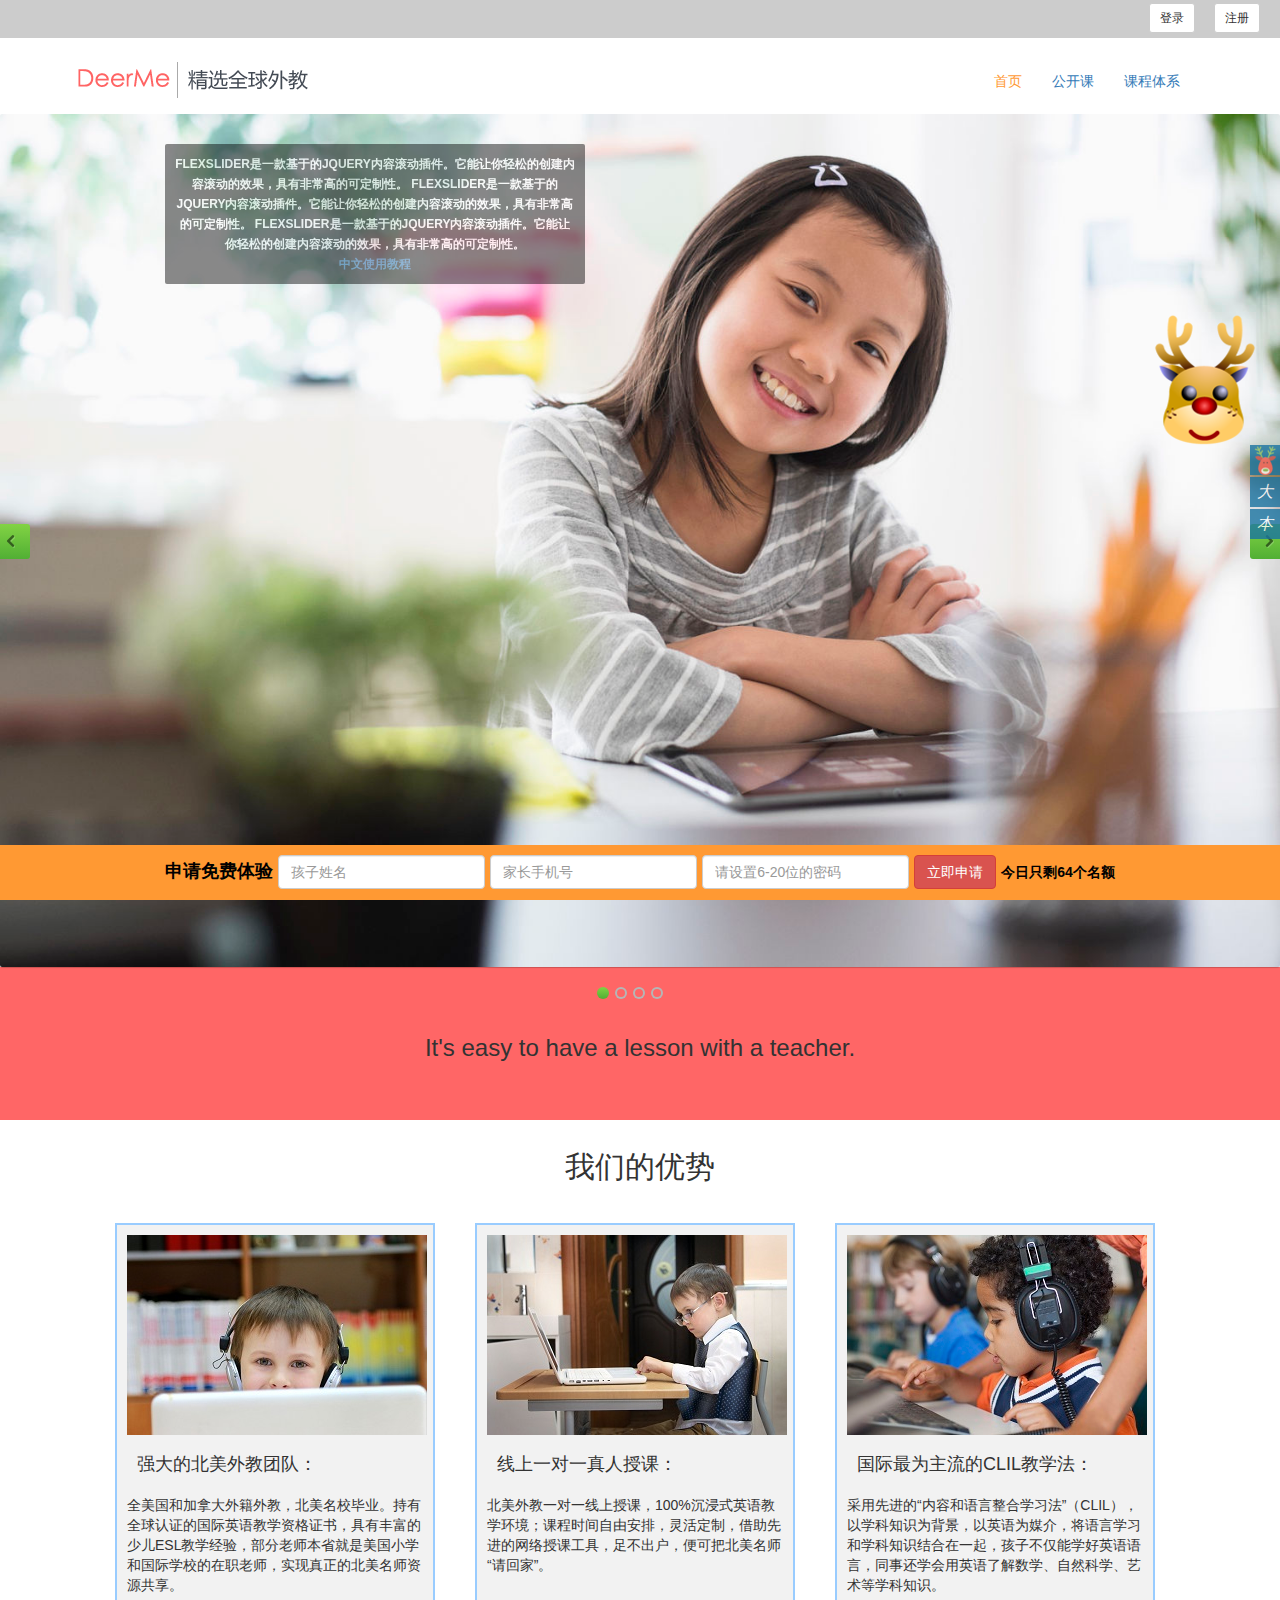
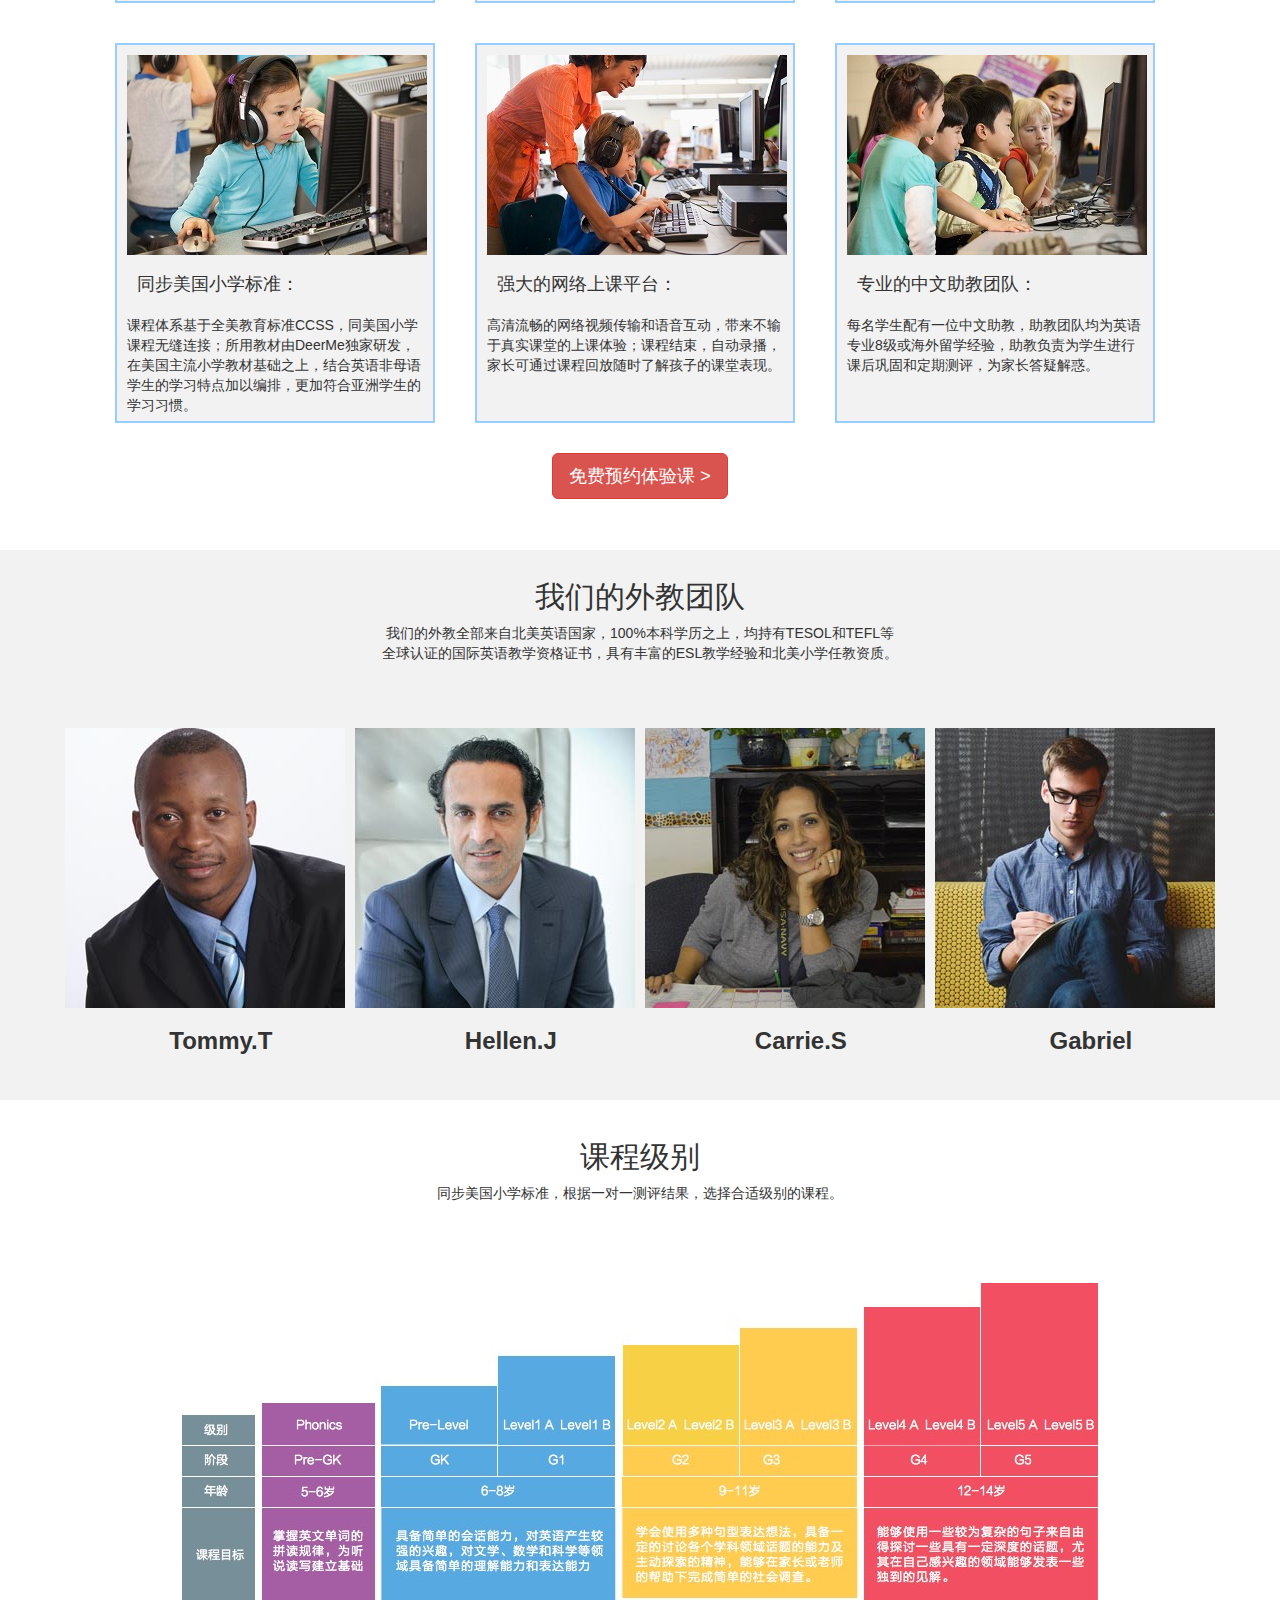
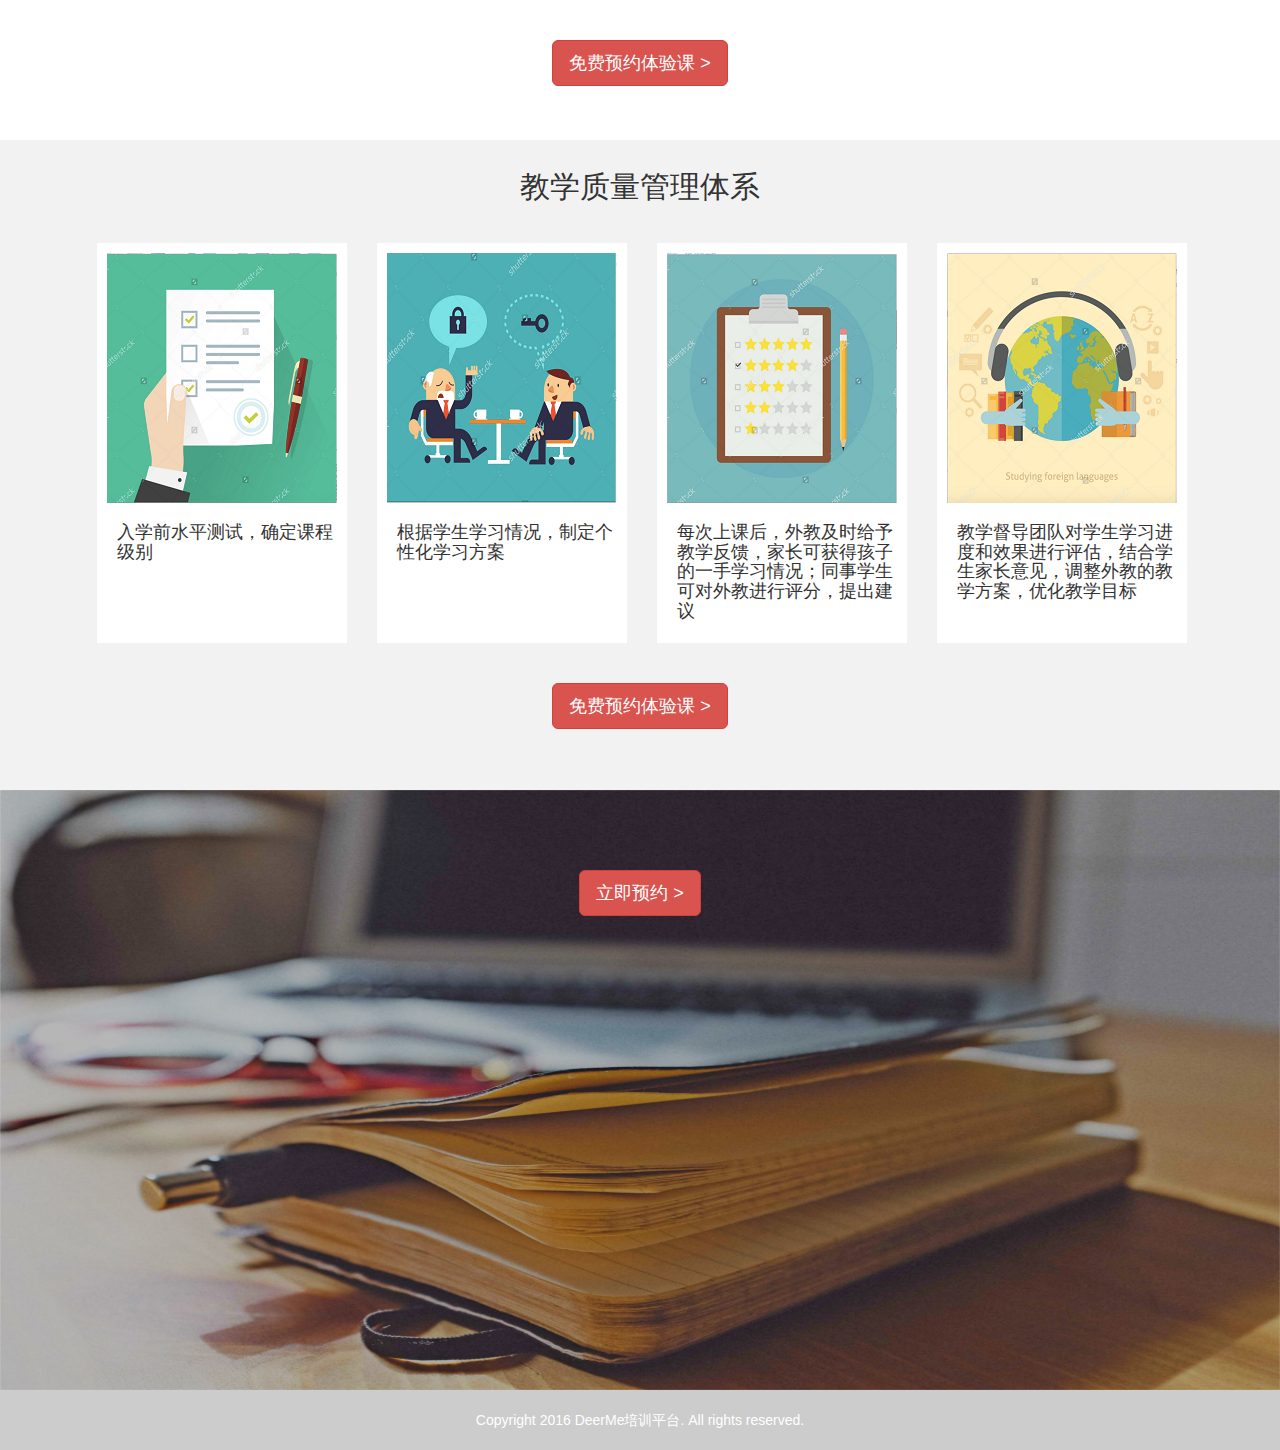
<file: 2016.5.28-DeerMe - 2/index.html>
<!DOCTYPE html>
<html lang="en">
	<head>
		<meta charset="gb2312">
		<title>DeerMe��ѵƽ̨</title>
		<link rel="stylesheet" href="css/bootstrap.min.css" type="text/css">		
		<link rel="stylesheet" href="css/slider.css" type="text/css">
		<link rel="stylesheet" href="css/index.css" type="text/css">
		<link rel="stylesheet" href="css/rightfix.css" type="text/css">
		<link rel="stylesheet" href="css/teachershow.css" type="text/css">
		<link rel="stylesheet" href="css/navfixed.css" type="text/css">
		
		<script src="js/jquery-1.8.1.min.js"></script>
		<script src="js/jquery.flexslider-min.js"></script>
		<script src="js/index.js"></script>
		<script src="js/bootstrap.min.js"></script>
	</head>

	<body>
		<div class="top-tip">
			<div class="top-tip-container">
				<div class="top-tip-rl" style="margin-top:-2px;margin-right:10px">
					<button type="button" class="btn btn-default btn-sm" data-toggle="modal" data-target="#loginModal">��¼</button>&nbsp;&nbsp;&nbsp;&nbsp;
					<button type="button" class="btn btn-default btn-sm" data-toggle="modal" data-target="#registModal">ע��</button>
					<!--a class="top-tip-rl-a" href="#"><b>ע��</b></a>&nbsp;&nbsp;&nbsp;&nbsp;
					<a class="top-tip-rl-a" href="#"><b>��¼</b></a>-->
				</div>
			</div>
		</div>
		<!-- ģ̬��Modal�� -->
		<div class="modal fade bs-example-modal-sm" id="loginModal" tabindex="-1" role="dialog" 
		   aria-labelledby="myModalLabel" aria-hidden="true">
		    <div class="modal-dialog modal-sm">
		        <div class="modal-content" >
		            <div class="modal-header">
			            <button type="button" class="close" 
			               data-dismiss="modal" aria-hidden="true">
			                  &times;
			            </button>
			            <h5 class="modal-title" id="myModalLabel">
		              		 <b>��¼DeerMe</b>
			            </h5>
		         	</div><br>
			        <div class="input-group" style="width:100%;padding-left:20px;padding-right:20px">
					    <span class="input-group-addon" id="basic-addon1" style="width:15%"><span class="glyphicon glyphicon-phone"></span></span>
					    <input type="text" name="u_name" class="form-control" placeholder="�����������ֻ�����" aria-describedby="basic-addon1">
					</div><br>
					<div class="input-group" style="width:100%;padding-left:20px;padding-right:20px">
					    <span class="input-group-addon" id="basic-addon1" style="width:15%"><span class="glyphicon glyphicon-lock"></span></span>
					    <input type="password" name="u_password" class="form-control" placeholder="���������ĵ�¼����" aria-describedby="basic-addon1">
					</div>
					<div class="checkbox" style="width:100%;padding-left:20px;padding-right:20px">
						<label>
							<input type="checkbox">�´��Զ���¼
						</label>
						<label>
							<a style="margin-left:50px">�������룿</a>
						</label>
				    </div>
					
					
					
			        <div style="width:100%;padding-left:20px;padding-right:20px;padding-bottom:20px">        
						<button type="submit" class="btn btn-danger" style="width:100%">��¼</button>							
			        </div>
		        </div><!-- /.modal-content -->
		    </div><!-- /.modal -->
		</div>
		<div class="header">
			<div class="container">
				<div class="navbar-header">
					<a class="navbar-brand" href="#"><img src="img/logo.png"></a>
				</div>
				<div class="collapse navbar-collapse navbar-responsive-collapse navbar-right nav-right">
					<ul class="nav navbar-nav" id="navbar">
						<li><a class="active" href="#">��ҳ</a></li>
						<li><a href="#">������</a></li>
						<li><a href="#">�γ���ϵ</a></li>
					</ul>
				</div>
			</div>
		</div>
		<center>
			<div class="flex-container">
				<div class="flexslider">
					<ul class="slides">
						<li>
							<img src="img/slide1.jpg" />
							<div style="position:absolute; top:170px; left:165px; width:420px;  background:#333; opacity:.5; color:#fff">
								<p style="padding:10px">FlexSlider��һ����ڵ�jQuery���ݹ�������������������ɵĴ������ݹ�����Ч�������зǳ��ߵĿɶ����ԡ�
								FlexSlider��һ����ڵ�jQuery���ݹ�������������������ɵĴ������ݹ�����Ч�������зǳ��ߵĿɶ����ԡ�
								FlexSlider��һ����ڵ�jQuery���ݹ�������������������ɵĴ������ݹ�����Ч�������зǳ��ߵĿɶ����ԡ�<br><a href="http://www.helloweba.com/view-blog-265.html" target="_blank">����ʹ�ý̳�</a></p>
							</div>
						</li>			
						<li>
							<img src="img/slide2.jpg" />
							<div style="position:absolute; top:470px; left:290px; width:420px;  background:#333; opacity:.5; color:#fff">
								<p style="padding:10px">FlexSlider��һ����ڵ�jQuery���ݹ�������������������ɵĴ������ݹ�����Ч�������зǳ��ߵĿɶ����ԡ�
								FlexSlider��һ����ڵ�jQuery���ݹ�������������������ɵĴ������ݹ�����Ч�������зǳ��ߵĿɶ����ԡ�
								FlexSlider��һ����ڵ�jQuery���ݹ�������������������ɵĴ������ݹ�����Ч�������зǳ��ߵĿɶ����ԡ�<br><a href="http://www.helloweba.com/view-blog-265.html" target="_blank">����ʹ�ý̳�</a></p>
							</div>
						</li>			
						<li>
							<img src="img/slide3.jpg" />
							<div style="position:absolute; top:150px; right:65px; width:420px;  background:#333; opacity:.5; color:#fff">
								<p style="padding:10px">FlexSlider��һ����ڵ�jQuery���ݹ�������������������ɵĴ������ݹ�����Ч�������зǳ��ߵĿɶ����ԡ�
								FlexSlider��һ����ڵ�jQuery���ݹ�������������������ɵĴ������ݹ�����Ч�������зǳ��ߵĿɶ����ԡ�
								FlexSlider��һ����ڵ�jQuery���ݹ�������������������ɵĴ������ݹ�����Ч�������зǳ��ߵĿɶ����ԡ�<br><a href="http://www.helloweba.com/view-blog-265.html" target="_blank">����ʹ�ý̳�</a></p>
							</div>
						</li>
						<li>
							<img src="img/slide4.jpg" />
							<div style="position:absolute; top:530px; right:65px; width:420px;  background:#333; opacity:.5; color:#fff">
								<p style="padding:10px">FlexSlider��һ����ڵ�jQuery���ݹ�������������������ɵĴ������ݹ�����Ч�������зǳ��ߵĿɶ����ԡ�
								FlexSlider��һ����ڵ�jQuery���ݹ�������������������ɵĴ������ݹ�����Ч�������зǳ��ߵĿɶ����ԡ�
								FlexSlider��һ����ڵ�jQuery���ݹ�������������������ɵĴ������ݹ�����Ч�������зǳ��ߵĿɶ����ԡ�<br><a href="http://www.helloweba.com/view-blog-265.html" target="_blank">����ʹ�ý̳�</a></p>
							</div>
						</li>
					</ul>
				</div>
			</div>
		</center>
				
		<div class="jumbotron" style="text-align:center;background:#ff6666;">
		    <div class="container" >
			    <h3>It's easy to have a lesson with a teacher.</h3>			 
		    </div>
		</div>
		
		<!--���ǵ�����-->
		<div id="advantage-unit" style="height:980px;background-color:#ffffff;">
			<div class="unit-header">
			    <h2>���ǵ�����</h2>
			</div>
			<div>
			    <ul style="width:1130px;margin:0 auto;">
					<li class="advantage-li" style="float:left;width:320px;height:380px;list-style:none;background-color:#f2f2f2;border:2px solid #99ccff">
						<img src="img/advantage1.jpg" class="img-rounded" style="padding:10px">
						<h4 style="margin-left:20px">ǿ��ı�������Ŷӣ�</h4>
						<p style="padding:10px">ȫ�����ͼ��ô��⼮��̣�������У��ҵ������ȫ����֤�Ĺ���Ӣ���ѧ�ʸ�֤�飬���зḻ���ٶ�ESL��ѧ���飬������ʦ��ʡ��������Сѧ�͹���ѧУ����ְ��ʦ��ʵ�������ı�����ʦ��Դ������</p>
					</li>
					<li class="advantage-li" style="float:left;width:320px;height:380px;list-style:none;background-color:#f2f2f2;border:2px solid #99ccff;margin-left:40px">
						<img src="img/advantage2.jpg" class="img-rounded" style="padding:10px">
						<h4 style="margin-left:20px">����һ��һ�����ڿΣ�</h4>
						<p style="padding:10px">�������һ��һ�����ڿΣ�100%����ʽӢ���ѧ�������γ�ʱ�����ɰ��ţ����ƣ������Ƚ��������ڿι��ߣ��㲻��������ɰѱ�����ʦ����ؼҡ���</p>
					</li>
					<li class="advantage-li" style="float:left;width:320px;height:380px;list-style:none;background-color:#f2f2f2;border:2px solid #99ccff;margin-left:40px">
						<img src="img/advantage3.jpg" class="img-rounded" style="padding:10px">
						<h4 style="margin-left:20px">������Ϊ������CLIL��ѧ����</h4>
						<p style="padding:10px">�����Ƚ��ġ����ݺ���������ѧϰ������CLIL������ѧ��֪ʶΪ��������Ӣ��Ϊý�飬������ѧϰ��ѧ��֪ʶ�����һ�𣬺��Ӳ�����ѧ��Ӣ�����ԣ�ͬ�»�ѧ����Ӣ���˽���ѧ����Ȼ��ѧ��������ѧ��֪ʶ��</p>
					</li>		
					<li class="advantage-li" style="float:left;width:320px;height:380px;list-style:none;background-color:#f2f2f2;border:2px solid #99ccff;margin-top:40px;">
						<img src="img/advantage4.jpg" class="img-rounded" style="padding:10px">
						<h4 style="margin-left:20px">ͬ������Сѧ��׼��</h4>
						<p style="padding:10px">�γ���ϵ����ȫ��������׼CCSS��ͬ����Сѧ�γ��޷����ӣ����ý̲���DeerMe�����з�������������Сѧ�̲Ļ���֮�ϣ����Ӣ���ĸ��ѧ����ѧϰ�ص���Ա��ţ����ӷ�������ѧ����ѧϰϰ�ߡ�</p>
					</li>
					<li class="advantage-li" style="float:left;width:320px;height:380px;list-style:none;background-color:#f2f2f2;border:2px solid #99ccff;margin-top:40px;margin-left:40px">
						<img src="img/advantage5.jpg" class="img-rounded" style="padding:10px">
						<h4 style="margin-left:20px">ǿ��������Ͽ�ƽ̨��</h4>
						<p style="padding:10px">����������������Ƶ���������������������������ʵ���õ��Ͽ����飻�γ̽������Զ�¼�����ҳ���ͨ���γ̻ط���ʱ�˽⺢�ӵĿ��ñ��֡�</p>
					</li>
					<li class="advantage-li" style="float:left;width:320px;height:380px;list-style:none;background-color:#f2f2f2;border:2px solid #99ccff;margin-top:40px;margin-left:40px">
						<img src="img/advantage6.jpg" class="img-rounded" style="padding:10px">
						<h4 style="margin-left:20px">רҵ�����������Ŷӣ�</h4>
						<p style="padding:10px">ÿ��ѧ������һλ�������̣������ŶӾ�ΪӢ��רҵ8��������ѧ���飬���̸���Ϊѧ�����пκ󹮹̺Ͷ��ڲ�����Ϊ�ҳ����ɽ��</p>
					</li>
			    </ul>				
			</div>
			<div style="text-align:center;padding-top:830px">
				<button type="button" class="btn btn-danger btn-lg">���ԤԼ����� ></button>
			</div>
		</div>
		<!--���ǵ�����-->
		
		<!--���ǵ�����Ŷ�-->
		<div id="teacher-unit" style="height:550px;background-color:#f2f2f2">
			<div class="unit-header">
			    <h2 style="padding-top:30px">���ǵ�����Ŷ�</h2>
				<p>���ǵ����ȫ�����Ա���Ӣ����ң�100%����ѧ��֮�ϣ�������TESOL��TEFL��<br>
				ȫ����֤�Ĺ���Ӣ���ѧ�ʸ�֤�飬���зḻ��ESL��ѧ����ͱ���Сѧ�ν����ʡ�</p>
			</div>
			<div style="text-align:center">
				<ul class="pictureshow">
					<li style="margin-left:-20px">
						<div class="boxgrid slidedown" id="boxgrid1">
							<img src="img/teacher1.jpg" width="280" height="280" class="cover" style="top: 0px;">
							<h3>
								<b>Tommy.T</b>
							</h3>
							<p style="padding:10px">Tommy.T��ҵ��Ӣ��Warwick��ѧ���������ѧ�������ࣩѧʿ��ӵ��ԭ֭ԭζ�׶ؿ�����Ӣ����ʿ��</p>
						</div>
					</li>
					<li>
						<div class="boxgrid slidedown" id="boxgrid2">
							<img src="img/teacher2.jpg" width="280" height="280" class="cover" style="top: 0px;">
							<h3>
								<b>Hellen.J</b>
							</h3>
							<p style="padding:10px">Hellen.J��ҵ��Ӣ��Warwick��ѧ���������ѧ�������ࣩѧʿ��ӵ��ԭ֭ԭζ�׶ؿ�����Ӣ����ʿ��</p>
						</div>
					</li>
					<li>
						<div class="boxgrid slidedown" id="boxgrid3">
							<img src="img/teacher3.jpg" width="280" height="280" class="cover" style="top: 0px;">
							<h3>
								<b>Carrie.S</b>
							</h3>
							<p style="padding:10px">Carrie.S��ҵ��Ӣ��Warwick��ѧ���������ѧ�������ࣩѧʿ��ӵ��ԭ֭ԭζ�׶ؿ�����Ӣ����ʿ��</p>
						</div>
					</li>
					<li>
						<div class="boxgrid slidedown" id="boxgrid4">
							<img src="img/teacher4.jpg" width="280" height="280" class="cover" style="top: 0px;">
							<h3>
								<b>Gabriel</b>
							</h3>
							<p style="padding:10px">Gabriel��ҵ��Ӣ��Warwick��ѧ���������ѧ�������ࣩѧʿ��ӵ��ԭ֭ԭζ�׶ؿ�����Ӣ����ʿ��</p>
						</div>
					</li>
					<li style="text-align:center;height:100px;">
						<h3>
							<b>Tommy.T&nbsp;&nbsp;</b>
						</h3>
					</li>
					<li style="text-align:center;height:100px;">
						<h3>
							<b>Hellen.J&nbsp;&nbsp;</b>
						</h3>
					</li>
					<li style="text-align:center;height:100px;">
						<h3>
							<b>Carrie.S&nbsp;&nbsp;</b>
						</h3>
					</li>
					<li style="text-align:center;height:100px;">
						<h3>
							<b>Gabriel&nbsp;&nbsp;</b>
						</h3>
					</li>
					<div class="cle"></div>
				</ul>
			</div>
		</div>
		<!--���ǵ�����Ŷ�-->
		
		<!--�γ̼���-->
		<div id="course-unit" style="height:600px;background-color:#ffffff;">
			<div class="unit-header">
			    <h2 style="padding-top:20px">�γ̼���</h2>
				<p>ͬ������Сѧ��׼������һ��һ���������ѡ����ʼ���Ŀγ̡�</p>
			</div>
			<div style="text-align:center;padding-top:40px">
			    <img src="img/course.jpg" /><br><br><br>
				<button type="button" class="btn btn-danger btn-lg">���ԤԼ����� ></button>
			</div>
			
		</div>
		<!--�γ̼���-->
		
		<!--��ѧ����������ϵ-->
		<div id="teachingquality-unit" style="height:650px;background-color:#f2f2f2;">
			<div class="unit-header">
			    <h2 style="padding-top:30px">��ѧ����������ϵ</h2>
			</div>
			<div>
			    <ul style="width:1130px;margin:0 auto;">
					<li style="float:left;width:250px;height:400px;list-style:none;background-color:#ffffff;margin-left:-18px">
						<img src="img/teaching1.png" class="img-rounded" style="padding:10px">
						<h4 style="margin-left:20px">��ѧǰˮƽ���ԣ�ȷ���γ̼���</h4>
					</li>
					<li style="float:left;width:250px;height:400px;list-style:none;background-color:#ffffff;margin-left:30px">
						<img src="img/teaching2.png" class="img-rounded" style="padding:10px">
						<h4 style="margin-left:20px">����ѧ��ѧϰ������ƶ����Ի�ѧϰ����</h4>
					</li>
					<li style="float:left;width:250px;height:400px;list-style:none;background-color:#ffffff;margin-left:30px">
						<img src="img/teaching3.png" class="img-rounded" style="padding:10px">
						<h4 style="margin-left:20px">ÿ���Ͽκ���̼�ʱ�����ѧ�������ҳ��ɻ�ú��ӵ�һ��ѧϰ�����ͬ��ѧ���ɶ���̽������֣��������</h4>
					</li>
					<li style="float:left;width:250px;height:400px;list-style:none;background-color:#ffffff;margin-left:30px">
						<img src="img/teaching4.png" class="img-rounded" style="padding:10px">
						<h4 style="margin-left:20px">��ѧ�����ŶӶ�ѧ��ѧϰ���Ⱥ�Ч���������������ѧ���ҳ������������̵Ľ�ѧ�������Ż���ѧĿ��</h4>
					</li>
			    </ul>				
			</div><br><br>
			<div style="text-align:center;margin-top:380px"><br>
				<button type="button" class="btn btn-danger btn-lg">���ԤԼ����� ></button>
			</div>
		</div>
		<!--��ѧ����������ϵ-->
		
		<div id="begin-unit" style="height:600px;background:url(img/begin.jpg);background-size:100% 100%;background-color:#ffffff;">
			<div class="unit-header" style="padding:80px">
			    <button type="button" class="btn btn-danger btn-lg">����ԤԼ ></button>
			</div>
		</div>
		
		<!--�ײ��̶�-->
		<div style="position: fixed;vertical-align: middle;" id="register" class="register-bar">
			<div class="inner">				
				<form class="form-inline">
				    <b>�����������</b>
				    <div class="form-group">
						<input type="text" class="form-control" id="InputName" placeholder="��������">
				    </div>
				    <div class="form-group">
						<input type="text" class="form-control" id="InputMobile" placeholder="�ҳ��ֻ���">
				    </div>
					<div class="form-group">
						<input type="password" class="form-control" id="InputMobile" placeholder="������6-20λ������">
				    </div>
				    <button type="submit" class="btn btn-danger">��������</button>
					<b style="font-size:14px">����ֻʣ64������</b>
				</form>
			</div>
		</div>
		<!--�ײ��̶�-->
		
		<!-- �ײ���Ȩ��Ϣ -->
		<div id="footer">
			<div id="info-foot">
				<p>Copyright 2016 DeerMe��ѵƽ̨. All rights reserved.</p>
			</div>
		</div>
		<!-- /�ײ���Ȩ��Ϣ --> 
			
		<!-- �Ҳർ�� -->
		<div class="rightNav" style="z-index:9999;">
			<a class="bigfix" target="_blank" href="http://www.apple.com/cn/"><img src="img/fix11.png" title="������ӵ�ƻ������"/></a>
			<a class="smallfix" target="_blank" href="https://www.baidu.com" style="right: -110px;"><em><img src="img/fix1.png"/></em>���ʰٶ�</a>
			<a class="smallfix" target="_blank" href="http://www.qq.com" style="right: -110px;"><em>��</em>�绰��ѯ</a>
			<a class="smallfix" target="_blank" href="http://www.sina.com.cn/" style="right: -110px;"><em>��</em>��������</a>
		</div>
		<script type="text/javascript">
			var btb=$(".rightNav");
			var tempS;
			$(".rightNav").hover(function(){
					var thisObj = $(this);
					tempS = setTimeout(function(){
					thisObj.find("a").each(function(i){
						var tA=$(this);
						setTimeout(function(){ tA.animate({right:"0"},300);},50*i);
					});
				},200);

			},function(){
				if(tempS){ clearTimeout(tempS); }
				$(this).find("a").each(function(i){
					var tA=$(this);
					setTimeout(function(){ tA.animate({right:"-110"},300,function(){
					});},50*i);
				});

			});
			var isIE6 = !!window.ActiveXObject&&!window.XMLHttpRequest;
			if( isIE6 ){ $(window).scroll(function(){ btb.css("top", $(document).scrollTop()+100) }); }
		</script>
	</body>
</html>
</file>
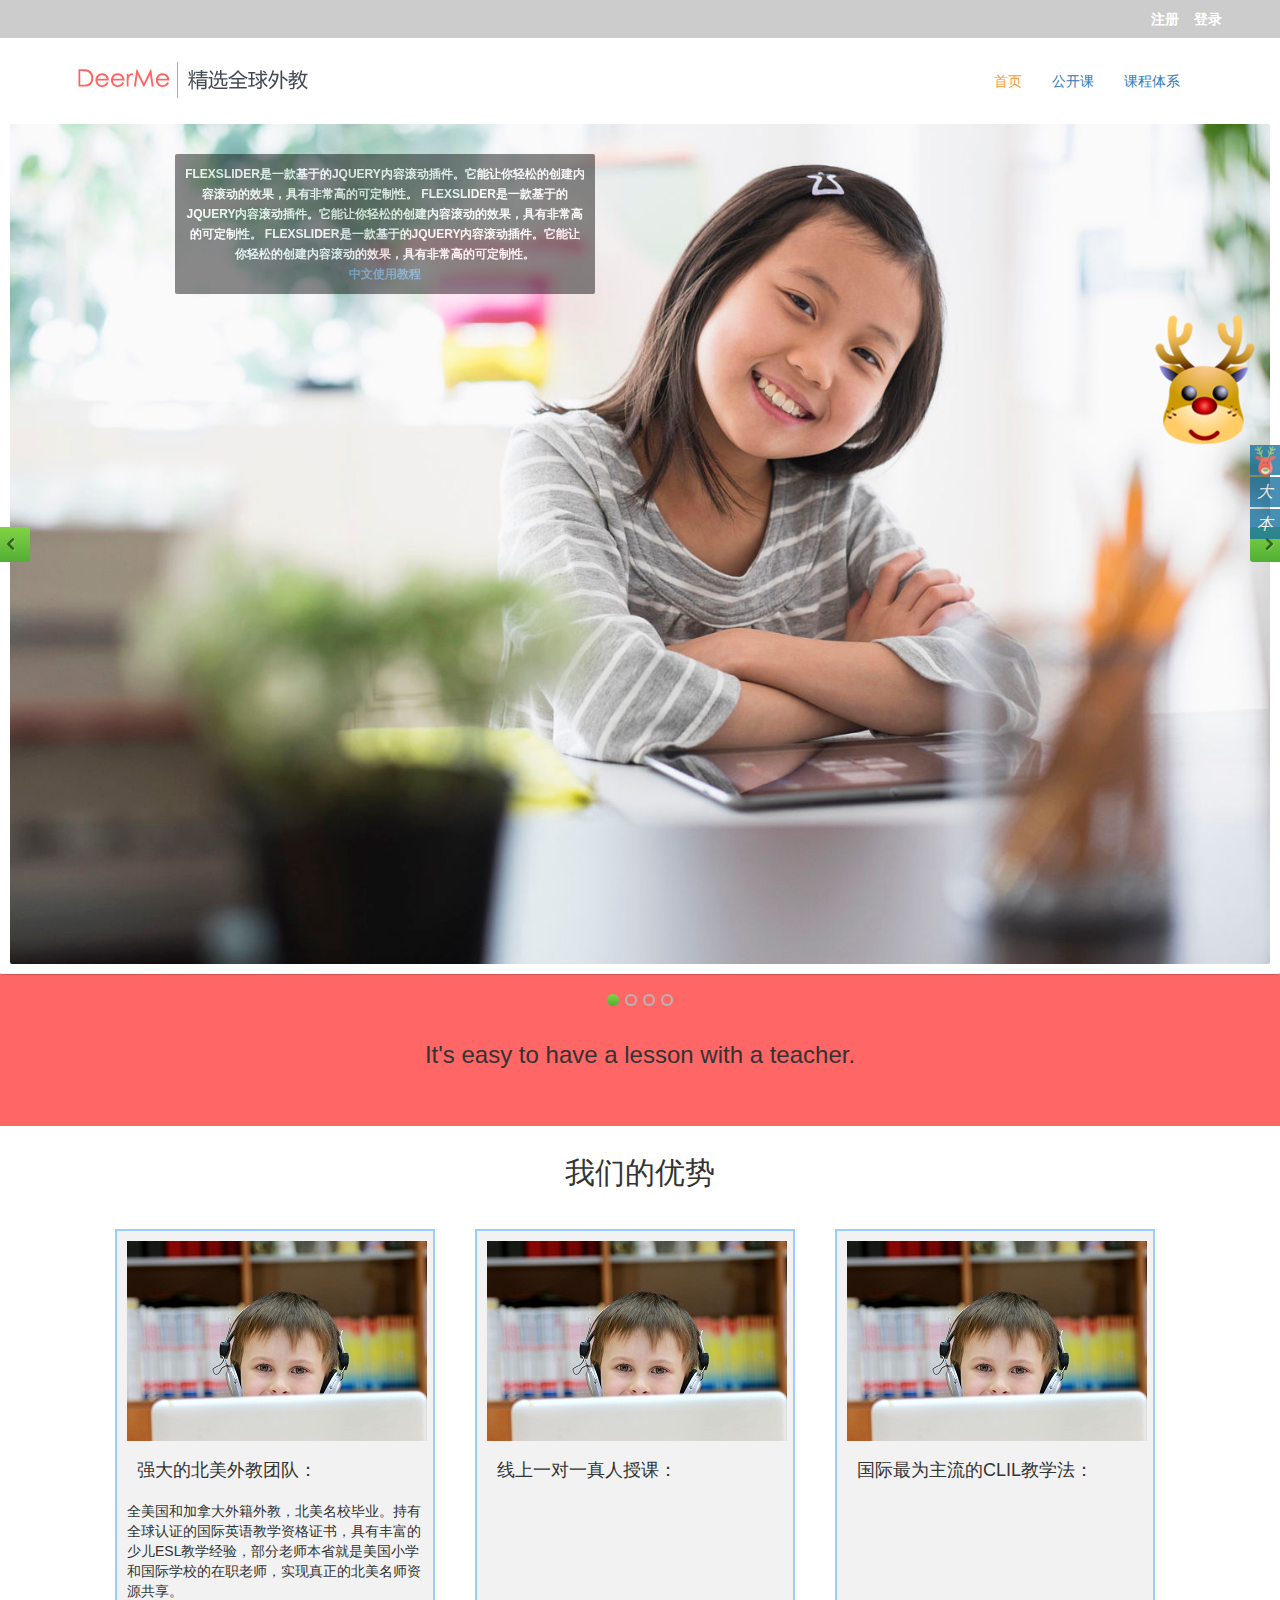
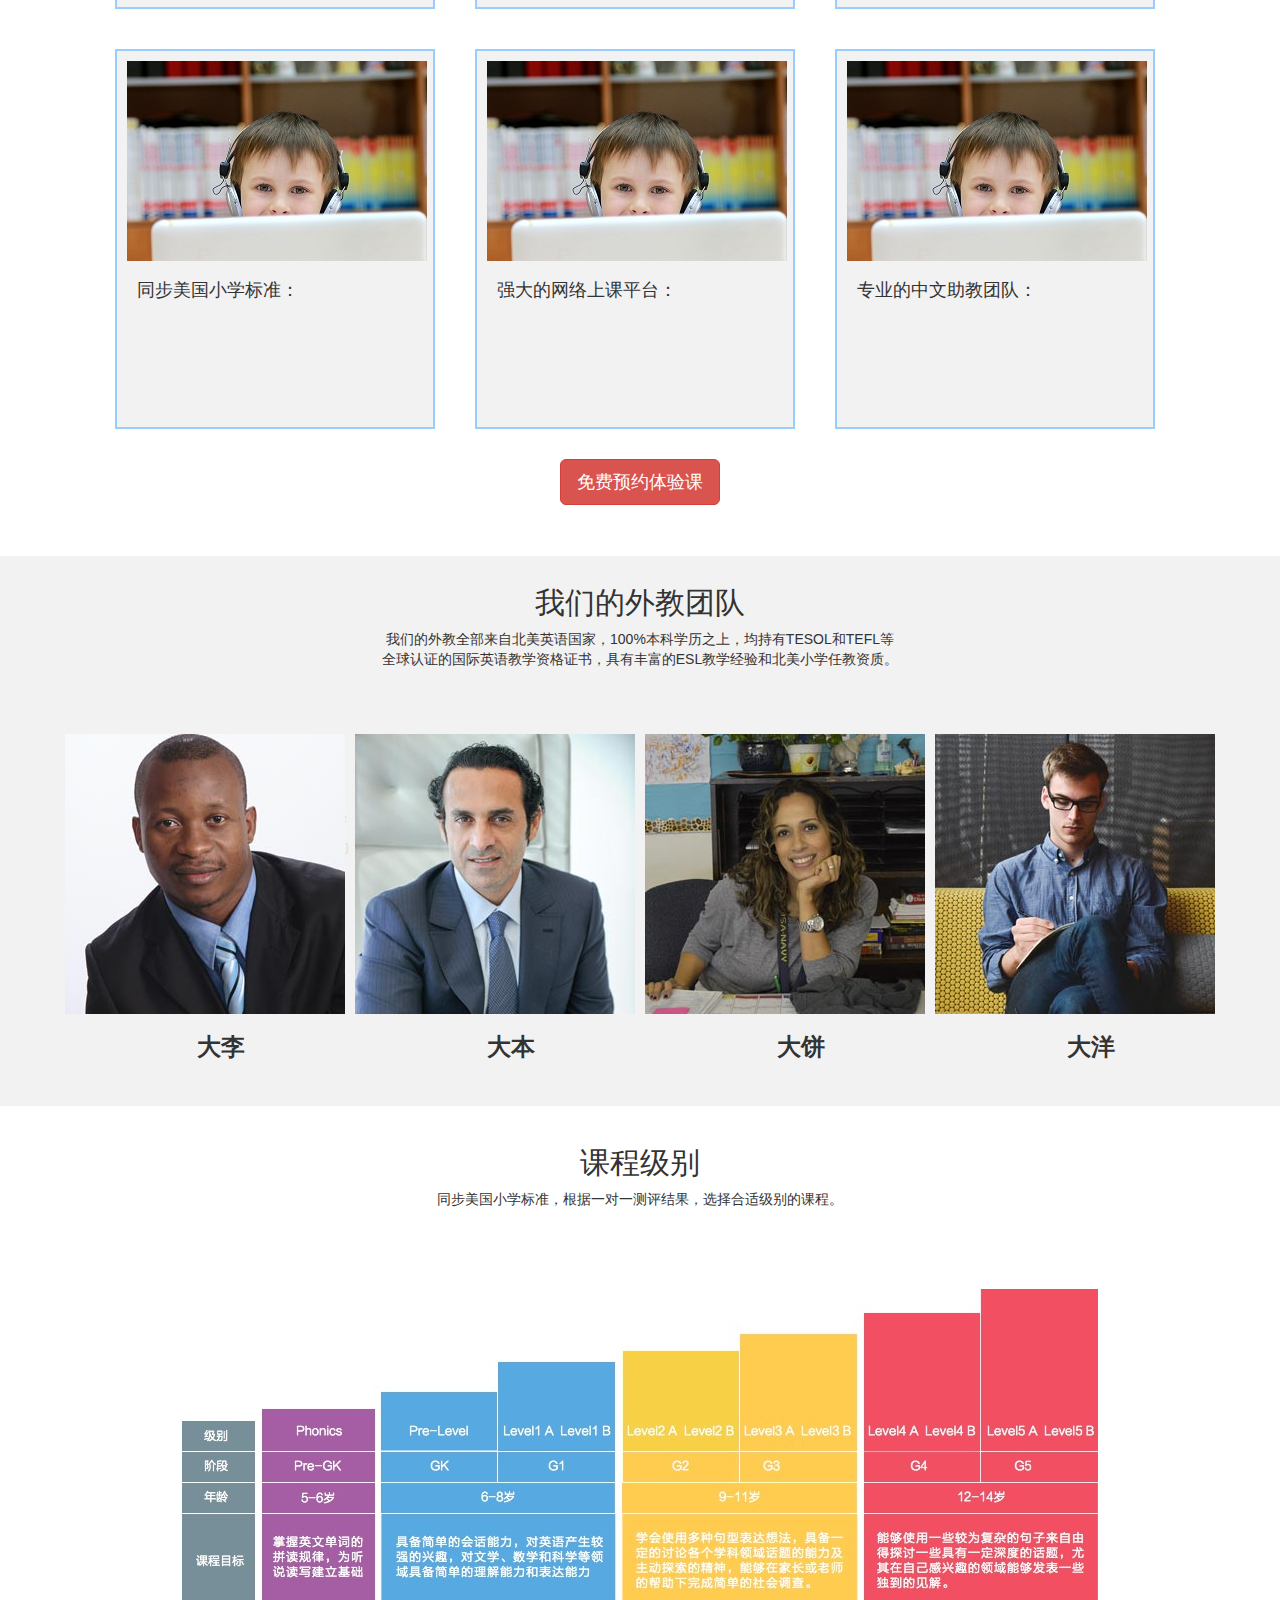
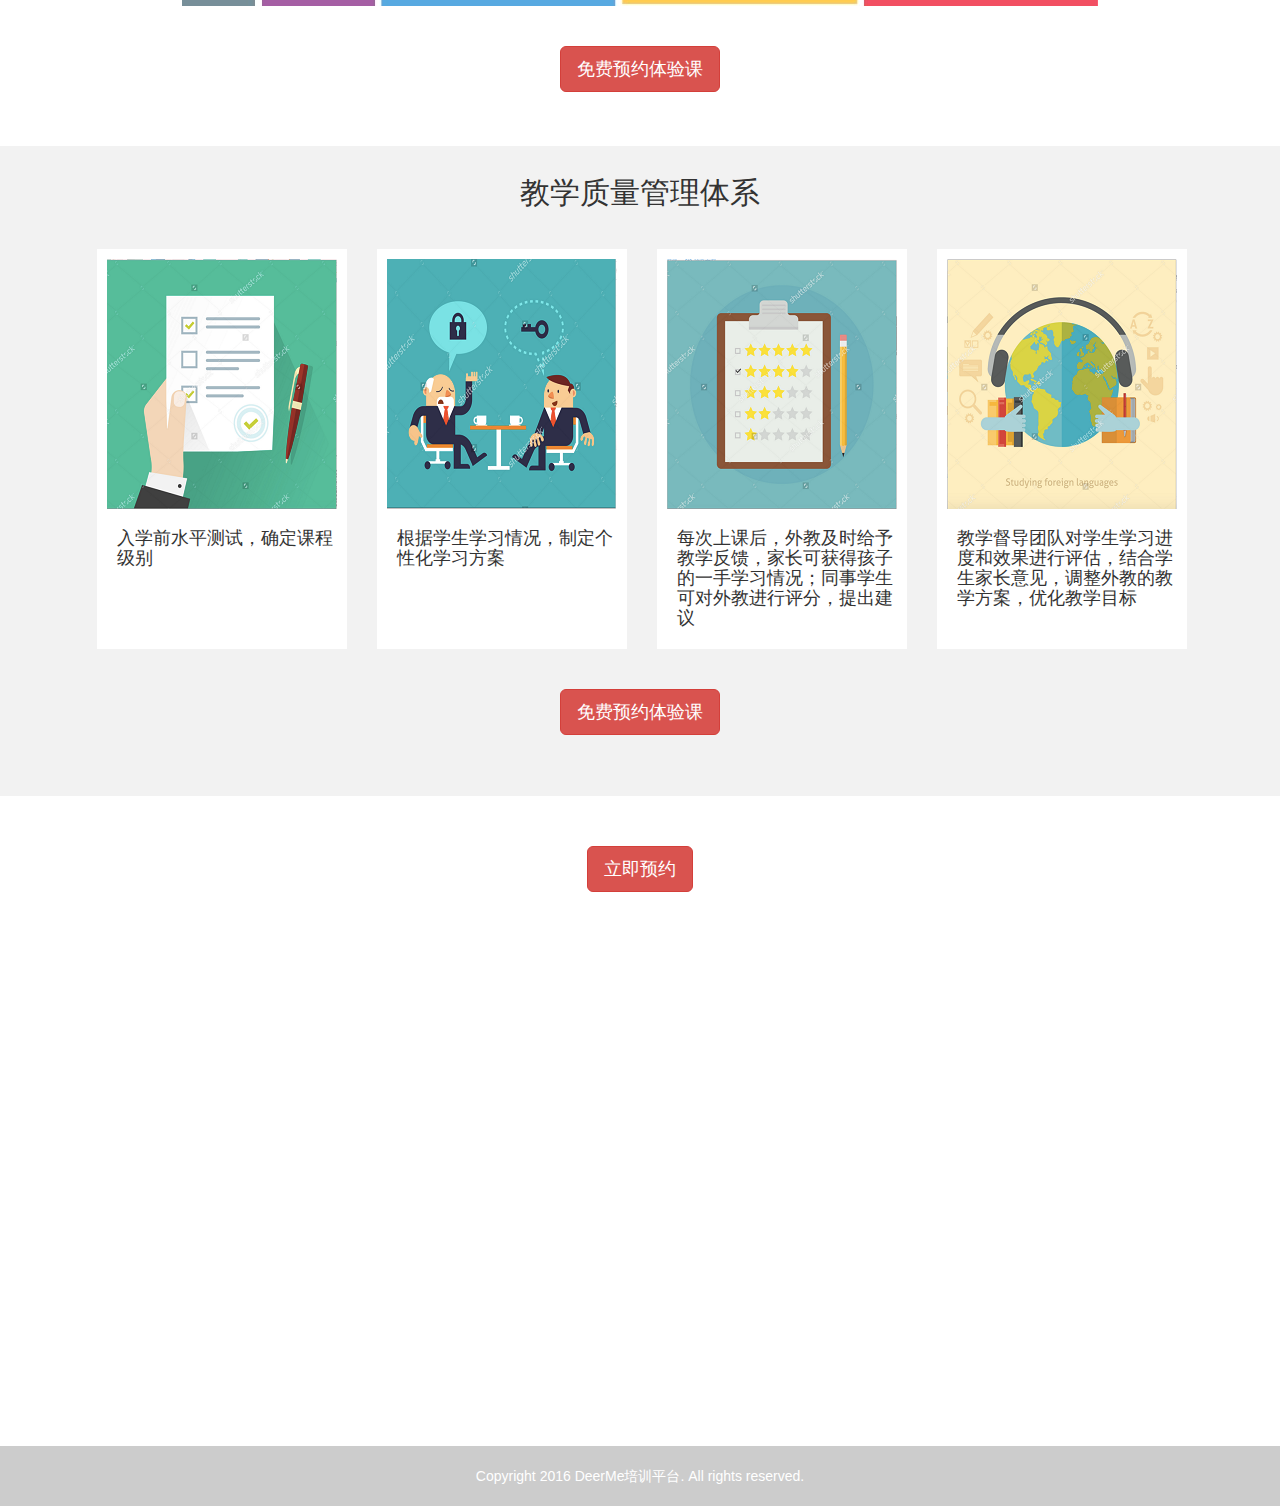
<file: 2016.5.15-0/2016.5.15/index.html>
<!DOCTYPE html>
<html lang="en">
	<head>
		<meta charset="gb2312">	
		<title>DeerMe��ѵƽ̨</title>
		<link rel="stylesheet" href="css/bootstrap.min.css" type="text/css">			
		<link rel="stylesheet" href="css/slider.css" type="text/css">
		<link rel="stylesheet" href="css/index.css" type="text/css">	
		<link rel="stylesheet" href="css/rightfix.css" type="text/css">	
		<link rel="stylesheet" href="css/teachershow.css" type="text/css">	
		<script src="js/jquery-1.8.1.min.js"></script>
		<script src="js/jquery.flexslider-min.js"></script>
		<script type="text/javascript">
		$(document).ready(function () {
			$('.flexslider').flexslider({<!--�õ�ƬЧ��-->
				animation: 'fade',
				controlsContainer: '.flexslider'
			});
			$('.boxgrid.slidedown').hover(function(){<!--��ʦ��ƬЧ��-->
				$(".cover", this).stop().animate({top:'-280px'},{queue:false,duration:300});
			}, function() {
				$(".cover", this).stop().animate({top:'0px'},{queue:false,duration:300});
			});
		});
		$(function(){
			$(".advantage-li").on("mouseenter", function () {<!--���ǵ�����ͼƬ�߿�̬Ч��-->
				var $this = $(this);
				$this.css("border","2px solid #ff6666");
			}).on("mouseleave", function () {
				var $this = $(this);
				$this.css("border","2px solid #99ccff");
			});
		});
		
		</script>
	</head>

	<body>
		<div class="top-tip">
			<div class="top-tip-container">
				<div class="top-tip-rl">
					<a class="top-tip-rl-a" href="#"><b>ע��</b></a>&nbsp;&nbsp;&nbsp;&nbsp;
					<a class="top-tip-rl-a" href="#"><b>��¼</b></a>
				</div>
			</div>
		</div>
		<div class="header">
			<div class="container">
				<div class="navbar-header">
					<a class="navbar-brand" href="#"><img src="img/logo.png"></a>
				</div>
				<div class="collapse navbar-collapse navbar-responsive-collapse navbar-right nav-right">
					<ul class="nav navbar-nav" id="navbar">
						<li><a class="active" href="#">��ҳ</a></li>
						<li><a href="#">������</a></li>
						<li><a href="#">�γ���ϵ</a></li>
					</ul>
				</div>
			</div>
		</div>
		<center>
			<div class="flex-container">
				<div class="flexslider">
					<ul class="slides">
						<li>
							<img src="img/slide1.jpg" />
							<div style="position:absolute; top:170px; left:165px; width:420px;  background:#333; opacity:.5; color:#fff">
								<p style="padding:10px">FlexSlider��һ����ڵ�jQuery���ݹ�������������������ɵĴ������ݹ�����Ч�������зǳ��ߵĿɶ����ԡ�
								FlexSlider��һ����ڵ�jQuery���ݹ�������������������ɵĴ������ݹ�����Ч�������зǳ��ߵĿɶ����ԡ�
								FlexSlider��һ����ڵ�jQuery���ݹ�������������������ɵĴ������ݹ�����Ч�������зǳ��ߵĿɶ����ԡ�<br><a href="http://www.helloweba.com/view-blog-265.html" target="_blank">����ʹ�ý̳�</a></p>
							</div>
						</li>			
						<li>
							<img src="img/slide2.jpg" />
							<div style="position:absolute; top:470px; left:290px; width:420px;  background:#333; opacity:.5; color:#fff">
								<p style="padding:10px">FlexSlider��һ����ڵ�jQuery���ݹ�������������������ɵĴ������ݹ�����Ч�������зǳ��ߵĿɶ����ԡ�
								FlexSlider��һ����ڵ�jQuery���ݹ�������������������ɵĴ������ݹ�����Ч�������зǳ��ߵĿɶ����ԡ�
								FlexSlider��һ����ڵ�jQuery���ݹ�������������������ɵĴ������ݹ�����Ч�������зǳ��ߵĿɶ����ԡ�<br><a href="http://www.helloweba.com/view-blog-265.html" target="_blank">����ʹ�ý̳�</a></p>
							</div>
						</li>			
						<li>
							<img src="img/slide3.jpg" />
							<div style="position:absolute; top:150px; right:65px; width:420px;  background:#333; opacity:.5; color:#fff">
								<p style="padding:10px">FlexSlider��һ����ڵ�jQuery���ݹ�������������������ɵĴ������ݹ�����Ч�������зǳ��ߵĿɶ����ԡ�
								FlexSlider��һ����ڵ�jQuery���ݹ�������������������ɵĴ������ݹ�����Ч�������зǳ��ߵĿɶ����ԡ�
								FlexSlider��һ����ڵ�jQuery���ݹ�������������������ɵĴ������ݹ�����Ч�������зǳ��ߵĿɶ����ԡ�<br><a href="http://www.helloweba.com/view-blog-265.html" target="_blank">����ʹ�ý̳�</a></p>
							</div>
						</li>
						<li>
							<img src="img/slide4.jpg" />
							<div style="position:absolute; top:530px; right:65px; width:420px;  background:#333; opacity:.5; color:#fff">
								<p style="padding:10px">FlexSlider��һ����ڵ�jQuery���ݹ�������������������ɵĴ������ݹ�����Ч�������зǳ��ߵĿɶ����ԡ�
								FlexSlider��һ����ڵ�jQuery���ݹ�������������������ɵĴ������ݹ�����Ч�������зǳ��ߵĿɶ����ԡ�
								FlexSlider��һ����ڵ�jQuery���ݹ�������������������ɵĴ������ݹ�����Ч�������зǳ��ߵĿɶ����ԡ�<br><a href="http://www.helloweba.com/view-blog-265.html" target="_blank">����ʹ�ý̳�</a></p>
							</div>
						</li>
					</ul>
				</div>
			</div>
		</center>
				
		<div class="jumbotron" style="text-align:center;background:#ff6666;">
		    <div class="container" >
			    <h3>It's easy to have a lesson with a teacher.</h3>			 
		    </div>
		</div>
		
		<!--���ǵ�����-->
		<div id="advantage-unit" style="height:980px;background-color:#ffffff;">
			<div class="unit-header">
			    <h2>���ǵ�����</h2>
			</div>
			<div>
			    <ul style="width:1130px;margin:0 auto;">
					<li class="advantage-li" style="float:left;width:320px;height:380px;list-style:none;background-color:#f2f2f2;border:2px solid #99ccff">
						<img src="img/advantage1.jpg" class="img-rounded" style="padding:10px">
						<h4 style="margin-left:20px">ǿ��ı�������Ŷӣ�</h4>
						<p style="padding:10px">ȫ�����ͼ��ô��⼮��̣�������У��ҵ������ȫ����֤�Ĺ���Ӣ���ѧ�ʸ�֤�飬���зḻ���ٶ�ESL��ѧ���飬������ʦ��ʡ��������Сѧ�͹���ѧУ����ְ��ʦ��ʵ�������ı�����ʦ��Դ������</p>
					</li>
					<li class="advantage-li" style="float:left;width:320px;height:380px;list-style:none;background-color:#f2f2f2;border:2px solid #99ccff;margin-left:40px">
						<img src="img/advantage1.jpg" class="img-rounded" style="padding:10px">
						<h4 style="margin-left:20px">����һ��һ�����ڿΣ�</h4>
					</li>
					<li class="advantage-li" style="float:left;width:320px;height:380px;list-style:none;background-color:#f2f2f2;border:2px solid #99ccff;margin-left:40px">
						<img src="img/advantage1.jpg" class="img-rounded" style="padding:10px">
						<h4 style="margin-left:20px">������Ϊ������CLIL��ѧ����</h4>
					</li>		
					<li class="advantage-li" style="float:left;width:320px;height:380px;list-style:none;background-color:#f2f2f2;border:2px solid #99ccff;margin-top:40px;">
						<img src="img/advantage1.jpg" class="img-rounded" style="padding:10px">
						<h4 style="margin-left:20px">ͬ������Сѧ��׼��</h4>
						<p style="padding:10px"></p>
					</li>
					<li class="advantage-li" style="float:left;width:320px;height:380px;list-style:none;background-color:#f2f2f2;border:2px solid #99ccff;margin-top:40px;margin-left:40px">
						<img src="img/advantage1.jpg" class="img-rounded" style="padding:10px">
						<h4 style="margin-left:20px">ǿ��������Ͽ�ƽ̨��</h4>
					</li>
					<li class="advantage-li" style="float:left;width:320px;height:380px;list-style:none;background-color:#f2f2f2;border:2px solid #99ccff;margin-top:40px;margin-left:40px">
						<img src="img/advantage1.jpg" class="img-rounded" style="padding:10px">
						<h4 style="margin-left:20px">רҵ�����������Ŷӣ�</h4>
					</li>
			    </ul>				
			</div>
			<div style="text-align:center;padding-top:830px">
				<button type="button" class="btn btn-danger btn-lg">���ԤԼ�����</button>
			</div>
		</div>
		<!--���ǵ�����-->
		
		<!--���ǵ�����Ŷ�-->
		<div id="teacher-unit" style="height:550px;background-color:#f2f2f2">
			<div class="unit-header">
			    <h2 style="padding-top:30px">���ǵ�����Ŷ�</h2>
				<p>���ǵ����ȫ�����Ա���Ӣ����ң�100%����ѧ��֮�ϣ�������TESOL��TEFL��<br>
				ȫ����֤�Ĺ���Ӣ���ѧ�ʸ�֤�飬���зḻ��ESL��ѧ����ͱ���Сѧ�ν����ʡ�</p>
			</div>
			<div style="text-align:center">
				<ul class="pictureshow">
					<li style="margin-left:-20px">
						<div class="boxgrid slidedown" id="boxgrid1">
							<img src="img/teacher1.jpg" width="280" height="280" class="cover" style="top: 0px;">
							<h3>
								<b>����</b>
							</h3>
							<p>�����ҵ��Ӣ��Warwick��ѧ���������ѧ�������ࣩѧʿ��ӵ��ԭ֭ԭζ�׶ؿ�����Ӣ����ʿ��</p>
						</div>
					</li>
					<li>
						<div class="boxgrid slidedown" id="boxgrid2">
							<img src="img/teacher2.jpg" width="280" height="280" class="cover" style="top: 0px;">
							<h3>
								<b>��</b>
							</h3>
							<p>�󱾱�ҵ��Ӣ��Warwick��ѧ���������ѧ�������ࣩѧʿ��ӵ��ԭ֭ԭζ�׶ؿ�����Ӣ����ʿ��</p>
						</div>
					</li>
					<li>
						<div class="boxgrid slidedown" id="boxgrid3">
							<img src="img/teacher3.jpg" width="280" height="280" class="cover" style="top: 0px;">
							<h3>
								<b>���</b>
							</h3>
							<p>�����ҵ��Ӣ��Warwick��ѧ���������ѧ�������ࣩѧʿ��ӵ��ԭ֭ԭζ�׶ؿ�����Ӣ����ʿ��</p>
						</div>
					</li>
					<li>
						<div class="boxgrid slidedown" id="boxgrid4">
							<img src="img/teacher4.jpg" width="280" height="280" class="cover" style="top: 0px;">
							<h3>
								<b>����</b>
							</h3>
							<p>�����ҵ��Ӣ��Warwick��ѧ���������ѧ�������ࣩѧʿ��ӵ��ԭ֭ԭζ�׶ؿ�����Ӣ����ʿ��</p>
						</div>
					</li>
					<li style="text-align:center;height:100px;">
						<h3>
							<b>����&nbsp;&nbsp;</b>
						</h3>
					</li>
					<li style="text-align:center;height:100px;">
						<h3>
							<b>��&nbsp;&nbsp;</b>
						</h3>
					</li>
					<li style="text-align:center;height:100px;">
						<h3>
							<b>���&nbsp;&nbsp;</b>
						</h3>
					</li>
					<li style="text-align:center;height:100px;">
						<h3>
							<b>����&nbsp;&nbsp;</b>
						</h3>
					</li>
					<div class="cle"></div>
				</ul>
			</div>
		</div>
		<!--���ǵ�����Ŷ�-->
		
		<!--�γ̼���-->
		<div id="course-unit" style="height:600px;background-color:#ffffff;">
			<div class="unit-header">
			    <h2 style="padding-top:20px">�γ̼���</h2>
				<p>ͬ������Сѧ��׼������һ��һ���������ѡ����ʼ���Ŀγ̡�</p>
			</div>
			<div style="text-align:center;padding-top:40px">
			    <img src="img/course.jpg" /><br><br><br>
				<button type="button" class="btn btn-danger btn-lg">���ԤԼ�����</button>
			</div>
			
		</div>
		<!--�γ̼���-->
		
		<!--��ѧ����������ϵ-->
		<div id="teachingquality-unit" style="height:650px;background-color:#f2f2f2;">
			<div class="unit-header">
			    <h2 style="padding-top:30px">��ѧ����������ϵ</h2>
			</div>
			<div>
			    <ul style="width:1130px;margin:0 auto;">
					<li style="float:left;width:250px;height:400px;list-style:none;background-color:#ffffff;margin-left:-18px">
						<img src="img/teaching1.png" class="img-rounded" style="padding:10px">
						<h4 style="margin-left:20px">��ѧǰˮƽ���ԣ�ȷ���γ̼���</h4>
					</li>
					<li style="float:left;width:250px;height:400px;list-style:none;background-color:#ffffff;margin-left:30px">
						<img src="img/teaching2.png" class="img-rounded" style="padding:10px">
						<h4 style="margin-left:20px">����ѧ��ѧϰ������ƶ����Ի�ѧϰ����</h4>
					</li>
					<li style="float:left;width:250px;height:400px;list-style:none;background-color:#ffffff;margin-left:30px">
						<img src="img/teaching3.png" class="img-rounded" style="padding:10px">
						<h4 style="margin-left:20px">ÿ���Ͽκ���̼�ʱ�����ѧ�������ҳ��ɻ�ú��ӵ�һ��ѧϰ�����ͬ��ѧ���ɶ���̽������֣��������</h4>
					</li>
					<li style="float:left;width:250px;height:400px;list-style:none;background-color:#ffffff;margin-left:30px">
						<img src="img/teaching4.png" class="img-rounded" style="padding:10px">
						<h4 style="margin-left:20px">��ѧ�����ŶӶ�ѧ��ѧϰ���Ⱥ�Ч���������������ѧ���ҳ������������̵Ľ�ѧ�������Ż���ѧĿ��</h4>
					</li>
			    </ul>				
			</div><br><br>
			<div style="text-align:center;margin-top:380px"><br>
				<button type="button" class="btn btn-danger btn-lg">���ԤԼ�����</button>
			</div>
		</div>
		<!--��ѧ����������ϵ-->
		
		<div id="begin-unit" style="height:600px;background-color:#ffffff;margin-top:-30px">
			<div class="unit-header" style="margin-top:80px">
			    <button type="button" class="btn btn-danger btn-lg">����ԤԼ</button>
			</div>
		</div>
		
		<!-- �ײ���Ȩ��Ϣ -->
		<div id="footer">
			<p>Copyright 2016 DeerMe��ѵƽ̨. All rights reserved.</p>
		</div>
		<!-- /�ײ���Ȩ��Ϣ --> 
				
		<!-- �Ҳർ�� -->
		<div class="rightNav" style="z-index:9999;">
			<a class="bigfix" target="_blank" href="http://www.apple.com/cn/"><img src="img/fix11.png" title="������ӵ�ƻ������"/></a>
			<a class="smallfix" target="_blank" href="https://www.baidu.com" style="right: -110px;"><em><img src="img/fix1.png"/></em>���ʰٶ�</a>
			<a class="smallfix" target="_blank" href="http://www.qq.com" style="right: -110px;"><em>��</em>�绰��ѯ</a>
			<a class="smallfix" target="_blank" href="http://www.sina.com.cn/" style="right: -110px;"><em>��</em>��������</a>
		</div>
		<script type="text/javascript">
			var btb=$(".rightNav");
			var tempS;
			$(".rightNav").hover(function(){
					var thisObj = $(this);
					tempS = setTimeout(function(){
					thisObj.find("a").each(function(i){
						var tA=$(this);
						setTimeout(function(){ tA.animate({right:"0"},300);},50*i);
					});
				},200);

			},function(){
				if(tempS){ clearTimeout(tempS); }
				$(this).find("a").each(function(i){
					var tA=$(this);
					setTimeout(function(){ tA.animate({right:"-110"},300,function(){
					});},50*i);
				});

			});
			var isIE6 = !!window.ActiveXObject&&!window.XMLHttpRequest;
			if( isIE6 ){ $(window).scroll(function(){ btb.css("top", $(document).scrollTop()+100) }); }
		</script>
	</body>
</html>
</file>
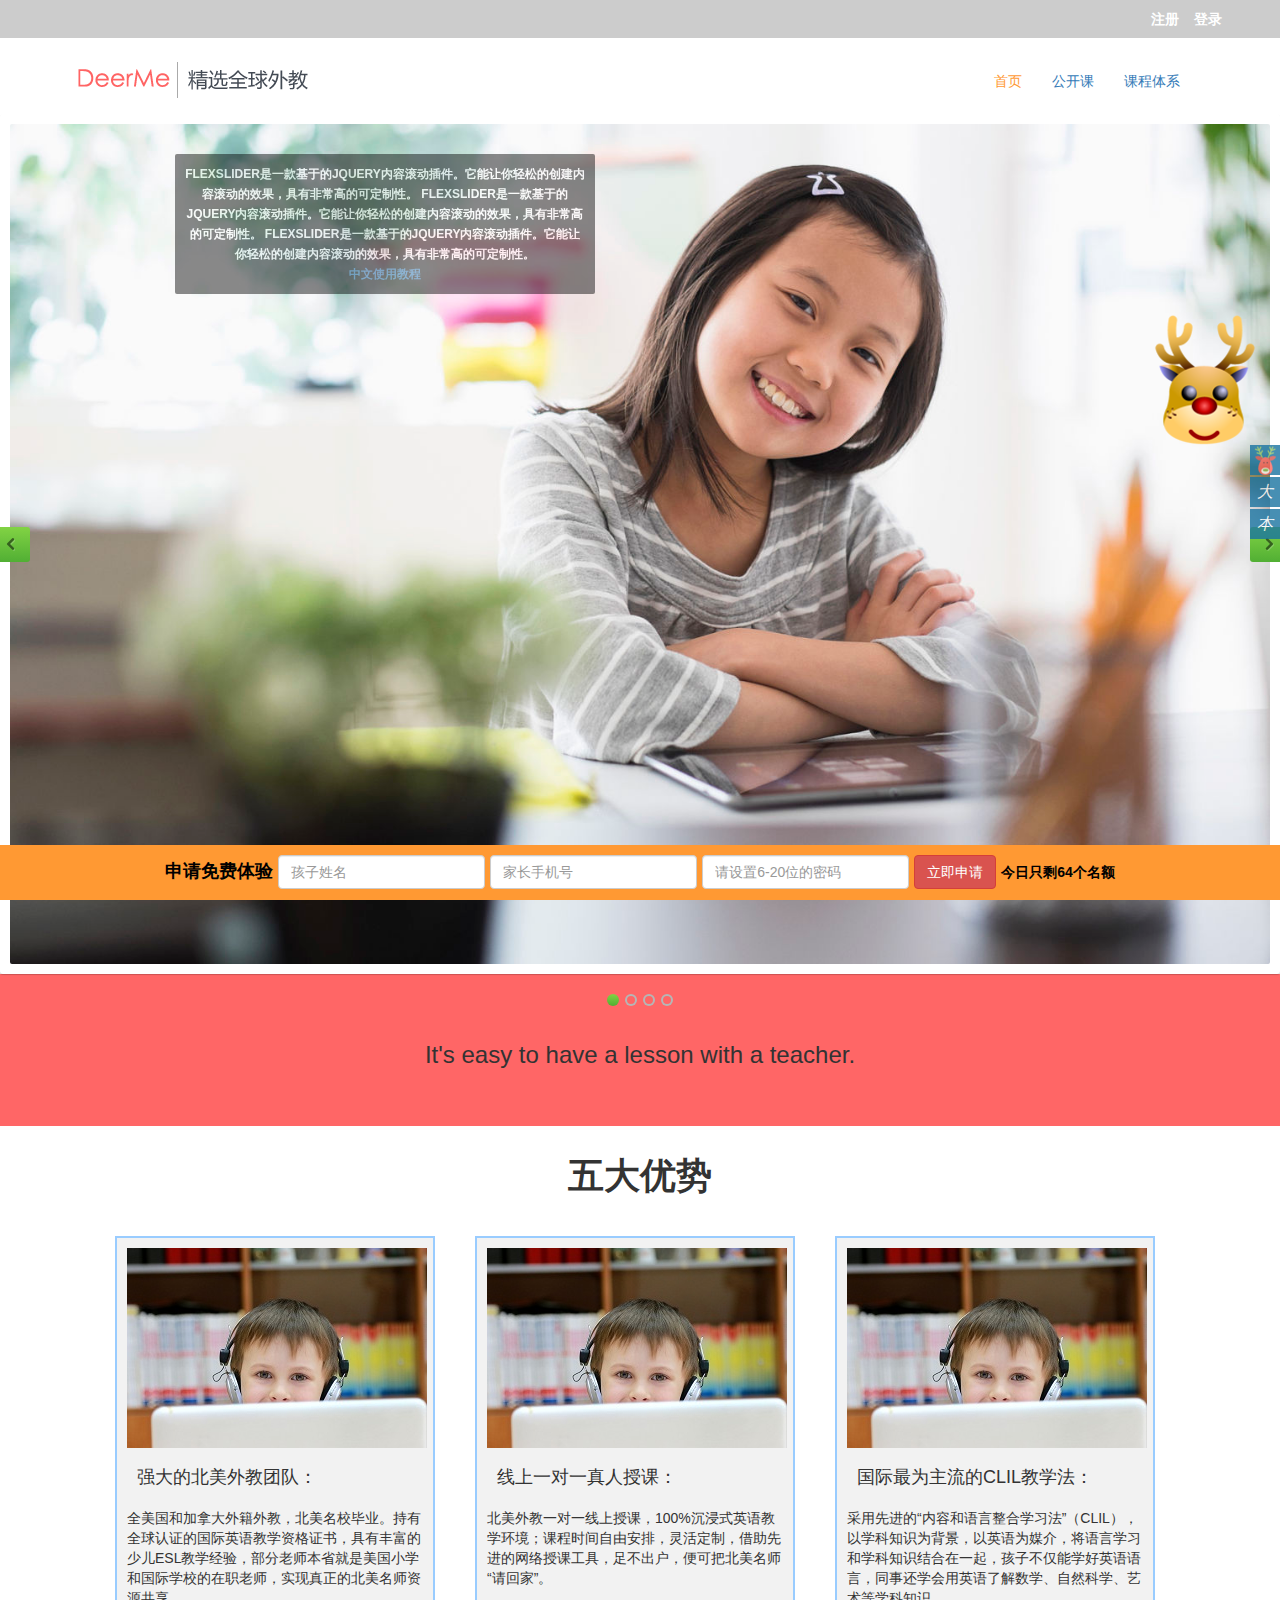
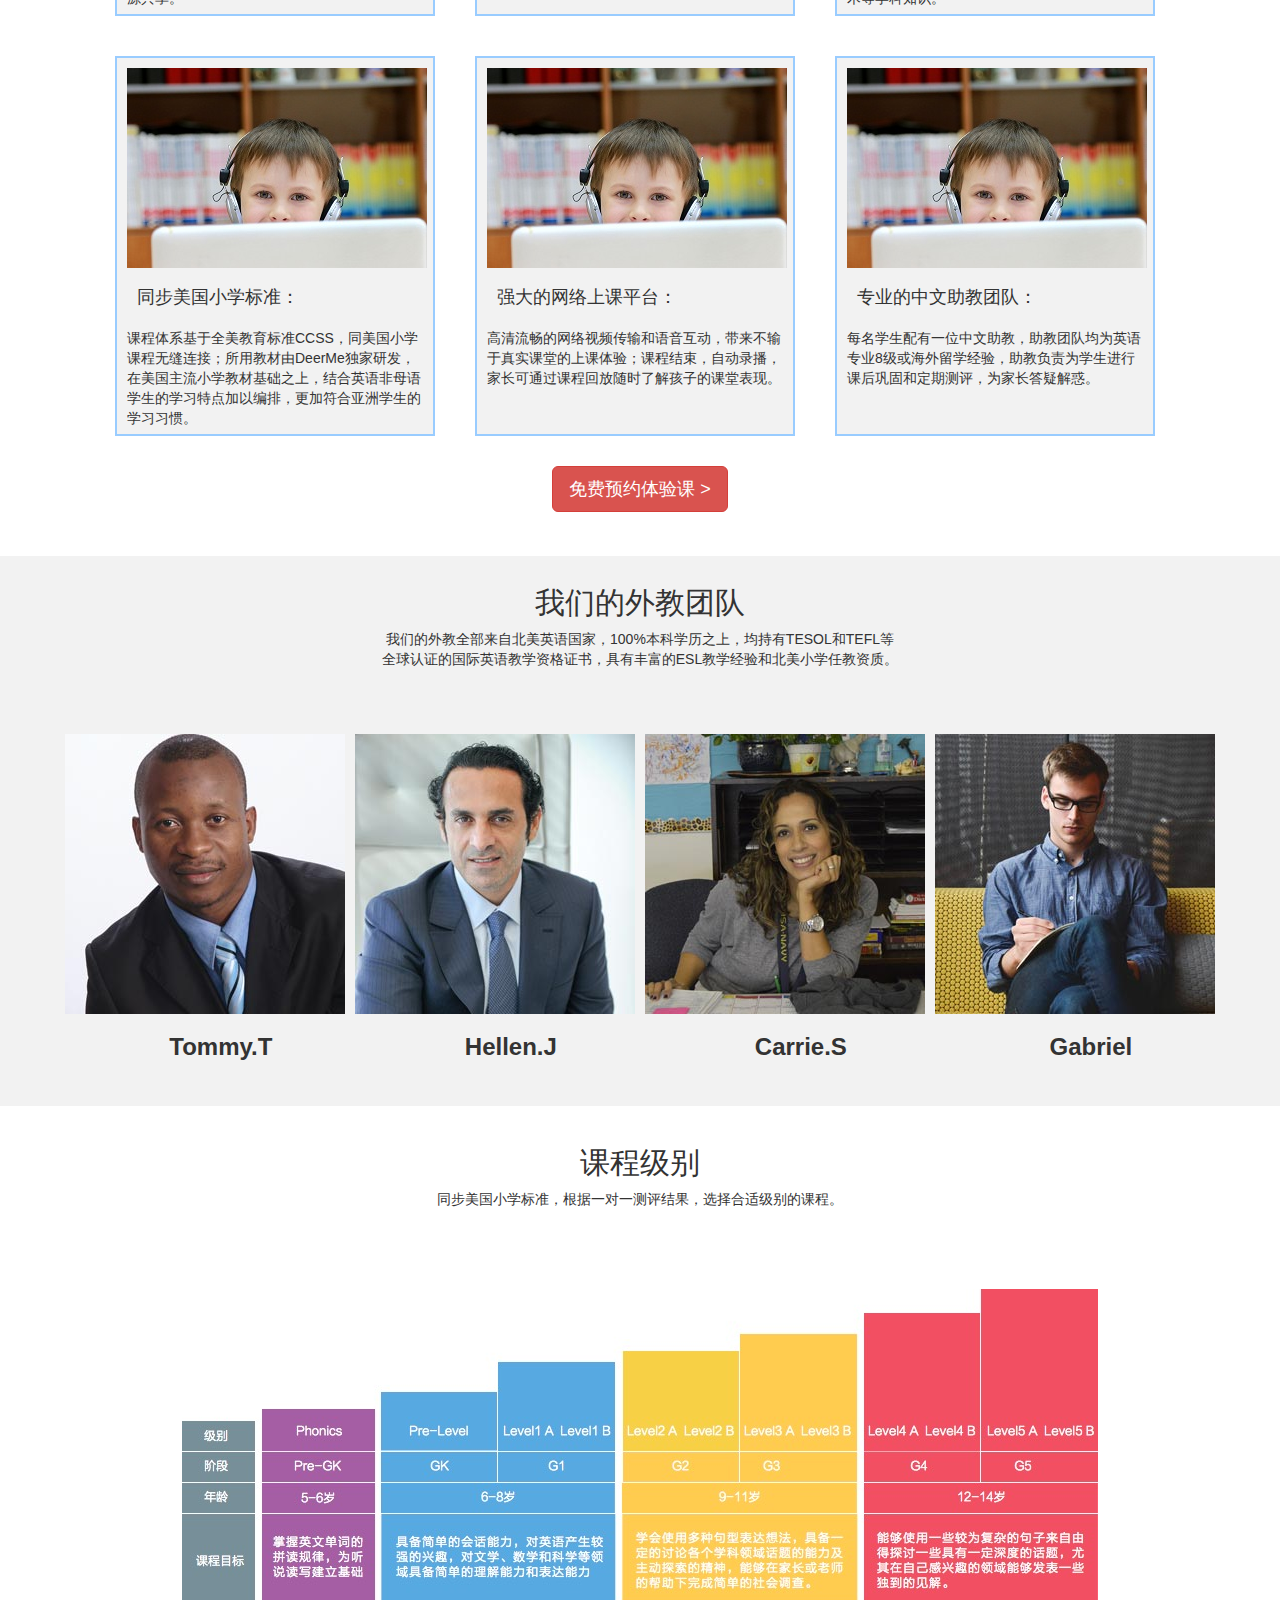
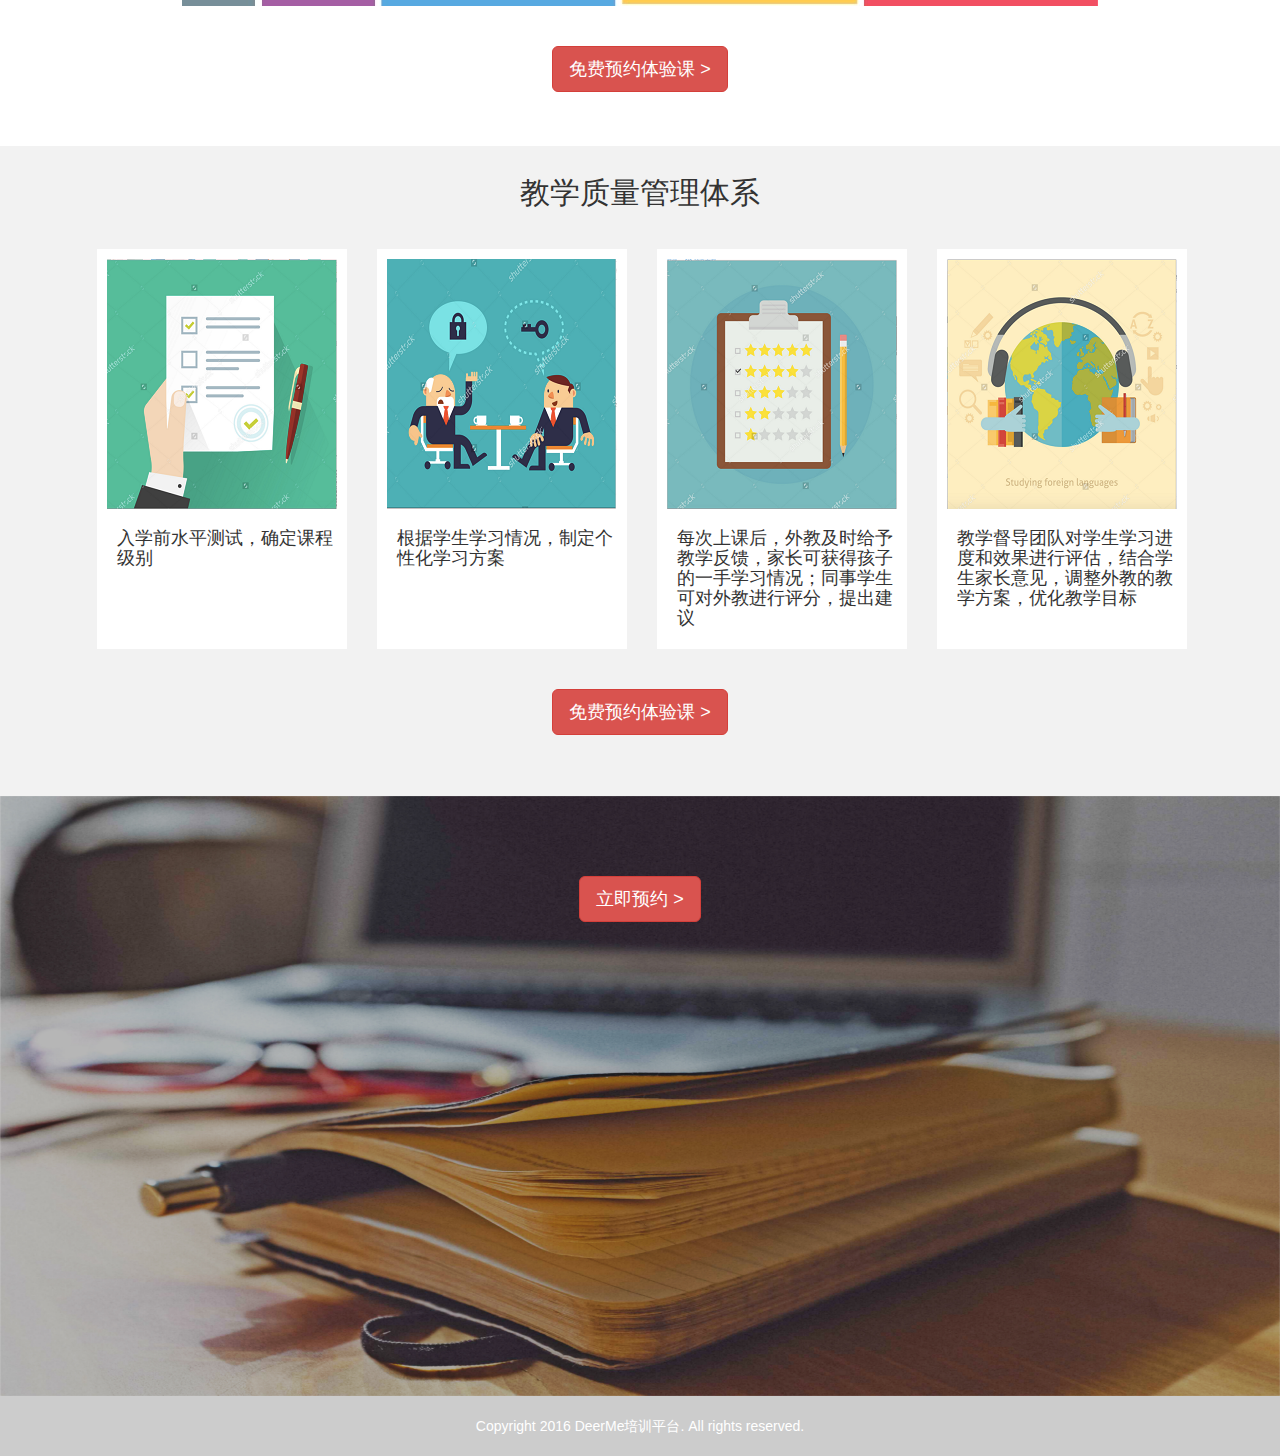
<file: 2016.5.15-1/2016.5.15-DeerMe/index.html>
<!DOCTYPE html>
<html lang="en">
	<head>
		<meta charset="gb2312">
		<title>DeerMe��ѵƽ̨</title>
		<link rel="stylesheet" href="css/bootstrap.min.css" type="text/css">		
		<link rel="stylesheet" href="css/slider.css" type="text/css">
		<link rel="stylesheet" href="css/index.css" type="text/css">
		<link rel="stylesheet" href="css/rightfix.css" type="text/css">
		<link rel="stylesheet" href="css/teachershow.css" type="text/css">
		<link rel="stylesheet" href="css/navfixed.css" type="text/css">
		<script src="js/bootstrap.min.js"></script>
		<script src="js/jquery-1.8.1.min.js"></script>
		<script src="js/jquery.flexslider-min.js"></script>
		<script src="js/index.js"></script>
	</head>

	<body>
		<div class="top-tip">
			<div class="top-tip-container">
				<div class="top-tip-rl">
					<a class="top-tip-rl-a" href="#"><b>ע��</b></a>&nbsp;&nbsp;&nbsp;&nbsp;
					<a class="top-tip-rl-a" href="#"><b>��¼</b></a>
				</div>
			</div>
		</div>
		<div class="header">
			<div class="container">
				<div class="navbar-header">
					<a class="navbar-brand" href="#"><img src="img/logo.png"></a>
				</div>
				<div class="collapse navbar-collapse navbar-responsive-collapse navbar-right nav-right">
					<ul class="nav navbar-nav" id="navbar">
						<li><a class="active" href="#">��ҳ</a></li>
						<li><a href="#">������</a></li>
						<li><a href="#">�γ���ϵ</a></li>
					</ul>
				</div>
			</div>
		</div>
		<center>
			<div class="flex-container">
				<div class="flexslider">
					<ul class="slides">
						<li>
							<img src="img/slide1.jpg" />
							<div style="position:absolute; top:170px; left:165px; width:420px;  background:#333; opacity:.5; color:#fff">
								<p style="padding:10px">FlexSlider��һ����ڵ�jQuery���ݹ�������������������ɵĴ������ݹ�����Ч�������зǳ��ߵĿɶ����ԡ�
								FlexSlider��һ����ڵ�jQuery���ݹ�������������������ɵĴ������ݹ�����Ч�������зǳ��ߵĿɶ����ԡ�
								FlexSlider��һ����ڵ�jQuery���ݹ�������������������ɵĴ������ݹ�����Ч�������зǳ��ߵĿɶ����ԡ�<br><a href="http://www.helloweba.com/view-blog-265.html" target="_blank">����ʹ�ý̳�</a></p>
							</div>
						</li>			
						<li>
							<img src="img/slide2.jpg" />
							<div style="position:absolute; top:470px; left:290px; width:420px;  background:#333; opacity:.5; color:#fff">
								<p style="padding:10px">FlexSlider��һ����ڵ�jQuery���ݹ�������������������ɵĴ������ݹ�����Ч�������зǳ��ߵĿɶ����ԡ�
								FlexSlider��һ����ڵ�jQuery���ݹ�������������������ɵĴ������ݹ�����Ч�������зǳ��ߵĿɶ����ԡ�
								FlexSlider��һ����ڵ�jQuery���ݹ�������������������ɵĴ������ݹ�����Ч�������зǳ��ߵĿɶ����ԡ�<br><a href="http://www.helloweba.com/view-blog-265.html" target="_blank">����ʹ�ý̳�</a></p>
							</div>
						</li>			
						<li>
							<img src="img/slide3.jpg" />
							<div style="position:absolute; top:150px; right:65px; width:420px;  background:#333; opacity:.5; color:#fff">
								<p style="padding:10px">FlexSlider��һ����ڵ�jQuery���ݹ�������������������ɵĴ������ݹ�����Ч�������зǳ��ߵĿɶ����ԡ�
								FlexSlider��һ����ڵ�jQuery���ݹ�������������������ɵĴ������ݹ�����Ч�������зǳ��ߵĿɶ����ԡ�
								FlexSlider��һ����ڵ�jQuery���ݹ�������������������ɵĴ������ݹ�����Ч�������зǳ��ߵĿɶ����ԡ�<br><a href="http://www.helloweba.com/view-blog-265.html" target="_blank">����ʹ�ý̳�</a></p>
							</div>
						</li>
						<li>
							<img src="img/slide4.jpg" />
							<div style="position:absolute; top:530px; right:65px; width:420px;  background:#333; opacity:.5; color:#fff">
								<p style="padding:10px">FlexSlider��һ����ڵ�jQuery���ݹ�������������������ɵĴ������ݹ�����Ч�������зǳ��ߵĿɶ����ԡ�
								FlexSlider��һ����ڵ�jQuery���ݹ�������������������ɵĴ������ݹ�����Ч�������зǳ��ߵĿɶ����ԡ�
								FlexSlider��һ����ڵ�jQuery���ݹ�������������������ɵĴ������ݹ�����Ч�������зǳ��ߵĿɶ����ԡ�<br><a href="http://www.helloweba.com/view-blog-265.html" target="_blank">����ʹ�ý̳�</a></p>
							</div>
						</li>
					</ul>
				</div>
			</div>
		</center>
				
		<div class="jumbotron" style="text-align:center;background:#ff6666;">
		    <div class="container" >
			    <h3>It's easy to have a lesson with a teacher.</h3>			 
		    </div>
		</div>
		
		<div id="advantage-unit" style="height:980px;background-color:#ffffff;">
			<div class="unit-header">
			    <h1><b>�������</b></h1>
			</div>
			<div>
			    <ul style="width:1130px;margin:0 auto;">
					<li class="advantage-li" style="float:left;width:320px;height:380px;list-style:none;background-color:#f2f2f2;border:2px solid #99ccff">
						<img src="img/advantage1.jpg" class="img-rounded" style="padding:10px">
						<h4 style="margin-left:20px">ǿ��ı�������Ŷӣ�</h4>
						<p style="padding:10px">ȫ�����ͼ��ô��⼮��̣�������У��ҵ������ȫ����֤�Ĺ���Ӣ���ѧ�ʸ�֤�飬���зḻ���ٶ�ESL��ѧ���飬������ʦ��ʡ��������Сѧ�͹���ѧУ����ְ��ʦ��ʵ�������ı�����ʦ��Դ������</p>
					</li>
					<li class="advantage-li" style="float:left;width:320px;height:380px;list-style:none;background-color:#f2f2f2;border:2px solid #99ccff;margin-left:40px">
						<img src="img/advantage1.jpg" class="img-rounded" style="padding:10px">
						<h4 style="margin-left:20px">����һ��һ�����ڿΣ�</h4>
						<p style="padding:10px">�������һ��һ�����ڿΣ�100%����ʽӢ���ѧ�������γ�ʱ�����ɰ��ţ����ƣ������Ƚ��������ڿι��ߣ��㲻��������ɰѱ�����ʦ����ؼҡ���</p>
					</li>
					<li class="advantage-li" style="float:left;width:320px;height:380px;list-style:none;background-color:#f2f2f2;border:2px solid #99ccff;margin-left:40px">
						<img src="img/advantage1.jpg" class="img-rounded" style="padding:10px">
						<h4 style="margin-left:20px">������Ϊ������CLIL��ѧ����</h4>
						<p style="padding:10px">�����Ƚ��ġ����ݺ���������ѧϰ������CLIL������ѧ��֪ʶΪ��������Ӣ��Ϊý�飬������ѧϰ��ѧ��֪ʶ�����һ�𣬺��Ӳ�����ѧ��Ӣ�����ԣ�ͬ�»�ѧ����Ӣ���˽���ѧ����Ȼ��ѧ��������ѧ��֪ʶ��</p>
					</li>		
					<li class="advantage-li" style="float:left;width:320px;height:380px;list-style:none;background-color:#f2f2f2;border:2px solid #99ccff;margin-top:40px;">
						<img src="img/advantage1.jpg" class="img-rounded" style="padding:10px">
						<h4 style="margin-left:20px">ͬ������Сѧ��׼��</h4>
						<p style="padding:10px">�γ���ϵ����ȫ��������׼CCSS��ͬ����Сѧ�γ��޷����ӣ����ý̲���DeerMe�����з�������������Сѧ�̲Ļ���֮�ϣ����Ӣ���ĸ��ѧ����ѧϰ�ص���Ա��ţ����ӷ�������ѧ����ѧϰϰ�ߡ�</p>
					</li>
					<li class="advantage-li" style="float:left;width:320px;height:380px;list-style:none;background-color:#f2f2f2;border:2px solid #99ccff;margin-top:40px;margin-left:40px">
						<img src="img/advantage1.jpg" class="img-rounded" style="padding:10px">
						<h4 style="margin-left:20px">ǿ��������Ͽ�ƽ̨��</h4>
						<p style="padding:10px">����������������Ƶ���������������������������ʵ���õ��Ͽ����飻�γ̽������Զ�¼�����ҳ���ͨ���γ̻ط���ʱ�˽⺢�ӵĿ��ñ��֡�</p>
					</li>
					<li class="advantage-li" style="float:left;width:320px;height:380px;list-style:none;background-color:#f2f2f2;border:2px solid #99ccff;margin-top:40px;margin-left:40px">
						<img src="img/advantage1.jpg" class="img-rounded" style="padding:10px">
						<h4 style="margin-left:20px">רҵ�����������Ŷӣ�</h4>
						<p style="padding:10px">ÿ��ѧ������һλ�������̣������ŶӾ�ΪӢ��רҵ8��������ѧ���飬���̸���Ϊѧ�����пκ󹮹̺Ͷ��ڲ�����Ϊ�ҳ����ɽ��</p>
					</li>
			    </ul>				
			</div>
			<div style="text-align:center;padding-top:830px">
				<button type="button" class="btn btn-danger btn-lg">���ԤԼ����� ></button>
			</div>
		</div>
		
		<div id="teacher-unit" style="height:550px;background-color:#f2f2f2">
			<div class="unit-header">
			    <h2 style="padding-top:30px">���ǵ�����Ŷ�</h2>
				<p>���ǵ����ȫ�����Ա���Ӣ����ң�100%����ѧ��֮�ϣ�������TESOL��TEFL��<br>
				ȫ����֤�Ĺ���Ӣ���ѧ�ʸ�֤�飬���зḻ��ESL��ѧ����ͱ���Сѧ�ν����ʡ�</p>
			</div>
			<div style="text-align:center">
				<ul class="pictureshow">
					<li style="margin-left:-20px">
						<div class="boxgrid slidedown" id="boxgrid1">
							<img src="img/teacher1.jpg" width="280" height="280" class="cover" style="top: 0px;">
							<h3>
								<b>Tommy.T</b>
							</h3>
							<p style="padding:10px">Tommy.T��ҵ��Ӣ��Warwick��ѧ���������ѧ�������ࣩѧʿ��ӵ��ԭ֭ԭζ�׶ؿ�����Ӣ����ʿ��</p>
						</div>
					</li>
					<li>
						<div class="boxgrid slidedown" id="boxgrid2">
							<img src="img/teacher2.jpg" width="280" height="280" class="cover" style="top: 0px;">
							<h3>
								<b>Hellen.J</b>
							</h3>
							<p style="padding:10px">Hellen.J��ҵ��Ӣ��Warwick��ѧ���������ѧ�������ࣩѧʿ��ӵ��ԭ֭ԭζ�׶ؿ�����Ӣ����ʿ��</p>
						</div>
					</li>
					<li>
						<div class="boxgrid slidedown" id="boxgrid3">
							<img src="img/teacher3.jpg" width="280" height="280" class="cover" style="top: 0px;">
							<h3>
								<b>Carrie.S</b>
							</h3>
							<p style="padding:10px">Carrie.S��ҵ��Ӣ��Warwick��ѧ���������ѧ�������ࣩѧʿ��ӵ��ԭ֭ԭζ�׶ؿ�����Ӣ����ʿ��</p>
						</div>
					</li>
					<li>
						<div class="boxgrid slidedown" id="boxgrid4">
							<img src="img/teacher4.jpg" width="280" height="280" class="cover" style="top: 0px;">
							<h3>
								<b>Gabriel</b>
							</h3>
							<p style="padding:10px">Gabriel��ҵ��Ӣ��Warwick��ѧ���������ѧ�������ࣩѧʿ��ӵ��ԭ֭ԭζ�׶ؿ�����Ӣ����ʿ��</p>
						</div>
					</li>
					<li style="text-align:center;height:100px;">
						<h3>
							<b>Tommy.T&nbsp;&nbsp;</b>
						</h3>
					</li>
					<li style="text-align:center;height:100px;">
						<h3>
							<b>Hellen.J&nbsp;&nbsp;</b>
						</h3>
					</li>
					<li style="text-align:center;height:100px;">
						<h3>
							<b>Carrie.S&nbsp;&nbsp;</b>
						</h3>
					</li>
					<li style="text-align:center;height:100px;">
						<h3>
							<b>Gabriel&nbsp;&nbsp;</b>
						</h3>
					</li>
					<div class="cle"></div>
				</ul>
			</div>
		</div>
		
		<div id="course-unit" style="height:600px;background-color:#ffffff;">
			<div class="unit-header">
			    <h2 style="padding-top:20px">�γ̼���</h2>
				<p>ͬ������Сѧ��׼������һ��һ���������ѡ����ʼ���Ŀγ̡�</p>
			</div>
			<div style="text-align:center;padding-top:40px">
			    <img src="img/course.jpg" /><br><br><br>
				<button type="button" class="btn btn-danger btn-lg">���ԤԼ����� ></button>
			</div>
			
		</div>
		
		<div id="teachingquality-unit" style="height:650px;background-color:#f2f2f2;">
			<div class="unit-header">
			    <h2 style="padding-top:30px">��ѧ����������ϵ</h2>
			</div>
			<div>
			    <ul style="width:1130px;margin:0 auto;">
					<li style="float:left;width:250px;height:400px;list-style:none;background-color:#ffffff;margin-left:-18px">
						<img src="img/teaching1.png" class="img-rounded" style="padding:10px">
						<h4 style="margin-left:20px">��ѧǰˮƽ���ԣ�ȷ���γ̼���</h4>
					</li>
					<li style="float:left;width:250px;height:400px;list-style:none;background-color:#ffffff;margin-left:30px">
						<img src="img/teaching2.png" class="img-rounded" style="padding:10px">
						<h4 style="margin-left:20px">����ѧ��ѧϰ������ƶ����Ի�ѧϰ����</h4>
					</li>
					<li style="float:left;width:250px;height:400px;list-style:none;background-color:#ffffff;margin-left:30px">
						<img src="img/teaching3.png" class="img-rounded" style="padding:10px">
						<h4 style="margin-left:20px">ÿ���Ͽκ���̼�ʱ�����ѧ�������ҳ��ɻ�ú��ӵ�һ��ѧϰ�����ͬ��ѧ���ɶ���̽������֣��������</h4>
					</li>
					<li style="float:left;width:250px;height:400px;list-style:none;background-color:#ffffff;margin-left:30px">
						<img src="img/teaching4.png" class="img-rounded" style="padding:10px">
						<h4 style="margin-left:20px">��ѧ�����ŶӶ�ѧ��ѧϰ���Ⱥ�Ч���������������ѧ���ҳ������������̵Ľ�ѧ�������Ż���ѧĿ��</h4>
					</li>
			    </ul>				
			</div><br><br>
			<div style="text-align:center;margin-top:380px"><br>
				<button type="button" class="btn btn-danger btn-lg">���ԤԼ����� ></button>
			</div>
		</div>
		
		<div id="begin-unit" style="height:600px;background:url(img/begin.jpg);background-size:100% 100%;background-color:#ffffff;">
			<div class="unit-header" style="padding:80px">
			    <button type="button" class="btn btn-danger btn-lg">����ԤԼ ></button>
			</div>
		</div>
		
		<div style="position: fixed;vertical-align: middle;" id="register" class="register-bar">
			<div class="inner">				
				<form class="form-inline">
				    <b>�����������</b>
				    <div class="form-group">
						<input type="text" class="form-control" id="InputName" placeholder="��������">
				    </div>
				    <div class="form-group">
						<input type="text" class="form-control" id="InputMobile" placeholder="�ҳ��ֻ���">
				    </div>
					<div class="form-group">
						<input type="password" class="form-control" id="InputMobile" placeholder="������6-20λ������">
				    </div>
				    <button type="submit" class="btn btn-danger">��������</button>
					<b style="font-size:14px">����ֻʣ64������</b>
				</form>
			</div>
		</div>
		
		<div id="footer">
			<div id="info-foot">
				<p>Copyright 2016 DeerMe��ѵƽ̨. All rights reserved.</p>
			</div>
		</div>
		
		<div class="rightNav" style="z-index:9999;">
			<a class="bigfix" target="_blank" href="http://www.apple.com/cn/"><img src="img/fix11.png" title="������ӵ�ƻ������"/></a>
			<a class="smallfix" target="_blank" href="https://www.baidu.com" style="right: -110px;"><em><img src="img/fix1.png"/></em>���ʰٶ�</a>
			<a class="smallfix" target="_blank" href="http://www.qq.com" style="right: -110px;"><em>��</em>�绰��ѯ</a>
			<a class="smallfix" target="_blank" href="http://www.sina.com.cn/" style="right: -110px;"><em>��</em>��������</a>
		</div>
		<script type="text/javascript">
			var btb=$(".rightNav");
			var tempS;
			$(".rightNav").hover(function(){
					var thisObj = $(this);
					tempS = setTimeout(function(){
					thisObj.find("a").each(function(i){
						var tA=$(this);
						setTimeout(function(){ tA.animate({right:"0"},300);},50*i);
					});
				},200);

			},function(){
				if(tempS){ clearTimeout(tempS); }
				$(this).find("a").each(function(i){
					var tA=$(this);
					setTimeout(function(){ tA.animate({right:"-110"},300,function(){
					});},50*i);
				});

			});
			var isIE6 = !!window.ActiveXObject&&!window.XMLHttpRequest;
			if( isIE6 ){ $(window).scroll(function(){ btb.css("top", $(document).scrollTop()+100) }); }
		</script>
	</body>
</html>
</file>
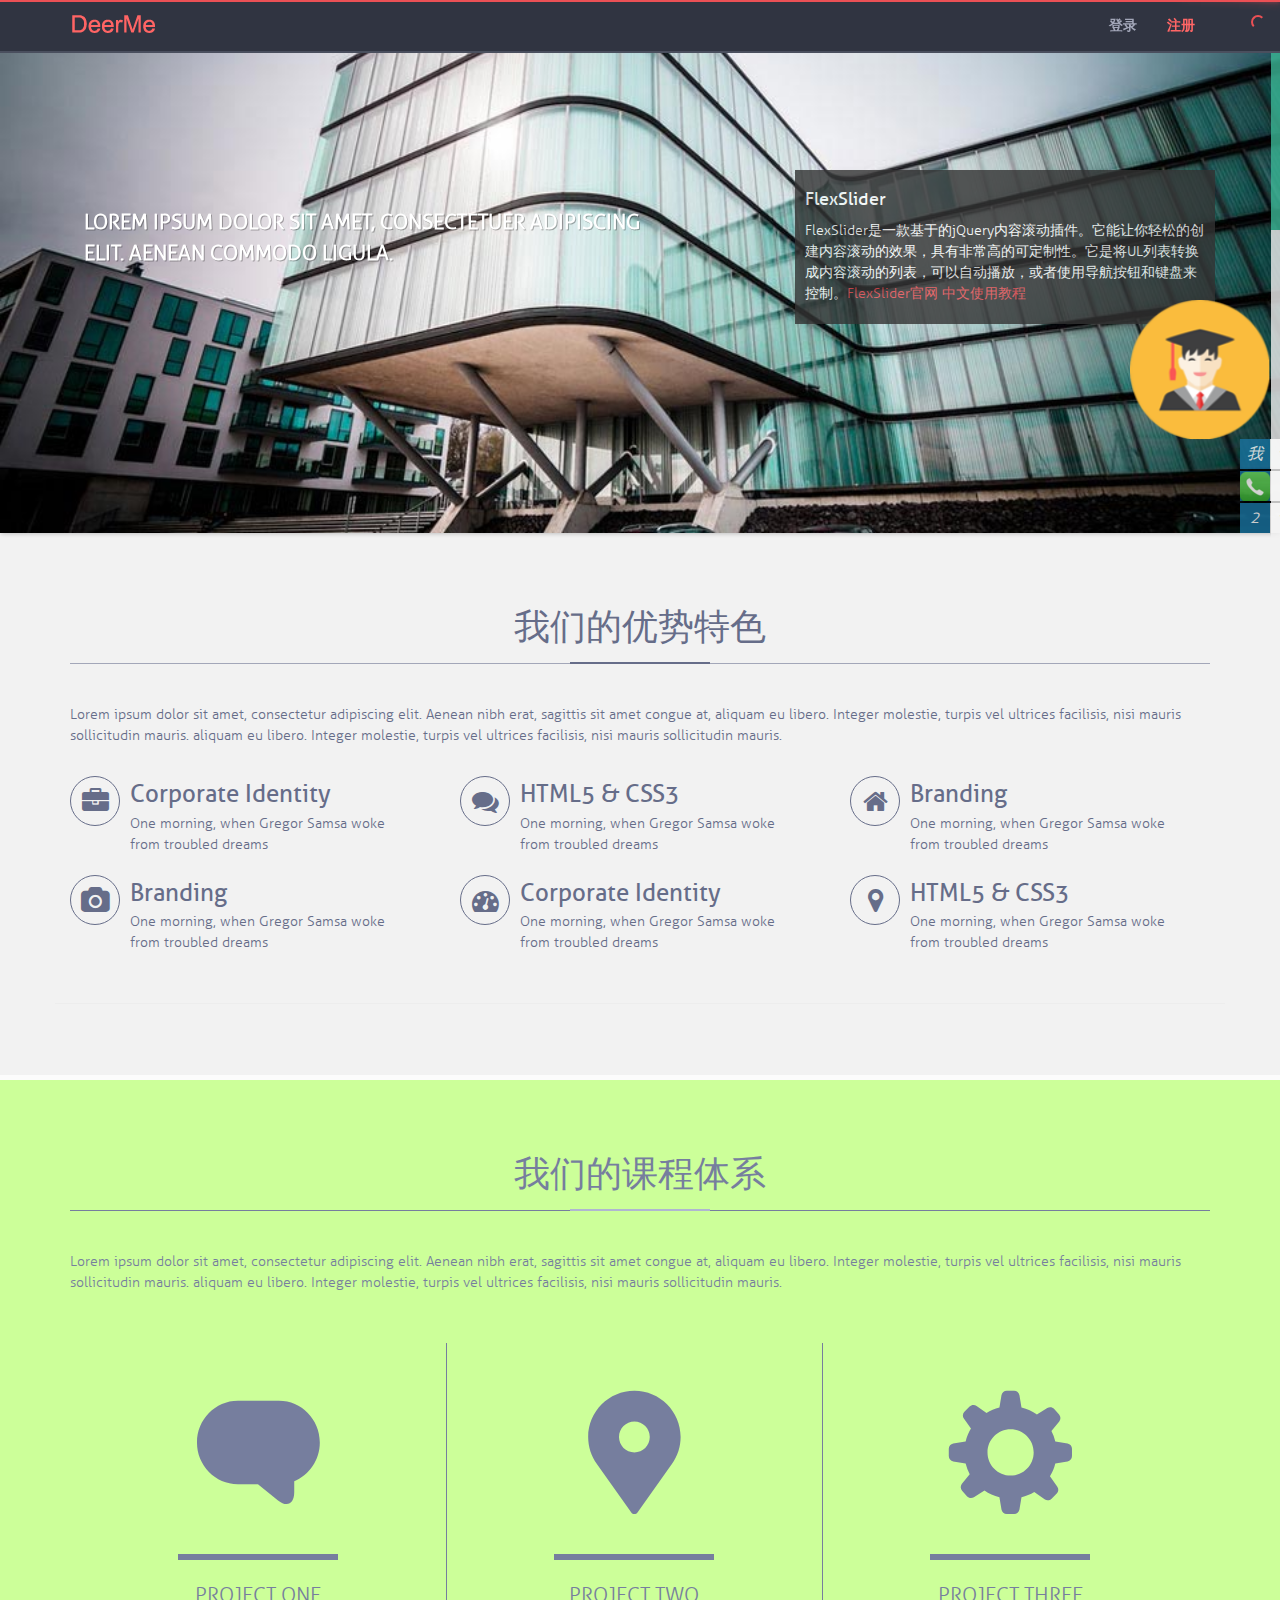
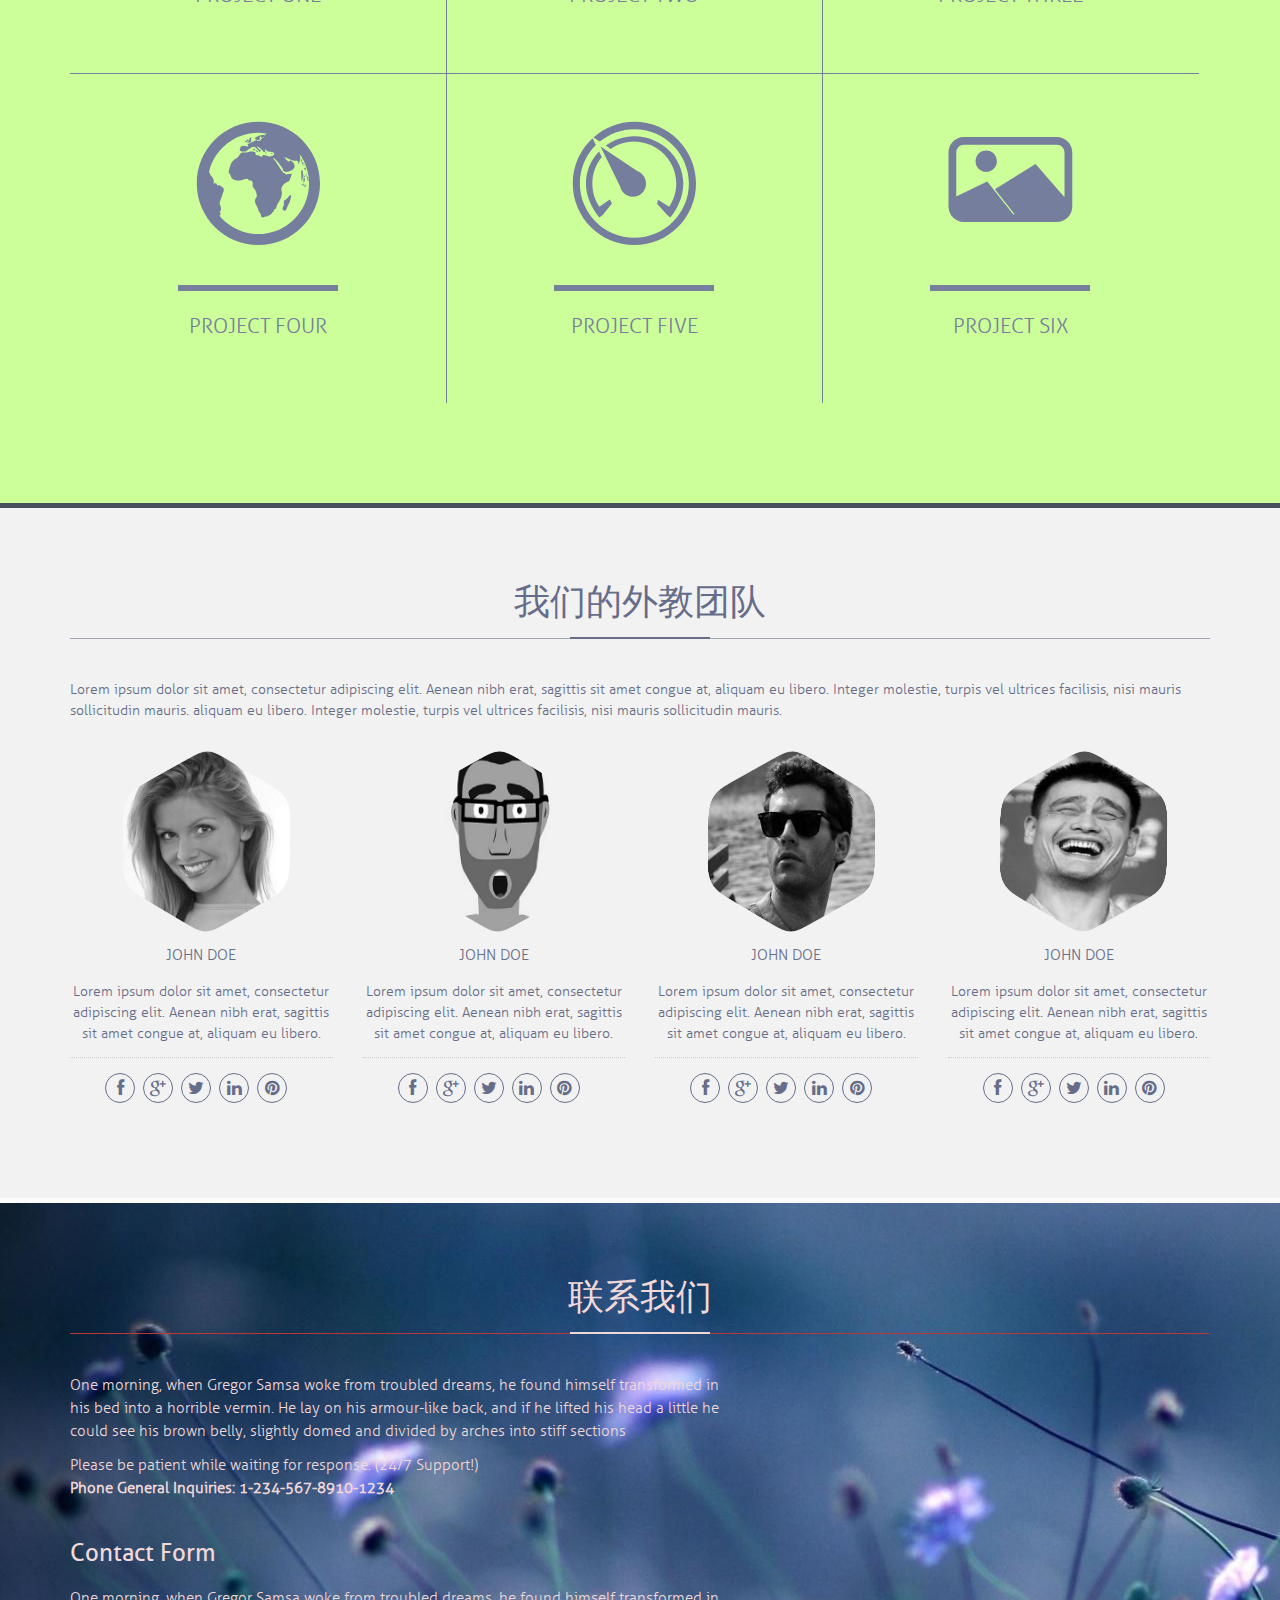
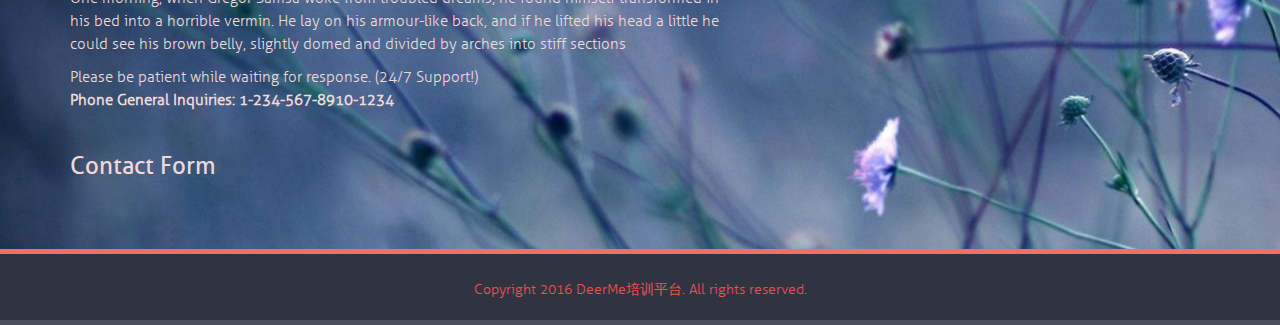
<file: 2016.5.4/btst_35_Passion - 5.2 - 5效果1结合 - 3/index.html>
<!DOCTYPE html>
<html lang="en">
<head>
<meta charset="utf-8">
<meta name="viewport" content="width=device-width, initial-scale=1.0">
<meta name="description" content="">
<meta name="author" content="">
<meta name="keywords" content="business, corporate, corporate website, creative, html5, marketing, multipurpose, responsive, site templates">
<link rel="shortcut icon" href="img/favicon.png">
<title>DeerMe</title>

<!-- Bootstrap core CSS -->
<link href="css/bootstrap.min.css" rel="stylesheet">

<!-- HTML5 shim and Respond.js IE8 support of HTML5 elements and media queries -->
<!--[if lt IE 9]>
	  <link href="css/ie_8.css" rel="stylesheet" />
      <script src="js/ie/html5shiv.js"></script>
      <script src="js/ie/respond.min.js"></script>
<![endif]-->

<!-- Add custom CSS here -->
<link href="font-awesome/css/font-awesome.min.css" rel="stylesheet">
<link href="css/custom.css" rel="stylesheet">
<link href="css/rightfix.css" rel="stylesheet">
</head>

<body data-spy="scroll" data-target="#ha-header">

<!-- Fixed navbar -->
<div class="navbar navbar-default navbar-fixed-top" id="ha-header">
  <div class="container">
    <div class="navbar-header">
      <button type="button" class="navbar-toggle" data-toggle="collapse" data-target=".navbar-collapse"> <span class="icon-bar"></span> <span class="icon-bar"></span> <span class="icon-bar"></span> </button>
      <a class="navbar-brand logo" href="index.html">Project name</a> </div>
    <div class="navbar-collapse collapse ">
      <ul class="nav navbar-nav navbar-right">
        <!--<li><a href="#top">home</a></li>
        <li><a href="#services ">Services</a></li>
        <li><a href="#portfolio ">portfolio</a></li>
        <li><a href="#about">about</a></li>
        <li><a href="#projects">projects</a></li>
        <li><a href="#contact">contact</a></li>-->
		<li><a href="#"><b>登录</b></a></li>
        <li><a href="#" style="color:#ff6666"><b>注册</b></a></li>
      </ul>
    </div>
    <!--/.nav-collapse --> 
  </div>
</div>
<!-- End Fixed navbar --> 

<!-- Full Page Image Header Area -->
<div id="top" class="header">
  <div class="flexslider">
    <ul class="slides">
      <li><img src="img/slider/1.jpg" alt="slider" />
        <p class="flex-caption">Lorem ipsum dolor sit amet, consectetuer adipiscing elit. Aenean commodo ligula.</p>
		<div style="position:absolute; top:170px; right:65px; width:420px; padding:10px; background:#333; opacity:.8; color:#fff">
			<h4>FlexSlider</h4>
			<p>FlexSlider是一款基于的jQuery内容滚动插件。它能让你轻松的创建内容滚动的效果，具有非常高的可定制性。它是将UL列表转换成内容滚动的列表，可以自动播放，或者使用导航按钮和键盘来控制。<a href="http://www.woothemes.com/flexslider/" target="_blank" rel="nofollow">FlexSlider官网</a> <a href="http://www.helloweba.com/view-blog-265.html" target="_blank">中文使用教程</a></p>
		</div>
      </li>
      <li><img src="img/slider/2.jpg"  alt="slider" />
        <p class="flex-caption">Lorem ipsum dolor sit amet.</p>
		<div style="position:absolute; top:170px; left:65px; width:420px; padding:10px; background:#333; opacity:.8; color:#fff">
			<h4>FlexSlider</h4>
			<p>FlexSlider是一款基于的jQuery内容滚动插件。它能让你轻松的创建内容滚动的效果，具有非常高的可定制性。它是将UL列表转换成内容滚动的列表，可以自动播放，或者使用导航按钮和键盘来控制。<a href="http://www.woothemes.com/flexslider/" target="_blank" rel="nofollow">FlexSlider官网</a> <a href="http://www.helloweba.com/view-blog-265.html" target="_blank">中文使用教程</a></p>
		</div>
      </li>
      <li> <img src="img/slider/3.jpg"  alt="slider" />
        <p class="flex-caption">Lorem ipsum dolor sit amet, consectetuer adipiscing elit. </p>
      </li>
      <li> <img src="img/slider/4.jpg"  alt="slider" />
        <p class="flex-caption">Lorem ipsum dolor sit amet, consectetuer adipiscing elit. Aenean commodo ligula eget dolor. </p>
      </li>
    </ul>
  </div>
</div>
<!-- /Full Page Image Header Area --> 

<!-- Services -->
<div id="services" class="services ha-waypoint"  data-animate-down="ha-header-small" data-animate-up="ha-header-large">
  <div class="container">
    <div class="row">
      <div class="col-xs-12 col-md-12 col-sm-12">
        <div class=" container TitleSection">
          <header class="page-head">
            <h1>我们的优势特色</h1>
          </header>
        </div>
        <p>Lorem ipsum dolor sit amet, consectetur adipiscing elit. Aenean nibh erat, sagittis sit amet congue at, aliquam eu libero. Integer molestie, turpis vel ultrices facilisis, nisi mauris sollicitudin mauris. aliquam eu libero. Integer molestie, turpis vel ultrices facilisis, nisi mauris sollicitudin mauris.</p>
        <div class="row">
          <div class="ser_wrap_3">
            <div class="col-xs-12 col-md-4 col-sm-6">
              <ul>
                <li>
                  <div class="icon_ser"><i class="fa fa-briefcase"></i></div>
                  <div class="wrap">
                    <h3>Corporate Identity</h3>
                    <p>One morning, when Gregor Samsa woke from troubled dreams </p>
                  </div>
                </li>
                <li>
                  <div class="icon_ser"><i class="fa fa-camera"></i></div>
                  <div class="wrap">
                    <h3>Branding</h3>
                    <p>One morning, when Gregor Samsa woke from troubled dreams </p>
                  </div>
                </li>
              </ul>
            </div>
            <div class="col-xs-12 col-md-4 col-sm-6">
              <ul>
                <li>
                  <div class="icon_ser"><i class="fa fa-comments"></i></div>
                  <div class="wrap">
                    <h3>HTML5 & CSS3</h3>
                    <p>One morning, when Gregor Samsa woke from troubled dreams </p>
                  </div>
                </li>
                <li>
                  <div class="icon_ser"><i class="fa fa-dashboard"></i></div>
                  <div class="wrap">
                    <h3>Corporate Identity</h3>
                    <p>One morning, when Gregor Samsa woke from troubled dreams </p>
                  </div>
                </li>
              </ul>
            </div>
            <div class="col-xs-12 col-md-4 col-sm-6">
              <ul>
                <li>
                  <div class="icon_ser"><i class="fa fa-home"></i></div>
                  <div class="wrap">
                    <h3>Branding</h3>
                    <p>One morning, when Gregor Samsa woke from troubled dreams </p>
                  </div>
                </li>
                <li>
                  <div class="icon_ser"><i class="fa fa-map-marker"></i></div>
                  <div class="wrap">
                    <h3>HTML5 & CSS3</h3>
                    <p>One morning, when Gregor Samsa woke from troubled dreams </p>
                  </div>
                </li>
              </ul>
            </div>
          </div>
        </div>
      </div>
    </div>
  </div>
  <br>
</div>
<!-- /Services -->  

<!-- Projects-->
<div id="projects" class="projects">
  <div class="container">
    <div class="row">
      <div class="col-xs-12 col-md-12 col-sm-12">
        <div class=" container TitleSection">
          <header class="page-head">
            <h1>我们的课程体系</h1>
          </header>
        </div>
        <p>Lorem ipsum dolor sit amet, consectetur adipiscing elit. Aenean nibh erat, sagittis sit amet congue at, aliquam eu libero. Integer molestie, turpis vel ultrices facilisis, nisi mauris sollicitudin mauris. aliquam eu libero. Integer molestie, turpis vel ultrices facilisis, nisi mauris sollicitudin mauris.</p>
        <div class="row">
          <div class="col-xs-12 col-md-12 col-sm-12">
            <div class="project_wrap">
              <ul class="cbp-ig-grid">
                <li> <a href="#"> <span class="cbp-ig-icon cole-townsend-chat"></span>
                  <h3 class="cbp-ig-title">project one</h3>
                  <span class="cbp-ig-category">Fashion</span> </a> </li>
                <li> <a href="#"> <span class="cbp-ig-icon designmodo-location"></span>
                  <h3 class="cbp-ig-title">project two</h3>
                  <span class="cbp-ig-category">Design</span> </a> </li>
                <li> <a href="#"> <span class="cbp-ig-icon designmodo-settings"></span>
                  <h3 class="cbp-ig-title">project three</h3>
                  <span class="cbp-ig-category">Lifestyle</span> </a> </li>
                <li> <a href="#"> <span class="cbp-ig-icon cesgra-globe"></span>
                  <h3 class="cbp-ig-title">project four</h3>
                  <span class="cbp-ig-category">copywriting</span> </a> </li>
                <li> <a href="#"> <span class="cbp-ig-icon dom-waters-speedo"></span>
                  <h3 class="cbp-ig-title">project five</h3>
                  <span class="cbp-ig-category">Gadgets</span> </a> </li>
                <li> <a href="#"> <span class="cbp-ig-icon joshua-barker-landscape"></span>
                  <h3 class="cbp-ig-title">project six</h3>
                  <span class="cbp-ig-category">Music</span> </a> </li>
              </ul>
            </div>
          </div>
        </div>
      </div>
    </div>
  </div>
</div>
<!-- projects --> 

<!-- About -->
<div id="about" class="about">
  <div class="container">
    <div class="row">
      <div class="col-xs-12 col-md-12 col-sm-12">
        <div class=" container TitleSection">
          <header class="page-head">
            <h1>我们的外教团队</small></h1>
          </header>
        </div>
        <p>Lorem ipsum dolor sit amet, consectetur adipiscing elit. Aenean nibh erat, sagittis sit amet congue at, aliquam eu libero. Integer molestie, turpis vel ultrices facilisis, nisi mauris sollicitudin mauris. aliquam eu libero. Integer molestie, turpis vel ultrices facilisis, nisi mauris sollicitudin mauris.</p>
        <div class="row">
          <div class="col-xs-12 col-md-3 col-sm-6">
            <div class="about_wrap_one">
              <div class="hexagon"> <a href="#"> <span class="mask"></span> <img src="img/1.jpg" alt="filter" /> </a>
                <div class="portfolio-title">
                  <h4>John Doe<span>Art-Director</span></h4>
                </div>
              </div>
              <p>Lorem ipsum dolor sit amet, consectetur adipiscing elit. Aenean nibh erat, sagittis sit amet congue at, aliquam eu libero.</p>
              <ul class="about_social">
                <li><a href="#"><i class="fa fa-facebook"></i></a></li>
                <li><a href="#"><i class="fa fa-google-plus"></i></a></li>
                <li><a href="#"><i class="fa fa-twitter"></i></a></li>
                <li><a href="#"><i class="fa fa-linkedin"></i></a></li>
                <li><a href="#"><i class="fa fa-pinterest"></i></a></li>
              </ul>
            </div>
          </div>
          <div class="col-xs-12 col-md-3 col-sm-6">
            <div class="about_wrap_one">
              <div class="hexagon"> <a href="#"> <span class="mask"></span> <img src="img/2.jpg" alt="filter" /> </a>
                <div class="portfolio-title">
                  <h4>John Doe<span>Art-Director</span></h4>
                </div>
              </div>
              <p>Lorem ipsum dolor sit amet, consectetur adipiscing elit. Aenean nibh erat, sagittis sit amet congue at, aliquam eu libero.</p>
              <ul class="about_social">
                <li><a href="#"><i class="fa fa-facebook"></i></a></li>
                <li><a href="#"><i class="fa fa-google-plus"></i></a></li>
                <li><a href="#"><i class="fa fa-twitter"></i></a></li>
                <li><a href="#"><i class="fa fa-linkedin"></i></a></li>
                <li><a href="#"><i class="fa fa-pinterest"></i></a></li>
              </ul>
            </div>
          </div>
          <div class="col-xs-12 col-md-3 col-sm-6">
            <div class="about_wrap_one">
              <div class="hexagon"> <a href="#"> <span class="mask"></span> <img src="img/3.jpg" alt="filter" /> </a>
                <div class="portfolio-title">
                  <h4>John Doe<span>Art-Director</span></h4>
                </div>
              </div>
              <p>Lorem ipsum dolor sit amet, consectetur adipiscing elit. Aenean nibh erat, sagittis sit amet congue at, aliquam eu libero.</p>
              <ul class="about_social">
                <li><a href="#"><i class="fa fa-facebook"></i></a></li>
                <li><a href="#"><i class="fa fa-google-plus"></i></a></li>
                <li><a href="#"><i class="fa fa-twitter"></i></a></li>
                <li><a href="#"><i class="fa fa-linkedin"></i></a></li>
                <li><a href="#"><i class="fa fa-pinterest"></i></a></li>
              </ul>
            </div>
          </div>
          <div class="col-xs-12 col-md-3 col-sm-6">
            <div class="about_wrap_one">
              <div class="hexagon"> <a href="#"> <span class="mask"></span> <img src="img/4.jpg" alt="filter" /> </a>
                <div class="portfolio-title">
                  <h4>John Doe<span>Art-Director</span></h4>
                </div>
              </div>
              <p>Lorem ipsum dolor sit amet, consectetur adipiscing elit. Aenean nibh erat, sagittis sit amet congue at, aliquam eu libero.</p>
              <ul class="about_social">
                <li><a href="#"><i class="fa fa-facebook"></i></a></li>
                <li><a href="#"><i class="fa fa-google-plus"></i></a></li>
                <li><a href="#"><i class="fa fa-twitter"></i></a></li>
                <li><a href="#"><i class="fa fa-linkedin"></i></a></li>
                <li><a href="#"><i class="fa fa-pinterest"></i></a></li>
              </ul>
            </div>
          </div>
        </div>
      </div>
    </div>
  </div>
</div>
<!-- About --> 

<!--Contact -->
<div id="contact" class="contact">
  <div class="container">
    <div class="row">
      <div class="col-xs-12 col-md-12 col-sm-12">
        <div class=" container TitleSection">
          <header class="page-head">
            <h1>联系我们</h1>
          </header>
        </div>
        <div class="row">
          <div class="col-xs-12 col-md-7 col-sm-12">
            <p>One morning, when Gregor Samsa woke from troubled dreams, he found himself transformed in his bed into a horrible vermin.
              
              He lay on his armour-like back, and if he lifted his head a little he could see his brown belly, slightly domed and divided by arches into stiff sections</p>
            <p>Please be patient while waiting for response. (24/7 Support!) <br>
              <strong> Phone General Inquiries: 1-234-567-8910-1234</strong></p>
            <div class="contact_wrap" >
              <h3>Contact Form</h3>
            </div>
          </div>
		<div class="col-xs-12 col-md-7 col-sm-12">
            <p>One morning, when Gregor Samsa woke from troubled dreams, he found himself transformed in his bed into a horrible vermin.
              
              He lay on his armour-like back, and if he lifted his head a little he could see his brown belly, slightly domed and divided by arches into stiff sections</p>
            <p>Please be patient while waiting for response. (24/7 Support!) <br>
              <strong> Phone General Inquiries: 1-234-567-8910-1234</strong></p>
            <div class="contact_wrap" >
              <h3>Contact Form</h3>
            </div>
          </div>
        </div>
      </div>
    </div>
  </div>
</div>
<!-- /contact --> 

<!-- Footer -->
<footer>
  <div class="container">
    <div class="row" style="text-align:center;">
        <p>Copyright 2016 DeerMe培训平台. All rights reserved.</p>
    </div>
  </div>
</footer>
<!-- /Footer --> 

<!-- JavaScript --> 
<script src="js/jquery.min.js"></script> 
<script src="js/bootstrap.min.js"></script> 
<script src="js/nicescroll.js"></script><!-- jquery nice scroll右侧下拉滚动效果、下拉后顶部菜单变化的缓冲效果，删除后图片轮播受影响--> 
<script src="js/pace.min.js" ></script> <!--page load progress bar顶部的页面加载进度条--> 
<script src="js/jquery.validate.min.js"></script><!--contact page--> 

<script src="js/gmaps.min.js"></script><!--google map contact page--> 
<script src="js/isotope.min.js"></script><!--Portfolio Filter--> 
<script src="js/flexslider.js"></script><!-- FlexSlider图片轮播滑动切换效果--> 
<script src="js/waypoints.min.js"></script><!--Header Effect  用来实现捕获各种滚动事件的jQuery插件--> 
<script src="js/custom_min.js"></script><!-- Custom JavaScript  -->
<!-- 右侧导航 -->
<div class="rightNav" style="z-index:9999;">
	<a class="bigfix" href="http://www.apple.com/cn/"><img src="img/fix11.png"/></a>
	<a class="smallfix" href="https://www.baidu.com" style="right: -110px;"><em>我</em>访问百度</a>
	<a class="smallfix" href="http://www.qq.com" style="right: -110px;"><em><img src="img/fix1.png"/></em>电话咨询</a>
	<a class="smallfix" href="http://" style="right: -110px;"><em>2</em>访问新浪</a>
</div>
<script type="text/javascript">
	var btb=$(".rightNav");
	var tempS;
	$(".rightNav").hover(function(){
			var thisObj = $(this);
			tempS = setTimeout(function(){
			thisObj.find("a").each(function(i){
				var tA=$(this);
				setTimeout(function(){ tA.animate({right:"0"},300);},50*i);
			});
		},200);

	},function(){
		if(tempS){ clearTimeout(tempS); }
		$(this).find("a").each(function(i){
			var tA=$(this);
			setTimeout(function(){ tA.animate({right:"-110"},300,function(){
			});},50*i);
		});

	});
	var isIE6 = !!window.ActiveXObject&&!window.XMLHttpRequest;
	if( isIE6 ){ $(window).scroll(function(){ btb.css("top", $(document).scrollTop()+100) }); }
</script>
</body>
</html>
</file>
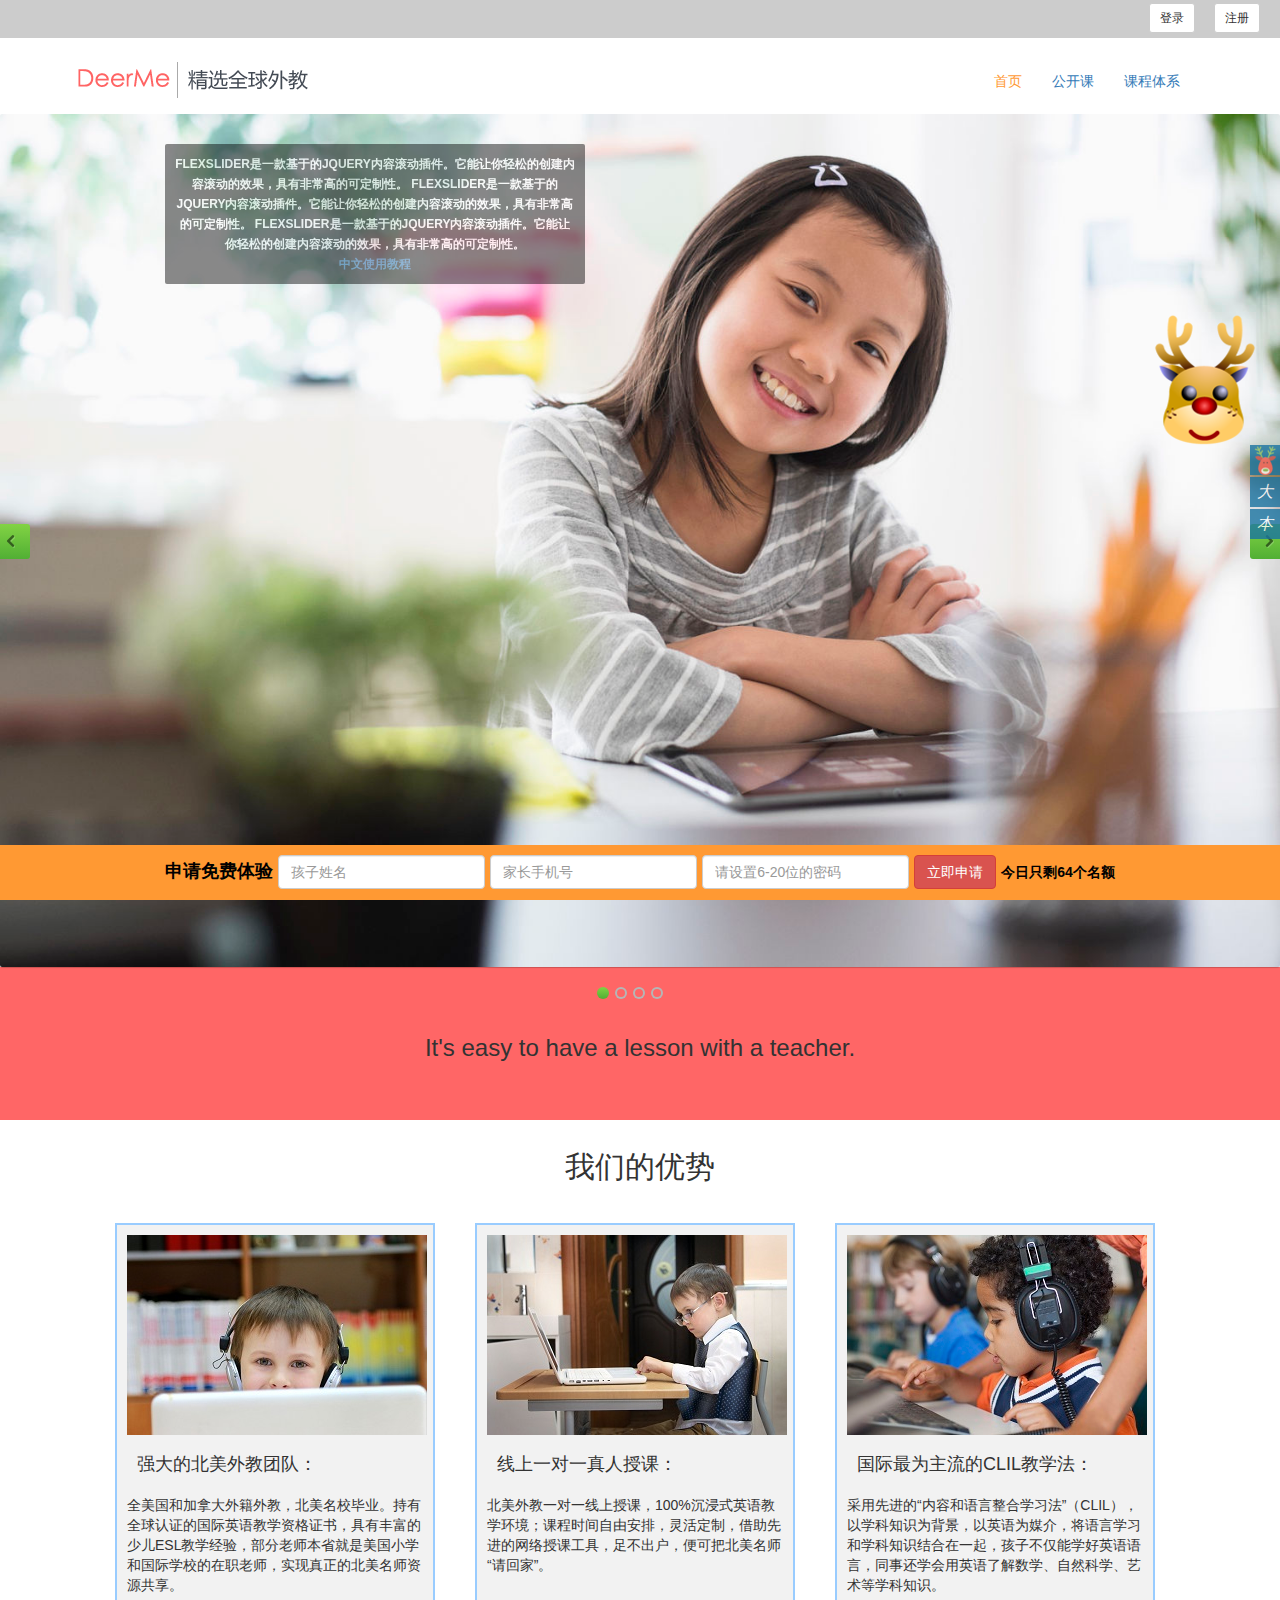
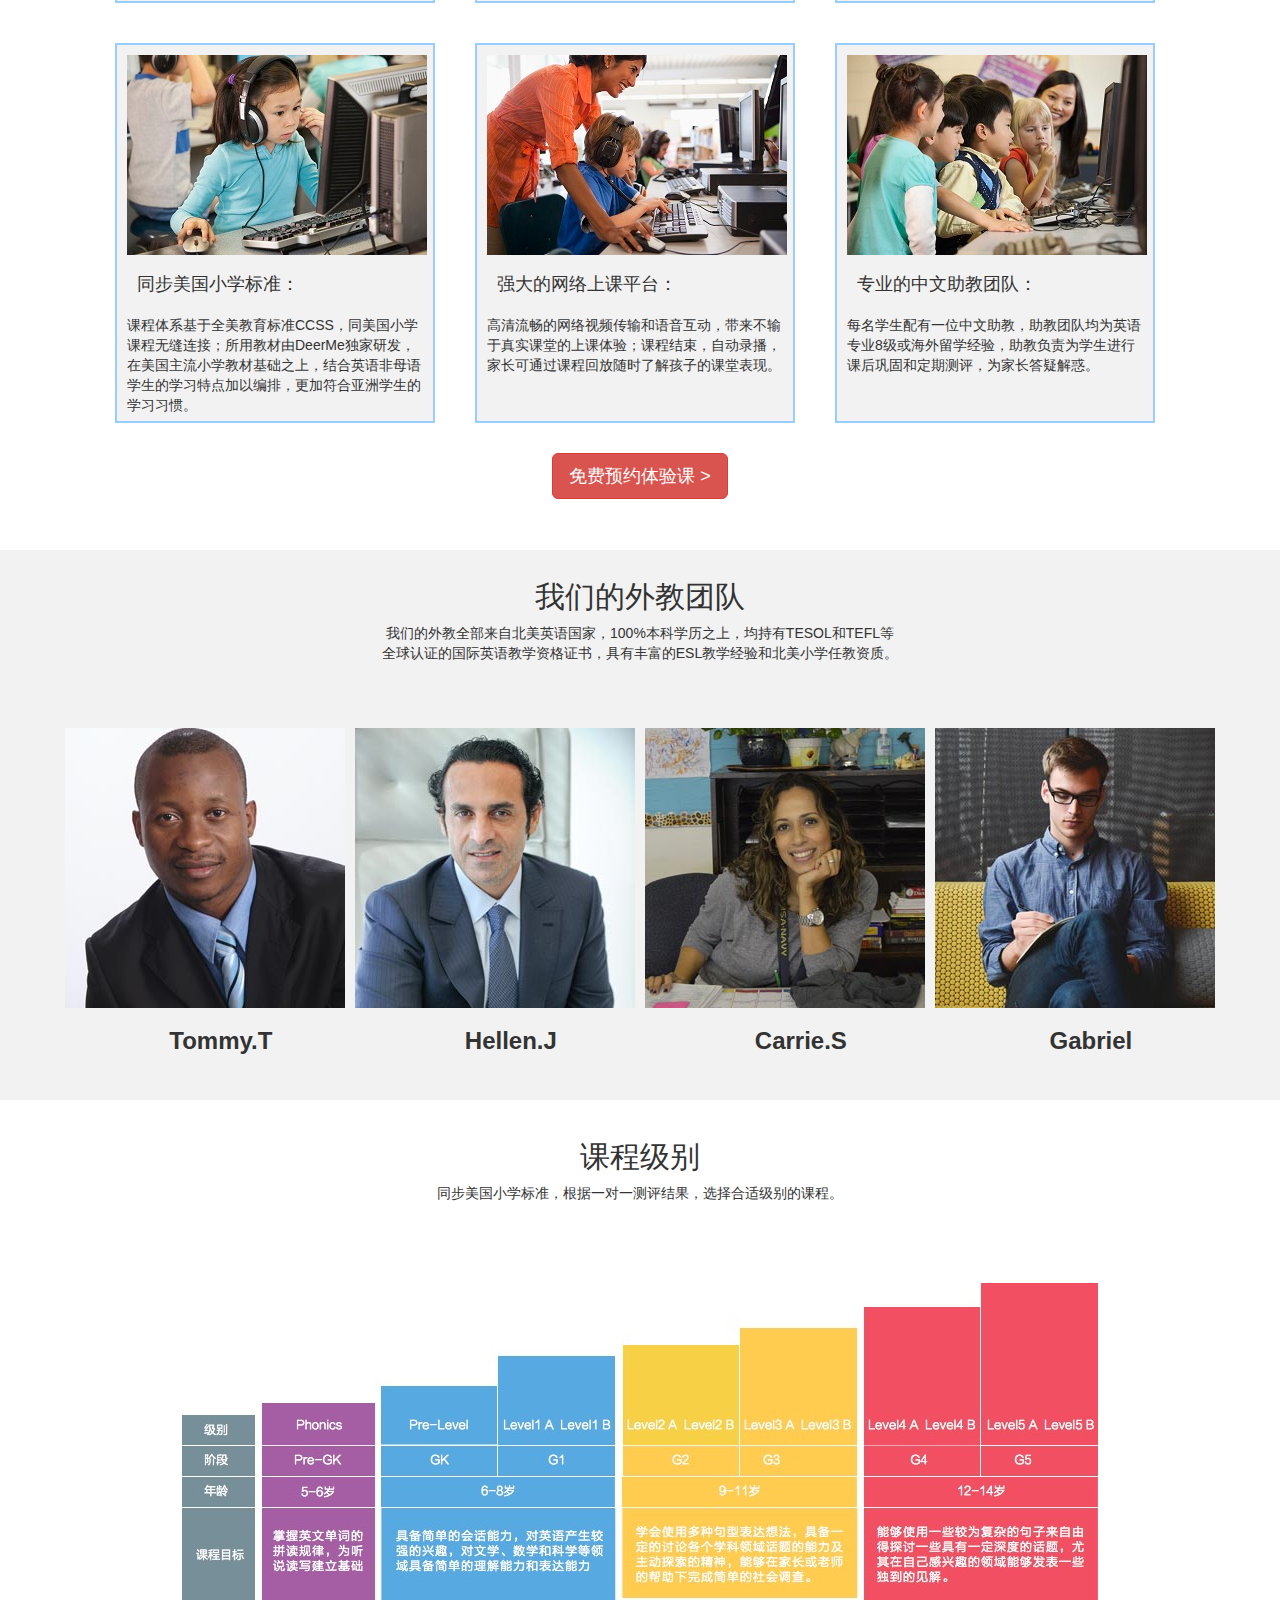
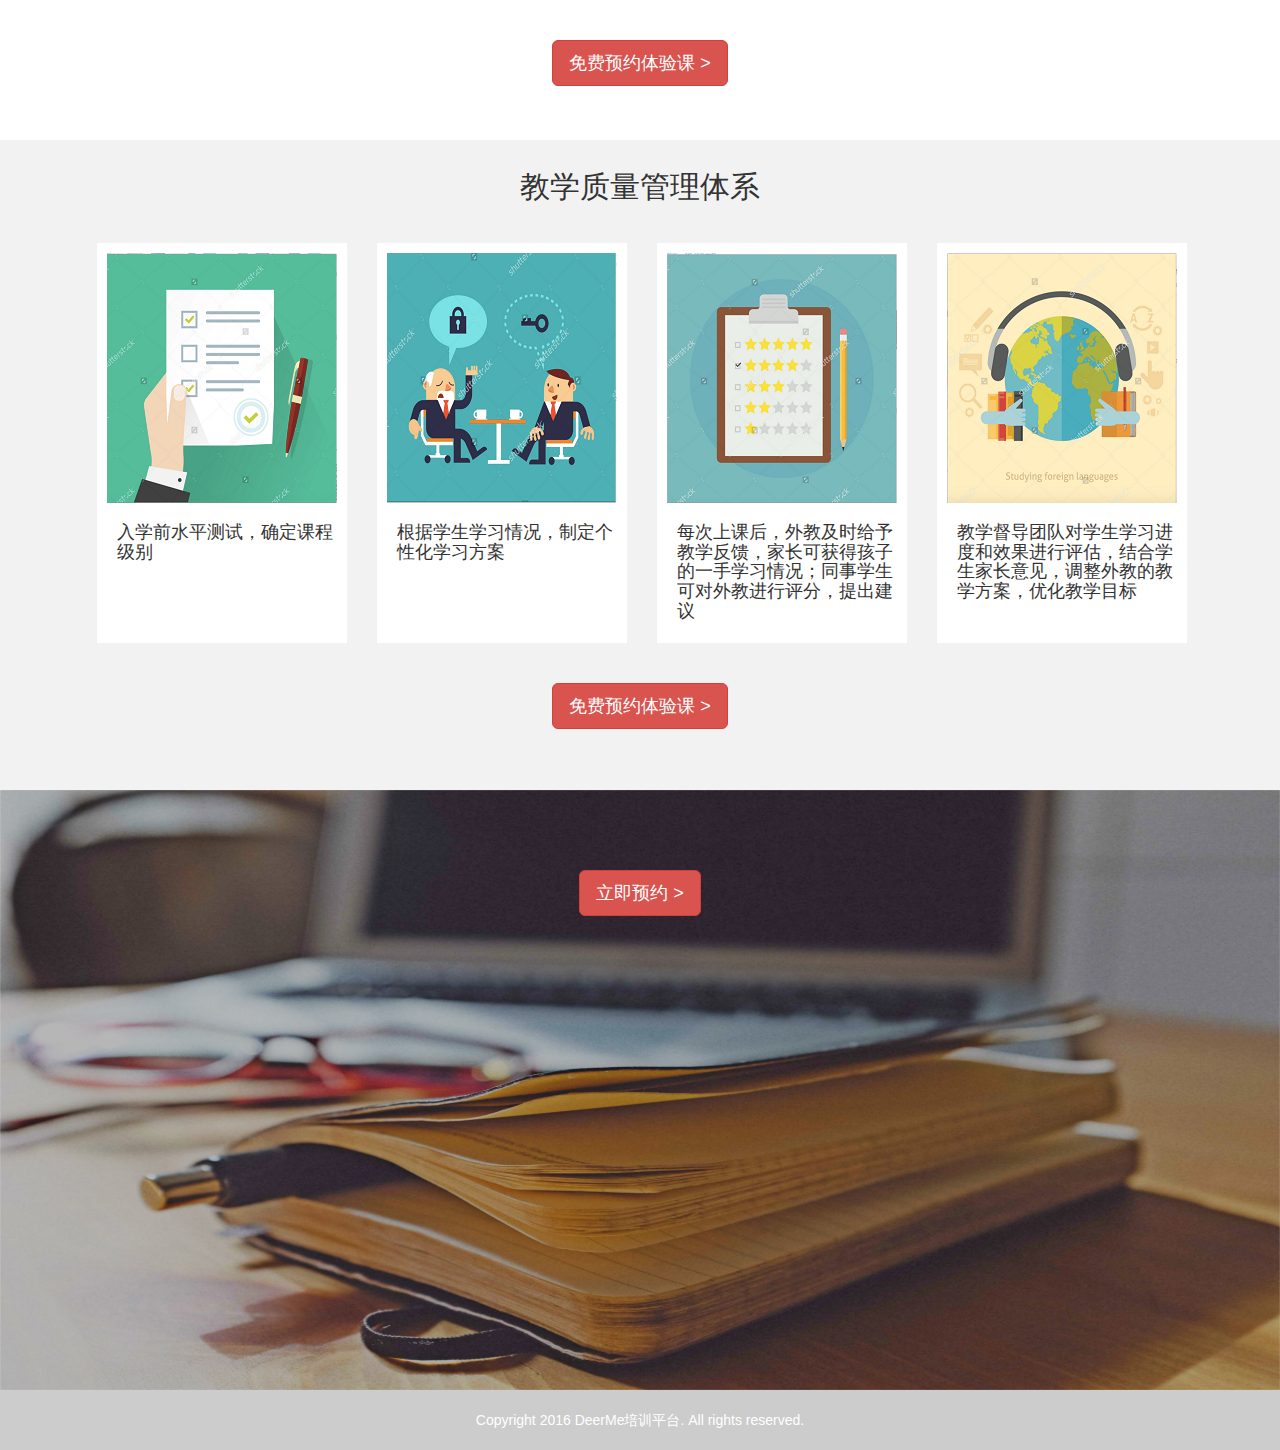
<file: 2016.6.19-DeerMe - 1/2016.6.19-DeerMe - 1/index.html>
<!DOCTYPE html>
<html lang="en">
	<head>
		<meta charset="gb2312">
		<title>DeerMe��ѵƽ̨</title>
		<link rel="stylesheet" href="css/bootstrap.min.css" type="text/css">		
		<link rel="stylesheet" href="css/slider.css" type="text/css">
		<link rel="stylesheet" href="css/index.css" type="text/css">
		<link rel="stylesheet" href="css/rightfix.css" type="text/css">
		<link rel="stylesheet" href="css/teachershow.css" type="text/css">
		<link rel="stylesheet" href="css/navfixed.css" type="text/css">
		
		<script src="js/jquery-1.8.1.min.js"></script>
		<script src="js/jquery.flexslider-min.js"></script>
		<script src="js/index.js"></script>
		<script src="js/bootstrap.min.js"></script>
		<script>
			$(document).ready(function(){
				$('#onregist').on('click', function () {
					window.location.href = 'regist.html';
				})
			});
			
			function loginsubmit(){
				var ischeckok="0";//������֤��ʶ
				var ismobile = /^((\(\d{3}\))|(\d{3}\-))?13\d{9}|14[57]\d{8}|15\d{9}|18\d{9}$/;
				if(($("#inputname").val()=="") || ($("#inputname").val()==null) || 
				($.trim($("#inputname").val().replace(/[ ]/g,"")) != $("#inputname").val())){
					$('#tooltip-inputname').tooltip('show');
				}else{
					if(($("#inputmobile").val()=="") || ($("#inputmobile").val()==null) ||
						($.trim($("#inputmobile").val().replace(/[ ]/g,"")) != $("#inputmobile").val()) ||
						($("#inputmobile").val().length!=11 || !$("#inputmobile").val().match(ismobile))){
						$('#tooltip-inputmobile').tooltip('show');
					}else{
						if(($("#inputpassword").val()=="") || ($("#inputpassword").val()==null) ||
						($.trim($("#inputpassword").val().replace(/[ ]/g,"")) != $("#inputpassword").val()) ||
						($("#inputpassword").val().length<6) || ($("#inputpassword").val().length>20)){
						$('#tooltip-inputmobile').tooltip('show');
						}else{
							ischeckok="1";
						}
					}
				}
				if(ischeckok == "1"){
					$.ajax( {
						type : 'post',
						url : '###',
						data : {
							inputname:$("#inputname").val(),
							inputmobile:$("#inputmobile").val(),
							inputpassword:$("#inputpassword").val()
						},
						cache : false,
						dataType : 'html', //xml,json,script,html
						success : function(data) {
							if(data == "insertok"){
								//###
							}
						},
						error : function() {
							alert("index.html(ajax)��bug����");
						}
					}); 
				}
			}
			
		</script>
	</head>

	<body>
		<div class="top-tip">
			<div class="top-tip-container">
				<div class="top-tip-rl" style="margin-top:-2px;margin-right:10px">
					<button type="button" class="btn btn-default btn-sm" data-toggle="modal" data-target="#loginModal">��¼</button>&nbsp;&nbsp;&nbsp;&nbsp;
					<button type="button" class="btn btn-default btn-sm" id="onregist">ע��</button>
					<!--a class="top-tip-rl-a" href="#"><b>ע��</b></a>&nbsp;&nbsp;&nbsp;&nbsp;
					<a class="top-tip-rl-a" href="#"><b>��¼</b></a>-->
				</div>
			</div>
		</div>
		<!-- ģ̬��Modal�� -->
		<div class="modal fade bs-example-modal-sm" id="loginModal" tabindex="-1" role="dialog" 
		   aria-labelledby="myModalLabel" aria-hidden="true" >
		    <div class="modal-dialog modal-sm" style="width:500px;margin-top:200px">
		        <div class="modal-content" >
		            <div class="modal-header">
			            <button type="button" class="close" 
			               data-dismiss="modal" aria-hidden="true">
			                  &times;
			            </button>
			            <h5 class="modal-title" id="myModalLabel">
		              		 <b>��¼DeerMe</b>
			            </h5>
		         	</div><br><br>
			        <div class="input-group" style="width:100%;padding-left:20px;padding-right:20px">
					    <span class="input-group-addon" id="basic-addon1" style="width:15%"><span class="glyphicon glyphicon-phone"></span></span>
					    <input type="text" name="u_name" class="form-control" placeholder="�����������ֻ�����" aria-describedby="basic-addon1">
					</div><br><br>
					<div class="input-group" style="width:100%;padding-left:20px;padding-right:20px">
					    <span class="input-group-addon" id="basic-addon1" style="width:15%"><span class="glyphicon glyphicon-lock"></span></span>
					    <input type="password" name="u_password" class="form-control" placeholder="���������ĵ�¼����" aria-describedby="basic-addon1">
					</div><br>
					<div class="checkbox" style="width:100%;padding-left:20px;padding-right:20px">
						<label>
							<input type="checkbox">�´��Զ���¼
						</label>
						<label>
							<a style="margin-left:50px">�������룿</a>
						</label>
				    </div><br>				
			        <div style="width:100%;padding-left:20px;padding-right:20px;padding-bottom:20px">        
						<button type="submit" class="btn btn-danger" style="width:100%">��¼</button>							
			        </div>
		        </div><!-- /.modal-content -->
		    </div><!-- /.modal -->
		</div>
		<div class="header">
			<div class="container">
				<div class="navbar-header">
					<a class="navbar-brand" href="#"><img src="img/logo.png"></a>
				</div>
				<div class="collapse navbar-collapse navbar-responsive-collapse navbar-right nav-right">
					<ul class="nav navbar-nav" id="navbar">
						<li><a class="active" href="#">��ҳ</a></li>
						<li><a href="#">������</a></li>
						<li><a href="#">�γ���ϵ</a></li>
					</ul>
				</div>
			</div>
		</div>
		<center>
			<div class="flex-container">
				<div class="flexslider">
					<ul class="slides">
						<li>
							<img src="img/slide1.jpg" />
							<div style="position:absolute; top:170px; left:165px; width:420px;  background:#333; opacity:.5; color:#fff">
								<p style="padding:10px">FlexSlider��һ����ڵ�jQuery���ݹ�������������������ɵĴ������ݹ�����Ч�������зǳ��ߵĿɶ����ԡ�
								FlexSlider��һ����ڵ�jQuery���ݹ�������������������ɵĴ������ݹ�����Ч�������зǳ��ߵĿɶ����ԡ�
								FlexSlider��һ����ڵ�jQuery���ݹ�������������������ɵĴ������ݹ�����Ч�������зǳ��ߵĿɶ����ԡ�<br><a href="http://www.helloweba.com/view-blog-265.html" target="_blank">����ʹ�ý̳�</a></p>
							</div>
						</li>			
						<li>
							<img src="img/slide2.jpg" />
							<div style="position:absolute; top:470px; left:290px; width:420px;  background:#333; opacity:.5; color:#fff">
								<p style="padding:10px">FlexSlider��һ����ڵ�jQuery���ݹ�������������������ɵĴ������ݹ�����Ч�������зǳ��ߵĿɶ����ԡ�
								FlexSlider��һ����ڵ�jQuery���ݹ�������������������ɵĴ������ݹ�����Ч�������зǳ��ߵĿɶ����ԡ�
								FlexSlider��һ����ڵ�jQuery���ݹ�������������������ɵĴ������ݹ�����Ч�������зǳ��ߵĿɶ����ԡ�<br><a href="http://www.helloweba.com/view-blog-265.html" target="_blank">����ʹ�ý̳�</a></p>
							</div>
						</li>			
						<li>
							<img src="img/slide3.jpg" />
							<div style="position:absolute; top:150px; right:65px; width:420px;  background:#333; opacity:.5; color:#fff">
								<p style="padding:10px">FlexSlider��һ����ڵ�jQuery���ݹ�������������������ɵĴ������ݹ�����Ч�������зǳ��ߵĿɶ����ԡ�
								FlexSlider��һ����ڵ�jQuery���ݹ�������������������ɵĴ������ݹ�����Ч�������зǳ��ߵĿɶ����ԡ�
								FlexSlider��һ����ڵ�jQuery���ݹ�������������������ɵĴ������ݹ�����Ч�������зǳ��ߵĿɶ����ԡ�<br><a href="http://www.helloweba.com/view-blog-265.html" target="_blank">����ʹ�ý̳�</a></p>
							</div>
						</li>
						<li>
							<img src="img/slide4.jpg" />
							<div style="position:absolute; top:530px; right:65px; width:420px;  background:#333; opacity:.5; color:#fff">
								<p style="padding:10px">FlexSlider��һ����ڵ�jQuery���ݹ�������������������ɵĴ������ݹ�����Ч�������зǳ��ߵĿɶ����ԡ�
								FlexSlider��һ����ڵ�jQuery���ݹ�������������������ɵĴ������ݹ�����Ч�������зǳ��ߵĿɶ����ԡ�
								FlexSlider��һ����ڵ�jQuery���ݹ�������������������ɵĴ������ݹ�����Ч�������зǳ��ߵĿɶ����ԡ�<br><a href="http://www.helloweba.com/view-blog-265.html" target="_blank">����ʹ�ý̳�</a></p>
							</div>
						</li>
					</ul>
				</div>
			</div>
		</center>
				
		<div class="jumbotron" style="text-align:center;background:#ff6666;">
		    <div class="container" >
			    <h3>It's easy to have a lesson with a teacher.</h3>			 
		    </div>
		</div>
		
		<!--���ǵ�����-->
		<div id="advantage-unit" style="height:980px;background-color:#ffffff;">
			<div class="unit-header">
			    <h2>���ǵ�����</h2>
			</div>
			<div>
			    <ul style="width:1130px;margin:0 auto;">
					<li class="advantage-li" style="float:left;width:320px;height:380px;list-style:none;background-color:#f2f2f2;border:2px solid #99ccff">
						<img src="img/advantage1.jpg" class="img-rounded" style="padding:10px">
						<h4 style="margin-left:20px">ǿ��ı�������Ŷӣ�</h4>
						<p style="padding:10px">ȫ�����ͼ��ô��⼮��̣�������У��ҵ������ȫ����֤�Ĺ���Ӣ���ѧ�ʸ�֤�飬���зḻ���ٶ�ESL��ѧ���飬������ʦ��ʡ��������Сѧ�͹���ѧУ����ְ��ʦ��ʵ�������ı�����ʦ��Դ������</p>
					</li>
					<li class="advantage-li" style="float:left;width:320px;height:380px;list-style:none;background-color:#f2f2f2;border:2px solid #99ccff;margin-left:40px">
						<img src="img/advantage2.jpg" class="img-rounded" style="padding:10px">
						<h4 style="margin-left:20px">����һ��һ�����ڿΣ�</h4>
						<p style="padding:10px">�������һ��һ�����ڿΣ�100%����ʽӢ���ѧ�������γ�ʱ�����ɰ��ţ����ƣ������Ƚ��������ڿι��ߣ��㲻��������ɰѱ�����ʦ����ؼҡ���</p>
					</li>
					<li class="advantage-li" style="float:left;width:320px;height:380px;list-style:none;background-color:#f2f2f2;border:2px solid #99ccff;margin-left:40px">
						<img src="img/advantage3.jpg" class="img-rounded" style="padding:10px">
						<h4 style="margin-left:20px">������Ϊ������CLIL��ѧ����</h4>
						<p style="padding:10px">�����Ƚ��ġ����ݺ���������ѧϰ������CLIL������ѧ��֪ʶΪ��������Ӣ��Ϊý�飬������ѧϰ��ѧ��֪ʶ�����һ�𣬺��Ӳ�����ѧ��Ӣ�����ԣ�ͬ�»�ѧ����Ӣ���˽���ѧ����Ȼ��ѧ��������ѧ��֪ʶ��</p>
					</li>		
					<li class="advantage-li" style="float:left;width:320px;height:380px;list-style:none;background-color:#f2f2f2;border:2px solid #99ccff;margin-top:40px;">
						<img src="img/advantage4.jpg" class="img-rounded" style="padding:10px">
						<h4 style="margin-left:20px">ͬ������Сѧ��׼��</h4>
						<p style="padding:10px">�γ���ϵ����ȫ��������׼CCSS��ͬ����Сѧ�γ��޷����ӣ����ý̲���DeerMe�����з�������������Сѧ�̲Ļ���֮�ϣ����Ӣ���ĸ��ѧ����ѧϰ�ص���Ա��ţ����ӷ�������ѧ����ѧϰϰ�ߡ�</p>
					</li>
					<li class="advantage-li" style="float:left;width:320px;height:380px;list-style:none;background-color:#f2f2f2;border:2px solid #99ccff;margin-top:40px;margin-left:40px">
						<img src="img/advantage5.jpg" class="img-rounded" style="padding:10px">
						<h4 style="margin-left:20px">ǿ��������Ͽ�ƽ̨��</h4>
						<p style="padding:10px">����������������Ƶ���������������������������ʵ���õ��Ͽ����飻�γ̽������Զ�¼�����ҳ���ͨ���γ̻ط���ʱ�˽⺢�ӵĿ��ñ��֡�</p>
					</li>
					<li class="advantage-li" style="float:left;width:320px;height:380px;list-style:none;background-color:#f2f2f2;border:2px solid #99ccff;margin-top:40px;margin-left:40px">
						<img src="img/advantage6.jpg" class="img-rounded" style="padding:10px">
						<h4 style="margin-left:20px">רҵ�����������Ŷӣ�</h4>
						<p style="padding:10px">ÿ��ѧ������һλ�������̣������ŶӾ�ΪӢ��רҵ8��������ѧ���飬���̸���Ϊѧ�����пκ󹮹̺Ͷ��ڲ�����Ϊ�ҳ����ɽ��</p>
					</li>
			    </ul>				
			</div>
			<div style="text-align:center;padding-top:830px">
				<button type="button" class="btn btn-danger btn-lg">���ԤԼ����� ></button>
			</div>
		</div>
		<!--���ǵ�����-->
		
		<!--���ǵ�����Ŷ�-->
		<div id="teacher-unit" style="height:550px;background-color:#f2f2f2">
			<div class="unit-header">
			    <h2 style="padding-top:30px">���ǵ�����Ŷ�</h2>
				<p>���ǵ����ȫ�����Ա���Ӣ����ң�100%����ѧ��֮�ϣ�������TESOL��TEFL��<br>
				ȫ����֤�Ĺ���Ӣ���ѧ�ʸ�֤�飬���зḻ��ESL��ѧ����ͱ���Сѧ�ν����ʡ�</p>
			</div>
			<div style="text-align:center">
				<ul class="pictureshow">
					<li style="margin-left:-20px">
						<div class="boxgrid slidedown" id="boxgrid1">
							<img src="img/teacher1.jpg" width="280" height="280" class="cover" style="top: 0px;">
							<h3>
								<b>Tommy.T</b>
							</h3>
							<p style="padding:10px">Tommy.T��ҵ��Ӣ��Warwick��ѧ���������ѧ�������ࣩѧʿ��ӵ��ԭ֭ԭζ�׶ؿ�����Ӣ����ʿ��</p>
						</div>
					</li>
					<li>
						<div class="boxgrid slidedown" id="boxgrid2">
							<img src="img/teacher2.jpg" width="280" height="280" class="cover" style="top: 0px;">
							<h3>
								<b>Hellen.J</b>
							</h3>
							<p style="padding:10px">Hellen.J��ҵ��Ӣ��Warwick��ѧ���������ѧ�������ࣩѧʿ��ӵ��ԭ֭ԭζ�׶ؿ�����Ӣ����ʿ��</p>
						</div>
					</li>
					<li>
						<div class="boxgrid slidedown" id="boxgrid3">
							<img src="img/teacher3.jpg" width="280" height="280" class="cover" style="top: 0px;">
							<h3>
								<b>Carrie.S</b>
							</h3>
							<p style="padding:10px">Carrie.S��ҵ��Ӣ��Warwick��ѧ���������ѧ�������ࣩѧʿ��ӵ��ԭ֭ԭζ�׶ؿ�����Ӣ����ʿ��</p>
						</div>
					</li>
					<li>
						<div class="boxgrid slidedown" id="boxgrid4">
							<img src="img/teacher4.jpg" width="280" height="280" class="cover" style="top: 0px;">
							<h3>
								<b>Gabriel</b>
							</h3>
							<p style="padding:10px">Gabriel��ҵ��Ӣ��Warwick��ѧ���������ѧ�������ࣩѧʿ��ӵ��ԭ֭ԭζ�׶ؿ�����Ӣ����ʿ��</p>
						</div>
					</li>
					<li style="text-align:center;height:100px;">
						<h3>
							<b>Tommy.T&nbsp;&nbsp;</b>
						</h3>
					</li>
					<li style="text-align:center;height:100px;">
						<h3>
							<b>Hellen.J&nbsp;&nbsp;</b>
						</h3>
					</li>
					<li style="text-align:center;height:100px;">
						<h3>
							<b>Carrie.S&nbsp;&nbsp;</b>
						</h3>
					</li>
					<li style="text-align:center;height:100px;">
						<h3>
							<b>Gabriel&nbsp;&nbsp;</b>
						</h3>
					</li>
					<div class="cle"></div>
				</ul>
			</div>
		</div>
		<!--���ǵ�����Ŷ�-->
		
		<!--�γ̼���-->
		<div id="course-unit" style="height:600px;background-color:#ffffff;">
			<div class="unit-header">
			    <h2 style="padding-top:20px">�γ̼���</h2>
				<p>ͬ������Сѧ��׼������һ��һ���������ѡ����ʼ���Ŀγ̡�</p>
			</div>
			<div style="text-align:center;padding-top:40px">
			    <img src="img/course.jpg" /><br><br><br>
				<button type="button" class="btn btn-danger btn-lg">���ԤԼ����� ></button>
			</div>
			
		</div>
		<!--�γ̼���-->
		
		<!--��ѧ����������ϵ-->
		<div id="teachingquality-unit" style="height:650px;background-color:#f2f2f2;">
			<div class="unit-header">
			    <h2 style="padding-top:30px">��ѧ����������ϵ</h2>
			</div>
			<div>
			    <ul style="width:1130px;margin:0 auto;">
					<li style="float:left;width:250px;height:400px;list-style:none;background-color:#ffffff;margin-left:-18px">
						<img src="img/teaching1.png" class="img-rounded" style="padding:10px">
						<h4 style="margin-left:20px">��ѧǰˮƽ���ԣ�ȷ���γ̼���</h4>
					</li>
					<li style="float:left;width:250px;height:400px;list-style:none;background-color:#ffffff;margin-left:30px">
						<img src="img/teaching2.png" class="img-rounded" style="padding:10px">
						<h4 style="margin-left:20px">����ѧ��ѧϰ������ƶ����Ի�ѧϰ����</h4>
					</li>
					<li style="float:left;width:250px;height:400px;list-style:none;background-color:#ffffff;margin-left:30px">
						<img src="img/teaching3.png" class="img-rounded" style="padding:10px">
						<h4 style="margin-left:20px">ÿ���Ͽκ���̼�ʱ�����ѧ�������ҳ��ɻ�ú��ӵ�һ��ѧϰ�����ͬ��ѧ���ɶ���̽������֣��������</h4>
					</li>
					<li style="float:left;width:250px;height:400px;list-style:none;background-color:#ffffff;margin-left:30px">
						<img src="img/teaching4.png" class="img-rounded" style="padding:10px">
						<h4 style="margin-left:20px">��ѧ�����ŶӶ�ѧ��ѧϰ���Ⱥ�Ч���������������ѧ���ҳ������������̵Ľ�ѧ�������Ż���ѧĿ��</h4>
					</li>
			    </ul>				
			</div><br><br>
			<div style="text-align:center;margin-top:380px"><br>
				<button type="button" class="btn btn-danger btn-lg">���ԤԼ����� ></button>
			</div>
		</div>
		<!--��ѧ����������ϵ-->
		
		<div id="begin-unit" style="height:600px;background:url(img/begin.jpg);background-size:100% 100%;background-color:#ffffff;">
			<div class="unit-header" style="padding:80px">
			    <button type="button" class="btn btn-danger btn-lg">����ԤԼ ></button>
			</div>
		</div>
		
		<!--�ײ��̶�-->
		<div style="position: fixed;vertical-align: middle;" id="register" class="register-bar">
			<div class="inner">				
				<form class="form-inline">
				    <b>�����������</b>
				    <div class="form-group">
						<a href="#" id="tooltip-inputname" data-toggle="tooltip" title="����������������">
							<input type="text" class="form-control" id="inputname" placeholder="��������">
						</a>
				    </div>
				    <div class="form-group">
						<a href="#" id="tooltip-inputmobile" data-toggle="tooltip" title="�ҳ��ֻ�����������">
							<input type="text" class="form-control" id="inputmobile" placeholder="�ҳ��ֻ���">
						</a>
				    </div>
					<div class="form-group">
						<a href="#" id="tooltip-inputpassword" data-toggle="tooltip" title="������������">
							<input type="password" class="form-control" id="inputpassword" placeholder="������6-20λ������">
						</a>
				    </div>
				    <button type="button" class="btn btn-danger" onclick="return loginsubmit()">��������</button>
					<b style="font-size:14px">����ֻʣ64������</b>
				</form>
			</div>
		</div>
		<!--�ײ��̶�-->
		
		<!-- �ײ���Ȩ��Ϣ -->
		<div id="footer">
			<div id="info-foot">
				<p>Copyright 2016 DeerMe��ѵƽ̨. All rights reserved.</p>
			</div>
		</div>
		<!-- /�ײ���Ȩ��Ϣ --> 
			
		<!-- �Ҳർ�� -->
		<div class="rightNav" style="z-index:9999;">
			<a class="bigfix" target="_blank" href="http://www.apple.com/cn/"><img src="img/fix11.png" title="������ӵ�ƻ������"/></a>
			<a class="smallfix" target="_blank" href="https://www.baidu.com" style="right: -110px;"><em><img src="img/fix1.png"/></em>���ʰٶ�</a>
			<a class="smallfix" target="_blank" href="http://www.qq.com" style="right: -110px;"><em>��</em>�绰��ѯ</a>
			<a class="smallfix" target="_blank" href="http://www.sina.com.cn/" style="right: -110px;"><em>��</em>��������</a>
		</div>
		<script type="text/javascript">
			var btb=$(".rightNav");
			var tempS;
			$(".rightNav").hover(function(){
					var thisObj = $(this);
					tempS = setTimeout(function(){
					thisObj.find("a").each(function(i){
						var tA=$(this);
						setTimeout(function(){ tA.animate({right:"0"},300);},50*i);
					});
				},200);

			},function(){
				if(tempS){ clearTimeout(tempS); }
				$(this).find("a").each(function(i){
					var tA=$(this);
					setTimeout(function(){ tA.animate({right:"-110"},300,function(){
					});},50*i);
				});

			});
			var isIE6 = !!window.ActiveXObject&&!window.XMLHttpRequest;
			if( isIE6 ){ $(window).scroll(function(){ btb.css("top", $(document).scrollTop()+100) }); }
			
			$(function () { 
				$('#tooltip-inputname').tooltip('hide');//input���������ʾ����
				$('#tooltip-inputmobile').tooltip('hide');
				$('#tooltip-inputpassword').tooltip('hide');
			});	
		</script>
	</body>
</html>
</file>
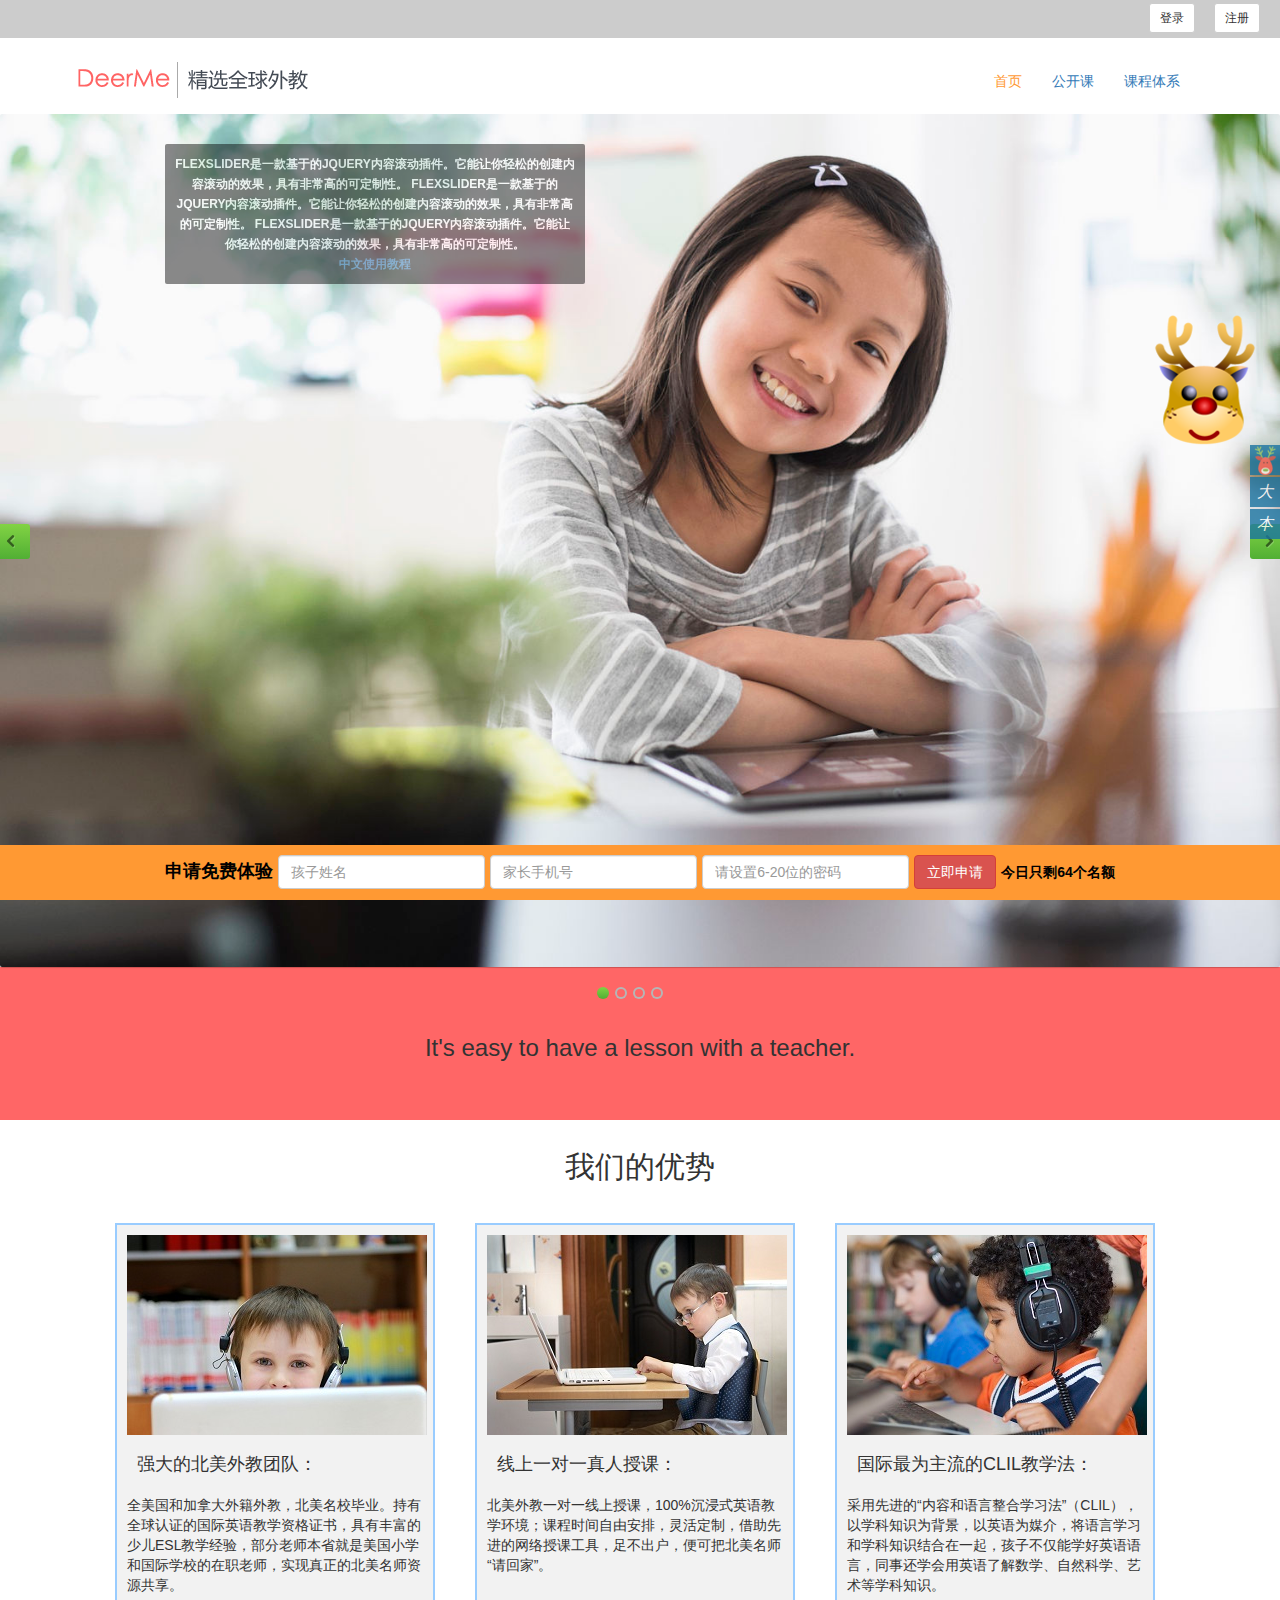
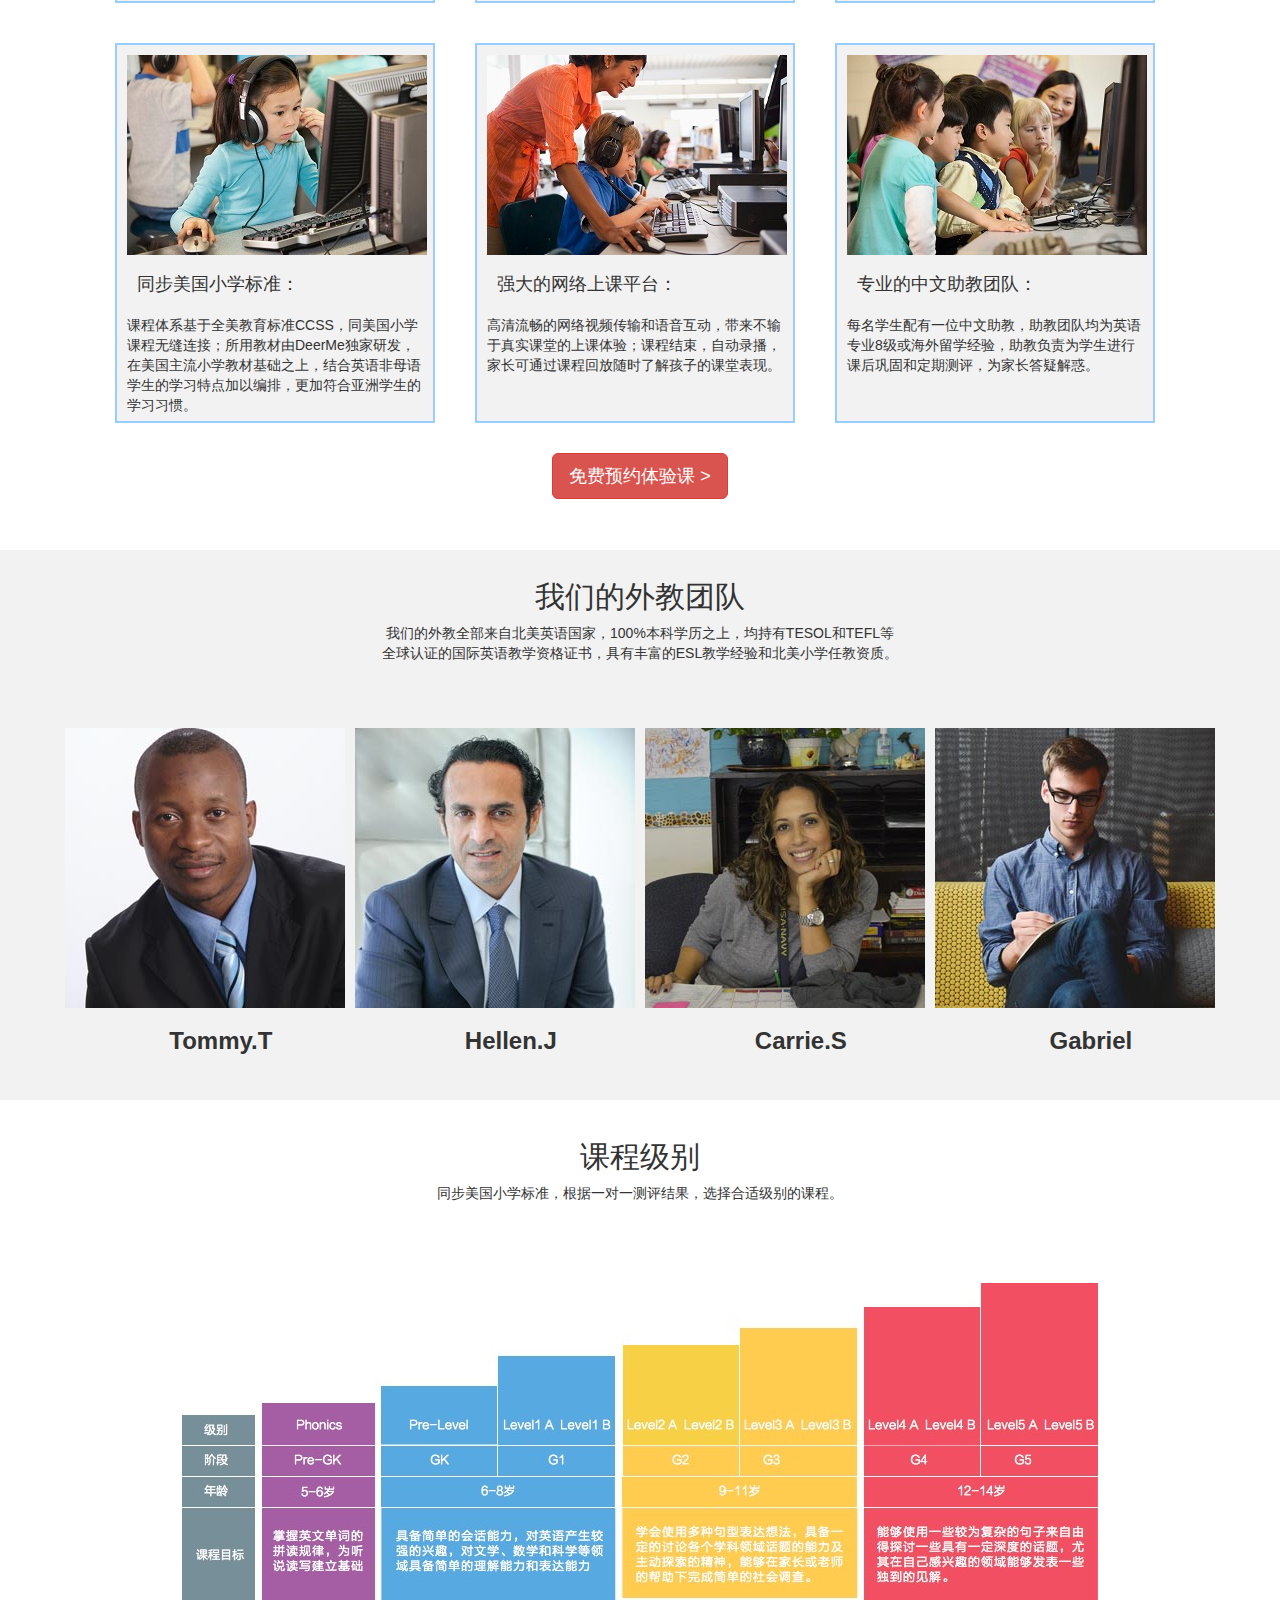
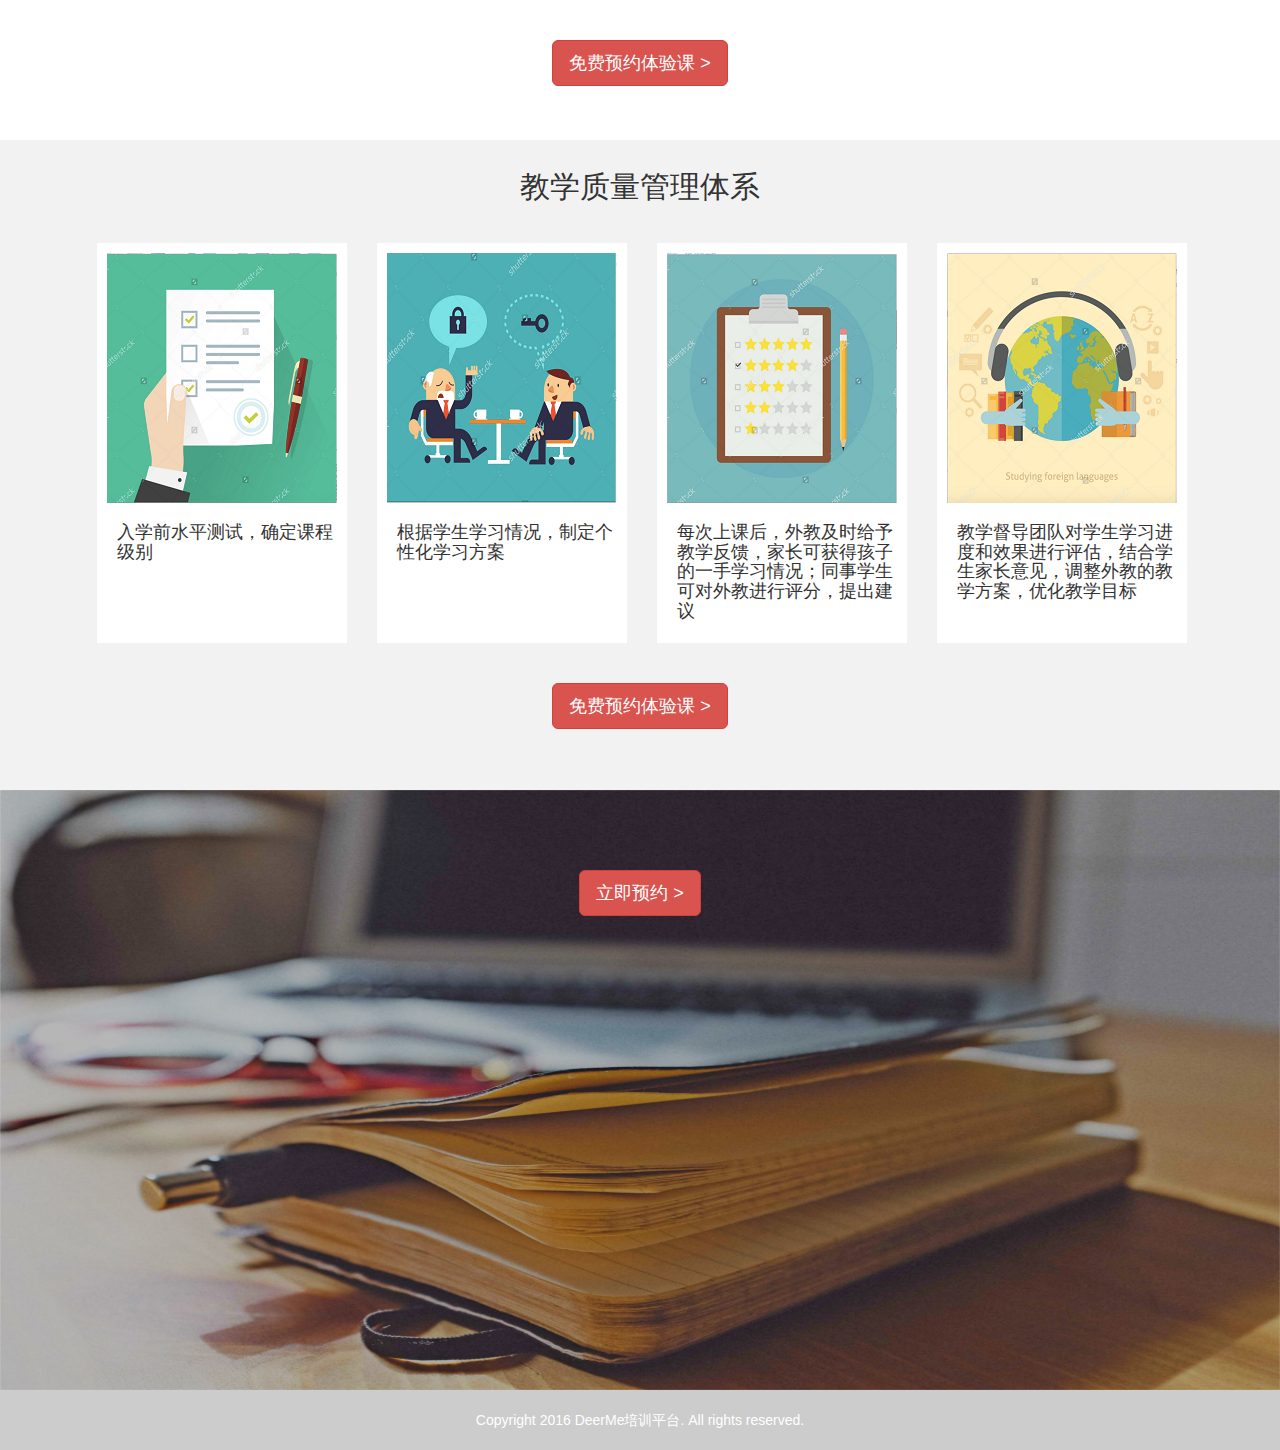
<file: 2016.6.26-DeerMe - 2/2016.6.26-DeerMe - 2/index.html>
<!DOCTYPE html>
<html lang="en">
	<head>
		<meta charset="gb2312">
		<title>DeerMe��ѵƽ̨</title>
		<link rel="stylesheet" href="css/bootstrap.min.css" type="text/css">		
		<link rel="stylesheet" href="css/slider.css" type="text/css">
		<link rel="stylesheet" href="css/index.css" type="text/css">
		<link rel="stylesheet" href="css/rightfix.css" type="text/css">
		<link rel="stylesheet" href="css/teachershow.css" type="text/css">
		<link rel="stylesheet" href="css/navfixed.css" type="text/css">
		
		<script src="js/jquery-1.8.1.min.js"></script>
		<script src="js/jquery.flexslider-min.js"></script>
		<script src="js/index.js"></script>
		<script src="js/bootstrap.min.js"></script>
		<script>
			$(document).ready(function(){
				$('#onregist').on('click', function () {
					window.location.href = 'regist.html';
				})
			});
			
			function loginsubmit(){
				var ischeckok="0";//������֤��ʶ
				var ismobile = /^((\(\d{3}\))|(\d{3}\-))?13\d{9}|14[57]\d{8}|15\d{9}|18\d{9}$/;
				if(($("#inputname").val()=="") || ($("#inputname").val()==null) || 
				($.trim($("#inputname").val().replace(/[ ]/g,"")) != $("#inputname").val())){
					$('#tooltip-inputname').tooltip('show');
				}else{
					if(($("#inputmobile").val()=="") || ($("#inputmobile").val()==null) ||
						($.trim($("#inputmobile").val().replace(/[ ]/g,"")) != $("#inputmobile").val()) ||
						($("#inputmobile").val().length!=11 || !$("#inputmobile").val().match(ismobile))){
						$('#tooltip-inputmobile').tooltip('show');
					}else{
						if(($("#inputpassword").val()=="") || ($("#inputpassword").val()==null) ||
						($.trim($("#inputpassword").val().replace(/[ ]/g,"")) != $("#inputpassword").val()) ||
						($("#inputpassword").val().length<6) || ($("#inputpassword").val().length>20)){
						$('#tooltip-inputmobile').tooltip('show');
						}else{
							ischeckok="1";
						}
					}
				}
				if(ischeckok == "1"){
					$.ajax( {
						type : 'post',
						url : '###',
						data : {
							inputname:$("#inputname").val(),
							inputmobile:$("#inputmobile").val(),
							inputpassword:$("#inputpassword").val()
						},
						cache : false,
						dataType : 'html', //xml,json,script,html
						success : function(data) {
							if(data == "insertok"){
								//###
							}
						},
						error : function() {
							alert("index.html(ajax)��bug����");
						}
					}); 
				}
			}
			
		</script>
	</head>

	<body>
		<div class="top-tip">
			<div class="top-tip-container">
				<div class="top-tip-rl" style="margin-top:-2px;margin-right:10px">
					<button type="button" class="btn btn-default btn-sm" data-toggle="modal" data-target="#loginModal">��¼</button>&nbsp;&nbsp;&nbsp;&nbsp;
					<button type="button" class="btn btn-default btn-sm" id="onregist">ע��</button>
					<!--a class="top-tip-rl-a" href="#"><b>ע��</b></a>&nbsp;&nbsp;&nbsp;&nbsp;
					<a class="top-tip-rl-a" href="#"><b>��¼</b></a>-->
				</div>
			</div>
		</div>
		<!-- ģ̬��Modal�� -->
		<div class="modal fade bs-example-modal-sm" id="loginModal" tabindex="-1" role="dialog" 
		   aria-labelledby="myModalLabel" aria-hidden="true" >
		    <div class="modal-dialog modal-sm" style="width:500px;margin-top:200px">
		        <div class="modal-content" >
		            <div class="modal-header">
			            <button type="button" class="close" 
			               data-dismiss="modal" aria-hidden="true">
			                  &times;
			            </button>
			            <h5 class="modal-title" id="myModalLabel">
		              		 <b>��¼DeerMe</b>
			            </h5>
		         	</div><br><br>
			        <div class="input-group" style="width:100%;padding-left:20px;padding-right:20px">
					    <span class="input-group-addon" id="basic-addon1" style="width:15%"><span class="glyphicon glyphicon-phone"></span></span>
					    <input type="text" name="u_name" class="form-control" placeholder="�����������ֻ�����" aria-describedby="basic-addon1">
					</div><br><br>
					<div class="input-group" style="width:100%;padding-left:20px;padding-right:20px">
					    <span class="input-group-addon" id="basic-addon1" style="width:15%"><span class="glyphicon glyphicon-lock"></span></span>
					    <input type="password" name="u_password" class="form-control" placeholder="���������ĵ�¼����" aria-describedby="basic-addon1">
					</div><br>
					<div class="checkbox" style="width:100%;padding-left:20px;padding-right:20px">
						<label>
							<input type="checkbox">�´��Զ���¼
						</label>
						<label>
							<a style="margin-left:50px">�������룿</a>
						</label>
				    </div><br>				
			        <div style="width:100%;padding-left:20px;padding-right:20px;padding-bottom:20px">        
						<button type="submit" class="btn btn-danger" style="width:100%">��¼</button>							
			        </div>
		        </div><!-- /.modal-content -->
		    </div><!-- /.modal -->
		</div>
		<div class="header">
			<div class="container">
				<div class="navbar-header">
					<a class="navbar-brand" href="#"><img src="img/logo.png"></a>
				</div>
				<div class="collapse navbar-collapse navbar-responsive-collapse navbar-right nav-right">
					<ul class="nav navbar-nav" id="navbar">
						<li><a class="active" href="#">��ҳ</a></li>
						<li><a href="#">������</a></li>
						<li><a href="courses.html">�γ���ϵ</a></li>
					</ul>
				</div>
			</div>
		</div>
		<center>
			<div class="flex-container">
				<div class="flexslider">
					<ul class="slides">
						<li>
							<img src="img/slide1.jpg" />
							<div style="position:absolute; top:170px; left:165px; width:420px;  background:#333; opacity:.5; color:#fff">
								<p style="padding:10px">FlexSlider��һ����ڵ�jQuery���ݹ�������������������ɵĴ������ݹ�����Ч�������зǳ��ߵĿɶ����ԡ�
								FlexSlider��һ����ڵ�jQuery���ݹ�������������������ɵĴ������ݹ�����Ч�������зǳ��ߵĿɶ����ԡ�
								FlexSlider��һ����ڵ�jQuery���ݹ�������������������ɵĴ������ݹ�����Ч�������зǳ��ߵĿɶ����ԡ�<br><a href="http://www.helloweba.com/view-blog-265.html" target="_blank">����ʹ�ý̳�</a></p>
							</div>
						</li>			
						<li>
							<img src="img/slide2.jpg" />
							<div style="position:absolute; top:470px; left:290px; width:420px;  background:#333; opacity:.5; color:#fff">
								<p style="padding:10px">FlexSlider��һ����ڵ�jQuery���ݹ�������������������ɵĴ������ݹ�����Ч�������зǳ��ߵĿɶ����ԡ�
								FlexSlider��һ����ڵ�jQuery���ݹ�������������������ɵĴ������ݹ�����Ч�������зǳ��ߵĿɶ����ԡ�
								FlexSlider��һ����ڵ�jQuery���ݹ�������������������ɵĴ������ݹ�����Ч�������зǳ��ߵĿɶ����ԡ�<br><a href="http://www.helloweba.com/view-blog-265.html" target="_blank">����ʹ�ý̳�</a></p>
							</div>
						</li>			
						<li>
							<img src="img/slide3.jpg" />
							<div style="position:absolute; top:150px; right:65px; width:420px;  background:#333; opacity:.5; color:#fff">
								<p style="padding:10px">FlexSlider��һ����ڵ�jQuery���ݹ�������������������ɵĴ������ݹ�����Ч�������зǳ��ߵĿɶ����ԡ�
								FlexSlider��һ����ڵ�jQuery���ݹ�������������������ɵĴ������ݹ�����Ч�������зǳ��ߵĿɶ����ԡ�
								FlexSlider��һ����ڵ�jQuery���ݹ�������������������ɵĴ������ݹ�����Ч�������зǳ��ߵĿɶ����ԡ�<br><a href="http://www.helloweba.com/view-blog-265.html" target="_blank">����ʹ�ý̳�</a></p>
							</div>
						</li>
						<li>
							<img src="img/slide4.jpg" />
							<div style="position:absolute; top:530px; right:65px; width:420px;  background:#333; opacity:.5; color:#fff">
								<p style="padding:10px">FlexSlider��һ����ڵ�jQuery���ݹ�������������������ɵĴ������ݹ�����Ч�������зǳ��ߵĿɶ����ԡ�
								FlexSlider��һ����ڵ�jQuery���ݹ�������������������ɵĴ������ݹ�����Ч�������зǳ��ߵĿɶ����ԡ�
								FlexSlider��һ����ڵ�jQuery���ݹ�������������������ɵĴ������ݹ�����Ч�������зǳ��ߵĿɶ����ԡ�<br><a href="http://www.helloweba.com/view-blog-265.html" target="_blank">����ʹ�ý̳�</a></p>
							</div>
						</li>
					</ul>
				</div>
			</div>
		</center>
				
		<div class="jumbotron" style="text-align:center;background:#ff6666;">
		    <div class="container" >
			    <h3>It's easy to have a lesson with a teacher.</h3>			 
		    </div>
		</div>
		
		<!--���ǵ�����-->
		<div id="advantage-unit" style="height:980px;background-color:#ffffff;">
			<div class="unit-header">
			    <h2>���ǵ�����</h2>
			</div>
			<div>
			    <ul style="width:1130px;margin:0 auto;">
					<li class="advantage-li" style="float:left;width:320px;height:380px;list-style:none;background-color:#f2f2f2;border:2px solid #99ccff">
						<img src="img/advantage1.jpg" class="img-rounded" style="padding:10px">
						<h4 style="margin-left:20px">ǿ��ı�������Ŷӣ�</h4>
						<p style="padding:10px">ȫ�����ͼ��ô��⼮��̣�������У��ҵ������ȫ����֤�Ĺ���Ӣ���ѧ�ʸ�֤�飬���зḻ���ٶ�ESL��ѧ���飬������ʦ��ʡ��������Сѧ�͹���ѧУ����ְ��ʦ��ʵ�������ı�����ʦ��Դ������</p>
					</li>
					<li class="advantage-li" style="float:left;width:320px;height:380px;list-style:none;background-color:#f2f2f2;border:2px solid #99ccff;margin-left:40px">
						<img src="img/advantage2.jpg" class="img-rounded" style="padding:10px">
						<h4 style="margin-left:20px">����һ��һ�����ڿΣ�</h4>
						<p style="padding:10px">�������һ��һ�����ڿΣ�100%����ʽӢ���ѧ�������γ�ʱ�����ɰ��ţ����ƣ������Ƚ��������ڿι��ߣ��㲻��������ɰѱ�����ʦ����ؼҡ���</p>
					</li>
					<li class="advantage-li" style="float:left;width:320px;height:380px;list-style:none;background-color:#f2f2f2;border:2px solid #99ccff;margin-left:40px">
						<img src="img/advantage3.jpg" class="img-rounded" style="padding:10px">
						<h4 style="margin-left:20px">������Ϊ������CLIL��ѧ����</h4>
						<p style="padding:10px">�����Ƚ��ġ����ݺ���������ѧϰ������CLIL������ѧ��֪ʶΪ��������Ӣ��Ϊý�飬������ѧϰ��ѧ��֪ʶ�����һ�𣬺��Ӳ�����ѧ��Ӣ�����ԣ�ͬ�»�ѧ����Ӣ���˽���ѧ����Ȼ��ѧ��������ѧ��֪ʶ��</p>
					</li>		
					<li class="advantage-li" style="float:left;width:320px;height:380px;list-style:none;background-color:#f2f2f2;border:2px solid #99ccff;margin-top:40px;">
						<img src="img/advantage4.jpg" class="img-rounded" style="padding:10px">
						<h4 style="margin-left:20px">ͬ������Сѧ��׼��</h4>
						<p style="padding:10px">�γ���ϵ����ȫ��������׼CCSS��ͬ����Сѧ�γ��޷����ӣ����ý̲���DeerMe�����з�������������Сѧ�̲Ļ���֮�ϣ����Ӣ���ĸ��ѧ����ѧϰ�ص���Ա��ţ����ӷ�������ѧ����ѧϰϰ�ߡ�</p>
					</li>
					<li class="advantage-li" style="float:left;width:320px;height:380px;list-style:none;background-color:#f2f2f2;border:2px solid #99ccff;margin-top:40px;margin-left:40px">
						<img src="img/advantage5.jpg" class="img-rounded" style="padding:10px">
						<h4 style="margin-left:20px">ǿ��������Ͽ�ƽ̨��</h4>
						<p style="padding:10px">����������������Ƶ���������������������������ʵ���õ��Ͽ����飻�γ̽������Զ�¼�����ҳ���ͨ���γ̻ط���ʱ�˽⺢�ӵĿ��ñ��֡�</p>
					</li>
					<li class="advantage-li" style="float:left;width:320px;height:380px;list-style:none;background-color:#f2f2f2;border:2px solid #99ccff;margin-top:40px;margin-left:40px">
						<img src="img/advantage6.jpg" class="img-rounded" style="padding:10px">
						<h4 style="margin-left:20px">רҵ�����������Ŷӣ�</h4>
						<p style="padding:10px">ÿ��ѧ������һλ�������̣������ŶӾ�ΪӢ��רҵ8��������ѧ���飬���̸���Ϊѧ�����пκ󹮹̺Ͷ��ڲ�����Ϊ�ҳ����ɽ��</p>
					</li>
			    </ul>				
			</div>
			<div style="text-align:center;padding-top:830px">
				<button type="button" class="btn btn-danger btn-lg">���ԤԼ����� ></button>
			</div>
		</div>
		<!--���ǵ�����-->
		
		<!--���ǵ�����Ŷ�-->
		<div id="teacher-unit" style="height:550px;background-color:#f2f2f2">
			<div class="unit-header">
			    <h2 style="padding-top:30px">���ǵ�����Ŷ�</h2>
				<p>���ǵ����ȫ�����Ա���Ӣ����ң�100%����ѧ��֮�ϣ�������TESOL��TEFL��<br>
				ȫ����֤�Ĺ���Ӣ���ѧ�ʸ�֤�飬���зḻ��ESL��ѧ����ͱ���Сѧ�ν����ʡ�</p>
			</div>
			<div style="text-align:center">
				<ul class="pictureshow">
					<li style="margin-left:-20px">
						<div class="boxgrid slidedown" id="boxgrid1">
							<img src="img/teacher1.jpg" width="280" height="280" class="cover" style="top: 0px;">
							<h3>
								<b>Tommy.T</b>
							</h3>
							<p style="padding:10px">Tommy.T��ҵ��Ӣ��Warwick��ѧ���������ѧ�������ࣩѧʿ��ӵ��ԭ֭ԭζ�׶ؿ�����Ӣ����ʿ��</p>
						</div>
					</li>
					<li>
						<div class="boxgrid slidedown" id="boxgrid2">
							<img src="img/teacher2.jpg" width="280" height="280" class="cover" style="top: 0px;">
							<h3>
								<b>Hellen.J</b>
							</h3>
							<p style="padding:10px">Hellen.J��ҵ��Ӣ��Warwick��ѧ���������ѧ�������ࣩѧʿ��ӵ��ԭ֭ԭζ�׶ؿ�����Ӣ����ʿ��</p>
						</div>
					</li>
					<li>
						<div class="boxgrid slidedown" id="boxgrid3">
							<img src="img/teacher3.jpg" width="280" height="280" class="cover" style="top: 0px;">
							<h3>
								<b>Carrie.S</b>
							</h3>
							<p style="padding:10px">Carrie.S��ҵ��Ӣ��Warwick��ѧ���������ѧ�������ࣩѧʿ��ӵ��ԭ֭ԭζ�׶ؿ�����Ӣ����ʿ��</p>
						</div>
					</li>
					<li>
						<div class="boxgrid slidedown" id="boxgrid4">
							<img src="img/teacher4.jpg" width="280" height="280" class="cover" style="top: 0px;">
							<h3>
								<b>Gabriel</b>
							</h3>
							<p style="padding:10px">Gabriel��ҵ��Ӣ��Warwick��ѧ���������ѧ�������ࣩѧʿ��ӵ��ԭ֭ԭζ�׶ؿ�����Ӣ����ʿ��</p>
						</div>
					</li>
					<li style="text-align:center;height:100px;">
						<h3>
							<b>Tommy.T&nbsp;&nbsp;</b>
						</h3>
					</li>
					<li style="text-align:center;height:100px;">
						<h3>
							<b>Hellen.J&nbsp;&nbsp;</b>
						</h3>
					</li>
					<li style="text-align:center;height:100px;">
						<h3>
							<b>Carrie.S&nbsp;&nbsp;</b>
						</h3>
					</li>
					<li style="text-align:center;height:100px;">
						<h3>
							<b>Gabriel&nbsp;&nbsp;</b>
						</h3>
					</li>
					<div class="cle"></div>
				</ul>
			</div>
		</div>
		<!--���ǵ�����Ŷ�-->
		
		<!--�γ̼���-->
		<div id="course-unit" style="height:600px;background-color:#ffffff;">
			<div class="unit-header">
			    <h2 style="padding-top:20px">�γ̼���</h2>
				<p>ͬ������Сѧ��׼������һ��һ���������ѡ����ʼ���Ŀγ̡�</p>
			</div>
			<div style="text-align:center;padding-top:40px">
			    <img src="img/course.jpg" /><br><br><br>
				<button type="button" class="btn btn-danger btn-lg">���ԤԼ����� ></button>
			</div>
			
		</div>
		<!--�γ̼���-->
		
		<!--��ѧ����������ϵ-->
		<div id="teachingquality-unit" style="height:650px;background-color:#f2f2f2;">
			<div class="unit-header">
			    <h2 style="padding-top:30px">��ѧ����������ϵ</h2>
			</div>
			<div>
			    <ul style="width:1130px;margin:0 auto;">
					<li style="float:left;width:250px;height:400px;list-style:none;background-color:#ffffff;margin-left:-18px">
						<img src="img/teaching1.png" class="img-rounded" style="padding:10px">
						<h4 style="margin-left:20px">��ѧǰˮƽ���ԣ�ȷ���γ̼���</h4>
					</li>
					<li style="float:left;width:250px;height:400px;list-style:none;background-color:#ffffff;margin-left:30px">
						<img src="img/teaching2.png" class="img-rounded" style="padding:10px">
						<h4 style="margin-left:20px">����ѧ��ѧϰ������ƶ����Ի�ѧϰ����</h4>
					</li>
					<li style="float:left;width:250px;height:400px;list-style:none;background-color:#ffffff;margin-left:30px">
						<img src="img/teaching3.png" class="img-rounded" style="padding:10px">
						<h4 style="margin-left:20px">ÿ���Ͽκ���̼�ʱ�����ѧ�������ҳ��ɻ�ú��ӵ�һ��ѧϰ�����ͬ��ѧ���ɶ���̽������֣��������</h4>
					</li>
					<li style="float:left;width:250px;height:400px;list-style:none;background-color:#ffffff;margin-left:30px">
						<img src="img/teaching4.png" class="img-rounded" style="padding:10px">
						<h4 style="margin-left:20px">��ѧ�����ŶӶ�ѧ��ѧϰ���Ⱥ�Ч���������������ѧ���ҳ������������̵Ľ�ѧ�������Ż���ѧĿ��</h4>
					</li>
			    </ul>				
			</div><br><br>
			<div style="text-align:center;margin-top:380px"><br>
				<button type="button" class="btn btn-danger btn-lg">���ԤԼ����� ></button>
			</div>
		</div>
		<!--��ѧ����������ϵ-->
		
		<div id="begin-unit" style="height:600px;background:url(img/begin.jpg);background-size:100% 100%;background-color:#ffffff;">
			<div class="unit-header" style="padding:80px">
			    <button type="button" class="btn btn-danger btn-lg">����ԤԼ ></button>
			</div>
		</div>
		
		<!--�ײ��̶�-->
		<div style="position: fixed;vertical-align: middle;" id="register" class="register-bar">
			<div class="inner">				
				<form class="form-inline">
				    <b>�����������</b>
				    <div class="form-group">
						<a href="#" id="tooltip-inputname" data-toggle="tooltip" title="����������������">
							<input type="text" class="form-control" id="inputname" placeholder="��������">
						</a>
				    </div>
				    <div class="form-group">
						<a href="#" id="tooltip-inputmobile" data-toggle="tooltip" title="�ҳ��ֻ�����������">
							<input type="text" class="form-control" id="inputmobile" placeholder="�ҳ��ֻ���">
						</a>
				    </div>
					<div class="form-group">
						<a href="#" id="tooltip-inputpassword" data-toggle="tooltip" title="������������">
							<input type="password" class="form-control" id="inputpassword" placeholder="������6-20λ������">
						</a>
				    </div>
				    <button type="button" class="btn btn-danger" onclick="return loginsubmit()">��������</button>
					<b style="font-size:14px">����ֻʣ64������</b>
				</form>
			</div>
		</div>
		<!--�ײ��̶�-->
		
		<!-- �ײ���Ȩ��Ϣ -->
		<div id="footer">
			<div id="info-foot">
				<p>Copyright 2016 DeerMe��ѵƽ̨. All rights reserved.</p>
			</div>
		</div>
		<!-- /�ײ���Ȩ��Ϣ --> 
			
		<!-- �Ҳർ�� -->
		<div class="rightNav" style="z-index:9999;">
			<a class="bigfix" target="_blank" href="http://www.apple.com/cn/"><img src="img/fix11.png" title="������ӵ�ƻ������"/></a>
			<a class="smallfix" target="_blank" href="https://www.baidu.com" style="right: -110px;"><em><img src="img/fix1.png"/></em>���ʰٶ�</a>
			<a class="smallfix" target="_blank" href="http://www.qq.com" style="right: -110px;"><em>��</em>�绰��ѯ</a>
			<a class="smallfix" target="_blank" href="http://www.sina.com.cn/" style="right: -110px;"><em>��</em>��������</a>
		</div>
		<script type="text/javascript">
			var btb=$(".rightNav");
			var tempS;
			$(".rightNav").hover(function(){
					var thisObj = $(this);
					tempS = setTimeout(function(){
					thisObj.find("a").each(function(i){
						var tA=$(this);
						setTimeout(function(){ tA.animate({right:"0"},300);},50*i);
					});
				},200);

			},function(){
				if(tempS){ clearTimeout(tempS); }
				$(this).find("a").each(function(i){
					var tA=$(this);
					setTimeout(function(){ tA.animate({right:"-110"},300,function(){
					});},50*i);
				});

			});
			var isIE6 = !!window.ActiveXObject&&!window.XMLHttpRequest;
			if( isIE6 ){ $(window).scroll(function(){ btb.css("top", $(document).scrollTop()+100) }); }
			
			$(function () { 
				$('#tooltip-inputname').tooltip('hide');//input���������ʾ����
				$('#tooltip-inputmobile').tooltip('hide');
				$('#tooltip-inputpassword').tooltip('hide');
			});	
		</script>
	</body>
</html>
</file>
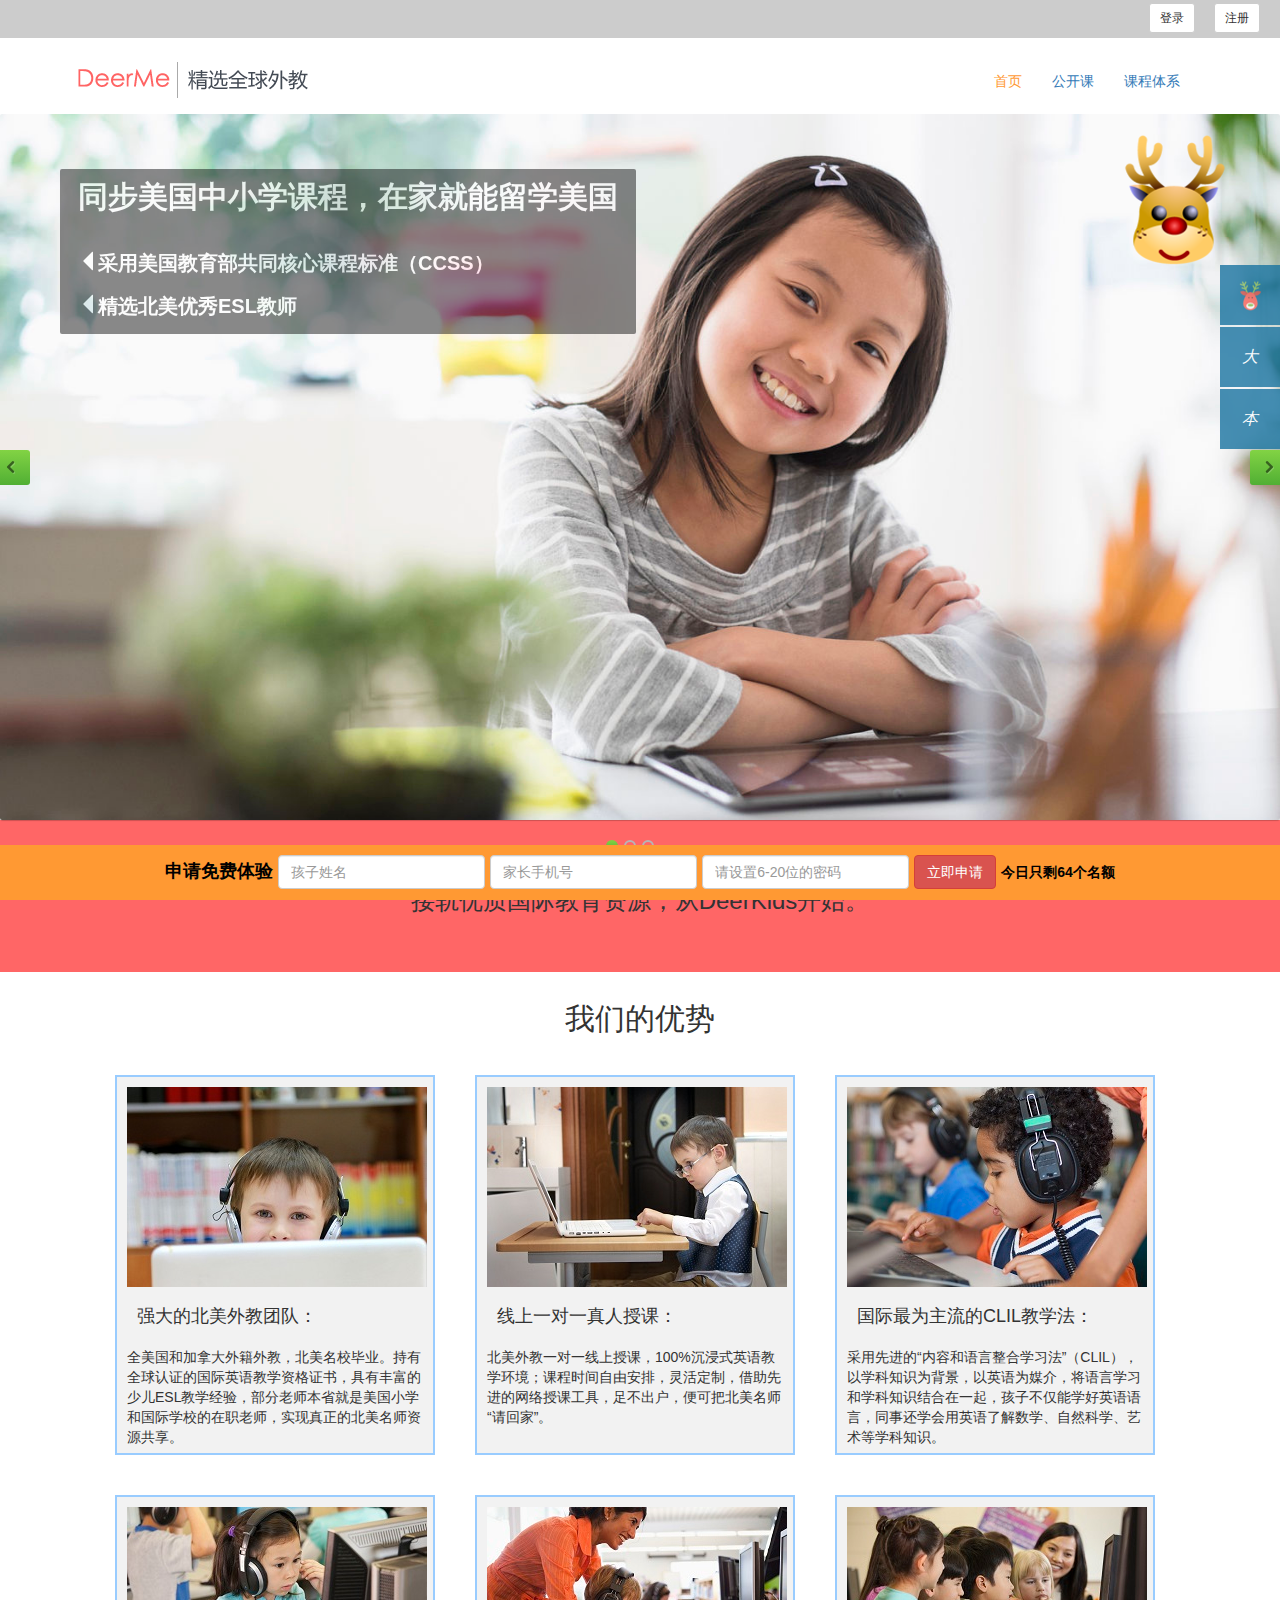
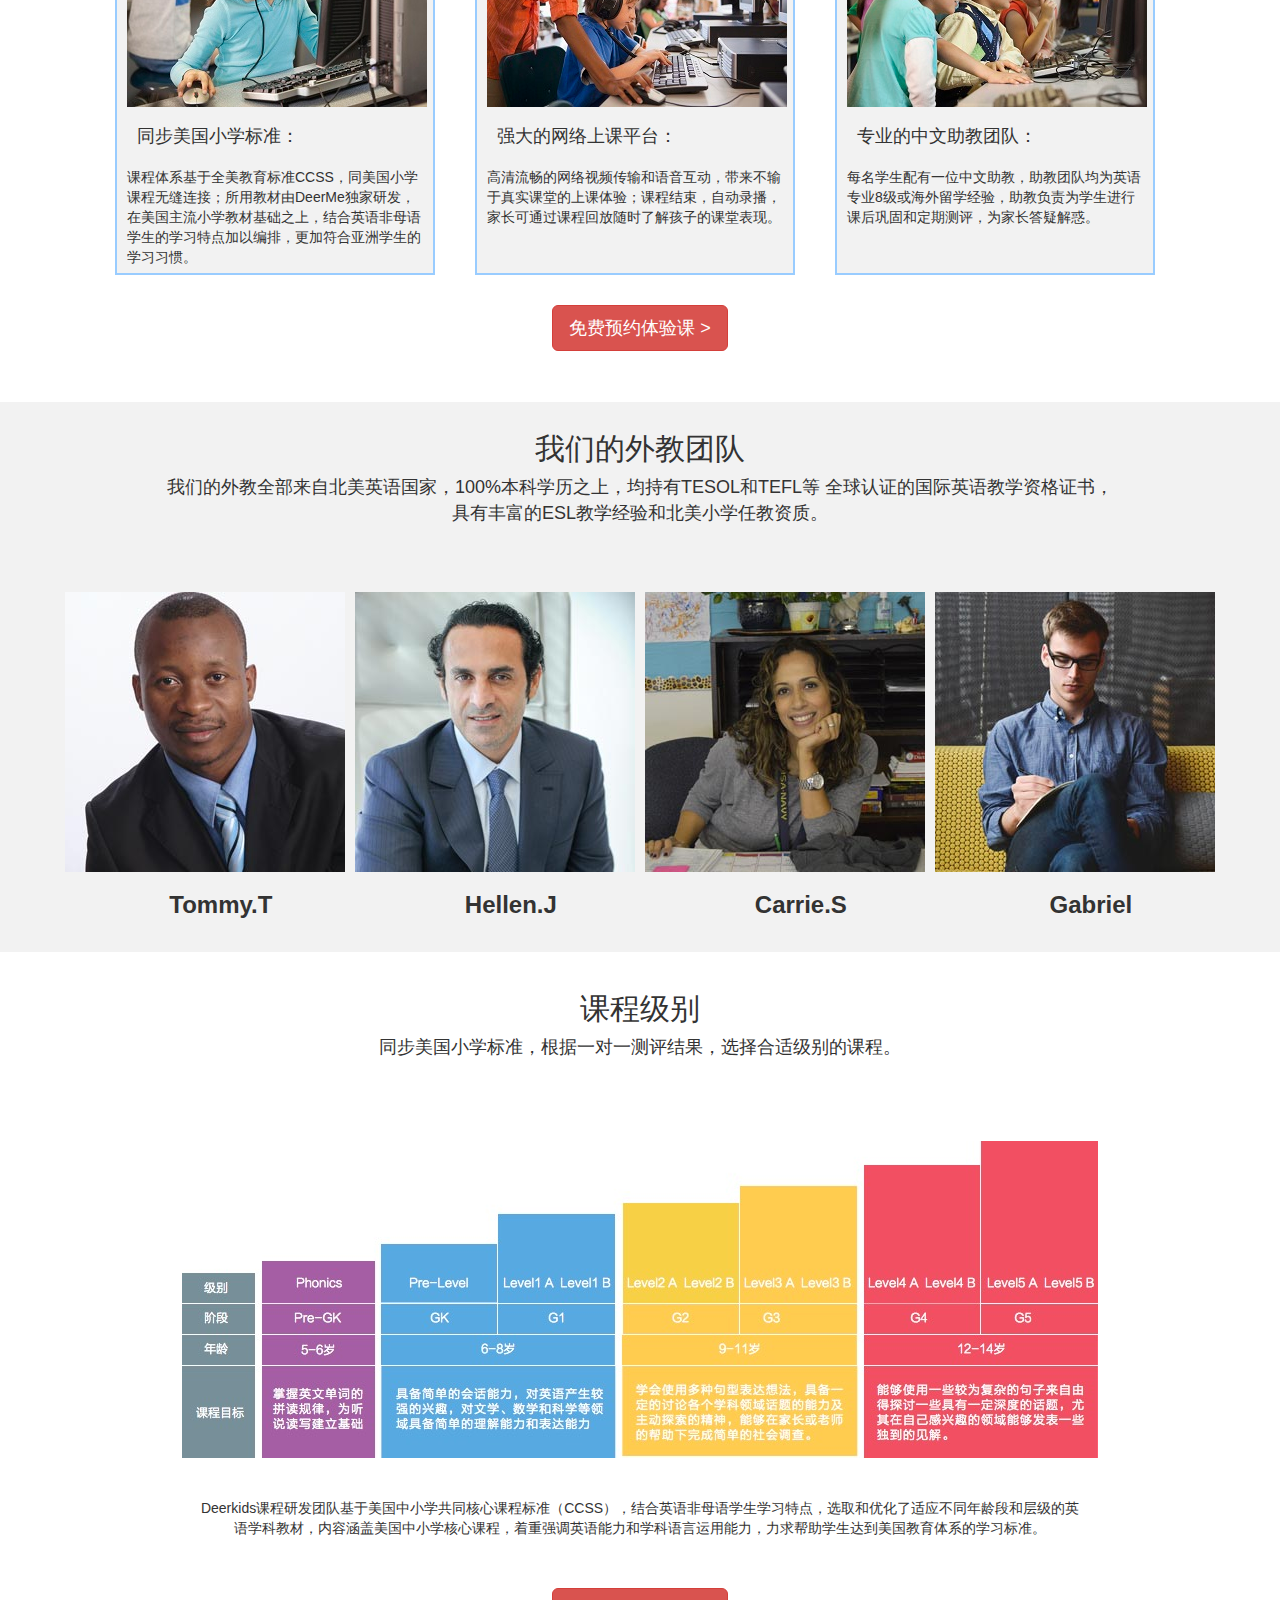
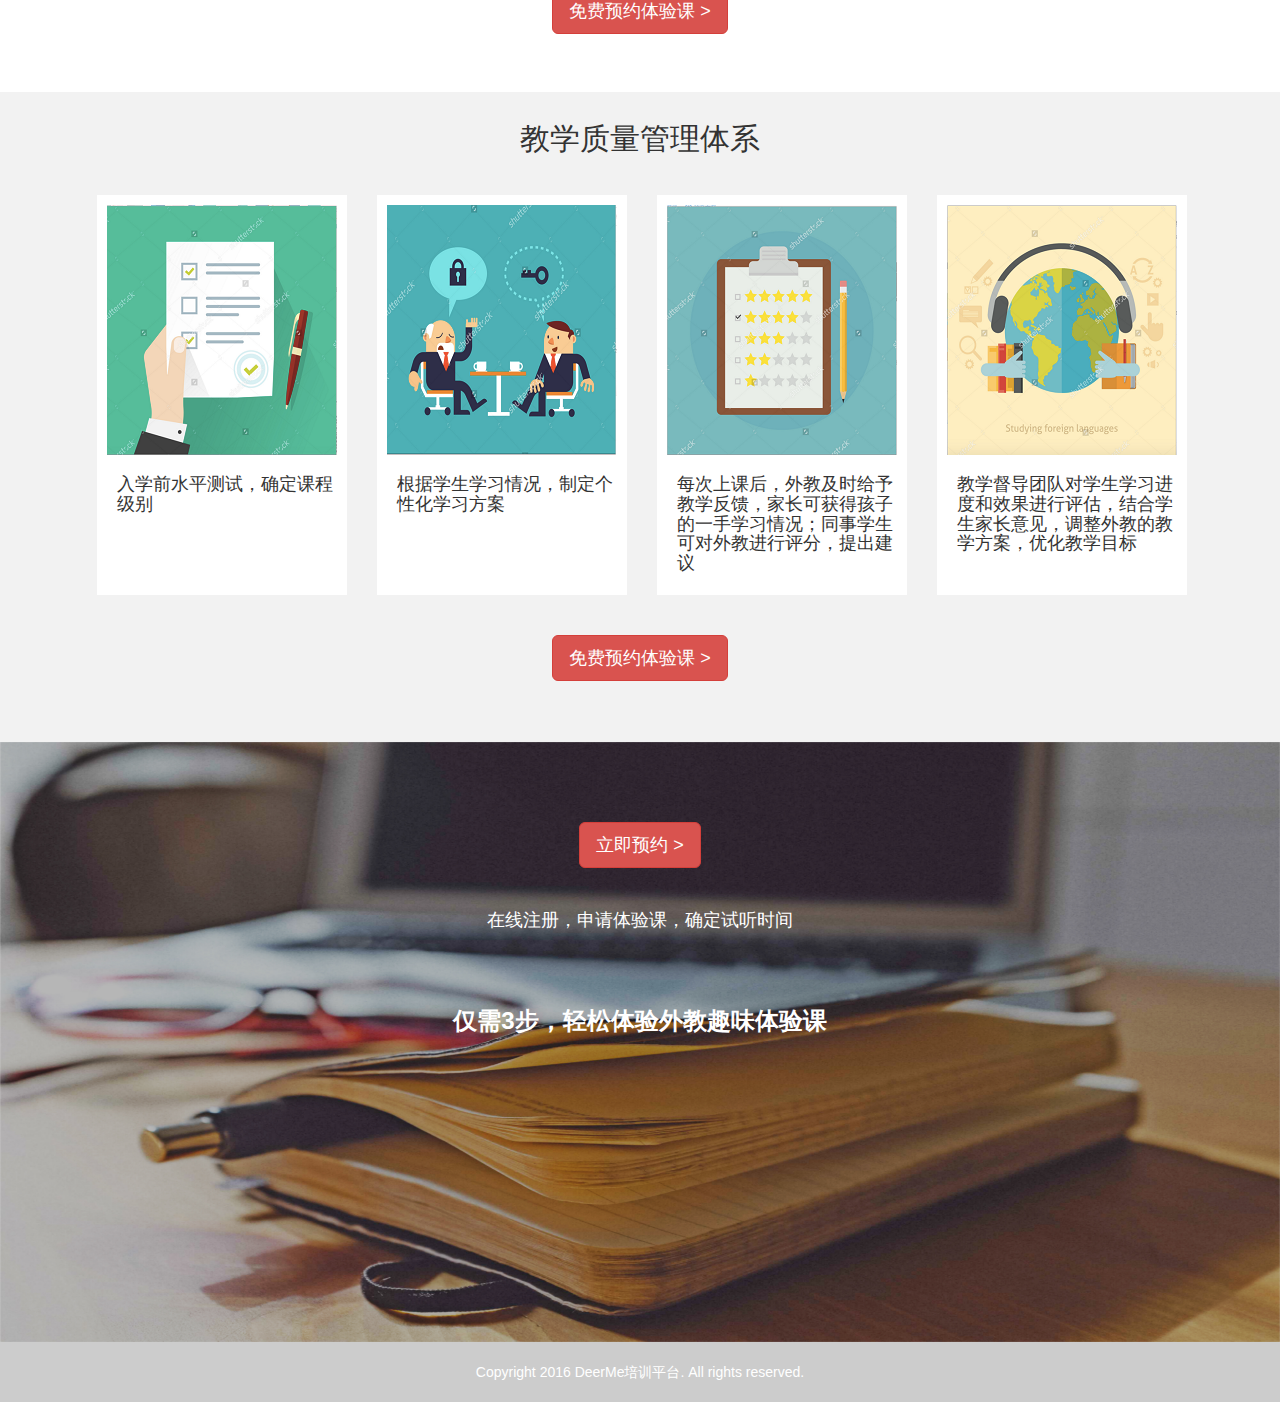
<file: 2016.7.19-DeerMe - 1/2016.7.19-DeerMe - 1/index.html>
<!DOCTYPE html>
<html lang="en">
	<head>
		<meta charset="gb2312">
		<title>DeerMe��ѵƽ̨</title>
		<link rel="stylesheet" href="css/bootstrap.min.css" type="text/css">		
		<link rel="stylesheet" href="css/slider.css" type="text/css">
		<link rel="stylesheet" href="css/index.css" type="text/css">
		<link rel="stylesheet" href="css/rightfix.css" type="text/css">
		<link rel="stylesheet" href="css/teachershow.css" type="text/css">
		<link rel="stylesheet" href="css/navfixed.css" type="text/css">
		
		<script src="js/jquery-1.8.1.min.js"></script>
		<script src="js/jquery.flexslider-min.js"></script>
		<script src="js/index.js"></script>
		<script src="js/bootstrap.min.js"></script>
		<script>
			$(document).ready(function(){
				$('#onregist').on('click', function () {
					window.location.href = 'regist.html';
				})
			});
			
			function loginsubmit(){
				var ischeckok="0";//������֤��ʶ
				var ismobile = /^((\(\d{3}\))|(\d{3}\-))?13\d{9}|14[57]\d{8}|15\d{9}|18\d{9}$/;
				if(($("#inputname").val()=="") || ($("#inputname").val()==null) || 
				($.trim($("#inputname").val().replace(/[ ]/g,"")) != $("#inputname").val())){
					$('#tooltip-inputname').tooltip('show');
				}else{
					if(($("#inputmobile").val()=="") || ($("#inputmobile").val()==null) ||
						($.trim($("#inputmobile").val().replace(/[ ]/g,"")) != $("#inputmobile").val()) ||
						($("#inputmobile").val().length!=11 || !$("#inputmobile").val().match(ismobile))){
						$('#tooltip-inputmobile').tooltip('show');
					}else{
						if(($("#inputpassword").val()=="") || ($("#inputpassword").val()==null) ||
						($.trim($("#inputpassword").val().replace(/[ ]/g,"")) != $("#inputpassword").val()) ||
						($("#inputpassword").val().length<6) || ($("#inputpassword").val().length>20)){
						$('#tooltip-inputmobile').tooltip('show');
						}else{
							ischeckok="1";
						}
					}
				}
				if(ischeckok == "1"){
					$.ajax( {
						type : 'post',
						url : '###',
						data : {
							inputname:$("#inputname").val(),
							inputmobile:$("#inputmobile").val(),
							inputpassword:$("#inputpassword").val()
						},
						cache : false,
						dataType : 'html', //xml,json,script,html
						success : function(data) {
							if(data == "insertok"){
								//###
							}
						},
						error : function() {
							alert("index.html(ajax)��bug����");
						}
					}); 
				}
			}
			
		</script>
	</head>

	<body>
		<div class="top-tip">
			<div class="top-tip-container">
				<div class="top-tip-rl" style="margin-top:-2px;margin-right:10px">
					<button type="button" class="btn btn-default btn-sm" data-toggle="modal" data-target="#loginModal">��¼</button>&nbsp;&nbsp;&nbsp;&nbsp;
					<button type="button" class="btn btn-default btn-sm" id="onregist">ע��</button>
					<!--a class="top-tip-rl-a" href="#"><b>ע��</b></a>&nbsp;&nbsp;&nbsp;&nbsp;
					<a class="top-tip-rl-a" href="#"><b>��¼</b></a>-->
				</div>
			</div>
		</div>
		<!-- ģ̬��Modal�� -->
		<div class="modal fade bs-example-modal-sm" id="loginModal" tabindex="-1" role="dialog" 
		   aria-labelledby="myModalLabel" aria-hidden="true" >
		    <div class="modal-dialog modal-sm" style="width:500px;margin-top:200px">
		        <div class="modal-content" >
		            <div class="modal-header">
			            <button type="button" class="close" 
			               data-dismiss="modal" aria-hidden="true">
			                  &times;
			            </button>
			            <h5 class="modal-title" id="myModalLabel">
		              		 <b>��¼DeerMe</b>
			            </h5>
		         	</div><br><br>
			        <div class="input-group" style="width:100%;padding-left:20px;padding-right:20px">
					    <span class="input-group-addon" id="basic-addon1" style="width:15%"><span class="glyphicon glyphicon-phone"></span></span>
					    <input type="text" name="u_name" class="form-control" placeholder="�����������ֻ�����" aria-describedby="basic-addon1">
					</div><br><br>
					<div class="input-group" style="width:100%;padding-left:20px;padding-right:20px">
					    <span class="input-group-addon" id="basic-addon1" style="width:15%"><span class="glyphicon glyphicon-lock"></span></span>
					    <input type="password" name="u_password" class="form-control" placeholder="���������ĵ�¼����" aria-describedby="basic-addon1">
					</div><br>
					<div class="checkbox" style="width:100%;padding-left:20px;padding-right:20px">
						<label>
							<input type="checkbox">�´��Զ���¼
						</label>
						<label>
							<a style="margin-left:50px">�������룿</a>
						</label>
				    </div><br>				
			        <div style="width:100%;padding-left:20px;padding-right:20px;padding-bottom:20px">        
						<button type="submit" class="btn btn-danger" style="width:100%">��¼</button>							
			        </div>
		        </div><!-- /.modal-content -->
		    </div><!-- /.modal -->
		</div>
		<div class="header">
			<div class="container">
				<div class="navbar-header">
					<a class="navbar-brand" href="#"><img src="img/logo.png"></a>
				</div>
				<div class="collapse navbar-collapse navbar-responsive-collapse navbar-right nav-right">
					<ul class="nav navbar-nav" id="navbar">
						<li><a class="active" href="#">��ҳ</a></li>
						<li><a href="#">������</a></li>
						<li><a href="courses.html">�γ���ϵ</a></li>
					</ul>
				</div>
			</div>
		</div>
		<center>
			<div class="flex-container">
				<div class="flexslider">
					<ul class="slides">
						<li>
							<img src="img/slide1.jpg" />
							<div style="position:absolute;top:220px;left:60px; width:620px;background:#333;opacity:.5;color:#fff">						
								<p style="padding:18px;text-align:left;font-size:20px;font-family:'Microsoft YaHei',Helvetica,sans-serif" >
									<span style="font-size:30px">ͬ��������Сѧ�γ̣��ڼҾ�����ѧ����</span><br><br><br>
									<span class="glyphicon glyphicon-triangle-left" aria-hidden="true"></span>����������������ͬ���Ŀγ̱�׼��CCSS��<br><br>
									<span class="glyphicon glyphicon-triangle-left" aria-hidden="true"></span>��ѡ��������ESL��ʦ
								</p>
							</div>
						</li>			
						<li>
							<img src="img/slide2.jpg" />
							<div style="position:absolute;top:550px;left:290px;width:600px;background:#333;opacity:.5; color:#fff">
								<p style="padding:18px;text-align:left;font-size:20px;font-family:'Microsoft YaHei',Helvetica,sans-serif" >
									<span style="font-size:24px">ȫ��λѧ����ϵ������ѧ��Ӣ��Ӧ������</span><br><br>
									<span class="glyphicon glyphicon-triangle-left" aria-hidden="true"></span>������ѧ����ѧ�����ѧ����Ҫѧ�ƣ�ȫ���νӱ�������<br><br>
									<span class="glyphicon glyphicon-triangle-left" aria-hidden="true"></span>����SIOP��ѧģʽ����������ѧ��������������
								</p>
							</div>
						</li>			
						<li>
							<img src="img/slide3.jpg" />
							<div style="position:absolute;top:200px;left:80px;width:600px;background:#333;opacity:.5;color:#fff">
								<p style="padding:18px;text-align:left;font-size:20px;font-family:'Microsoft YaHei',Helvetica,sans-serif" >
									<span style="font-size:24px">̽����ѧϰ��ʽ����������˼ά</span><br><br>
									<span class="glyphicon glyphicon-triangle-left" aria-hidden="true"></span>��ѧ��Ϊ���ĵĶ��ƻ���ѧ��ȫ�漤��̽������<br><br>
									<span class="glyphicon glyphicon-triangle-left" aria-hidden="true"></span>����˼ά��ͼ�����˼ά���ע���߼������붯��ʵ��
								</p>
							</div>
						</li>
						
					</ul>
				</div>
			</div>
		</center>
				
		<div class="jumbotron" style="text-align:center;background:#ff6666;">
		    <div class="container" >
			    <h3>�ӹ����ʹ��ʽ�����Դ����DeerKids��ʼ��</h3>			 
		    </div>
		</div>
		
		<!--���ǵ�����-->
		<div id="advantage-unit" style="height:980px;background-color:#ffffff;">
			<div class="unit-header">
			    <h2>���ǵ�����</h2>
			</div>
			<div>
			    <ul style="width:1130px;margin:0 auto;">
					<li class="advantage-li" style="float:left;width:320px;height:380px;list-style:none;background-color:#f2f2f2;border:2px solid #99ccff">
						<img src="img/advantage1.jpg" class="img-rounded" style="padding:10px">
						<h4 style="margin-left:20px">ǿ��ı�������Ŷӣ�</h4>
						<p style="padding:10px">ȫ�����ͼ��ô��⼮��̣�������У��ҵ������ȫ����֤�Ĺ���Ӣ���ѧ�ʸ�֤�飬���зḻ���ٶ�ESL��ѧ���飬������ʦ��ʡ��������Сѧ�͹���ѧУ����ְ��ʦ��ʵ�������ı�����ʦ��Դ������</p>
					</li>
					<li class="advantage-li" style="float:left;width:320px;height:380px;list-style:none;background-color:#f2f2f2;border:2px solid #99ccff;margin-left:40px">
						<img src="img/advantage2.jpg" class="img-rounded" style="padding:10px">
						<h4 style="margin-left:20px">����һ��һ�����ڿΣ�</h4>
						<p style="padding:10px">�������һ��һ�����ڿΣ�100%����ʽӢ���ѧ�������γ�ʱ�����ɰ��ţ����ƣ������Ƚ��������ڿι��ߣ��㲻��������ɰѱ�����ʦ����ؼҡ���</p>
					</li>
					<li class="advantage-li" style="float:left;width:320px;height:380px;list-style:none;background-color:#f2f2f2;border:2px solid #99ccff;margin-left:40px">
						<img src="img/advantage3.jpg" class="img-rounded" style="padding:10px">
						<h4 style="margin-left:20px">������Ϊ������CLIL��ѧ����</h4>
						<p style="padding:10px">�����Ƚ��ġ����ݺ���������ѧϰ������CLIL������ѧ��֪ʶΪ��������Ӣ��Ϊý�飬������ѧϰ��ѧ��֪ʶ�����һ�𣬺��Ӳ�����ѧ��Ӣ�����ԣ�ͬ�»�ѧ����Ӣ���˽���ѧ����Ȼ��ѧ��������ѧ��֪ʶ��</p>
					</li>		
					<li class="advantage-li" style="float:left;width:320px;height:380px;list-style:none;background-color:#f2f2f2;border:2px solid #99ccff;margin-top:40px;">
						<img src="img/advantage4.jpg" class="img-rounded" style="padding:10px">
						<h4 style="margin-left:20px">ͬ������Сѧ��׼��</h4>
						<p style="padding:10px">�γ���ϵ����ȫ��������׼CCSS��ͬ����Сѧ�γ��޷����ӣ����ý̲���DeerMe�����з�������������Сѧ�̲Ļ���֮�ϣ����Ӣ���ĸ��ѧ����ѧϰ�ص���Ա��ţ����ӷ�������ѧ����ѧϰϰ�ߡ�</p>
					</li>
					<li class="advantage-li" style="float:left;width:320px;height:380px;list-style:none;background-color:#f2f2f2;border:2px solid #99ccff;margin-top:40px;margin-left:40px">
						<img src="img/advantage5.jpg" class="img-rounded" style="padding:10px">
						<h4 style="margin-left:20px">ǿ��������Ͽ�ƽ̨��</h4>
						<p style="padding:10px">����������������Ƶ���������������������������ʵ���õ��Ͽ����飻�γ̽������Զ�¼�����ҳ���ͨ���γ̻ط���ʱ�˽⺢�ӵĿ��ñ��֡�</p>
					</li>
					<li class="advantage-li" style="float:left;width:320px;height:380px;list-style:none;background-color:#f2f2f2;border:2px solid #99ccff;margin-top:40px;margin-left:40px">
						<img src="img/advantage6.jpg" class="img-rounded" style="padding:10px">
						<h4 style="margin-left:20px">רҵ�����������Ŷӣ�</h4>
						<p style="padding:10px">ÿ��ѧ������һλ�������̣������ŶӾ�ΪӢ��רҵ8��������ѧ���飬���̸���Ϊѧ�����пκ󹮹̺Ͷ��ڲ�����Ϊ�ҳ����ɽ��</p>
					</li>
			    </ul>				
			</div>
			<div style="text-align:center;padding-top:830px">
				<button type="button" class="btn btn-danger btn-lg">���ԤԼ����� ></button>
			</div>
		</div>
		<!--���ǵ�����-->
		
		<!--���ǵ�����Ŷ�-->
		<div id="teacher-unit" style="height:550px;background-color:#f2f2f2">
			<div class="unit-header">
			    <h2 style="padding-top:30px">���ǵ�����Ŷ�</h2>
				<p style="font-size:18px">���ǵ����ȫ�����Ա���Ӣ����ң�100%����ѧ��֮�ϣ�������TESOL��TEFL��
				ȫ����֤�Ĺ���Ӣ���ѧ�ʸ�֤�飬<br>���зḻ��ESL��ѧ����ͱ���Сѧ�ν����ʡ�</p>
			</div>
			<div style="text-align:center">
				<ul class="pictureshow">
					<li style="margin-left:-20px">
						<div class="boxgrid slidedown" id="boxgrid1">
							<img src="img/teacher1.jpg" width="280" height="280" class="cover" style="top: 0px;">
							<h3>
								<b>Tommy.T</b>
							</h3>
							<p style="padding:10px">Tommy.T��ҵ��Ӣ��Warwick��ѧ���������ѧ�������ࣩѧʿ��ӵ��ԭ֭ԭζ�׶ؿ�����Ӣ����ʿ��</p>
						</div>
					</li>
					<li>
						<div class="boxgrid slidedown" id="boxgrid2">
							<img src="img/teacher2.jpg" width="280" height="280" class="cover" style="top: 0px;">
							<h3>
								<b>Hellen.J</b>
							</h3>
							<p style="padding:10px">Hellen.J��ҵ��Ӣ��Warwick��ѧ���������ѧ�������ࣩѧʿ��ӵ��ԭ֭ԭζ�׶ؿ�����Ӣ����ʿ��</p>
						</div>
					</li>
					<li>
						<div class="boxgrid slidedown" id="boxgrid3">
							<img src="img/teacher3.jpg" width="280" height="280" class="cover" style="top: 0px;">
							<h3>
								<b>Carrie.S</b>
							</h3>
							<p style="padding:10px">Carrie.S��ҵ��Ӣ��Warwick��ѧ���������ѧ�������ࣩѧʿ��ӵ��ԭ֭ԭζ�׶ؿ�����Ӣ����ʿ��</p>
						</div>
					</li>
					<li>
						<div class="boxgrid slidedown" id="boxgrid4">
							<img src="img/teacher4.jpg" width="280" height="280" class="cover" style="top: 0px;">
							<h3>
								<b>Gabriel</b>
							</h3>
							<p style="padding:10px">Gabriel��ҵ��Ӣ��Warwick��ѧ���������ѧ�������ࣩѧʿ��ӵ��ԭ֭ԭζ�׶ؿ�����Ӣ����ʿ��</p>
						</div>
					</li>
					<li style="text-align:center;height:100px;">
						<h3>
							<b>Tommy.T&nbsp;&nbsp;</b>
						</h3>
					</li>
					<li style="text-align:center;height:100px;">
						<h3>
							<b>Hellen.J&nbsp;&nbsp;</b>
						</h3>
					</li>
					<li style="text-align:center;height:100px;">
						<h3>
							<b>Carrie.S&nbsp;&nbsp;</b>
						</h3>
					</li>
					<li style="text-align:center;height:100px;">
						<h3>
							<b>Gabriel&nbsp;&nbsp;</b>
						</h3>
					</li>
					<div class="cle"></div>
				</ul>
			</div>
		</div>
		<!--���ǵ�����Ŷ�-->
		
		<!--�γ̼���-->
		<div id="course-unit" style="height:700px;background-color:#ffffff;">
			<div class="unit-header">
			    <h2 style="padding-top:20px">�γ̼���</h2>
				<p style="font-size:18px">ͬ������Сѧ��׼������һ��һ���������ѡ����ʼ���Ŀγ̡�</p>
			</div>
			<div style="text-align:center;padding-top:40px">
			    <img src="img/course.jpg" /><br><br><br>
				<p class="text-center" style="padding-left:200px;padding-right:200px">Deerkids�γ��з��Ŷӻ���������Сѧ��ͬ���Ŀγ̱�׼��CCSS�������Ӣ���ĸ��ѧ��ѧϰ�ص㣬ѡȡ���Ż�����Ӧ��ͬ����κͲ㼶��Ӣ��ѧ�ƽ̲ģ����ݺ���������Сѧ���Ŀγ̣�����ǿ��Ӣ��������ѧ�����������������������ѧ���ﵽ����������ϵ��ѧϰ��׼��</p><br><br>
				<button type="button" class="btn btn-danger btn-lg">���ԤԼ����� ></button>
			</div>
			
		</div>
		<!--�γ̼���-->
		
		<!--��ѧ����������ϵ-->
		<div id="teachingquality-unit" style="height:650px;background-color:#f2f2f2;">
			<div class="unit-header">
			    <h2 style="padding-top:30px">��ѧ����������ϵ</h2>
			</div>
			<div>
			    <ul style="width:1130px;margin:0 auto;">
					<li style="float:left;width:250px;height:400px;list-style:none;background-color:#ffffff;margin-left:-18px">
						<img src="img/teaching1.png" class="img-rounded" style="padding:10px">
						<h4 style="margin-left:20px">��ѧǰˮƽ���ԣ�ȷ���γ̼���</h4>
					</li>
					<li style="float:left;width:250px;height:400px;list-style:none;background-color:#ffffff;margin-left:30px">
						<img src="img/teaching2.png" class="img-rounded" style="padding:10px">
						<h4 style="margin-left:20px">����ѧ��ѧϰ������ƶ����Ի�ѧϰ����</h4>
					</li>
					<li style="float:left;width:250px;height:400px;list-style:none;background-color:#ffffff;margin-left:30px">
						<img src="img/teaching3.png" class="img-rounded" style="padding:10px">
						<h4 style="margin-left:20px">ÿ���Ͽκ���̼�ʱ�����ѧ�������ҳ��ɻ�ú��ӵ�һ��ѧϰ�����ͬ��ѧ���ɶ���̽������֣��������</h4>
					</li>
					<li style="float:left;width:250px;height:400px;list-style:none;background-color:#ffffff;margin-left:30px">
						<img src="img/teaching4.png" class="img-rounded" style="padding:10px">
						<h4 style="margin-left:20px">��ѧ�����ŶӶ�ѧ��ѧϰ���Ⱥ�Ч���������������ѧ���ҳ������������̵Ľ�ѧ�������Ż���ѧĿ��</h4>
					</li>
			    </ul>				
			</div><br><br>
			<div style="text-align:center;margin-top:380px"><br>
				<button type="button" class="btn btn-danger btn-lg">���ԤԼ����� ></button>
			</div>
		</div>
		<!--��ѧ����������ϵ-->
		
		<div id="begin-unit" style="height:600px;background:url(img/begin.jpg);background-size:100% 100%;background-color:#ffffff;">
			<div class="unit-header" style="padding:80px">
			    <button type="button" class="btn btn-danger btn-lg">����ԤԼ ></button><br><br><br>
				<p class="text-center" style="color:#ffffff;font-size:18px">����ע�ᣬ��������Σ�ȷ������ʱ��</p><br><br><br>
				<p class="text-center" style="color:#ffffff;font-size:24px"><b>����3���������������Ȥζ�����</b></p>
			</div>
		</div>
		
		<!--�ײ��̶�-->
		<div style="position: fixed;vertical-align: middle;" id="register" class="register-bar">
			<div class="inner">				
				<form class="form-inline">
				    <b>�����������</b>
				    <div class="form-group">
						<a href="#" id="tooltip-inputname" data-toggle="tooltip" title="����������������">
							<input type="text" class="form-control" id="inputname" placeholder="��������">
						</a>
				    </div>
				    <div class="form-group">
						<a href="#" id="tooltip-inputmobile" data-toggle="tooltip" title="�ҳ��ֻ�����������">
							<input type="text" class="form-control" id="inputmobile" placeholder="�ҳ��ֻ���">
						</a>
				    </div>
					<div class="form-group">
						<a href="#" id="tooltip-inputpassword" data-toggle="tooltip" title="������������">
							<input type="password" class="form-control" id="inputpassword" placeholder="������6-20λ������">
						</a>
				    </div>
				    <button type="button" class="btn btn-danger" onclick="return loginsubmit()">��������</button>
					<b style="font-size:14px">����ֻʣ64������</b>
				</form>
			</div>
		</div>
		<!--�ײ��̶�-->
		
		<!-- �ײ���Ȩ��Ϣ -->
		<div id="footer">
			<div id="info-foot">
				<p>Copyright 2016 DeerMe��ѵƽ̨. All rights reserved.</p>
			</div>
		</div>
		<!-- /�ײ���Ȩ��Ϣ --> 
			
		<!-- �Ҳർ�� -->
		<div class="rightNav" style="z-index:9999;">
			<a class="bigfix" target="_blank" href="http://www.apple.com/cn/"><img src="img/fix11.png" title="������ӵ�ƻ������"/></a>
			<a class="smallfix" target="_blank" href="https://www.baidu.com" style="right: -110px;"><em><img src="img/fix1.png"/></em>���ʰٶ�</a>
			<a class="smallfix" target="_blank" href="http://www.qq.com" style="right: -110px;"><em>��</em>�绰��ѯ</a>
			<a class="smallfix" target="_blank" href="http://www.sina.com.cn/" style="right: -110px;"><em>��</em>��������</a>
		</div>
		<script type="text/javascript">
			var btb=$(".rightNav");
			var tempS;
			$(".rightNav").hover(function(){
					var thisObj = $(this);
					tempS = setTimeout(function(){
					thisObj.find("a").each(function(i){
						var tA=$(this);
						setTimeout(function(){ tA.animate({right:"0"},300);},50*i);
					});
				},200);

			},function(){
				if(tempS){ clearTimeout(tempS); }
				$(this).find("a").each(function(i){
					var tA=$(this);
					setTimeout(function(){ tA.animate({right:"-110"},300,function(){
					});},50*i);
				});

			});
			var isIE6 = !!window.ActiveXObject&&!window.XMLHttpRequest;
			if( isIE6 ){ $(window).scroll(function(){ btb.css("top", $(document).scrollTop()+100) }); }
			
			$(function () { 
				$('#tooltip-inputname').tooltip('hide');//input���������ʾ����
				$('#tooltip-inputmobile').tooltip('hide');
				$('#tooltip-inputpassword').tooltip('hide');
			});	
		</script>
	</body>
</html>
</file>
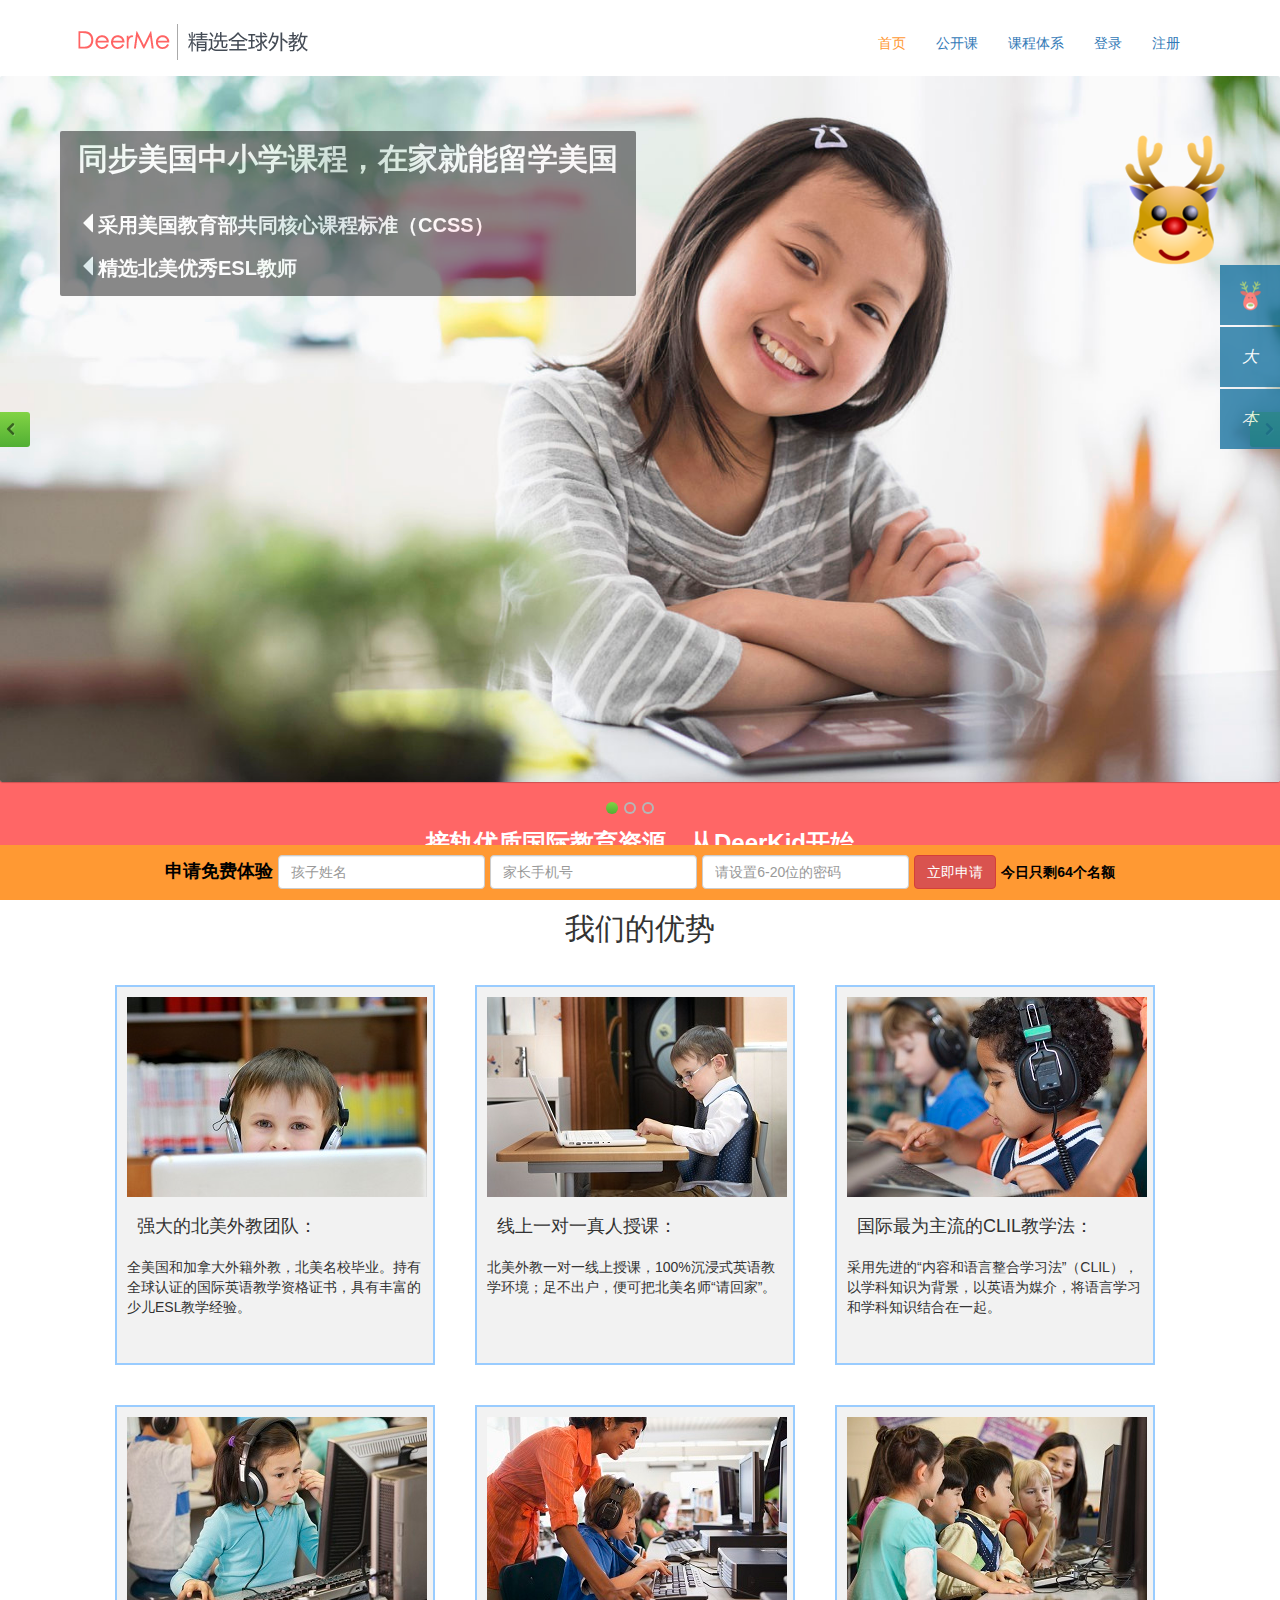
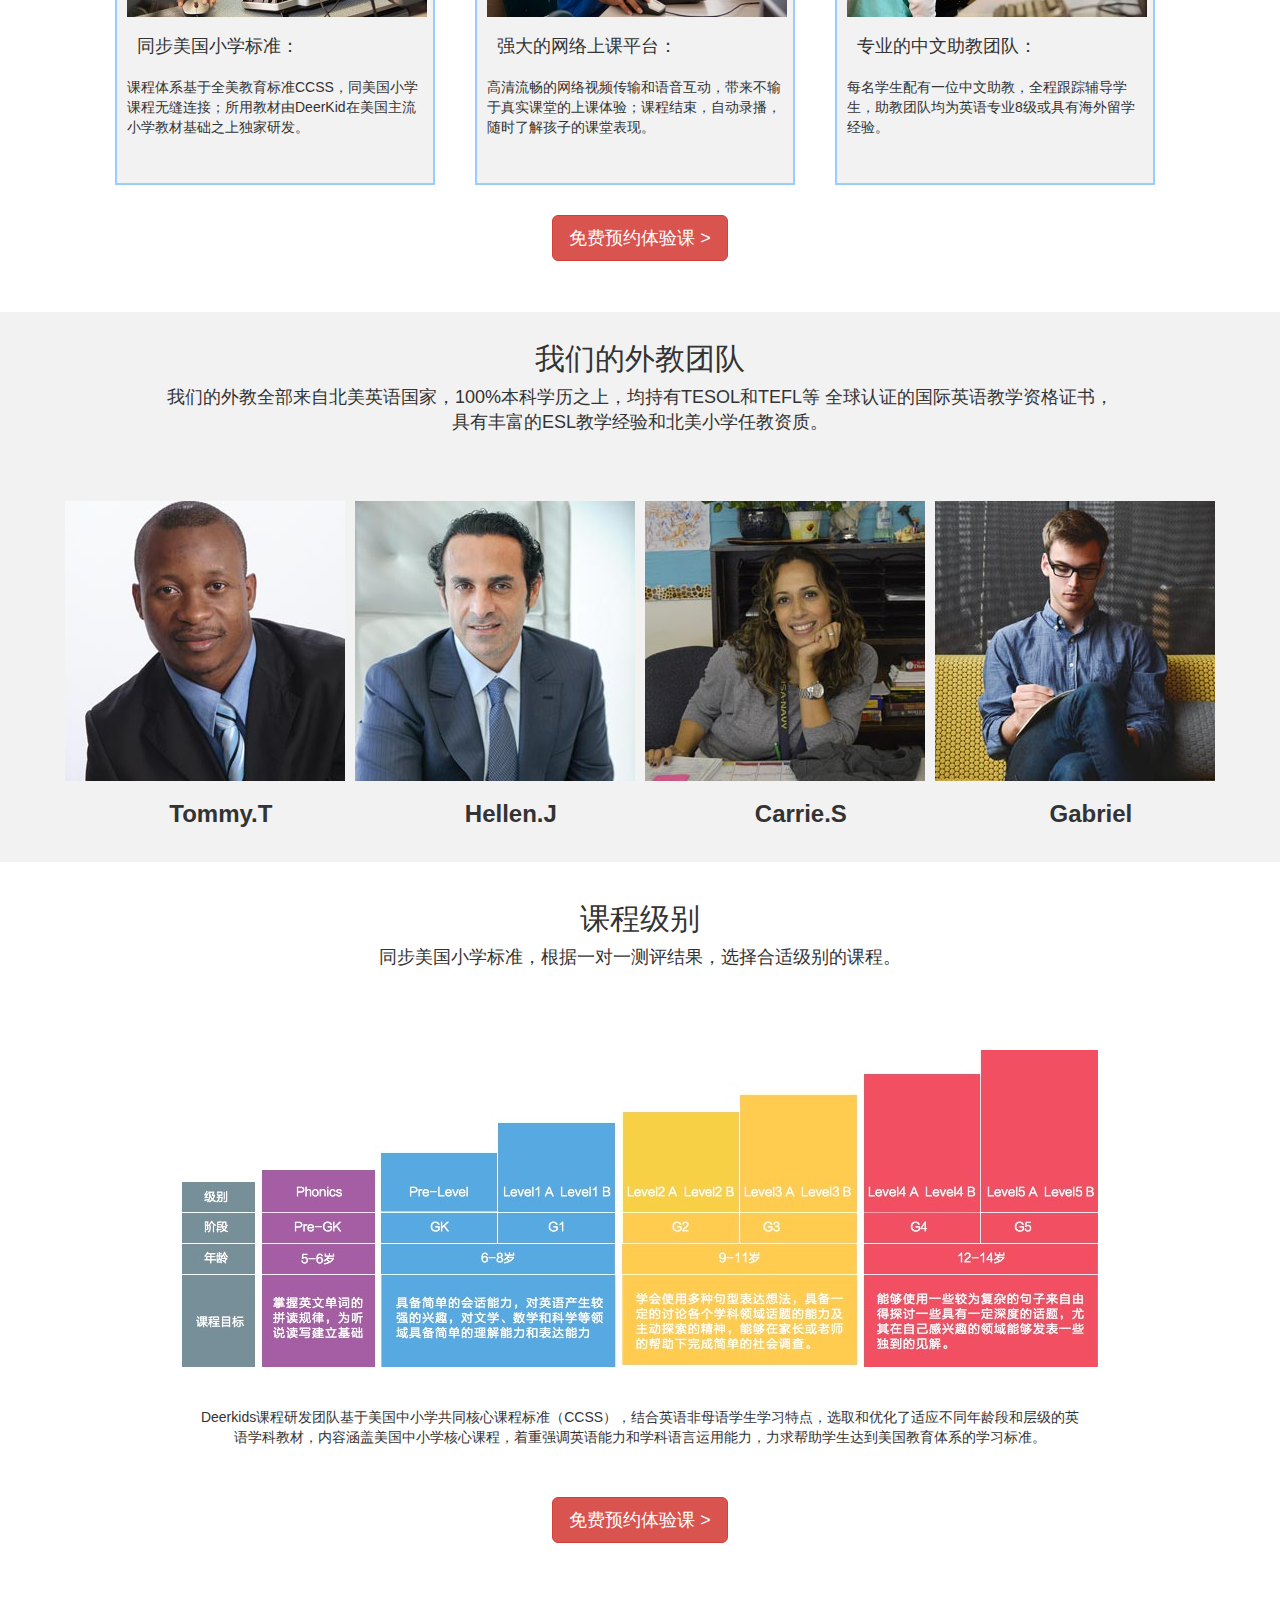
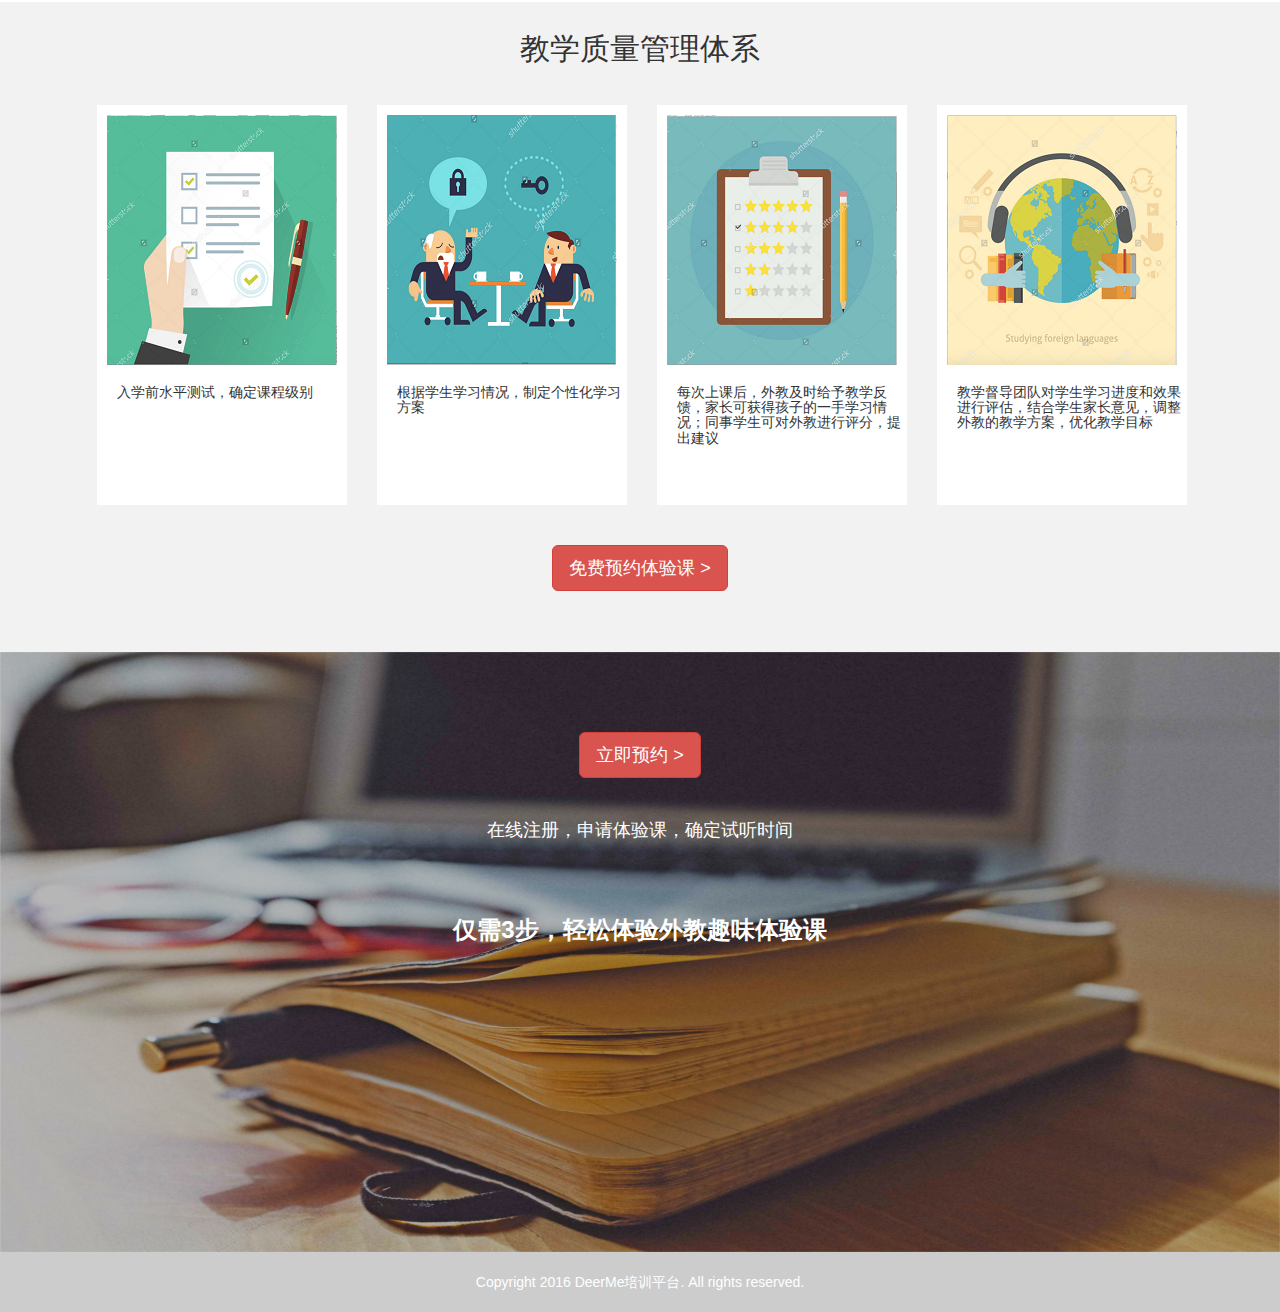
<file: 2016.7.26-DeerMe - 1/2016.7.26-DeerMe - 1/index.html>
<!DOCTYPE html>
<html lang="en">
	<head>
		<meta charset="gb2312">
		<title>DeerMe��ѵƽ̨</title>
		<link rel="stylesheet" href="css/bootstrap.min.css" type="text/css">		
		<link rel="stylesheet" href="css/slider.css" type="text/css">
		<link rel="stylesheet" href="css/index.css" type="text/css">
		<link rel="stylesheet" href="css/rightfix.css" type="text/css">
		<link rel="stylesheet" href="css/teachershow.css" type="text/css">
		<link rel="stylesheet" href="css/navfixed.css" type="text/css">
		
		<script src="js/jquery-1.8.1.min.js"></script>
		<script src="js/jquery.flexslider-min.js"></script>
		<script src="js/index.js"></script>
		<script src="js/bootstrap.min.js"></script>
		<script>		
			function loginsubmit(){
				var ischeckok="0";//������֤��ʶ
				var ismobile = /^((\(\d{3}\))|(\d{3}\-))?13\d{9}|14[57]\d{8}|15\d{9}|18\d{9}$/;
				if(($("#inputname").val()=="") || ($("#inputname").val()==null) || 
				($.trim($("#inputname").val().replace(/[ ]/g,"")) != $("#inputname").val())){
					$('#tooltip-inputname').tooltip('show');
				}else{
					if(($("#inputmobile").val()=="") || ($("#inputmobile").val()==null) ||
						($.trim($("#inputmobile").val().replace(/[ ]/g,"")) != $("#inputmobile").val()) ||
						($("#inputmobile").val().length!=11 || !$("#inputmobile").val().match(ismobile))){
						$('#tooltip-inputmobile').tooltip('show');
					}else{
						if(($("#inputpassword").val()=="") || ($("#inputpassword").val()==null) ||
						($.trim($("#inputpassword").val().replace(/[ ]/g,"")) != $("#inputpassword").val()) ||
						($("#inputpassword").val().length<6) || ($("#inputpassword").val().length>20)){
						$('#tooltip-inputmobile').tooltip('show');
						}else{
							ischeckok="1";
						}
					}
				}
				if(ischeckok == "1"){
					$.ajax( {
						type : 'post',
						url : '###',
						data : {
							inputname:$("#inputname").val(),
							inputmobile:$("#inputmobile").val(),
							inputpassword:$("#inputpassword").val()
						},
						cache : false,
						dataType : 'html', //xml,json,script,html
						success : function(data) {
							if(data == "insertok"){
								//###
							}
						},
						error : function() {
							alert("index.html(ajax)��bug����");
						}
					}); 
				}
			}
			
		</script>
	</head>

	<body>
		<!-- ģ̬��Modal�� -->
		<div class="modal fade bs-example-modal-sm" id="loginModal" tabindex="-1" role="dialog" 
		   aria-labelledby="myModalLabel" aria-hidden="true" >
		    <div class="modal-dialog modal-sm" style="width:500px;margin-top:200px">
		        <div class="modal-content" >
		            <div class="modal-header">
			            <button type="button" class="close" 
			               data-dismiss="modal" aria-hidden="true">
			                  &times;
			            </button>
			            <h5 class="modal-title" id="myModalLabel">
		              		 <b>��¼DeerMe</b>
			            </h5>
		         	</div><br><br>
			        <div class="input-group" style="width:100%;padding-left:20px;padding-right:20px">
					    <span class="input-group-addon" id="basic-addon1" style="width:15%"><span class="glyphicon glyphicon-phone"></span></span>
					    <input type="text" name="u_name" class="form-control" placeholder="�����������ֻ�����" aria-describedby="basic-addon1">
					</div><br><br>
					<div class="input-group" style="width:100%;padding-left:20px;padding-right:20px">
					    <span class="input-group-addon" id="basic-addon1" style="width:15%"><span class="glyphicon glyphicon-lock"></span></span>
					    <input type="password" name="u_password" class="form-control" placeholder="���������ĵ�¼����" aria-describedby="basic-addon1">
					</div><br>
					<div class="checkbox" style="width:100%;padding-left:20px;padding-right:20px">
						<label>
							<input type="checkbox">�´��Զ���¼
						</label>
						<label>
							<a style="margin-left:50px">�������룿</a>
						</label>
				    </div><br>				
			        <div style="width:100%;padding-left:20px;padding-right:20px;padding-bottom:20px">        
						<button type="submit" class="btn btn-danger" style="width:100%">��¼</button>							
			        </div>
		        </div><!-- /.modal-content -->
		    </div><!-- /.modal -->
		</div>
		<div class="header">
			<div class="container">
				<div class="navbar-header">
					<a class="navbar-brand" href="#"><img src="img/logo.png"></a>
				</div>
				<div class="collapse navbar-collapse navbar-responsive-collapse navbar-right nav-right">
					<ul class="nav navbar-nav" id="navbar">
						<li><a class="active" href="#">��ҳ</a></li>
						<li><a href="#">������</a></li>
						<li><a href="courses.html">�γ���ϵ</a></li>
						<li><a target="_blank" href="regist.html">��¼</a></li>
						<li><a target="_blank" href="regist.html">ע��</a></li>
						<!--<li><button type="button" class="btn btn-default btn-sm" data-toggle="modal" data-target="#loginModal">��¼</button></li>
						<li><button type="button" class="btn btn-default btn-sm" id="onregist">ע��</button></li>-->
					</ul>
				</div>
			</div>
		</div>
		<center>
			<div class="flex-container">
				<div class="flexslider">
					<ul class="slides">
						<li>
							<img src="img/slide1.jpg" />
							<div style="position:absolute;top:220px;left:60px; width:620px;background:#333;opacity:.5;color:#fff">						
								<p style="padding:18px;text-align:left;font-size:20px;font-family:'Microsoft YaHei',Helvetica,sans-serif" >
									<span style="font-size:30px">ͬ��������Сѧ�γ̣��ڼҾ�����ѧ����</span><br><br><br>
									<span class="glyphicon glyphicon-triangle-left" aria-hidden="true"></span>����������������ͬ���Ŀγ̱�׼��CCSS��<br><br>
									<span class="glyphicon glyphicon-triangle-left" aria-hidden="true"></span>��ѡ��������ESL��ʦ
								</p>
							</div>
						</li>			
						<li>
							<img src="img/slide2.jpg" />
							<div style="position:absolute;top:550px;left:290px;width:600px;background:#333;opacity:.5; color:#fff">
								<p style="padding:18px;text-align:left;font-size:20px;font-family:'Microsoft YaHei',Helvetica,sans-serif" >
									<span style="font-size:24px">ȫ��λѧ����ϵ������ѧ��Ӣ��Ӧ������</span><br><br>
									<span class="glyphicon glyphicon-triangle-left" aria-hidden="true"></span>������ѧ����ѧ�����ѧ����Ҫѧ�ƣ�ȫ���νӱ�������<br><br>
									<span class="glyphicon glyphicon-triangle-left" aria-hidden="true"></span>����SIOP��ѧģʽ����������ѧ��������������
								</p>
							</div>
						</li>			
						<li>
							<img src="img/slide3.jpg" />
							<div style="position:absolute;top:200px;left:80px;width:600px;background:#333;opacity:.5;color:#fff">
								<p style="padding:18px;text-align:left;font-size:20px;font-family:'Microsoft YaHei',Helvetica,sans-serif" >
									<span style="font-size:24px">̽����ѧϰ��ʽ����������˼ά</span><br><br>
									<span class="glyphicon glyphicon-triangle-left" aria-hidden="true"></span>��ѧ��Ϊ���ĵĶ��ƻ���ѧ��ȫ�漤��̽������<br><br>
									<span class="glyphicon glyphicon-triangle-left" aria-hidden="true"></span>����˼ά��ͼ�����˼ά���ע���߼������붯��ʵ��
								</p>
							</div>
						</li>
						
					</ul>
				</div>
			</div>
		</center>
				
		<div class="jumbotron" style="height:120px;text-align:center;background:#ff6666;color:#ffffff;margin-top:-20px">
		    <div class="container" >
			    <h3><b>�ӹ����ʹ��ʽ�����Դ����DeerKid��ʼ</b></h3>			 
		    </div>
		</div>
		
		<!--���ǵ�����-->
		<div id="advantage-unit" style="height:980px;background-color:#ffffff;">
			<div class="unit-header">
			    <h2>���ǵ�����</h2>
			</div>
			<div>
			    <ul style="width:1130px;margin:0 auto;">
					<li class="advantage-li" style="float:left;width:320px;height:380px;list-style:none;background-color:#f2f2f2;border:2px solid #99ccff">
						<img src="img/advantage1.jpg" class="img-rounded" style="padding:10px">
						<h4 style="margin-left:20px">ǿ��ı�������Ŷӣ�</h4>
						<p style="padding:10px">ȫ�����ͼ��ô��⼮��̣�������У��ҵ������ȫ����֤�Ĺ���Ӣ���ѧ�ʸ�֤�飬���зḻ���ٶ�ESL��ѧ���顣</p>
					</li>
					<li class="advantage-li" style="float:left;width:320px;height:380px;list-style:none;background-color:#f2f2f2;border:2px solid #99ccff;margin-left:40px">
						<img src="img/advantage2.jpg" class="img-rounded" style="padding:10px">
						<h4 style="margin-left:20px">����һ��һ�����ڿΣ�</h4>
						<p style="padding:10px">�������һ��һ�����ڿΣ�100%����ʽӢ���ѧ�������㲻��������ɰѱ�����ʦ����ؼҡ���</p>
					</li>
					<li class="advantage-li" style="float:left;width:320px;height:380px;list-style:none;background-color:#f2f2f2;border:2px solid #99ccff;margin-left:40px">
						<img src="img/advantage3.jpg" class="img-rounded" style="padding:10px">
						<h4 style="margin-left:20px">������Ϊ������CLIL��ѧ����</h4>
						<p style="padding:10px">�����Ƚ��ġ����ݺ���������ѧϰ������CLIL������ѧ��֪ʶΪ��������Ӣ��Ϊý�飬������ѧϰ��ѧ��֪ʶ�����һ��</p>
					</li>		
					<li class="advantage-li" style="float:left;width:320px;height:380px;list-style:none;background-color:#f2f2f2;border:2px solid #99ccff;margin-top:40px;">
						<img src="img/advantage4.jpg" class="img-rounded" style="padding:10px">
						<h4 style="margin-left:20px">ͬ������Сѧ��׼��</h4>
						<p style="padding:10px">�γ���ϵ����ȫ��������׼CCSS��ͬ����Сѧ�γ��޷����ӣ����ý̲���DeerKid����������Сѧ�̲Ļ���֮�϶����з���</p>
					</li>
					<li class="advantage-li" style="float:left;width:320px;height:380px;list-style:none;background-color:#f2f2f2;border:2px solid #99ccff;margin-top:40px;margin-left:40px">
						<img src="img/advantage5.jpg" class="img-rounded" style="padding:10px">
						<h4 style="margin-left:20px">ǿ��������Ͽ�ƽ̨��</h4>
						<p style="padding:10px">����������������Ƶ���������������������������ʵ���õ��Ͽ����飻�γ̽������Զ�¼������ʱ�˽⺢�ӵĿ��ñ��֡�</p>
					</li>
					<li class="advantage-li" style="float:left;width:320px;height:380px;list-style:none;background-color:#f2f2f2;border:2px solid #99ccff;margin-top:40px;margin-left:40px">
						<img src="img/advantage6.jpg" class="img-rounded" style="padding:10px">
						<h4 style="margin-left:20px">רҵ�����������Ŷӣ�</h4>
						<p style="padding:10px">ÿ��ѧ������һλ�������̣�ȫ�̸��ٸ���ѧ���������ŶӾ�ΪӢ��רҵ8������к�����ѧ���顣</p>
					</li>
			    </ul>				
			</div>
			<div style="text-align:center;padding-top:830px">
				<button type="button" class="btn btn-danger btn-lg">���ԤԼ����� ></button>
			</div>
		</div>
		<!--���ǵ�����-->
		
		<!--���ǵ�����Ŷ�-->
		<div id="teacher-unit" style="height:550px;background-color:#f2f2f2">
			<div class="unit-header">
			    <h2 style="padding-top:30px">���ǵ�����Ŷ�</h2>
				<p style="font-size:18px">���ǵ����ȫ�����Ա���Ӣ����ң�100%����ѧ��֮�ϣ�������TESOL��TEFL��
				ȫ����֤�Ĺ���Ӣ���ѧ�ʸ�֤�飬<br>���зḻ��ESL��ѧ����ͱ���Сѧ�ν����ʡ�</p>
			</div>
			<div style="text-align:center">
				<ul class="pictureshow">
					<li style="margin-left:-20px">
						<div class="boxgrid slidedown" id="boxgrid1">
							<img src="img/teacher1.jpg" width="280" height="280" class="cover" style="top: 0px;">
							<h3>
								<b>Tommy.T</b>
							</h3>
							<p style="padding:10px">Tommy.T��ҵ��Ӣ��Warwick��ѧ���������ѧ�������ࣩѧʿ��ӵ��ԭ֭ԭζ�׶ؿ�����Ӣ����ʿ��</p>
						</div>
					</li>
					<li>
						<div class="boxgrid slidedown" id="boxgrid2">
							<img src="img/teacher2.jpg" width="280" height="280" class="cover" style="top: 0px;">
							<h3>
								<b>Hellen.J</b>
							</h3>
							<p style="padding:10px">Hellen.J��ҵ��Ӣ��Warwick��ѧ���������ѧ�������ࣩѧʿ��ӵ��ԭ֭ԭζ�׶ؿ�����Ӣ����ʿ��</p>
						</div>
					</li>
					<li>
						<div class="boxgrid slidedown" id="boxgrid3">
							<img src="img/teacher3.jpg" width="280" height="280" class="cover" style="top: 0px;">
							<h3>
								<b>Carrie.S</b>
							</h3>
							<p style="padding:10px">Carrie.S��ҵ��Ӣ��Warwick��ѧ���������ѧ�������ࣩѧʿ��ӵ��ԭ֭ԭζ�׶ؿ�����Ӣ����ʿ��</p>
						</div>
					</li>
					<li>
						<div class="boxgrid slidedown" id="boxgrid4">
							<img src="img/teacher4.jpg" width="280" height="280" class="cover" style="top: 0px;">
							<h3>
								<b>Gabriel</b>
							</h3>
							<p style="padding:10px">Gabriel��ҵ��Ӣ��Warwick��ѧ���������ѧ�������ࣩѧʿ��ӵ��ԭ֭ԭζ�׶ؿ�����Ӣ����ʿ��</p>
						</div>
					</li>
					<li style="text-align:center;height:100px;">
						<h3>
							<b>Tommy.T&nbsp;&nbsp;</b>
						</h3>
					</li>
					<li style="text-align:center;height:100px;">
						<h3>
							<b>Hellen.J&nbsp;&nbsp;</b>
						</h3>
					</li>
					<li style="text-align:center;height:100px;">
						<h3>
							<b>Carrie.S&nbsp;&nbsp;</b>
						</h3>
					</li>
					<li style="text-align:center;height:100px;">
						<h3>
							<b>Gabriel&nbsp;&nbsp;</b>
						</h3>
					</li>
					<div class="cle"></div>
				</ul>
			</div>
		</div>
		<!--���ǵ�����Ŷ�-->
		
		<!--�γ̼���-->
		<div id="course-unit" style="height:700px;background-color:#ffffff;">
			<div class="unit-header">
			    <h2 style="padding-top:20px">�γ̼���</h2>
				<p style="font-size:18px">ͬ������Сѧ��׼������һ��һ���������ѡ����ʼ���Ŀγ̡�</p>
			</div>
			<div style="text-align:center;padding-top:40px">
			    <img src="img/course.jpg" /><br><br><br>
				<p class="text-center" style="padding-left:200px;padding-right:200px">Deerkids�γ��з��Ŷӻ���������Сѧ��ͬ���Ŀγ̱�׼��CCSS�������Ӣ���ĸ��ѧ��ѧϰ�ص㣬ѡȡ���Ż�����Ӧ��ͬ����κͲ㼶��Ӣ��ѧ�ƽ̲ģ����ݺ���������Сѧ���Ŀγ̣�����ǿ��Ӣ��������ѧ�����������������������ѧ���ﵽ����������ϵ��ѧϰ��׼��</p><br><br>
				<button type="button" class="btn btn-danger btn-lg">���ԤԼ����� ></button>
			</div>
			
		</div>
		<!--�γ̼���-->
		
		<!--��ѧ����������ϵ-->
		<div id="teachingquality-unit" style="height:650px;background-color:#f2f2f2;">
			<div class="unit-header">
			    <h2 style="padding-top:30px">��ѧ����������ϵ</h2>
			</div>
			<div>
			    <ul style="width:1130px;margin:0 auto;">
					<li style="float:left;width:250px;height:400px;list-style:none;background-color:#ffffff;margin-left:-18px">
						<img src="img/teaching1.png" class="img-rounded" style="padding:10px">
						<h5 style="margin-left:20px">��ѧǰˮƽ���ԣ�ȷ���γ̼���</h5>
					</li>
					<li style="float:left;width:250px;height:400px;list-style:none;background-color:#ffffff;margin-left:30px">
						<img src="img/teaching2.png" class="img-rounded" style="padding:10px">
						<h5 style="margin-left:20px">����ѧ��ѧϰ������ƶ����Ի�ѧϰ����</h5>
					</li>
					<li style="float:left;width:250px;height:400px;list-style:none;background-color:#ffffff;margin-left:30px">
						<img src="img/teaching3.png" class="img-rounded" style="padding:10px">
						<h5 style="margin-left:20px">ÿ���Ͽκ���̼�ʱ�����ѧ�������ҳ��ɻ�ú��ӵ�һ��ѧϰ�����ͬ��ѧ���ɶ���̽������֣��������</h5>
					</li>
					<li style="float:left;width:250px;height:400px;list-style:none;background-color:#ffffff;margin-left:30px">
						<img src="img/teaching4.png" class="img-rounded" style="padding:10px">
						<h5 style="margin-left:20px">��ѧ�����ŶӶ�ѧ��ѧϰ���Ⱥ�Ч���������������ѧ���ҳ������������̵Ľ�ѧ�������Ż���ѧĿ��</h5>
					</li>
			    </ul>				
			</div><br><br>
			<div style="text-align:center;margin-top:380px"><br>
				<button type="button" class="btn btn-danger btn-lg">���ԤԼ����� ></button>
			</div>
		</div>
		<!--��ѧ����������ϵ-->
		
		<div id="begin-unit" style="height:600px;background:url(img/begin.jpg);background-size:100% 100%;background-color:#ffffff;">
			<div class="unit-header" style="padding:80px">
			    <button type="button" class="btn btn-danger btn-lg">����ԤԼ ></button><br><br><br>
				<p class="text-center" style="color:#ffffff;font-size:18px">����ע�ᣬ��������Σ�ȷ������ʱ��</p><br><br><br>
				<p class="text-center" style="color:#ffffff;font-size:24px"><b>����3���������������Ȥζ�����</b></p>
			</div>
		</div>
		
		<!--�ײ��̶�-->
		<div style="position: fixed;vertical-align: middle;" id="register" class="register-bar">
			<div class="inner">				
				<form class="form-inline">
				    <b>�����������</b>
				    <div class="form-group">
						<a href="#" id="tooltip-inputname" data-toggle="tooltip" title="����������������">
							<input type="text" class="form-control" id="inputname" placeholder="��������">
						</a>
				    </div>
				    <div class="form-group">
						<a href="#" id="tooltip-inputmobile" data-toggle="tooltip" title="�ҳ��ֻ�����������">
							<input type="text" class="form-control" id="inputmobile" placeholder="�ҳ��ֻ���">
						</a>
				    </div>
					<div class="form-group">
						<a href="#" id="tooltip-inputpassword" data-toggle="tooltip" title="������������">
							<input type="password" class="form-control" id="inputpassword" placeholder="������6-20λ������">
						</a>
				    </div>
				    <button type="button" class="btn btn-danger" onclick="return loginsubmit()">��������</button>
					<b style="font-size:14px">����ֻʣ64������</b>
				</form>
			</div>
		</div>
		<!--�ײ��̶�-->
		
		<!-- �ײ���Ȩ��Ϣ -->
		<div id="footer">
			<div id="info-foot">
				<p>Copyright 2016 DeerMe��ѵƽ̨. All rights reserved.</p>
			</div>
		</div>
		<!-- /�ײ���Ȩ��Ϣ --> 
			
		<!-- �Ҳർ�� -->
		<div class="rightNav" style="z-index:9999;">
			<a class="bigfix" target="_blank" href="http://www.apple.com/cn/"><img src="img/fix11.png" title="������ӵ�ƻ������"/></a>
			<a class="smallfix" target="_blank" href="https://www.baidu.com" style="right: -110px;"><em><img src="img/fix1.png"/></em>���ʰٶ�</a>
			<a class="smallfix" target="_blank" href="http://www.qq.com" style="right: -110px;"><em>��</em>�绰��ѯ</a>
			<a class="smallfix" target="_blank" href="http://www.sina.com.cn/" style="right: -110px;"><em>��</em>��������</a>
		</div>
		<script type="text/javascript">
			var btb=$(".rightNav");
			var tempS;
			$(".rightNav").hover(function(){
					var thisObj = $(this);
					tempS = setTimeout(function(){
					thisObj.find("a").each(function(i){
						var tA=$(this);
						setTimeout(function(){ tA.animate({right:"0"},300);},50*i);
					});
				},200);

			},function(){
				if(tempS){ clearTimeout(tempS); }
				$(this).find("a").each(function(i){
					var tA=$(this);
					setTimeout(function(){ tA.animate({right:"-110"},300,function(){
					});},50*i);
				});

			});
			var isIE6 = !!window.ActiveXObject&&!window.XMLHttpRequest;
			if( isIE6 ){ $(window).scroll(function(){ btb.css("top", $(document).scrollTop()+100) }); }
			
			$(function () { 
				$('#tooltip-inputname').tooltip('hide');//input���������ʾ����
				$('#tooltip-inputmobile').tooltip('hide');
				$('#tooltip-inputpassword').tooltip('hide');
			});	
		</script>
	</body>
</html>
</file>
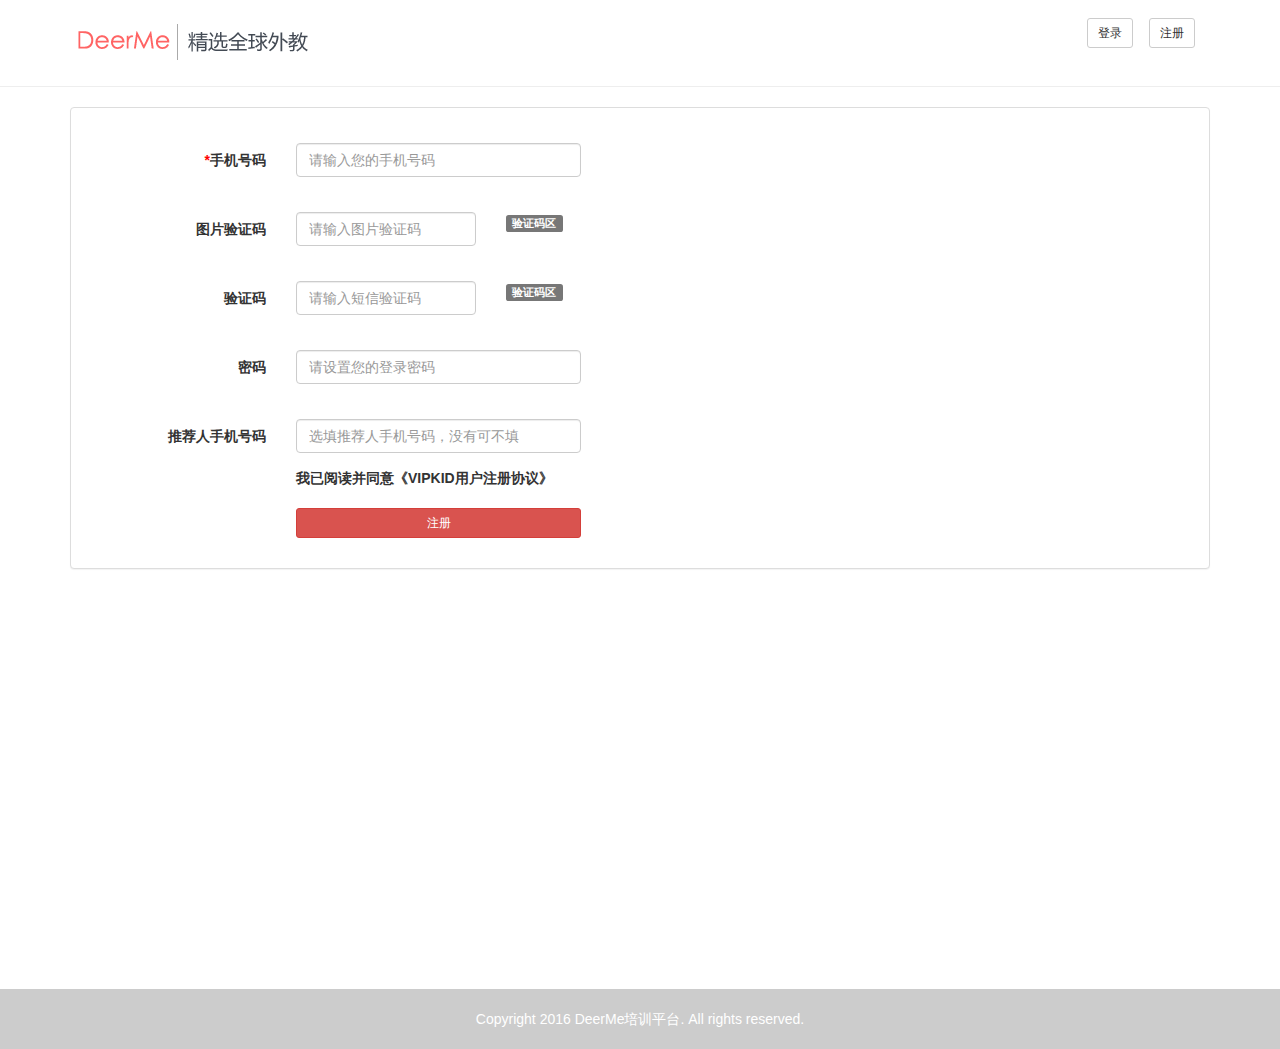
<file: 2016.5.28-DeerMe - 2/regist.html>
<!DOCTYPE html>
<html lang="en">
	<head>
		<meta charset="gb2312">
		<title>Deerע��ҳ��</title>
		<link rel="stylesheet" href="css/bootstrap.min.css" type="text/css">		
		<link rel="stylesheet" href="css/index.css" type="text/css">
		<link rel="stylesheet" href="css/navfixed.css" type="text/css">	
		<script src="js/jquery-1.8.1.min.js"></script>
		<script src="js/bootstrap.min.js"></script>
	</head>

	<body>
		<div class="header">
			<div class="container">
				<div class="navbar-header">
					<a class="navbar-brand" href="#"><img src="img/logo.png"></a>
				</div>
				<div class="collapse navbar-collapse navbar-responsive-collapse navbar-right nav-right">
					<ul class="nav navbar-nav" id="navbar">
						<li><button type="button" class="btn btn-default btn-sm" data-toggle="modal" data-target="#loginModal">��¼</button>&nbsp;&nbsp;&nbsp;&nbsp;</li>
						<li><button type="button" class="btn btn-default btn-sm" data-toggle="modal" data-target="#registModal">ע��</button></li>
					</ul>
				</div>
			</div>
		</div>
		<!-- ģ̬��Modal�� -->
		<div class="modal fade bs-example-modal-sm" id="loginModal" tabindex="-1" role="dialog" 
		   aria-labelledby="myModalLabel" aria-hidden="true">
		    <div class="modal-dialog modal-sm">
		        <div class="modal-content" >
		            <div class="modal-header">
			            <button type="button" class="close" 
			               data-dismiss="modal" aria-hidden="true">
			                  &times;
			            </button>
			            <h5 class="modal-title" id="myModalLabel">
		              		 <b>��¼DeerMe</b>
			            </h5>
		         	</div><br>
			        <div class="input-group" style="width:100%;padding-left:20px;padding-right:20px">
					    <span class="input-group-addon" id="basic-addon1" style="width:15%"><span class="glyphicon glyphicon-phone"></span></span>
					    <input type="text" name="u_name" class="form-control" placeholder="�����������ֻ�����" aria-describedby="basic-addon1">
					</div><br>
					<div class="input-group" style="width:100%;padding-left:20px;padding-right:20px">
					    <span class="input-group-addon" id="basic-addon1" style="width:15%"><span class="glyphicon glyphicon-lock"></span></span>
					    <input type="password" name="u_password" class="form-control" placeholder="���������ĵ�¼����" aria-describedby="basic-addon1">
					</div>
					<div class="checkbox" style="width:100%;padding-left:20px;padding-right:20px">
						<label>
							<input type="checkbox">�´��Զ���¼
						</label>
						<label>
							<a style="margin-left:50px">�������룿</a>
						</label>
				    </div>				
			        <div style="width:100%;padding-left:20px;padding-right:20px;padding-bottom:20px">        
						<button type="submit" class="btn btn-danger" style="width:100%">��¼</button>							
			        </div>
		        </div><!-- /.modal-content -->
		    </div><!-- /.modal -->
		</div>
		
		<!-- ���߷����� -->
		<hr/>
		
		<div class="panel panel-default" style="margin-left:70px;margin-right:70px">
			<div class="panel-body">
				<form class="form-horizontal" style="width:600px"><br>
					<div class="form-group">
						<label for="inputEmail3" class="col-sm-4 control-label"><label style="color:#ff0000">*</label>�ֻ�����</label>
						<div class="col-sm-6">
							<input type="text" class="form-control" id="inputEmail3" placeholder="�����������ֻ�����">
						</div>
					</div><br>
					<div class="form-group">
						<label for="inputEmail3" class="col-sm-4 control-label">ͼƬ��֤��</label>
						<div class="col-sm-4">
							<input type="text" class="form-control" id="inputEmail3" placeholder="������ͼƬ��֤��">
						</div>
						<div class="col-sm-2">
							<span class="label label-default" >��֤����</span>
						</div>
					</div><br>
					<div class="form-group">
						<label for="inputEmail3" class="col-sm-4 control-label">��֤��</label>
						<div class="col-sm-4">
							<input type="text" class="form-control" id="inputEmail3" placeholder="�����������֤��">
						</div>
						<div class="col-sm-2">
							<span class="label label-default" >��֤����</span>
						</div>
					</div><br>
					<div class="form-group">
						<label for="inputPassword3" class="col-sm-4 control-label">����</label>
						<div class="col-sm-6">
							<input type="password" class="form-control" id="inputPassword3" placeholder="���������ĵ�¼����">
						</div>
					</div><br>
					<div class="form-group">
						<label for="inputEmail3" class="col-sm-4 control-label">�Ƽ����ֻ�����</label>
						<div class="col-sm-6">
							<input type="text" class="form-control" id="inputEmail3" placeholder="ѡ���Ƽ����ֻ����룬û�пɲ���">
						</div>
					</div>
					<div class="form-group">
						<label for="inputEmail3" class="col-sm-2 control-label"></label>
						<div class="col-sm-offset-2 col-sm-6">		
							<label>
								�����Ķ���ͬ�⡶VIPKID�û�ע��Э�顷
							</label>
						</div>
					</div>
					<div class="form-group">
						<label for="inputEmail3" class="col-sm-2 control-label"></label>
						<div class="col-sm-offset-2 col-sm-6">
							<button type="submit" class="btn btn-danger btn-sm btn-block">ע��</button>
						</div>
					</div>
				</form>
			</div>
		</div>
		<br><br><br><br><br><br><br><br><br><br><br><br><br><br><br><br><br><br><br><br>
		<!-- �ײ���Ȩ��Ϣ -->
		<div id="footer">
			<div id="info-foot">
				<p>Copyright 2016 DeerMe��ѵƽ̨. All rights reserved.</p>
			</div>
		</div>
		<!-- /�ײ���Ȩ��Ϣ --> 
			
	</body>
</html>
</file>
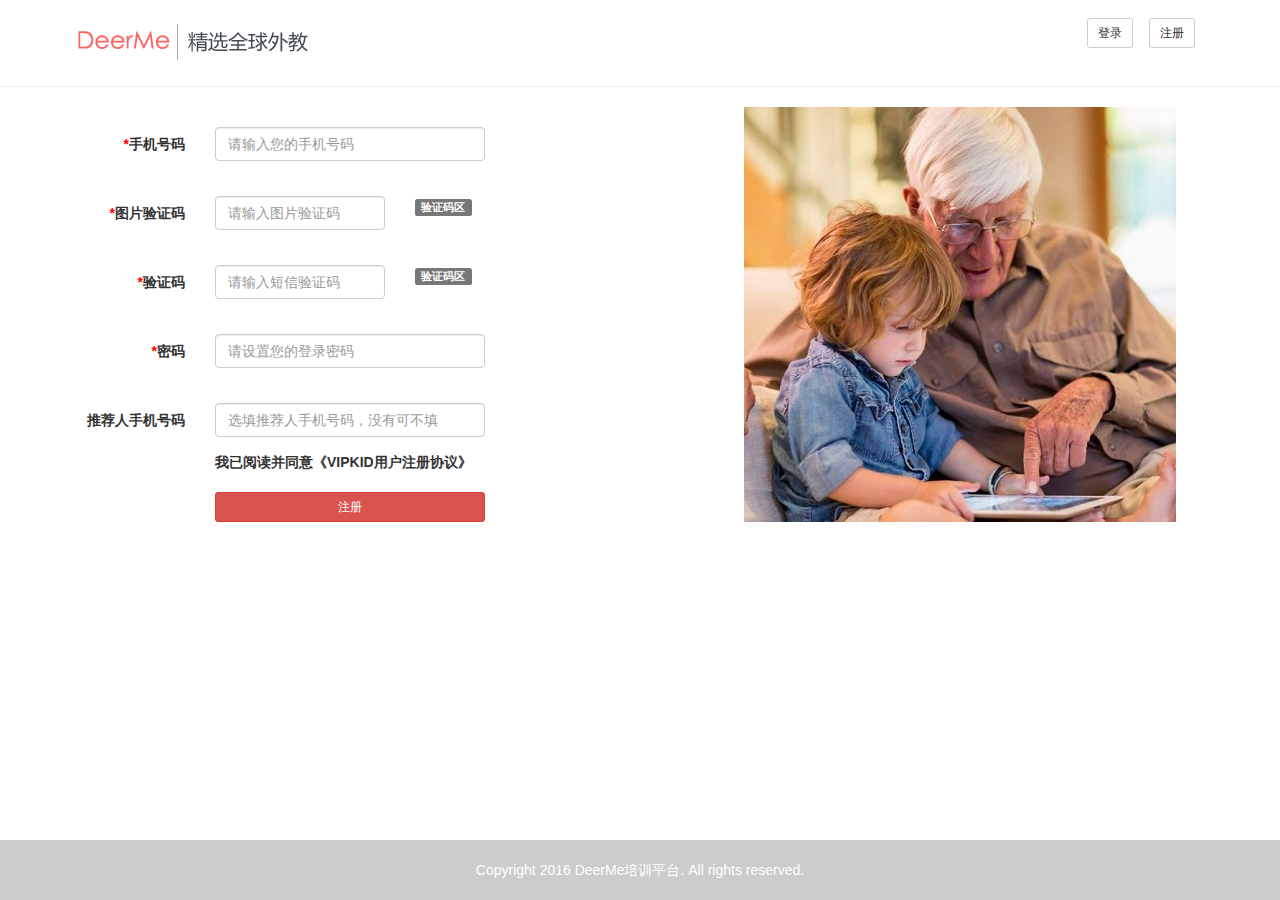
<file: 2016.6.19-DeerMe - 1/2016.6.19-DeerMe - 1/regist.html>
<!DOCTYPE html>
<html lang="en">
	<head>
		<meta charset="gb2312">
		<title>DeerMeע��ҳ��</title>
		<link rel="stylesheet" href="css/bootstrap.min.css" type="text/css">		
		<link rel="stylesheet" href="css/index.css" type="text/css">
		<script src="js/jquery-1.8.1.min.js"></script>
		<script src="js/bootstrap.min.js"></script>
	</head>

	<body>
		<div class="header">
			<div class="container">
				<div class="navbar-header">
					<a class="navbar-brand" href="#"><img src="img/logo.png"></a>
				</div>
				<div class="collapse navbar-collapse navbar-responsive-collapse navbar-right nav-right">
					<ul class="nav navbar-nav" id="navbar">
						<li><button type="button" class="btn btn-default btn-sm" data-toggle="modal" data-target="#loginModal">��¼</button>&nbsp;&nbsp;&nbsp;&nbsp;</li>
						<li><button type="button" class="btn btn-default btn-sm" data-toggle="modal" data-target="#registModal">ע��</button></li>
					</ul>
				</div>
			</div>
		</div>
		<!-- ģ̬��Modal�� -->
		<div class="modal fade bs-example-modal-sm" id="loginModal" tabindex="-1" role="dialog" 
		   aria-labelledby="myModalLabel" aria-hidden="true">
		    <div class="modal-dialog modal-sm" style="width:500px;margin-top:200px">
		        <div class="modal-content" >
		            <div class="modal-header">
			            <button type="button" class="close" 
			               data-dismiss="modal" aria-hidden="true">
			                  &times;
			            </button>
			            <h5 class="modal-title" id="myModalLabel">
		              		 <b>��¼DeerMe</b>
			            </h5>
		         	</div><br><br>
			        <div class="input-group" style="width:100%;padding-left:20px;padding-right:20px">
					    <span class="input-group-addon" id="basic-addon1" style="width:15%"><span class="glyphicon glyphicon-phone"></span></span>
					    <input type="text" name="u_name" class="form-control" placeholder="�����������ֻ�����" aria-describedby="basic-addon1">
					</div><br><br>
					<div class="input-group" style="width:100%;padding-left:20px;padding-right:20px">
					    <span class="input-group-addon" id="basic-addon1" style="width:15%"><span class="glyphicon glyphicon-lock"></span></span>
					    <input type="password" name="u_password" class="form-control" placeholder="���������ĵ�¼����" aria-describedby="basic-addon1">
					</div><br>
					<div class="checkbox" style="width:100%;padding-left:20px;padding-right:20px">
						<label>
							<input type="checkbox">�´��Զ���¼
						</label>
						<label>
							<a style="margin-left:50px">�������룿</a>
						</label>
				    </div><br>
			        <div style="width:100%;padding-left:20px;padding-right:20px;padding-bottom:20px">        
						<button type="submit" class="btn btn-danger" style="width:100%">��¼</button>							
			        </div>
		        </div><!-- /.modal-content -->
		    </div><!-- /.modal -->
		</div>
		<!-- ���߷����� -->
		<hr/>
		
		<div class="col-xs-12 col-md-6">
			<article class="post tag-ad">
				<form class="form-horizontal"><br>
					<div class="form-group" style="width:600px">
						<label for="inputEmail3" class="col-sm-4 control-label"><label style="color:#ff0000;">*</label>�ֻ�����</label>
						<div class="col-sm-6" style="width:300px">
							<input type="text" class="form-control" id="inputEmail3" placeholder="�����������ֻ�����">
						</div>
					</div><br>
					<div class="form-group" style="width:600px">
						<label for="inputEmail3" class="col-sm-4 control-label"><label style="color:#ff0000;">*</label>ͼƬ��֤��</label>
						<div class="col-sm-4" style="width:200px">
							<input type="text" class="form-control" id="inputEmail3" placeholder="������ͼƬ��֤��">
						</div>
						<div class="col-sm-2" style="width:100px">
							<span class="label label-default" >��֤����</span>
						</div>
					</div><br>
					<div class="form-group" style="width:600px">
						<label for="inputEmail3" class="col-sm-4 control-label"><label style="color:#ff0000;">*</label>��֤��</label>
						<div class="col-sm-4" style="width:200px">
							<input type="text" class="form-control" id="inputEmail3" placeholder="�����������֤��">
						</div>
						<div class="col-sm-2" style="width:100px">
							<span class="label label-default" >��֤����</span>
						</div>
					</div><br>
					<div class="form-group" style="width:600px">
						<label for="inputPassword3" class="col-sm-4 control-label"><label style="color:#ff0000;">*</label>����</label>
						<div class="col-sm-6" style="width:300px">
							<input type="password" class="form-control" id="inputPassword3" placeholder="���������ĵ�¼����">
						</div>
					</div><br>
					<div class="form-group" style="width:600px">
						<label for="inputEmail3" class="col-sm-4 control-label">�Ƽ����ֻ�����</label>
						<div class="col-sm-6" style="width:300px">
							<input type="text" class="form-control" id="inputEmail3" placeholder="ѡ���Ƽ����ֻ����룬û�пɲ���">
						</div>
					</div>
					<div class="form-group" style="width:600px">
						<label for="inputEmail3" class="col-sm-2 control-label"></label>
						<div class="col-sm-offset-2 col-sm-6" style="width:300px">	
							<label>
								�����Ķ���ͬ�⡶VIPKID�û�ע��Э�顷
							</label>
						</div>
					</div>
					<div class="form-group" style="width:600px">
						<label for="inputEmail3" class="col-sm-2 control-label"></label>
						<div class="col-sm-offset-2 col-sm-6" style="width:300px">
							<button type="submit" class="btn btn-danger btn-sm btn-block">ע��</button>
						</div>
					</div>
				</form>
			</article>
		</div>
		<div class="col-xs-12 col-md-6">
			<article class="post tag-ad" style="text-align:center">
				<img src="img/regist.jpg" />
			</article>
		</div>
		<!-- �ײ���Ȩ��Ϣ -->
		<div class="col-xs-12 col-md-6" style="text-align:center;padding:20px 0 10px;background-color:#cccccc;display: block;width:100%; position:fixed; left:0; bottom:0">
			<div id="info-foot" style="margin-bottom:0px;text-align:center;color:#ffffff">
				<p>Copyright 2016 DeerMe��ѵƽ̨. All rights reserved.</p>
			</div>
		</div>
		<!-- /�ײ���Ȩ��Ϣ --> 
	</body>
</html>
</file>
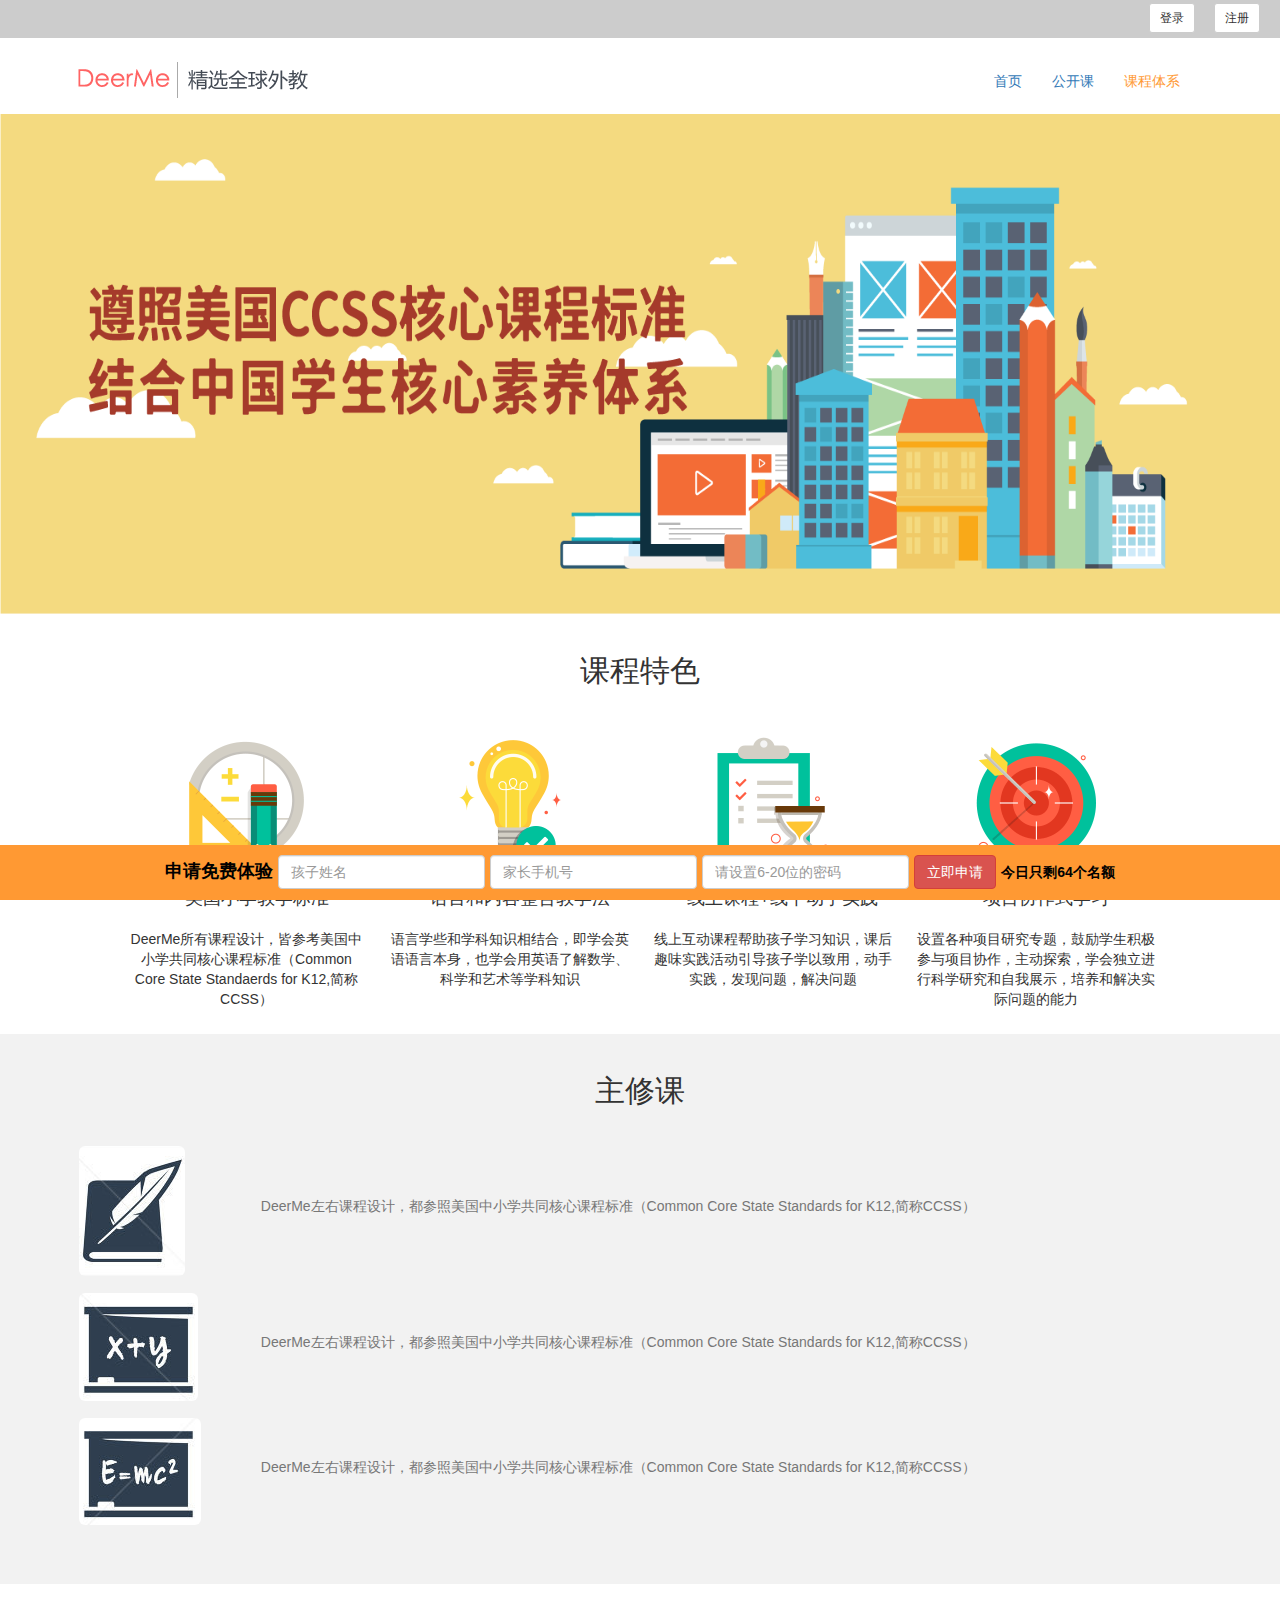
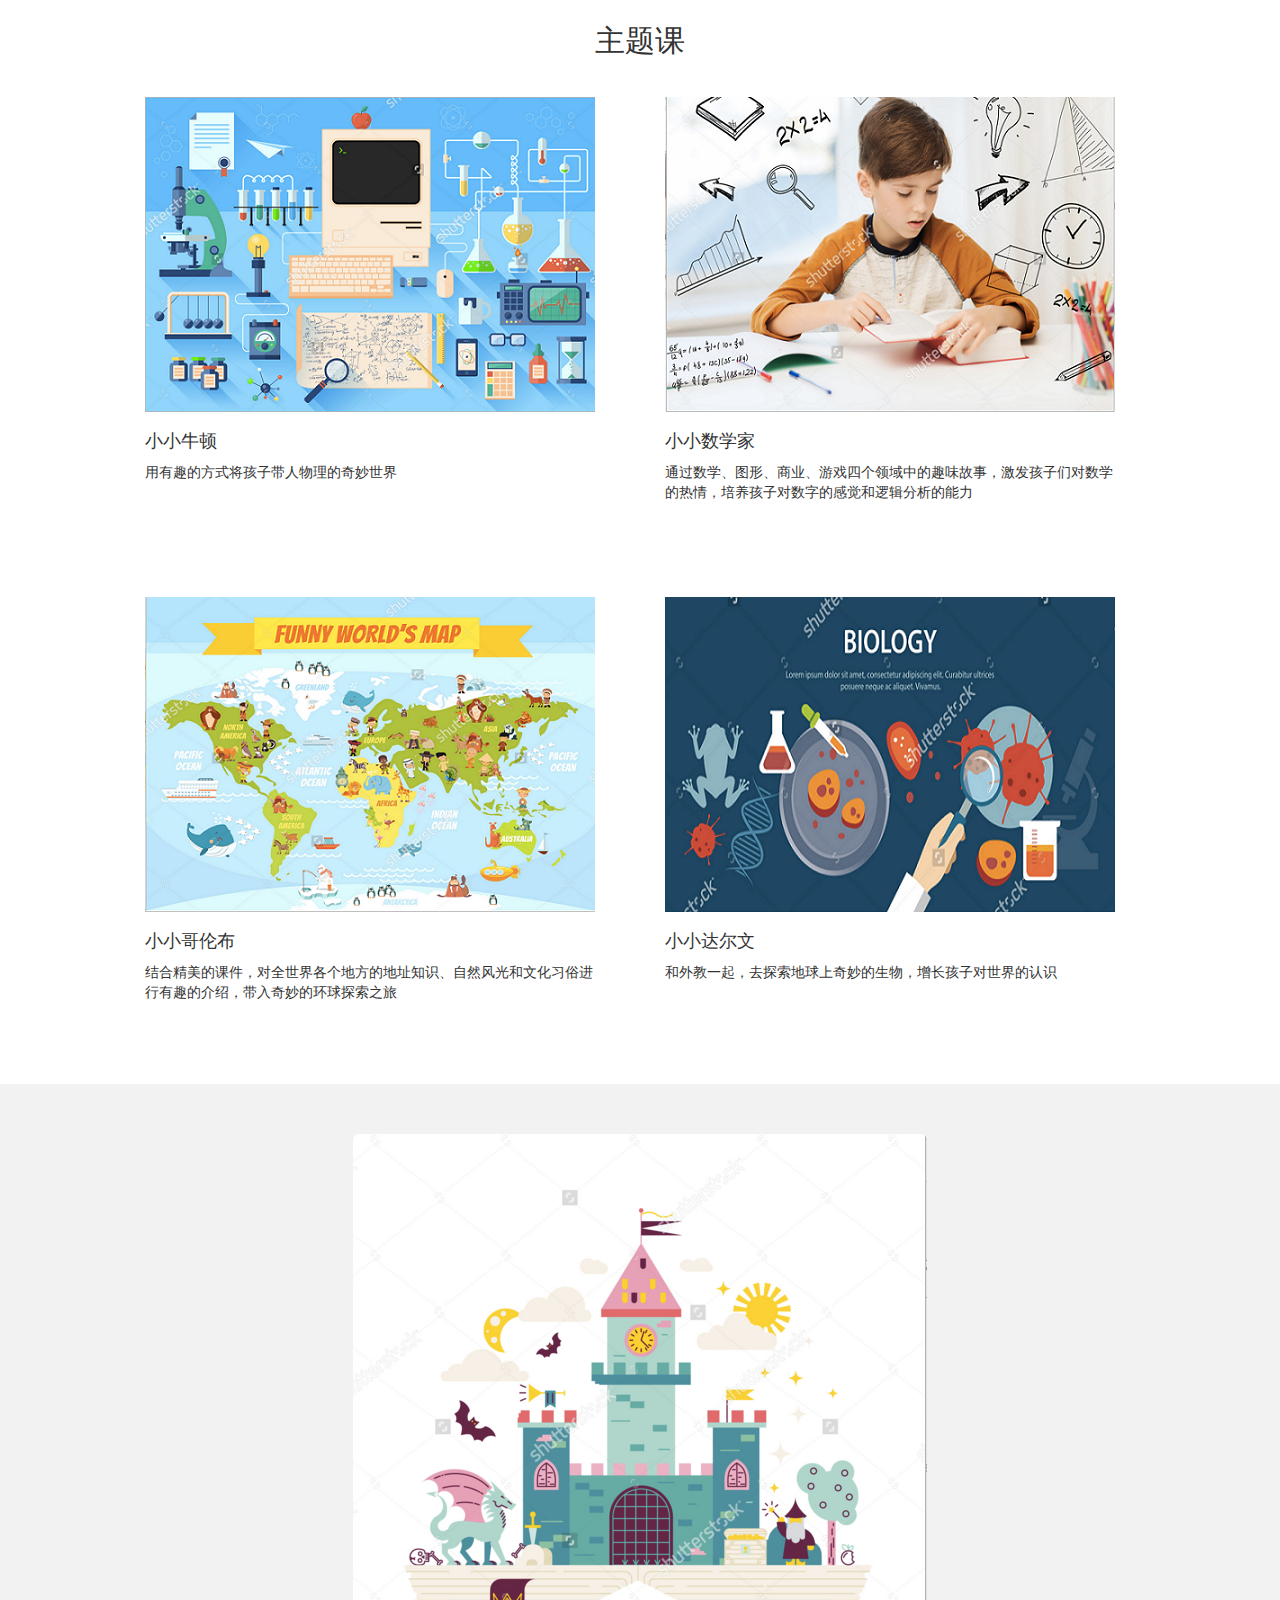
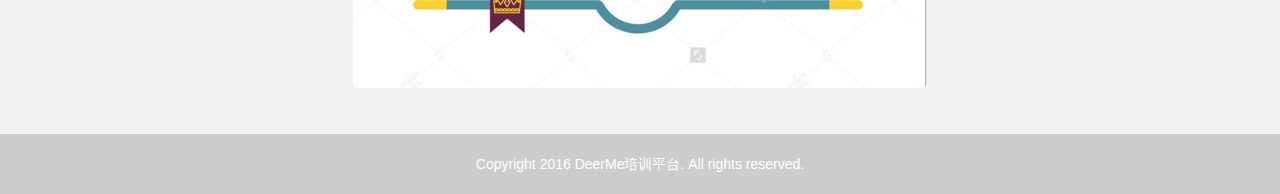
<file: 2016.6.26-DeerMe - 2/2016.6.26-DeerMe - 2/courses - 副本.html>
<!DOCTYPE html>
<html lang="en">
	<head>
		<meta charset="gb2312">
		<title>DeerMe�γ���ϵ</title>
		<link rel="stylesheet" href="css/bootstrap.min.css" type="text/css">		
		<link rel="stylesheet" href="css/courses.css" type="text/css">
		<link rel="stylesheet" href="css/navfixed.css" type="text/css">
		<script src="js/jquery-1.8.1.min.js"></script>
		<script src="js/courses.js"></script>
		<script src="js/bootstrap.min.js"></script>
		<script>
			$(document).ready(function(){
				$('#onregist').on('click', function () {
					window.location.href = 'regist.html';
				})
			});
			
			function loginsubmit(){
				var ischeckok="0";//������֤��ʶ
				var ismobile = /^((\(\d{3}\))|(\d{3}\-))?13\d{9}|14[57]\d{8}|15\d{9}|18\d{9}$/;
				if(($("#inputname").val()=="") || ($("#inputname").val()==null) || 
				($.trim($("#inputname").val().replace(/[ ]/g,"")) != $("#inputname").val())){
					$('#tooltip-inputname').tooltip('show');
				}else{
					if(($("#inputmobile").val()=="") || ($("#inputmobile").val()==null) ||
						($.trim($("#inputmobile").val().replace(/[ ]/g,"")) != $("#inputmobile").val()) ||
						($("#inputmobile").val().length!=11 || !$("#inputmobile").val().match(ismobile))){
						$('#tooltip-inputmobile').tooltip('show');
					}else{
						if(($("#inputpassword").val()=="") || ($("#inputpassword").val()==null) ||
						($.trim($("#inputpassword").val().replace(/[ ]/g,"")) != $("#inputpassword").val()) ||
						($("#inputpassword").val().length<6) || ($("#inputpassword").val().length>20)){
						$('#tooltip-inputmobile').tooltip('show');
						}else{
							ischeckok="1";
						}
					}
				}
				if(ischeckok == "1"){
					$.ajax( {
						type : 'post',
						url : '###',
						data : {
							inputname:$("#inputname").val(),
							inputmobile:$("#inputmobile").val(),
							inputpassword:$("#inputpassword").val()
						},
						cache : false,
						dataType : 'html', //xml,json,script,html
						success : function(data) {
							if(data == "insertok"){
								//###
							}
						},
						error : function() {
							alert("index.html(ajax)��bug����");
						}
					}); 
				}
			}
			
		</script>
	</head>

	<body>
		<div class="top-tip">
			<div class="top-tip-container">
				<div class="top-tip-rl" style="margin-top:-2px;margin-right:10px">
					<button type="button" class="btn btn-default btn-sm" data-toggle="modal" data-target="#loginModal">��¼</button>&nbsp;&nbsp;&nbsp;&nbsp;
					<button type="button" class="btn btn-default btn-sm" id="onregist">ע��</button>
				</div>
			</div>
		</div>
		<!-- ģ̬��Modal�� -->
		<div class="modal fade bs-example-modal-sm" id="loginModal" tabindex="-1" role="dialog" 
		   aria-labelledby="myModalLabel" aria-hidden="true" >
		    <div class="modal-dialog modal-sm" style="width:500px;margin-top:200px">
		        <div class="modal-content" >
		            <div class="modal-header">
			            <button type="button" class="close" 
			               data-dismiss="modal" aria-hidden="true">
			                  &times;
			            </button>
			            <h5 class="modal-title" id="myModalLabel">
		              		 <b>��¼DeerMe</b>
			            </h5>
		         	</div><br><br>
			        <div class="input-group" style="width:100%;padding-left:20px;padding-right:20px">
					    <span class="input-group-addon" id="basic-addon1" style="width:15%"><span class="glyphicon glyphicon-phone"></span></span>
					    <input type="text" name="u_name" class="form-control" placeholder="�����������ֻ�����" aria-describedby="basic-addon1">
					</div><br><br>
					<div class="input-group" style="width:100%;padding-left:20px;padding-right:20px">
					    <span class="input-group-addon" id="basic-addon1" style="width:15%"><span class="glyphicon glyphicon-lock"></span></span>
					    <input type="password" name="u_password" class="form-control" placeholder="���������ĵ�¼����" aria-describedby="basic-addon1">
					</div><br>
					<div class="checkbox" style="width:100%;padding-left:20px;padding-right:20px">
						<label>
							<input type="checkbox">�´��Զ���¼
						</label>
						<label>
							<a style="margin-left:50px">�������룿</a>
						</label>
				    </div><br>				
			        <div style="width:100%;padding-left:20px;padding-right:20px;padding-bottom:20px">        
						<button type="submit" class="btn btn-danger" style="width:100%">��¼</button>							
			        </div>
		        </div><!-- /.modal-content -->
		    </div><!-- /.modal -->
		</div>
		<div class="header">
			<div class="container">
				<div class="navbar-header">
					<a class="navbar-brand" href="#"><img src="img/logo.png"></a>
				</div>
				<div class="collapse navbar-collapse navbar-responsive-collapse navbar-right nav-right">
					<ul class="nav navbar-nav" id="navbar">
						<li><a href="index.html">��ҳ</a></li>
						<li><a href="#">������</a></li>
						<li><a class="active" href="#">�γ���ϵ</a></li>
					</ul>
				</div>
			</div>
		</div>
		
		<!--ͷ����ͼcourses_top-->		
		<div style="height:500px;background:url(img/courses_top_img.png);background-size:100% 100%;background-color:#ffffff;">	
		</div>
		<!--ͷ����ͼ-->	
		
		<!--�γ���ɫcoursefeatures-->
		<div id="advantage-unit" style="height:420px;background-color:#ffffff;">
			<div class="unit-header">
			    <br><h2>�γ���ɫ</h2>
			</div>
			<div>
			    <ul style="width:1130px;margin:0 auto;">
					<li class="advantage-li" style="float:left;width:263px;height:300px;list-style:none;text-align:center">
						<img src="img/coursefeatures1.png" class="img-rounded" style="padding:10px;">
						<h4 style="margin-left:20px">����Сѧ��ѧ��׼</h4>
						<p style="padding:10px">DeerMe���пγ���ƣ��Բο�������Сѧ��ͬ���Ŀγ̱�׼��Common Core State Standaerds for K12,���CCSS��</p>
					</li>
					<li class="advantage-li" style="float:left;width:263px;height:300px;list-style:none;text-align:center">
						<img src="img/coursefeatures2.png" class="img-rounded" style="padding:10px">
						<h4 style="margin-left:20px">���Ժ��������Ͻ�ѧ��</h4>
						<p style="padding:10px">����ѧЩ��ѧ��֪ʶ���ϣ���ѧ��Ӣ�����Ա�����Ҳѧ����Ӣ���˽���ѧ����ѧ��������ѧ��֪ʶ</p>
					</li>
					<li class="advantage-li" style="float:left;width:263px;height:300px;list-style:none;text-align:center">
						<img src="img/coursefeatures3.png" class="img-rounded" style="padding:10px">
						<h4 style="margin-left:20px">���Ͽγ�+���¶���ʵ��</h4>
						<p style="padding:10px">���ϻ����γ̰�������ѧϰ֪ʶ���κ�Ȥζʵ�����������ѧ�����ã�����ʵ�����������⣬�������</p>
					</li>
					<li class="advantage-li" style="float:left;width:263px;height:300px;list-style:none;text-align:center">
						<img src="img/coursefeatures4.png" class="img-rounded" style="padding:10px">
						<h4 style="margin-left:20px">��ĿЭ��ʽѧϰ</h4>
						<p style="padding:10px">���ø�����Ŀ�о�ר�⣬����ѧ������������ĿЭ��������̽����ѧ��������п�ѧ�о�������չʾ�������ͽ��ʵ�����������</p> 
					</li>						
			    </ul>				
			</div>
		</div>
		<!--�γ���ɫ-->
		
		<!--���޿�majorsubject-->
		<div class="section" style="height:550px;background-color:#f2f2f2;">
			<div class="container p-y-xl b-b">
				<div class="row m-b-md" style="padding:20px;">
					<div class="col-md-6 col-md-offset-3 text-center">
						<h2 class="h2 display-2 m-t">���޿�</h2>
					</div>
				</div><!-- .row -->	
				<table class="table">
				   <tbody>
					  <tr>
						 <td style="border: 1px solid transparent !important;vertical-align: middle;"><img src="img/majorsubject1.png" class="img-rounded" ></td>
						 <td style="border: 1px solid transparent !important;vertical-align: middle;"><p class="text-muted">DeerMe���ҿγ���ƣ�������������Сѧ��ͬ���Ŀγ̱�׼��Common Core State Standards for K12,���CCSS��</p></td>
					  </tr>
					 <tr>
						 <td style="border: 1px solid transparent !important;vertical-align: middle;"><img src="img/majorsubject2.png" class="img-rounded" ></td>
						 <td style="border: 1px solid transparent !important;vertical-align: middle;"><p class="text-muted">DeerMe���ҿγ���ƣ�������������Сѧ��ͬ���Ŀγ̱�׼��Common Core State Standards for K12,���CCSS��</p></td>
					  </tr>
					  <tr>
						 <td style="border: 1px solid transparent !important;vertical-align: middle;"><img src="img/majorsubject3.png" class="img-rounded" ></td>
						 <td style="border: 1px solid transparent !important;vertical-align: middle;"><p class="text-muted">DeerMe���ҿγ���ƣ�������������Сѧ��ͬ���Ŀγ̱�׼��Common Core State Standards for K12,���CCSS��</p></td>
					  </tr>
				   </tbody>
				</table>	
			</div><!-- .container -->	
		</div><!-- .section -->	
		<!--���޿�-->
		
		<!--�����majortheme-->
		<div id="majortheme-unit" style="height:1100px;background-color:#ffffff;">
			<div class="container p-y-xl b-b">
				<div class="row m-b-md" style="padding:20px;">
					<div class="col-md-6 col-md-offset-3 text-center">
						<h2 class="h2 display-2 m-t">�����</h2>
					</div>
				</div><!-- .row -->	
				<div>
					<ul style="width:1200px;margin:0 auto;">
						<li class="advantage-li" style="float:left;width:520px;height:500px;list-style:none;text-align:center">
							<img src="img/majortheme1.png" class="img-rounded" style="padding:10px;text-align:center">
							<h4 style="text-align:left;margin-left:35px">ССţ��</h4>
							<p style="text-align:left;padding-left:35px;padding-right:35px">����Ȥ�ķ�ʽ�����Ӵ�����������������</p>
						</li>
						<li class="advantage-li" style="float:left;width:520px;height:500px;list-style:none;text-align:center">
							<img src="img/majortheme2.png" class="img-rounded" style="padding:10px;text-align:center">
							<h4 style="text-align:left;margin-left:35px">СС��ѧ��</h4>
							<p style="text-align:left;padding-left:35px;padding-right:35px">ͨ����ѧ��ͼ�Ρ���ҵ����Ϸ�ĸ������е�Ȥζ���£����������Ƕ���ѧ�����飬�������Ӷ����ֵĸо����߼�����������</p>
						</li>
						<li class="advantage-li" style="float:left;width:520px;height:500px;list-style:none;text-align:center">
							<img src="img/majortheme3.png" class="img-rounded" style="padding:10px;text-align:center">
							<h4 style="text-align:left;margin-left:35px">СС���ײ�</h4>
							<p style="text-align:left;padding-left:35px;padding-right:35px">��Ͼ����Ŀμ�����ȫ��������ط��ĵ�ַ֪ʶ����Ȼ�����Ļ�ϰ�׽�����Ȥ�Ľ��ܣ���������Ļ���̽��֮��</p>
						</li>
						<li class="advantage-li" style="float:left;width:520px;height:500px;list-style:none;text-align:center">
							<img src="img/majortheme4.png" class="img-rounded" style="padding:10px;text-align:center">
							<h4 style="text-align:left;margin-left:35px">СС�����</h4>
							<p style="text-align:left;padding-left:35px;padding-right:35px">�����һ��ȥ̽�����������������������Ӷ��������ʶ</p> 
						</li>						
					</ul>				
				</div><br>
			</div>
		</div>
		<!--�����majortheme-->
		
		<!--�ײ���ͼbottompic-->
		<div id="begin-unit" style="height:650px;background-color:#f2f2f2;text-align:center;padding:50px;">
			<img src="img/bottompic.png" class="img-rounded">
		</div>
		<!--�ײ���ͼbottompic-->
		
		<!--�ײ��̶�-->
		<div style="position: fixed;vertical-align: middle;" id="register" class="register-bar">
			<div class="inner">				
				<form class="form-inline">
				    <b>�����������</b>
				    <div class="form-group">
						<a href="#" id="tooltip-inputname" data-toggle="tooltip" title="����������������">
							<input type="text" class="form-control" id="inputname" placeholder="��������">
						</a>
				    </div>
				    <div class="form-group">
						<a href="#" id="tooltip-inputmobile" data-toggle="tooltip" title="�ҳ��ֻ�����������">
							<input type="text" class="form-control" id="inputmobile" placeholder="�ҳ��ֻ���">
						</a>
				    </div>
					<div class="form-group">
						<a href="#" id="tooltip-inputpassword" data-toggle="tooltip" title="������������">
							<input type="password" class="form-control" id="inputpassword" placeholder="������6-20λ������">
						</a>
				    </div>
				    <button type="button" class="btn btn-danger" onclick="return loginsubmit()">��������</button>
					<b style="font-size:14px">����ֻʣ64������</b>
				</form>
			</div>
		</div>
		<!--�ײ��̶�-->
		
		<!-- �ײ���Ȩ��Ϣ -->
		<div id="footer">
			<div id="info-foot">
				<p>Copyright 2016 DeerMe��ѵƽ̨. All rights reserved.</p>
			</div>
		</div>
		<!-- /�ײ���Ȩ��Ϣ --> 
			
		<script type="text/javascript">
			$(function () { 
				$('#tooltip-inputname').tooltip('hide');//input���������ʾ����
				$('#tooltip-inputmobile').tooltip('hide');
				$('#tooltip-inputpassword').tooltip('hide');
			});	
		</script>
	</body>
</html>
</file>
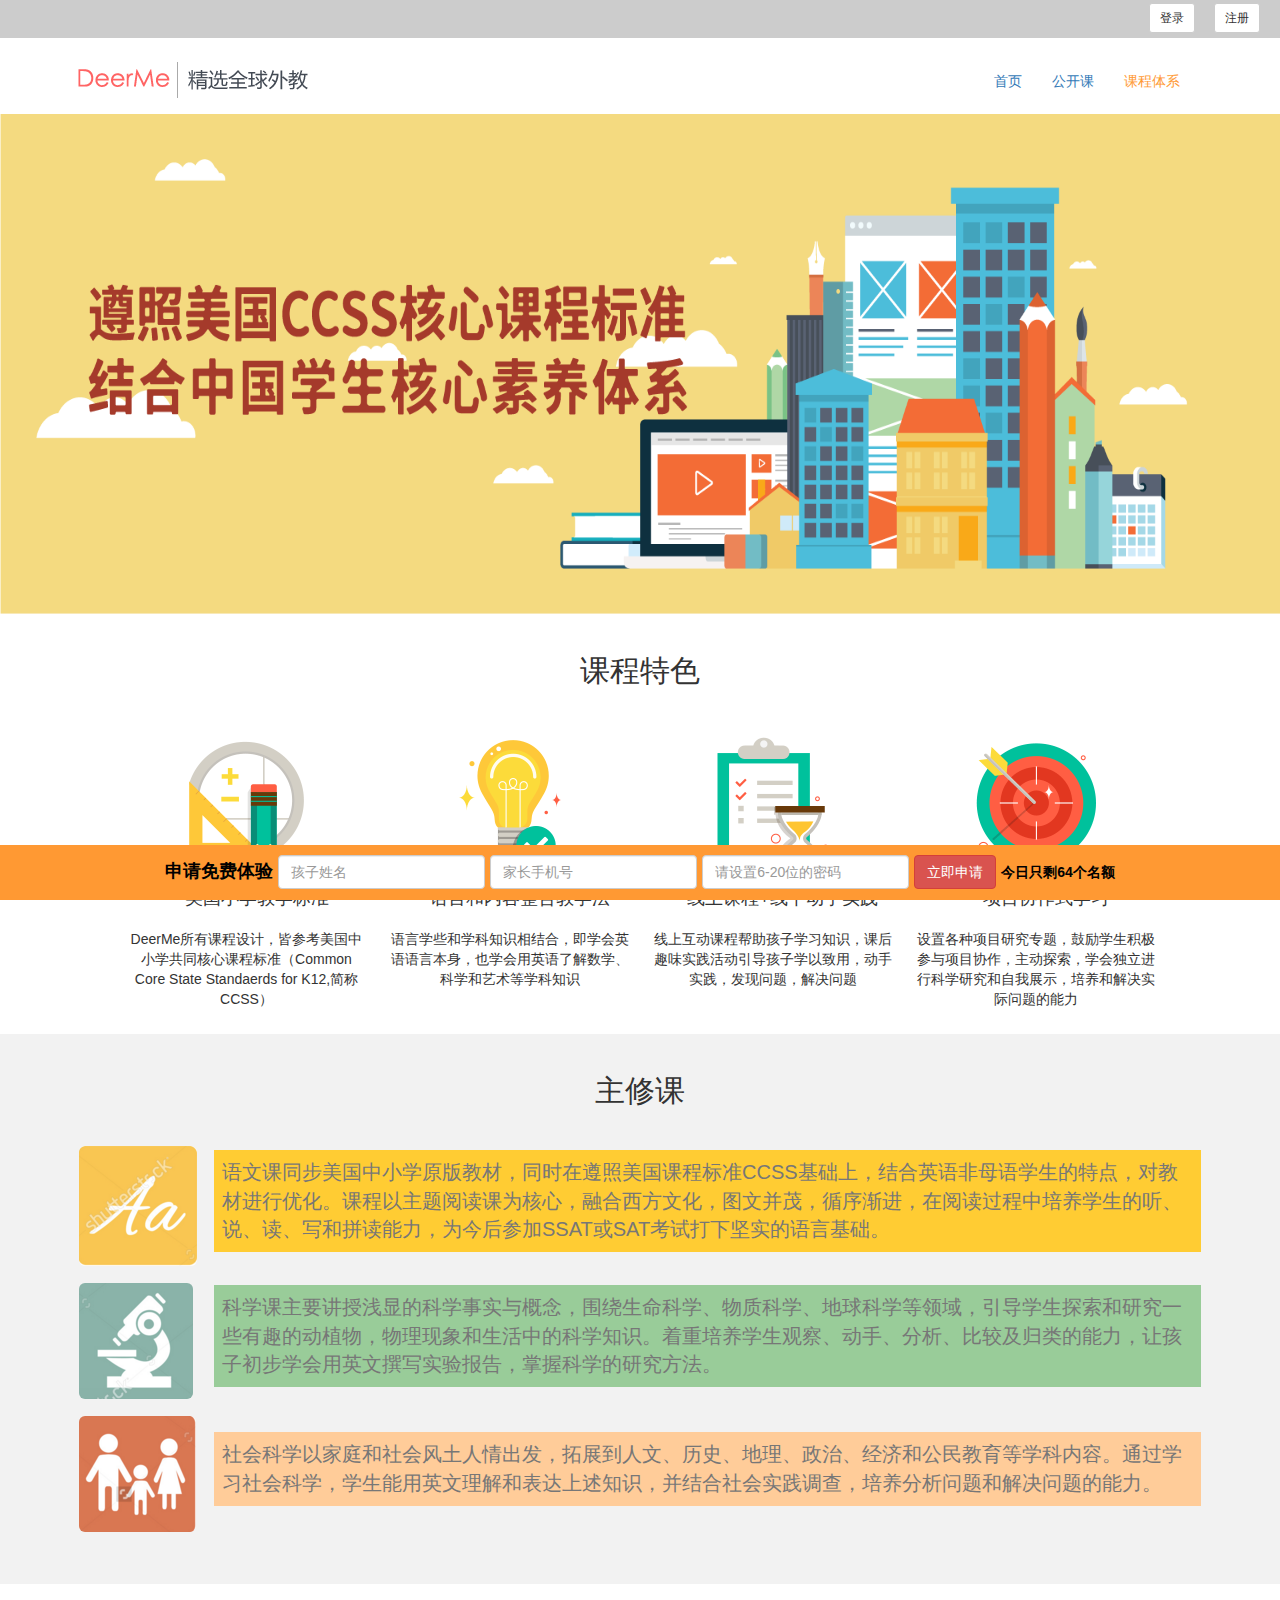
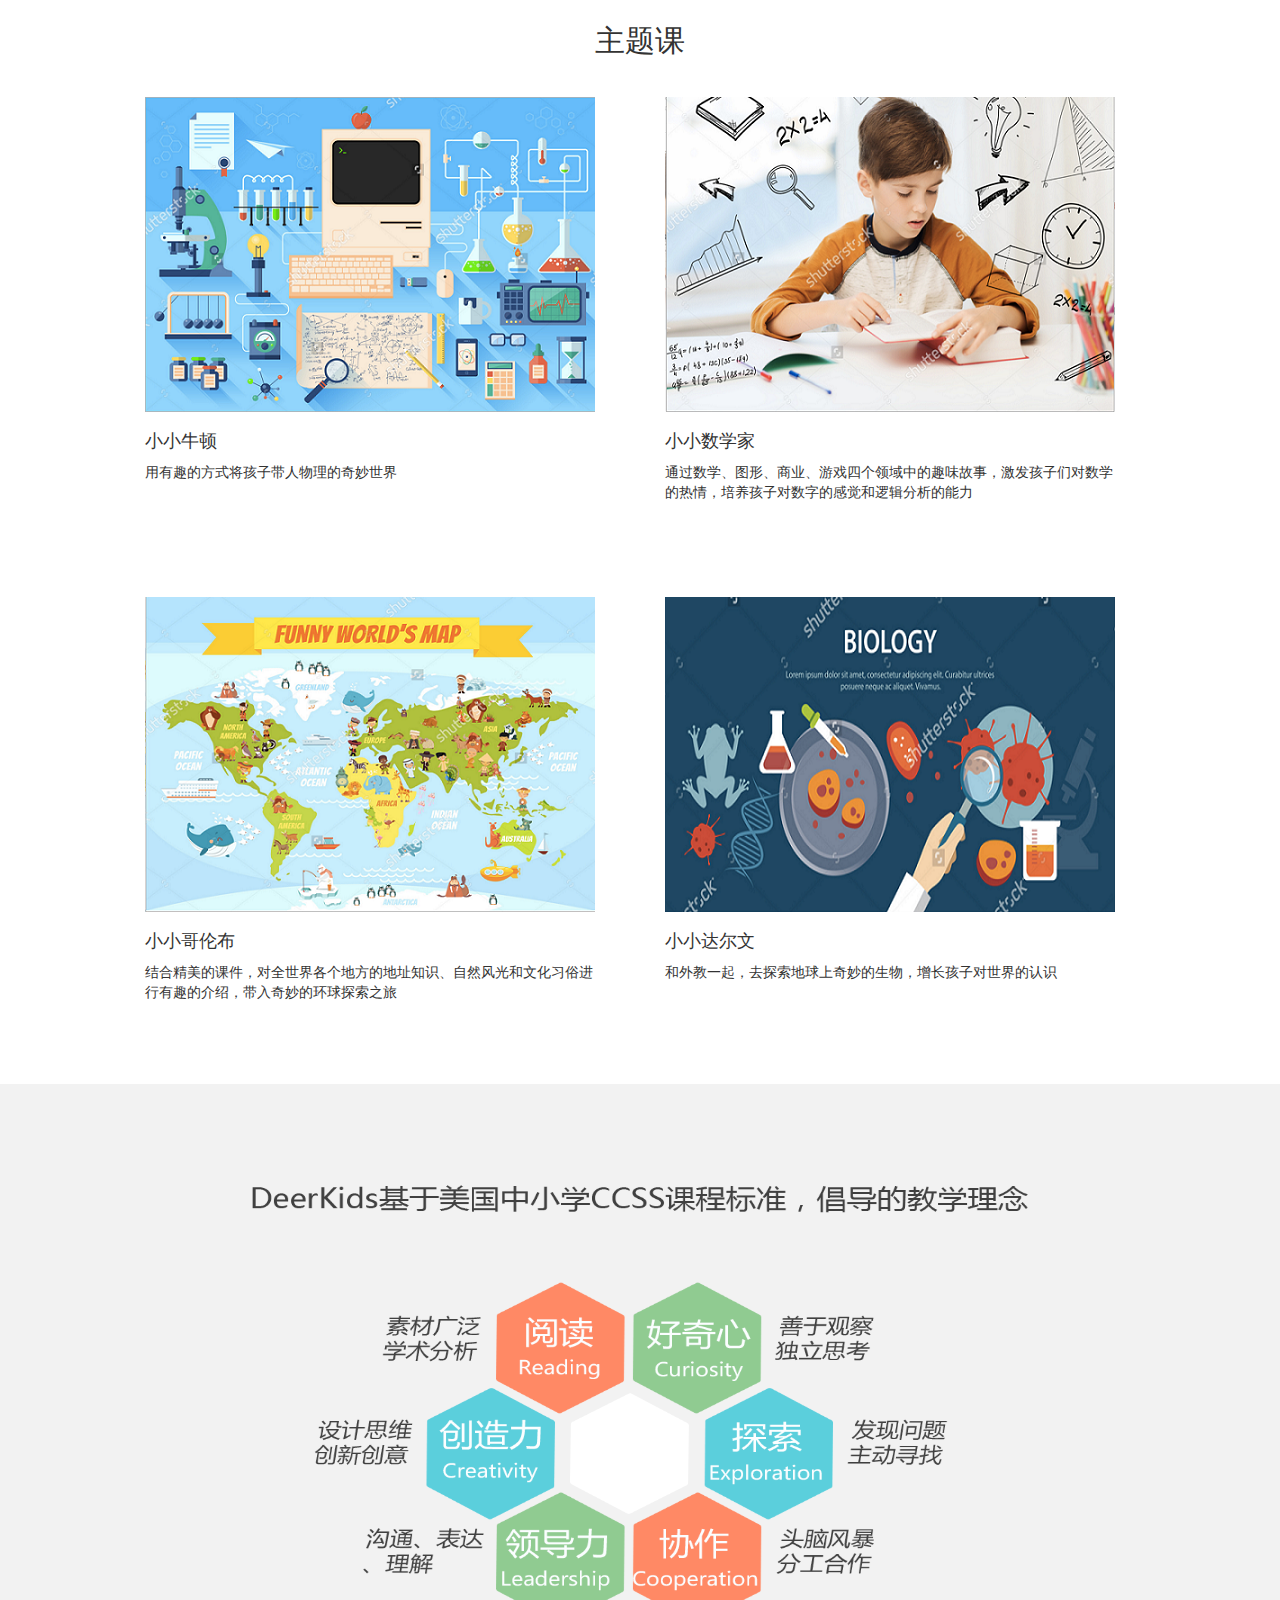
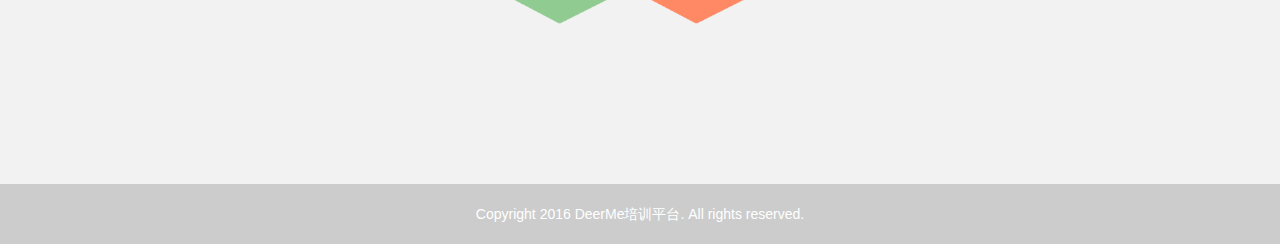
<file: 2016.7.19-DeerMe - 1/2016.7.19-DeerMe - 1/courses.html>
<!DOCTYPE html>
<html lang="en">
	<head>
		<meta charset="gb2312">
		<title>DeerMe�γ���ϵ</title>
		<link rel="stylesheet" href="css/bootstrap.min.css" type="text/css">		
		<link rel="stylesheet" href="css/courses.css" type="text/css">
		<link rel="stylesheet" href="css/navfixed.css" type="text/css">
		<script src="js/jquery-1.8.1.min.js"></script>
		<script src="js/courses.js"></script>
		<script src="js/bootstrap.min.js"></script>
		<script>
			$(document).ready(function(){
				$('#onregist').on('click', function () {
					window.location.href = 'regist.html';
				})
			});
			
			function loginsubmit(){
				var ischeckok="0";//������֤��ʶ
				var ismobile = /^((\(\d{3}\))|(\d{3}\-))?13\d{9}|14[57]\d{8}|15\d{9}|18\d{9}$/;
				if(($("#inputname").val()=="") || ($("#inputname").val()==null) || 
				($.trim($("#inputname").val().replace(/[ ]/g,"")) != $("#inputname").val())){
					$('#tooltip-inputname').tooltip('show');
				}else{
					if(($("#inputmobile").val()=="") || ($("#inputmobile").val()==null) ||
						($.trim($("#inputmobile").val().replace(/[ ]/g,"")) != $("#inputmobile").val()) ||
						($("#inputmobile").val().length!=11 || !$("#inputmobile").val().match(ismobile))){
						$('#tooltip-inputmobile').tooltip('show');
					}else{
						if(($("#inputpassword").val()=="") || ($("#inputpassword").val()==null) ||
						($.trim($("#inputpassword").val().replace(/[ ]/g,"")) != $("#inputpassword").val()) ||
						($("#inputpassword").val().length<6) || ($("#inputpassword").val().length>20)){
						$('#tooltip-inputmobile').tooltip('show');
						}else{
							ischeckok="1";
						}
					}
				}
				if(ischeckok == "1"){
					$.ajax( {
						type : 'post',
						url : '###',
						data : {
							inputname:$("#inputname").val(),
							inputmobile:$("#inputmobile").val(),
							inputpassword:$("#inputpassword").val()
						},
						cache : false,
						dataType : 'html', //xml,json,script,html
						success : function(data) {
							if(data == "insertok"){
								//###
							}
						},
						error : function() {
							alert("index.html(ajax)��bug����");
						}
					}); 
				}
			}
			
		</script>
	</head>

	<body>
		<div class="top-tip">
			<div class="top-tip-container">
				<div class="top-tip-rl" style="margin-top:-2px;margin-right:10px">
					<button type="button" class="btn btn-default btn-sm" data-toggle="modal" data-target="#loginModal">��¼</button>&nbsp;&nbsp;&nbsp;&nbsp;
					<button type="button" class="btn btn-default btn-sm" id="onregist">ע��</button>
				</div>
			</div>
		</div>
		<!-- ģ̬��Modal�� -->
		<div class="modal fade bs-example-modal-sm" id="loginModal" tabindex="-1" role="dialog" 
		   aria-labelledby="myModalLabel" aria-hidden="true" >
		    <div class="modal-dialog modal-sm" style="width:500px;margin-top:200px">
		        <div class="modal-content" >
		            <div class="modal-header">
			            <button type="button" class="close" 
			               data-dismiss="modal" aria-hidden="true">
			                  &times;
			            </button>
			            <h5 class="modal-title" id="myModalLabel">
		              		 <b>��¼DeerMe</b>
			            </h5>
		         	</div><br><br>
			        <div class="input-group" style="width:100%;padding-left:20px;padding-right:20px">
					    <span class="input-group-addon" id="basic-addon1" style="width:15%"><span class="glyphicon glyphicon-phone"></span></span>
					    <input type="text" name="u_name" class="form-control" placeholder="�����������ֻ�����" aria-describedby="basic-addon1">
					</div><br><br>
					<div class="input-group" style="width:100%;padding-left:20px;padding-right:20px">
					    <span class="input-group-addon" id="basic-addon1" style="width:15%"><span class="glyphicon glyphicon-lock"></span></span>
					    <input type="password" name="u_password" class="form-control" placeholder="���������ĵ�¼����" aria-describedby="basic-addon1">
					</div><br>
					<div class="checkbox" style="width:100%;padding-left:20px;padding-right:20px">
						<label>
							<input type="checkbox">�´��Զ���¼
						</label>
						<label>
							<a style="margin-left:50px">�������룿</a>
						</label>
				    </div><br>				
			        <div style="width:100%;padding-left:20px;padding-right:20px;padding-bottom:20px">        
						<button type="submit" class="btn btn-danger" style="width:100%">��¼</button>							
			        </div>
		        </div><!-- /.modal-content -->
		    </div><!-- /.modal -->
		</div>
		<div class="header">
			<div class="container">
				<div class="navbar-header">
					<a class="navbar-brand" href="#"><img src="img/logo.png"></a>
				</div>
				<div class="collapse navbar-collapse navbar-responsive-collapse navbar-right nav-right">
					<ul class="nav navbar-nav" id="navbar">
						<li><a href="index.html">��ҳ</a></li>
						<li><a href="#">������</a></li>
						<li><a class="active" href="#">�γ���ϵ</a></li>
					</ul>
				</div>
			</div>
		</div>
		
		<!--ͷ����ͼcourses_top-->		
		<div style="height:500px;background:url(img/courses_top_img.png);background-size:100% 100%;background-color:#ffffff;">	
		</div>
		<!--ͷ����ͼ-->	
		
		<!--�γ���ɫcoursefeatures-->
		<div id="advantage-unit" style="height:420px;background-color:#ffffff;">
			<div class="unit-header">
			    <br><h2>�γ���ɫ</h2>
			</div>
			<div>
			    <ul style="width:1130px;margin:0 auto;">
					<li class="advantage-li" style="float:left;width:263px;height:300px;list-style:none;text-align:center">
						<img src="img/coursefeatures1.png" class="img-rounded" style="padding:10px;">
						<h4 style="margin-left:20px">����Сѧ��ѧ��׼</h4>
						<p style="padding:10px">DeerMe���пγ���ƣ��Բο�������Сѧ��ͬ���Ŀγ̱�׼��Common Core State Standaerds for K12,���CCSS��</p>
					</li>
					<li class="advantage-li" style="float:left;width:263px;height:300px;list-style:none;text-align:center">
						<img src="img/coursefeatures2.png" class="img-rounded" style="padding:10px">
						<h4 style="margin-left:20px">���Ժ��������Ͻ�ѧ��</h4>
						<p style="padding:10px">����ѧЩ��ѧ��֪ʶ���ϣ���ѧ��Ӣ�����Ա�����Ҳѧ����Ӣ���˽���ѧ����ѧ��������ѧ��֪ʶ</p>
					</li>
					<li class="advantage-li" style="float:left;width:263px;height:300px;list-style:none;text-align:center">
						<img src="img/coursefeatures3.png" class="img-rounded" style="padding:10px">
						<h4 style="margin-left:20px">���Ͽγ�+���¶���ʵ��</h4>
						<p style="padding:10px">���ϻ����γ̰�������ѧϰ֪ʶ���κ�Ȥζʵ�����������ѧ�����ã�����ʵ�����������⣬�������</p>
					</li>
					<li class="advantage-li" style="float:left;width:263px;height:300px;list-style:none;text-align:center">
						<img src="img/coursefeatures4.png" class="img-rounded" style="padding:10px">
						<h4 style="margin-left:20px">��ĿЭ��ʽѧϰ</h4>
						<p style="padding:10px">���ø�����Ŀ�о�ר�⣬����ѧ������������ĿЭ��������̽����ѧ��������п�ѧ�о�������չʾ�������ͽ��ʵ�����������</p> 
					</li>						
			    </ul>				
			</div>
		</div>
		<!--�γ���ɫ-->
		
		<!--���޿�majorsubject-->
		<div class="section" style="height:550px;background-color:#f2f2f2;">
			<div class="container p-y-xl b-b">
				<div class="row m-b-md" style="padding:20px;">
					<div class="col-md-6 col-md-offset-3 text-center">
						<h2 class="h2 display-2 m-t">���޿�</h2>
					</div>
				</div><!-- .row -->	
				<table class="table">
				   <tbody>
					  <tr>
						 <td style="border: 1px solid transparent !important;vertical-align: middle;"><img src="img/majorsubject1.png" class="img-rounded" ></td>
						 <td style="border: 1px solid transparent !important;vertical-align: middle;"><p class="text-muted" style="background-color:#ffcc33;padding:8px;font-size:20px">���Ŀ�ͬ��������Сѧԭ��̲ģ�ͬʱ�����������γ̱�׼CCSS�����ϣ����Ӣ���ĸ��ѧ�����ص㣬�Խ̲Ľ����Ż����γ��������Ķ���Ϊ���ģ��ں������Ļ���ͼ�Ĳ�ï��ѭ�򽥽������Ķ�����������ѧ��������˵������д��ƴ��������Ϊ���μ�SSAT��SAT���Դ��¼�ʵ�����Ի�����</p></td>
					  </tr>
					 <tr>
						 <td style="border: 1px solid transparent !important;vertical-align: middle;"><img src="img/majorsubject2.png" class="img-rounded" ></td>
						 <td style="border: 1px solid transparent !important;vertical-align: middle;"><p class="text-muted" style="background-color:#99cc99;padding:8px;font-size:20px">��ѧ����Ҫ����ǳ�ԵĿ�ѧ��ʵ����Χ��������ѧ�����ʿ�ѧ�������ѧ����������ѧ��̽�����о�һЩ��Ȥ�Ķ�ֲ���������������еĿ�ѧ֪ʶ����������ѧ���۲졢���֡��������Ƚϼ�������������ú��ӳ���ѧ����Ӣ��׫дʵ�鱨�棬���տ�ѧ���о�������</p></td>
					  </tr>
					  <tr>
						 <td style="border: 1px solid transparent !important;vertical-align: middle;"><img src="img/majorsubject3.png" class="img-rounded" ></td>
						 <td style="border: 1px solid transparent !important;vertical-align: middle;"><p class="text-muted" style="background-color:#ffcc99;padding:8px;font-size:20px">����ѧ�Լ�ͥ�������������������չ�����ġ���ʷ�����������Ρ����ú͹��������ѧ�����ݡ�ͨ��ѧϰ����ѧ��ѧ������Ӣ������ͱ�������֪ʶ����������ʵ�����飬������������ͽ�������������</p></td>
					  </tr>
				   </tbody>
				</table>	
			</div><!-- .container -->	
		</div><!-- .section -->	
		<!--���޿�-->
		
		<!--�����majortheme-->
		<div id="majortheme-unit" style="height:1100px;background-color:#ffffff;">
			<div class="container p-y-xl b-b">
				<div class="row m-b-md" style="padding:20px;">
					<div class="col-md-6 col-md-offset-3 text-center">
						<h2 class="h2 display-2 m-t">�����</h2>
					</div>
				</div><!-- .row -->	
				<div>
					<ul style="width:1200px;margin:0 auto;">
						<li class="advantage-li" style="float:left;width:520px;height:500px;list-style:none;text-align:center">
							<img src="img/majortheme1.png" class="img-rounded" style="padding:10px;text-align:center">
							<h4 style="text-align:left;margin-left:35px">ССţ��</h4>
							<p style="text-align:left;padding-left:35px;padding-right:35px">����Ȥ�ķ�ʽ�����Ӵ�����������������</p>
						</li>
						<li class="advantage-li" style="float:left;width:520px;height:500px;list-style:none;text-align:center">
							<img src="img/majortheme2.png" class="img-rounded" style="padding:10px;text-align:center">
							<h4 style="text-align:left;margin-left:35px">СС��ѧ��</h4>
							<p style="text-align:left;padding-left:35px;padding-right:35px">ͨ����ѧ��ͼ�Ρ���ҵ����Ϸ�ĸ������е�Ȥζ���£����������Ƕ���ѧ�����飬�������Ӷ����ֵĸо����߼�����������</p>
						</li>
						<li class="advantage-li" style="float:left;width:520px;height:500px;list-style:none;text-align:center">
							<img src="img/majortheme3.png" class="img-rounded" style="padding:10px;text-align:center">
							<h4 style="text-align:left;margin-left:35px">СС���ײ�</h4>
							<p style="text-align:left;padding-left:35px;padding-right:35px">��Ͼ����Ŀμ�����ȫ��������ط��ĵ�ַ֪ʶ����Ȼ�����Ļ�ϰ�׽�����Ȥ�Ľ��ܣ���������Ļ���̽��֮��</p>
						</li>
						<li class="advantage-li" style="float:left;width:520px;height:500px;list-style:none;text-align:center">
							<img src="img/majortheme4.png" class="img-rounded" style="padding:10px;text-align:center">
							<h4 style="text-align:left;margin-left:35px">СС�����</h4>
							<p style="text-align:left;padding-left:35px;padding-right:35px">�����һ��ȥ̽�����������������������Ӷ��������ʶ</p> 
						</li>						
					</ul>				
				</div><br>
			</div>
		</div>
		<!--�����majortheme-->
		
		<!--�ײ���ͼbottompic-->
		<div id="begin-unit" style="height:700px;background-color:#f2f2f2;text-align:center;padding:50px;">
			<img src="img/bottompic.png" class="img-rounded" style="width:80%; height:90%">
		</div>
		<!--�ײ���ͼbottompic-->
		
		<!--�ײ��̶�-->
		<div style="position: fixed;vertical-align: middle;" id="register" class="register-bar">
			<div class="inner">				
				<form class="form-inline">
				    <b>�����������</b>
				    <div class="form-group">
						<a href="#" id="tooltip-inputname" data-toggle="tooltip" title="����������������">
							<input type="text" class="form-control" id="inputname" placeholder="��������">
						</a>
				    </div>
				    <div class="form-group">
						<a href="#" id="tooltip-inputmobile" data-toggle="tooltip" title="�ҳ��ֻ�����������">
							<input type="text" class="form-control" id="inputmobile" placeholder="�ҳ��ֻ���">
						</a>
				    </div>
					<div class="form-group">
						<a href="#" id="tooltip-inputpassword" data-toggle="tooltip" title="������������">
							<input type="password" class="form-control" id="inputpassword" placeholder="������6-20λ������">
						</a>
				    </div>
				    <button type="button" class="btn btn-danger" onclick="return loginsubmit()">��������</button>
					<b style="font-size:14px">����ֻʣ64������</b>
				</form>
			</div>
		</div>
		<!--�ײ��̶�-->
		
		<!-- �ײ���Ȩ��Ϣ -->
		<div id="footer">
			<div id="info-foot">
				<p>Copyright 2016 DeerMe��ѵƽ̨. All rights reserved.</p>
			</div>
		</div>
		<!-- /�ײ���Ȩ��Ϣ --> 
			
		<script type="text/javascript">
			$(function () { 
				$('#tooltip-inputname').tooltip('hide');//input���������ʾ����
				$('#tooltip-inputmobile').tooltip('hide');
				$('#tooltip-inputpassword').tooltip('hide');
			});	
		</script>
	</body>
</html>
</file>
<file: 2016.5.28-DeerMe - 2/css/index.css>
body{margin: 0;font-family:'Microsoft YaHei',Helvetica,sans-serif}
a{text-decoration:none;cursor:pointer}
a:hover,a:focus{text-decoration:none; outline: none;}

.top-tip{height:38px; line-height:38px;background:#cccccc;}
.top-tip-container{ padding: 0 10px;}
.top-tip-rl{float:right;margin-right:32px;font-family:'Microsoft YaHei',Helvetica,sans-serif;font-size:14px}
.top-tip-rl-a{color:#fff; float:left; display:inline;margin-left:15px}
.top-tip-rl-a:hover,a:focus{color:#aab2bd;}
.header{background:#fff;padding:18px 0 8px;}

.navbar-header{ margin: 2px 0;}
.navbar-brand {height: 36px; padding: 0;}
li a.active{color: #ff9933;}

.unit-header{text-align:center;padding:0 0 30px}
</file>
<file: 2016.5.28-DeerMe - 2/css/rightfix.css>
@charset "utf-8";
/* CSS Document */

.rightNav{ position:fixed; width:140px;  right:0; top:35%; _position:absolute; text-align:left; cursor:pointer; background-image:url(about:blank);  }
.rightNav .bigfix{ margin-right:110px; }

.rightNav .smallfix{ opacity:.8; color:#333; text-decoration:none; outline:none;display:block; position:relative; height:30px; line-height:30px; margin-bottom:2px; background:#fff; padding-right:10px; width:140px; overflow:hidden;  cursor:pointer; right:-110px; }
.rightNav .smallfix:hover{ color:#f00; text-decoration:underline;text-decoration:none; color:#1974A1;  }
.rightNav .smallfix:hover em{ background:#00b700}
.rightNav .smallfix em{ display:block; float:left; width:30px; background:#1974A1; color:#fff; font-size:16px; text-align:center; margin-right:10px;}
</file>
<file: 2016.5.28-DeerMe - 2/css/teachershow.css>
﻿/* CSS Document */

.cle{ clear:both;}
.pictureshow{width:1200px; height:320px;margin:0 auto;}
.pictureshow li{ width:290px; height:280px; float:left; padding-top:25px; padding-left:5px;list-style-type:none;}
#boxgrid1{ width:290px; height:280px; overflow:hidden; position:relative; background:url(../img/teacher1_1.jpg) no-repeat; color:#e9dbc0;}
#boxgrid2{ width:280px; height:280px; overflow:hidden; position:relative; background:url(../img/teacher2_2.jpg) no-repeat; color:#e9dbc0;}
#boxgrid3{ width:280px; height:280px; overflow:hidden; position:relative; background:url(../img/teacher3_3.jpg) no-repeat; color:#e9dbc0;}
#boxgrid4{ width:280px; height:280px; overflow:hidden; position:relative; background:url(../img/teacher4_4.jpg) no-repeat; color:#e9dbc0;}
#boxgrid1 img{ position:absolute; top:0; left:0;}
#boxgrid2 img{ position:absolute; top:0; left:0;}
#boxgrid3 img{ position:absolute; top:0; left:0;}
#boxgrid4 img{ position:absolute; top:0; left:0;}
.boxgrid img{ position:absolute; top:0; left:0;}
.boxgrid h3{ font:16px/28px "Microsoft YaHei"; padding-top:13px; padding-left:12px;}
.boxgrid h3 span{ font-size:12px; font-family:Arial, Helvetica, sans-serif;}
.boxgrid p{ line-height:28px; padding-left:12px;}
.boxgrid a{ padding-left:12px; text-decoration:underline; color:#fff; line-height:28px;}
</file>
<file: 2016.5.28-DeerMe - 2/css/navfixed.css>
﻿.register-bar,#footer{width:100%;min-width:1200px}
.register-bar{text-align:center;font-size:18px;background-color:#ff9933;padding:10px 0;height:55px;bottom:0;left:0;z-index:999}
.register-bar .inner{height:50px;color:#000000}

#footer{text-align:center;padding:20px 0 10px;background-color:#cccccc;display: block;}
#info-foot{text-align:center;color:#ffffff;}
</file>
<file: 2016.5.15-0/2016.5.15/css/index.css>
body{font-family:'΢���ź�',Helvetica,sans-serif}
a{text-decoration:none;cursor:pointer}
a:hover,a:focus{text-decoration:none; outline: none;}

.top-tip{height:38px; line-height:38px;background:#cccccc;}
.top-tip-container{ padding: 0 10px;}
.top-tip-rl{float:right;margin-right:32px;font-family:'΢���ź�',Helvetica,sans-serif;font-size:14px}
.top-tip-rl-a{color:#fff; float:left; display:inline;margin-left:15px}
.top-tip-rl-a:hover,a:focus{color:#aab2bd;}
.header{background:#fff;padding:18px 0 8px;}

.navbar-header{ margin: 2px 0;}
.navbar-brand {height: 36px; padding: 0;}
li a.active{color: #ff9933;}

.unit-header{text-align:center;padding:0 0 30px}

#footer{text-align:center;padding:20px 0 10px;background-color:#cccccc}
#footer p{color:#ffffff}
</file>
<file: 2016.5.15-0/2016.5.15/css/rightfix.css>
@charset "utf-8";
/* CSS Document */

.rightNav{ position:fixed; width:140px;  right:0; top:35%; _position:absolute; text-align:left; cursor:pointer; background-image:url(about:blank);  }
.rightNav .bigfix{ margin-right:110px; }

.rightNav .smallfix{ opacity:.8; color:#333; text-decoration:none; outline:none;display:block; position:relative; height:30px; line-height:30px; margin-bottom:2px; background:#fff; padding-right:10px; width:140px; overflow:hidden;  cursor:pointer; right:-110px; }
.rightNav .smallfix:hover{ color:#f00; text-decoration:underline;text-decoration:none; color:#1974A1;  }
.rightNav .smallfix:hover em{ background:#00b700}
.rightNav .smallfix em{ display:block; float:left; width:30px; background:#1974A1; color:#fff; font-size:16px; text-align:center; margin-right:10px;}
</file>
<file: 2016.5.15-0/2016.5.15/css/teachershow.css>
﻿/* CSS Document */

.cle{ clear:both;}
.pictureshow{width:1200px; height:320px;margin:0 auto;}
.pictureshow li{ width:290px; height:280px; float:left; padding-top:25px; padding-left:5px;list-style-type:none;}
#boxgrid1{ width:290px; height:280px; overflow:hidden; position:relative; background:url(../img/teacher1_1.jpg) no-repeat; color:#e9dbc0;}
#boxgrid2{ width:280px; height:280px; overflow:hidden; position:relative; background:url(../img/teacher2_2.jpg) no-repeat; color:#e9dbc0;}
#boxgrid3{ width:280px; height:280px; overflow:hidden; position:relative; background:url(../img/teacher3_3.jpg) no-repeat; color:#e9dbc0;}
#boxgrid4{ width:280px; height:280px; overflow:hidden; position:relative; background:url(../img/teacher4_4.jpg) no-repeat; color:#e9dbc0;}
#boxgrid1 img{ position:absolute; top:0; left:0;}
#boxgrid2 img{ position:absolute; top:0; left:0;}
#boxgrid3 img{ position:absolute; top:0; left:0;}
#boxgrid4 img{ position:absolute; top:0; left:0;}
.boxgrid img{ position:absolute; top:0; left:0;}
.boxgrid h3{ font:16px/28px "微软雅黑"; padding-top:13px; padding-left:12px;}
.boxgrid h3 span{ font-size:12px; font-family:Arial, Helvetica, sans-serif;}
.boxgrid p{ line-height:28px; padding-left:12px;}
.boxgrid a{ padding-left:12px; text-decoration:underline; color:#fff; line-height:28px;}
</file>
<file: 2016.5.15-1/2016.5.15-DeerMe/css/index.css>
body{margin: 0;font-family:'΢���ź�',Helvetica,sans-serif}
a{text-decoration:none;cursor:pointer}
a:hover,a:focus{text-decoration:none; outline: none;}

.top-tip{height:38px; line-height:38px;background:#cccccc;}
.top-tip-container{ padding: 0 10px;}
.top-tip-rl{float:right;margin-right:32px;font-family:'΢���ź�',Helvetica,sans-serif;font-size:14px}
.top-tip-rl-a{color:#fff; float:left; display:inline;margin-left:15px}
.top-tip-rl-a:hover,a:focus{color:#aab2bd;}
.header{background:#fff;padding:18px 0 8px;}

.navbar-header{ margin: 2px 0;}
.navbar-brand {height: 36px; padding: 0;}
li a.active{color: #ff9933;}

.unit-header{text-align:center;padding:0 0 30px}
</file>
<file: 2016.5.15-1/2016.5.15-DeerMe/css/rightfix.css>
@charset "utf-8";
/* CSS Document */

.rightNav{ position:fixed; width:140px;  right:0; top:35%; _position:absolute; text-align:left; cursor:pointer; background-image:url(about:blank);  }
.rightNav .bigfix{ margin-right:110px; }

.rightNav .smallfix{ opacity:.8; color:#333; text-decoration:none; outline:none;display:block; position:relative; height:30px; line-height:30px; margin-bottom:2px; background:#fff; padding-right:10px; width:140px; overflow:hidden;  cursor:pointer; right:-110px; }
.rightNav .smallfix:hover{ color:#f00; text-decoration:underline;text-decoration:none; color:#1974A1;  }
.rightNav .smallfix:hover em{ background:#00b700}
.rightNav .smallfix em{ display:block; float:left; width:30px; background:#1974A1; color:#fff; font-size:16px; text-align:center; margin-right:10px;}
</file>
<file: 2016.5.15-1/2016.5.15-DeerMe/css/teachershow.css>
﻿/* CSS Document */

.cle{ clear:both;}
.pictureshow{width:1200px; height:320px;margin:0 auto;}
.pictureshow li{ width:290px; height:280px; float:left; padding-top:25px; padding-left:5px;list-style-type:none;}
#boxgrid1{ width:290px; height:280px; overflow:hidden; position:relative; background:url(../img/teacher1_1.jpg) no-repeat; color:#e9dbc0;}
#boxgrid2{ width:280px; height:280px; overflow:hidden; position:relative; background:url(../img/teacher2_2.jpg) no-repeat; color:#e9dbc0;}
#boxgrid3{ width:280px; height:280px; overflow:hidden; position:relative; background:url(../img/teacher3_3.jpg) no-repeat; color:#e9dbc0;}
#boxgrid4{ width:280px; height:280px; overflow:hidden; position:relative; background:url(../img/teacher4_4.jpg) no-repeat; color:#e9dbc0;}
#boxgrid1 img{ position:absolute; top:0; left:0;}
#boxgrid2 img{ position:absolute; top:0; left:0;}
#boxgrid3 img{ position:absolute; top:0; left:0;}
#boxgrid4 img{ position:absolute; top:0; left:0;}
.boxgrid img{ position:absolute; top:0; left:0;}
.boxgrid h3{ font:16px/28px "微软雅黑"; padding-top:13px; padding-left:12px;}
.boxgrid h3 span{ font-size:12px; font-family:Arial, Helvetica, sans-serif;}
.boxgrid p{ line-height:28px; padding-left:12px;}
.boxgrid a{ padding-left:12px; text-decoration:underline; color:#fff; line-height:28px;}
</file>
<file: 2016.5.15-1/2016.5.15-DeerMe/css/navfixed.css>
﻿.register-bar,#footer{width:100%;min-width:1200px}	
.register-bar{text-align:center;font-size:18px;background-color:#ff9933;padding:10px 0;height:55px;bottom:0;left:0;z-index:999}
.register-bar .inner{height:50px;color:#000000}

#footer{text-align:center;padding:20px 0 10px;background-color:#cccccc;display: block;}	
#info-foot{text-align:center;color:#ffffff;}
</file>
<file: 2016.5.4/btst_35_Passion - 5.2 - 5效果1结合 - 3/css/ie_8.css>
/**IE8***/

.cbp-ig-grid li > a:hover .cbp-ig-title {
  margin-top:-30px
}

.cbp-ig-grid li:hover .cbp-ig-category, .touch .cbp-ig-grid li .cbp-ig-category {
    margin-top:20px;
}
</file>
<file: 2016.5.4/btst_35_Passion - 5.2 - 5效果1结合 - 3/css/custom.css>
/* ==========================================================
                       Global Styles
============================================================= */
@font-face {
 font-family: 'aller_lightregular';
 src: url('aller_lt/aller_lt-webfont.eot');
 src: url('aller_lt/aller_lt-webfont.eot?#iefix') format('embedded-opentype'), url('aller_lt/aller_lt-webfont.woff') format('woff'), url('aller_lt/aller_lt-webfont.ttf') format('truetype'), url('aller_lt/aller_lt-webfont.svg#aller_lightregular') format('svg');
 font-weight: normal;
 font-style: normal;
}
@font-face {
 font-family: 'allerregular';
 src: url('aller_rg/aller_rg-webfont.eot');
 src: url('aller_rg/aller_rg-webfont.eot?#iefix') format('embedded-opentype'), url('aller_rg/aller_rg-webfont.woff') format('woff'), url('aller_rg/aller_rg-webfont.ttf') format('truetype'), url('aller_rg/aller_rg-webfont.svg#allerregular') format('svg');
 font-weight: normal;
font-style: normal;
}
html { font-size: 80% }
body { color: #555; font-family: aller_lightregular; font-size: 1.1em; line-height: 1.5; }
h1, h2, h3, h4, h5, h6 { font-family: "allerregular", Helvetica, Arial, sans-serif; }
a { color: #EB5055; }
a:hover, button { color: #F0D8D9; -webkit-transition: all 0.2s ease-out; -moz-transition: all 0.2s ease-out; -o-transition: all 0.2s ease-out; -ms-transition: all 0.2s ease-out; transition: all 0.2s ease-out; outline:none; }
a:hover, a:focus { color: #BA383D; outline: medium none; text-decoration: none }
::-moz-selection {
color: #fff;
background: #EB5055;
}
::selection {
color: #fff;
background: #EB5055;
}
img { vertical-align: middle; max-width: 100%; height:auto; width: 100%; }
ul { list-style: none; }
.copyrights{text-indent:-9999px;height:0;line-height:0;font-size:0;overflow:hidden;}
/* ==========================================================
                  TitleSection 
============================================================= */
.TitleSection { margin-bottom: 40px; padding:0; width:100% }
.page-head:before { background:  #303441; content: ""; display: block; height: 2px; left: 50%; position: absolute; width: 140px; -webkit-transform:translate(-50%, 0px); -moz-transform:translate(-50%, 0px); -ms-transform:translate(-50%, 0px); -o-transform:translate(-50%, 0px); transform:translate(-50%, 0px); }
.page-head:before { bottom: -1px; }
.page-head { border-bottom: 1px solid #F0D8D9; padding: 5px 0; position: relative; width: 100%; text-align:center }
.page-head small { color: #303441; }
h1 small { font-size: 90% }
/* ==========================================================
            Header Area
============================================================= */
.header { background-color: #EB5055 }
.logo { background: url("../img/passion.png") no-repeat scroll 0 0 transparent; height: 45px; text-indent: -9999px; width: 112px; }

/**bootstrap over style for menu**/
.navbar-default{ background-color: #303441; border-bottom: 2px solid #4A4F5E; top: 0; left: 0; position: fixed; right: 0; z-index: 1030; margin-bottom: 20px; min-height: 50px; -webkit-transform: translateY(0%); -moz-transform: translateY(0%); transform: translateY(0%); -webkit-transition: all 0.5s; -moz-transition: all 0.5s; transition: all 0.5s; }
.navbar-default .navbar-nav > .active > a, .navbar-default .navbar-nav > .active > a:hover, .navbar-default .navbar-nav > .active > a:focus{ background: none repeat scroll 0 0 rgba(0, 0, 0, 0); color: #EB5055; }
.navbar-default .navbar-nav > li > a{ color: #A3A7B9; font-size: 1em; text-transform: uppercase; }

/**small menu**/
.navbar-default .navbar-toggle {border-color: #EB5055;border: 0 none;}
.navbar-default .navbar-toggle .icon-bar {background-color: #EB5055}
.navbar-toggle .icon-bar {border-radius: 0;display: block;height: 4px;width: 30px}
.navbar-default .navbar-toggle:hover, .navbar-default .navbar-toggle:focus {background-color: #EB5055;border-radius: 0 0 0 0;}
.navbar-default .navbar-toggle:hover .icon-bar, .navbar-default .navbar-toggle:focus .icon-bar{background-color: #303441}

.ha-header .navbar-toggle {border-color: #EB5055;border: 0 none;}
.ha-header .navbar-toggle .icon-bar {background-color: #EB5055}
.ha-header .navbar-toggle .icon-bar {border-radius: 0;display: block;height: 4px;width: 30px}
.ha-header .navbar-toggle:hover, .ha-header .navbar-toggle:focus {background-color: #EB5055;border-radius: 0 0 0 0;}
.ha-header .navbar-toggle:hover .icon-bar, .ha-header .navbar-toggle:focus .icon-bar{background-color: #303441}

.ha-header { background-color: #303441; border-bottom: 2px solid #4A4F5E; top: 0; left: 0; position: fixed; right: 0; z-index: 1030; margin-bottom: 20px; min-height: 50px; -webkit-transform: translateY(0%); -moz-transform: translateY(0%); transform: translateY(0%); -webkit-transition: all 0.5s; -moz-transition: all 0.5s; transition: all 0.5s; }
.ha-header .navbar-nav > li > a { color: #A3A7B9; font-size: 1em; text-transform: uppercase; }
.ha-header .navbar-nav > .active > a, .ha-header .navbar-nav > .active > a:hover, .ha-header .navbar-nav > .active > a:focus { background: none repeat scroll 0 0 rgba(0, 0, 0, 0); color: #EB5055; }
.ha-header .navbar-nav > li > a:hover, .ha-header .navbar-nav > li > a:focus { background-color: rgba(0, 0, 0, 0); }
/* Individual states */

.ha-header-large { padding: 25px 0; }
.ha-header-small { padding: 6px 0 0; }
.ha-header-small .navbar-nav > li > a { padding-bottom: 10px; padding-top: 10px; }
.ha-header-small .logo { background: url("../img/passion_small.png") no-repeat scroll 0 0 transparent; -webkit-transition: all 0.5s; -moz-transition: all 0.5s; transition: all 0.5s; }
/* ==========================================================
                  jQuery FlexSlider v2.0
 * http://www.woothemes.com/flexslider/   in page 3
============================================================= */

.flex-container a:active, .flexslider a:active, .flex-container a:focus, .flexslider a:focus { outline: none; }
.slides, .flex-control-nav, .flex-direction-nav { margin: 0; padding: 0; list-style: none; }
.flexslider .slides > li { display: none; -webkit-backface-visibility: hidden; } /* Hide the slides before the JS is loaded. Avoids image jumping */
.flexslider .slides img { width: 100%; display: block; }
.flex-pauseplay span { text-transform: capitalize; }
.slides:after { content: "."; display: block; clear: both; visibility: hidden; line-height: 0; height: 0; }
html[xmlns] .slides { display: block; }
* html .slides { height: 1%; }
/* No JavaScript Fallback */
/* If you are not using another script, such as Modernizr, make sure you
 * include js that eliminates this class on page load */
.no-js .slides > li:first-child { display: block; }
/* FlexSlider Default Theme
*********************************/
.flexslider { margin: 0; position: relative; -webkit-border-radius: 4px; -webkit-box-shadow: 0 1px 4px rgba(0, 0, 0, .2); zoom: 1; }
.flex-viewport { max-height: 2000px; -webkit-transition: all 1s ease; -moz-transition: all 1s ease; transition: all 1s ease; }
.loading .flex-viewport { max-height: 300px; }
.flexslider .slides { zoom: 1; }
.carousel li { margin-right: 5px }
.flex-caption { background: transparent;color: #FFF;font-size: 2.8em;font-weight: bold;left: 5%;margin-bottom: 0;max-width: 50%;  padding: 20px; position: absolute; text-transform: uppercase;top: 35%;z-index: 500;text-shadow: 3px 2px 0 rgba(0, 0, 0, 0.3)}
/* Direction Nav */
.flex-direction-nav a { background: url("../img/bg_direction_nav.png") no-repeat scroll 0 0 #303441;
  cursor: pointer;display: block;height: 47px;margin: -20px 0 0;opacity: 0;position: absolute;text-indent: -9999px; top: 50%;
  width: 44px;}
 .flex-direction-nav .flex-next { background-position: 100% 0; right: 0; }
.flex-direction-nav .flex-prev { left: 0; }
.flexslider:hover .flex-next { opacity: 0.8; right: 0; }
.flexslider:hover .flex-prev { opacity: 0.8; left: 0; }
.flexslider:hover .flex-next:hover, .flexslider:hover .flex-prev:hover { opacity: 1; }
.flex-direction-nav .disabled { opacity: .3!important; filter:alpha(opacity=30); cursor: default; }
/* Control Nav */
.flex-control-nav { width: 100%; position: absolute; bottom: -40px; text-align: center; display: none; }
.flex-control-nav li { margin: 0 6px; display: inline-block; zoom: 1; *display: inline;
}
.flex-control-paging li a { width: 11px; height: 11px; display: block; background: #666; background: rgba(0, 0, 0, 0.5); cursor: pointer; text-indent: -9999px; -webkit-border-radius: 20px; -moz-border-radius: 20px; -o-border-radius: 20px; border-radius: 20px; box-shadow: inset 0 0 3px rgba(0, 0, 0, 0.3); }
.flex-control-paging li a:hover { background: #333; background: rgba(0, 0, 0, 0.7); }
.flex-control-paging li a.flex-active { background: #000; background: rgba(0, 0, 0, 0.9); cursor: default; }
.flex-control-thumbs { margin: 5px 0 0; position: static; overflow: hidden; }
.flex-control-thumbs li { width: 25%; float: left; margin: 0; }
.flex-control-thumbs img { width: 100%; display: block; opacity: .7; cursor: pointer; }
.flex-control-thumbs img:hover { opacity: 1; }
.flex-control-thumbs .active { opacity: 1; cursor: default; }
@media (min-width: 768px) {
.flex-caption{font-size:1.5em;text-shadow: 1px 1px 0 rgba(0, 0, 0, 0.3)}
	}
@media (min-width: 320px) and (max-width: 769px){
.flex-caption{font-size:.9em;text-shadow: 1px 1px 0 rgba(0, 0, 0, 0.3)}
	}	
 @media screen and (max-width: 860px) {
.flex-direction-nav .flex-prev {
opacity: 1;
left: 0;
}
.flex-direction-nav .flex-next {
opacity: 1;
right: 0;
}
}
/* ==========================================================
                services
============================================================= */
.services, .about { z-index:-1;background: #F2F2F2; border-bottom: 5px solid #FCFCFC; color: #666D89; padding: 50px 0; }
.ser_wrap_3 { border-bottom: 1px solid #EDEDED; margin: 0; overflow: hidden; padding: 20px 0; }
.ser_wrap_3 ul { overflow: hidden; padding: 0; }
.ser_wrap_3 ul li { margin-bottom: 0; overflow: hidden; }
.ser_wrap_3 .icon_ser { border: 1px solid #666D89; -moz-border-radius: 045px 45px 45px 45px; -webkit-border-radius: 45px 45px 45px 45px; border-radius: 45px 45px 45px 45px; color: #666D89; float: left; font-size: 1.9em; height: 50px; line-height: 50px; text-align: center; vertical-align: middle; width: 50px; }
.ser_wrap_3 .wrap { float: left; margin: 0 0 10px 10px; width: 79%; }
.ser_wrap_3.option2 ul li:hover .icon_ser { font-size:3.6em; }
.ser_wrap_3 .wrap h3 { margin: 5px 0 }
.ser_wrap_3.option3 ul li { text-align: center; }
.ser_wrap_3.option3 .icon_ser { border: 2px solid; display: block; float: none; font-size: 3em; height: 75px; line-height:75px; margin: 0 auto 20px; width:75px }
.ser_wrap_3.option3 .wrap { float: none; width: 100%; }
/* ==========================================================
                portfolio
============================================================= */
#portfolio .page-head:before, #projects .page-head:before { background:  #AFB6D1 }
#portfolio .page-head small, #projects .page-head small { color: #AFB6D1 }
#portfolio .page-head, #projects .page-head { border-bottom: 1px solid #767E9E }
.portfolio, .projects { background-color: #CCFF99; border-bottom: 5px solid #4A4F5E; color: #767E9E; padding: 50px 0 }
.portfolioFilter { margin: 25px 0 10px; padding: 10px 0; }
.portfolioContainer .hexagon a span.mask { background: url("../img/hexagon_mask_2.png") no-repeat; }
.portfolioContainer .hexagon { margin:0 25px 25px 0 }
.hexagon h4 { font-family: aller_lightregular; font-size: 15px; text-transform: uppercase; }
.isotope-item { z-index: 2; }
.isotope-hidden.isotope-item { pointer-events: none; z-index: 1; }
.isotope, .isotope .isotope-item { /* change duration value to whatever you like */ -webkit-transition-duration: 0.8s; -moz-transition-duration: 0.8s; transition-duration: 0.8s; }
.isotope { -webkit-transition-property: height, width; -moz-transition-property: height, width; transition-property: height, width; }
.isotope .isotope-item { -webkit-transition-property: -webkit-transform, opacity; -moz-transition-property: -moz-transform, opacity; transition-property: transform, opacity; }
/**** disabling Isotope CSS3 transitions ****/
.isotope.no-transition, .isotope.no-transition .isotope-item, .isotope .isotope-item.no-transition { -webkit-transition-duration: 0s; -moz-transition-duration: 0s; -ms-transition-duration: 0s; -o-transition-duration: 0s; transition-duration: 0s; }
/* End: Recommended Isotope styles */
/* disable CSS transitions for containers with infinite scrolling*/
.isotope.infinite-scrolling { -webkit-transition: none; -moz-transition: none; -ms-transition: none; -o-transition: none; transition: none; }
#filter_container { padding: 5px; margin-bottom: 20px; }
#filter_header { padding-bottom: 1.0em; }
#filter_header h3 { margin-bottom: 0.2em; font-size: 15px; }
#filter_header h4 { font-weight: bold; }
#filter_header ul { margin: 0; list-style: none; padding:0 }
#filter_header ul ul { margin-left: 1.5em; }
#filter_header li { float: left; margin:0 0.5em 0 0; }
#filter_header li a { color: #AFB6D1; padding: 0.4em 0.5em; text-transform:uppercase; }
#filter_header li a.selected { color: #AFB6D1; font-weight: bold; text-shadow: none; background-color:#4A4E5C }
/* ==========================================================
                About
============================================================= */
#about .page-head:before, #services .page-head:before { background:  #666D89 }
#about .page-head small, #services .page-head small { color: #A3A7B9 }
#about .page-head, #services .page-head { border-bottom: 1px solid #A3A7B9 }
.hexagon { margin: 10px auto 5px; overflow: hidden; width: 193px }
.portfolio-title { position: relative; float: left; width: 100%; height: 20px; overflow: hidden; margin-top: 5px; }
.portfolio-title h4 { position: relative; line-height: 20px; width: 100%; text-align: center; margin:0; }
.portfolio-title h4 span { width: 100%; position: absolute; margin: 0 auto; left: 0; color: #A3A7B9; top: 20px; }
.hexagon a { float: left; width: 200px; height: 200px; overflow: hidden; display: block; position: relative; }
.hexagon a img { position: absolute; left: 0; top: 0; -webkit-filter: grayscale(100%); -moz-filter: grayscale(100%); -o-filter: grayscale(100%); -ms-filter: grayscale(100%); filter: grayscale(100%); -webkit-transition: 300ms ease-out; -moz-transition: 300ms ease-out; -o-transition: 300ms ease-out; transition: 300ms ease-out; -webkit-backface-visibility: hidden; }
.hexagon a img.hovering { left: 5px; -webkit-filter: grayscale(0%); -moz-filter: grayscale(0%); -o-filter: grayscale(0%); -ms-filter: grayscale(0%); filter: grayscale(0%); }
.hexagon a span.mask { width: 300px; height: 300px; position: absolute; top: -50px; left: -50px; z-index: 2; background: url("../img/hexagon_mask.png") no-repeat; -webkit-transition:-webkit-transform 300ms ease-out; -moz-transition:-moz-transform 300ms ease-out; -o-transition:-o-transform 300ms ease-out; transition:transform 300ms ease-out; -webkit-backface-visibility: hidden; -webkit-backface-visibility: hidden; }
.hexagon a span.mask:hover { -webkit-transform:rotate(30deg); -moz-transform:rotate(30deg); -ms-transform:rotate(30deg); -o-transform:rotate(30deg); transform:rotate(30deg); }
.about_wrap_one { margin-bottom: 45px; text-align: center; }
.about_wrap_one p { margin-top:15px }
.holder { overflow:hidden }
.holder > img { transition: all 0.5s ease-in-out; -webkit-transition: all 0.5s ease-in-out; -moz-transition: all 0.5s ease-in-out; -o-transition: all 0.5s ease-in-out; }
.about_wrap { margin-top: 20px; }
.about_wrap:hover img { -webkit-transform: scale(1.1) rotate(3deg); -moz-transform: scale(1.1) rotate(3deg); -o-transform: scale(1.1) rotate(3deg); -ms-transform: scale(1.1) rotate(3deg); }
.about_data { overflow: hidden; padding: 15px; background-color:#EEEDED; }
.about_data ul.title { margin:0 0 10px; padding: 0; }
div.arrow { background: url("../img/arrow.png") no-repeat scroll 0 0 rgba(0, 0, 0, 0); height: 9px; margin: -8px 0 0 17px; position: relative; width: 12px; }
.about_data h2, .about_data h3, .about_data p { margin: 0; }
.about_data h2 { font-size: 16px; line-height: 20px; margin-bottom: 3px; text-transform: uppercase; }
.about_data h3 { font-size: 11px; line-height: 17px; text-transform: uppercase; }
.about_data p { margin-top: 13px; }
.about_social { border-top: 1px dotted #CCC; margin: 13px 0 0; overflow: hidden; padding: 13px 0 0 }
.about_wrap_one .about_social { padding: 15px 13.5% 0 }
.about_wrap_one .about_social li { display: inline-block; text-align: center; }
.about_social li { border: 1px solid; border-radius: 50% 50% 50% 50%; display: inline; float: left; height: 30px; line-height: 30px; margin-right: 8px; text-align: center; width: 30px; }
.about_social li:hover { background-color:#666D89; border:none }
.about_social li:hover a { color:#F2F2F2 }
.about_social li a { font-size: 17px; padding: 0 5px; color:#666D89 }
/* ==========================================================
                Projects
============================================================= */

.project_wrap { margin: 40px 0 0; }
/* General grid styles */
.cbp-ig-grid { list-style: none; padding: 0 0 50px 0; margin: 0; }
/* Clear floats */
.cbp-ig-grid:before, .cbp-ig-grid:after { content: " "; display: table; }
.cbp-ig-grid:after { clear: both; }
/* grid item */
.cbp-ig-grid li { width: 33%; float: left; height: 330px; text-align: center; border-top: 1px solid #767E9E; }

/* we are using a combination of borders and box shadows to control the grid lines */
.cbp-ig-grid li:nth-child(-n+3) {
 border-top: none;
}
 .cbp-ig-grid li:nth-child(3n-1), .cbp-ig-grid li:nth-child(3n-2) {
 box-shadow: 1px 0 0 #767E9E;
}
/* anchor style */
.cbp-ig-grid li > a { display: block; height: 100%; color: #767E9E; -webkit-transition: background 0.2s; -moz-transition: background 0.2s; transition: background 0.2s; }
/* title element */
.cbp-ig-grid .cbp-ig-title { font-family: aller_lightregular; font-size: 1.5em; margin: 20px 0 10px 0; padding: 20px 0 0 0; position: relative; text-transform: uppercase; -webkit-transition: -webkit-transform 0.2s; -moz-transition: -moz-transform 0.2s; transition: transform 0.2s; }
.cbp-ig-grid .cbp-ig-title:before { content: ''; position: absolute; background: #767E9E; width: 160px; height: 6px; top: 0px; left: 50%; margin: -10px 0 0 -80px; -webkit-transition: margin-top 0.2s; /* top or translate does not seem to work in Firefox */ -moz-transition: margin-top 0.2s; transition: margin-top 0.2s; }
.cbp-ig-grid .cbp-ig-category { text-transform: uppercase; display: inline-block; font-size: 1em; letter-spacing: 1px; color: #AFB6D1; -webkit-transform: translateY(10px); -moz-transform: -moz-translateY(10px); -ms-transform: -ms-translateY(10px); transform: translateY(10px); opacity: 0; -webkit-transition: -webkit-transform 0.3s, opacity 0.2s; -moz-transition: -moz-transform 0.3s, opacity 0.2s; -webkit-transition: transform 0.3s, opacity 0.2s; }
.cbp-ig-grid li:hover .cbp-ig-category, .touch .cbp-ig-grid li .cbp-ig-category { opacity: 1; -webkit-transform: translateY(0px); -moz-transform: translateY(0px); -ms-transform: translateY(0px); transform: translateY(0px); }
/* Hover styles */

.cbp-ig-grid li > a:hover { background: #353947; }
.cbp-ig-grid li > a:hover .cbp-ig-icon { -webkit-transform: translateY(10px); -moz-transform: translateY(10px); -ms-transform: translateY(10px); transform: translateY(10px); }
.cbp-ig-grid li > a:hover .cbp-ig-icon:before, .cbp-ig-grid li > a:hover .cbp-ig-title { color: #AFB6D1; }
.cbp-ig-grid li > a:hover .cbp-ig-title { -webkit-transform: translateY(-30px); -moz-transform: translateY(-30px); -ms-transform: translateY(-30px); transform: translateY(-30px); }
.cbp-ig-grid li > a:hover .cbp-ig-title:before { background: #AFB6D1; margin-top: 60px; }
 @media screen and (max-width: 62.75em) {
 .cbp-ig-grid li {
 width: 50%;
}

	/* reset the grid lines */
	.cbp-ig-grid li:nth-child(-n+3) {
 border-top: 1px solid #767E9E;
}
 .cbp-ig-grid li:nth-child(3n-1), .cbp-ig-grid li:nth-child(3n-2) {
 box-shadow: none;
}
 .cbp-ig-grid li:nth-child(-n+2) {
 border-top: none;
}
 .cbp-ig-grid li:nth-child(2n-1) {
 box-shadow: 1px 0 0 #767E9E;
}
}
 @media screen and (max-width: 41.6em) {
 .cbp-ig-grid li {
 width: 100%;
}
 .cbp-ig-grid li:nth-child(-n+2) {
 border-top: 1px solid #767E9E;
}
 .cbp-ig-grid li:nth-child(2n-1) {
 box-shadow: none
}
 .cbp-ig-grid li:first-child {
 border-top: none;
}
}
 @media screen and (max-width: 25em) {
 .cbp-ig-grid {
 font-size: 80%;
}
 .cbp-ig-grid .cbp-ig-category {
 margin-top: 20px;
}
}
/* ==========================================================
                contact us
============================================================= */
#contact .page-head:before { background:  #F0D8D9 }
#contact .page-head small { color: #BA383D }
#contact .page-head { border-bottom: 1px solid #BA383D }
.contact { background:url(../img/5.jpg);background-color: #EB5055; border-bottom: 5px solid #F76A6E; padding: 50px; font-size:.9em; color: #F0D8D9; font-size: 1.1em; line-height: 1.5; }
.contact a { color: #F0D8D9 }
.contact a:hover { color: #7A191C }
#map { display: block; height:255px; margin: 0 auto; }
#map.large { height:280px; }
.overlay { display:block; text-align:center; color:#fff; font-size:60px; line-height:80px; opacity:0.8; padding:0 4px; }
.overlay_arrow { left:50%; margin-left:-16px; width:0; height:0; position:absolute; }
.overlay_arrow.above { bottom:-15px; border-left:16px solid transparent; border-right:16px solid transparent; border-top:16px solid #336699; }
.overlay_arrow.below { top:-15px; border-left:16px solid transparent; border-right:16px solid transparent; border-bottom:16px solid #336699; }
.contact_wrap { margin-top: 40px; }
.contact_wrap > h3 { margin: 20px 0; }
.contact .jumbotron { background-color: #DD4449; padding: 5px 15px; }
address { font-size: 0.6em; }
.contact_wrap .form-group { margin-bottom: 15px; }
.contact_wrap label { margin-bottom: 5px; }
label.error { color: #F0D8D9; display: block; float: none; font-size: 14px; margin-top: 5px; text-transform: none; width: auto; }
.submitted { background: none repeat scroll 0 0 rgba(255, 255, 255, 0.4); padding: 25px; text-align: center; margin: 50px 0; }
.container .jumbotron.option2 { margin-top: 25px; padding: 80px 30px; }
.jumbotron.option2 .social_icons { position:relative; text-align:left; }
.jumbotron.option2 .social_icons > ul { margin: 5px 0 !important; padding: 0; }
label { color: #BA383D; font-size: 1.29em; font-weight: lighter; margin-bottom: 10px; text-transform: uppercase; }
.form-control { background-color: #BA383D; color: #F0D8D9; border: none; border-radius: 0 0 0 0; height: 40px; line-height: 1.5; box-shadow: none; }
.form-control:focus { border-color: #F0D8D9; color:#F0D8D9; -webkit-box-shadow: -0.4em 0em 0em 0em #F0D8D9 inset; -moz-box-shadow: -0.4em 0em 0em 0em #F0D8D9 inset; box-shadow: -0.4em 0em 0em 0em #F0D8D9 inset; -webkit-transition: background-color 0.3s ease-out, box-shadow 0.2s ease, border-color 0.2s ease; -moz-transition: background-color 0.3s ease-out, box-shadow 0.2s ease, border-color 0.2s ease; -o-transition: background-color 0.3s ease-out, box-shadow 0.2s ease, border-color 0.2s ease; -ms-transition: background-color 0.3s ease-out, box-shadow 0.2s ease, border-color 0.2s ease; transition: background-color 0.3s ease-out, box-shadow 0.2s ease, border-color 0.2s ease; }
.form-control:-moz-placeholder {
color: #EB5055;
}
.form-control::-moz-placeholder {
color: #EB5055;
opacity: 1;
}
.form-control:-ms-input-placeholder {
color: #EB5055;
}
.form-control::-webkit-input-placeholder {
color: #EB5055;
}
.btn-default { background-color: #303441; border: none; color: #AFB6D1 }
.btn-default:hover, .btn-default:focus, .btn-default:active, .btn-default.active, .open .dropdown-toggle.btn-default { background-color: #4A4F5E; color: #AFB6D1; outline: none; }
/* ==========================================================
                Footer
============================================================= */
footer { background-color: #303441; border-bottom: 5px solid #4A4F5E; color: #EB5055; padding: 25px 0 10px }
footer a { color: #EB5055 }
.footer_social > li { border: 1px solid #EB5055; border-radius: 50% 50% 50% 50%; float: left; height: 25px; line-height: 25px; margin-right: 5px; text-align: center; width: 25px; }
.footer_social > li:hover { background-color: #EB5055 }
.footer_social > li:hover a { color: #303441; }
.footer_social li.go_top { margin-left:15px; border:none }
/* ==========================================================
                 page load progress bar
============================================================= */
.pace { -webkit-pointer-events: none; pointer-events: none; -webkit-user-select: none; -moz-user-select: none; user-select: none; }
.pace-inactive { display: none; }
.pace .pace-progress { background: #eb5055; position: fixed; z-index: 2000; top: 0; left: 0; height: 2px; -webkit-transition: width 1s; -moz-transition: width 1s; -o-transition: width 1s; transition: width 1s; }
.pace .pace-progress-inner { display: block; position: absolute; right: 0px; width: 100px; height: 100%; box-shadow: 0 0 10px #eb5055, 0 0 5px #eb5055; opacity: 1.0; -webkit-transform: rotate(3deg) translate(0px, -4px); -moz-transform: rotate(3deg) translate(0px, -4px); -ms-transform: rotate(3deg) translate(0px, -4px); -o-transform: rotate(3deg) translate(0px, -4px); transform: rotate(3deg) translate(0px, -4px); }
.pace .pace-activity { display: block; position: fixed; z-index: 2000; top: 15px; right: 15px; width: 14px; height: 14px; border: solid 2px transparent; border-top-color: #eb5055; border-left-color: #eb5055; border-radius: 10px; -webkit-animation: pace-spinner 400ms linear infinite; -moz-animation: pace-spinner 400ms linear infinite; -ms-animation: pace-spinner 400ms linear infinite; -o-animation: pace-spinner 400ms linear infinite; animation: pace-spinner 400ms linear infinite; }
 @-webkit-keyframes pace-spinner { 0% {
-webkit-transform: rotate(0deg);
transform: rotate(0deg);
}
 100% {
-webkit-transform: rotate(360deg);
transform: rotate(360deg);
}
}
@-moz-keyframes pace-spinner { 0% {
-moz-transform: rotate(0deg);
transform: rotate(0deg);
}
 100% {
-moz-transform: rotate(360deg);
transform: rotate(360deg);
}
}
@-o-keyframes pace-spinner { 0% {
-o-transform: rotate(0deg);
transform: rotate(0deg);
}
 100% {
-o-transform: rotate(360deg);
transform: rotate(360deg);
}
}
@-ms-keyframes pace-spinner { 0% {
-ms-transform: rotate(0deg);
transform: rotate(0deg);
}
 100% {
-ms-transform: rotate(360deg);
transform: rotate(360deg);
}
}
@keyframes pace-spinner { 0% {
transform: rotate(0deg);
transform: rotate(0deg);
}
 100% {
transform: rotate(360deg);
transform: rotate(360deg);
}
}
/* ==========================================================
               any-old-icon font face
============================================================= */
@font-face {
 font-family: 'any-old-icon';
 src:url('anyoldicon/any-old-icon.eot');
 src:url('anyoldicon/any-old-icon.eot?#iefix') format('embedded-opentype'), url('anyoldicon/any-old-icon.woff') format('woff'), url('anyoldicon/any-old-icon.ttf') format('truetype'), url('anyoldicon/any-old-icon.svg#any-old-icon') format('svg');
 font-weight: normal;
 font-style: normal;
}
/* the icon with pseudo class for icon font */
.cbp-ig-icon { padding: 40px 0 20px; display: block; -webkit-transition: -webkit-transform 0.2s; transition: -moz-transform 0.2s; transition: transform 0.2s; }
.cbp-ig-icon:before { font-family: 'any-old-icon'; font-size: 10em; speak: none; font-style: normal; font-weight: normal; font-variant: normal; text-transform: none; line-height: 1; -webkit-font-smoothing: antialiased; }
.pavitra-s-tandon-only-goodness:before { content: "\e000"; }
.ian-yates-y-fronts:before { content: "\e001"; }
.pavitra-s-tandon-chat-for-lovers:before { content: "\e002"; }
.muhamad-bahrul-ulum-log-out:before { content: "\e003"; }
.muhamad-bahrul-ulum-log-in:before { content: "\e004"; }
.justin-skull-ribbon:before { content: "\e005"; }
.justin-burns-skull:before { content: "\e006"; }
.justin-burns-skull-badge:before { content: "\e007"; }
.designmodo-settings:before { content: "\e008"; }
.designmodo-location:before { content: "\e009"; }
.designmodo-like:before { content: "\e00a"; }
.cole-townsend-pencil:before { content: "\e00b"; }
.cole-townsend-check:before { content: "\e00c"; }
.cole-townsend-chat:before { content: "\e00d"; }
.ian-yates-porridge:before { content: "\e00e"; }
.ian-yates-mr-whippy:before { content: "\e00f"; }
.ian-yates-milk:before { content: "\e010"; }
.aleks-dorohovich-rocket:before { content: "\e011"; }
.vincent-gschwindemann-sun:before { content: "\e012"; }
.vectortuts-pirate-panda:before { content: "\e013"; }
.sanjit-saha-afro:before { content: "\e014"; }
.samuel-sosina-command-line:before { content: "\e015"; }
.quin-robinson-casual-shoe:before { content: "\e016"; }
.michael-howarth-tardis:before { content: "\e017"; }
.kenneth-bielinski-timer:before { content: "\e018"; }
.juan-ortiz-zaforas-plug-f-female:before { content: "\e019"; }
.juan-ortiz-zaforas-plug-c-female:before { content: "\e01a"; }
.juan-gomez-alzaga-rocking-horse:before { content: "\e01b"; }
.juan-gomez-alzaga-paint-brush:before { content: "\e01c"; }
.juan-gomez-alzaga-leaf:before { content: "\e01d"; }
.juan-gomez-alzaga-bird:before { content: "\e01e"; }
.jeffrey-herrera-beer-mug:before { content: "\e01f"; }
.jack-rugile-anchor:before { content: "\e020"; }
.ilias-ismanalijev-batman:before { content: "\e021"; }
.corinne-ducusin-doumbek:before { content: "\e022"; }
.aleks-dorohovich-triforce:before { content: "\e023"; }
.steve-debeus-farm:before { content: "\e024"; }
.patrik-larsson-pokemon:before { content: "\e025"; }
.patrik-larsson-pakman:before { content: "\e026"; }
.ordog-zoltan-canon:before { content: "\e027"; }
.johana-barretto-kitty:before { content: "\e028"; }
.johana-barretto-kitty-stripy:before { content: "\e029"; }
.jj-moi-manga-poison:before { content: "\e02a"; }
.jj-moi-manga-eye:before { content: "\e02b"; }
.jj-moi-kneel:before { content: "\e02c"; }
.dom-waters-speedo:before { content: "\e02d"; }
.dom-waters-knife:before { content: "\e02e"; }
.derek-mui-tie:before { content: "\e02f"; }
.derek-mui-invader:before { content: "\e030"; }
.darren-reay-telephone-box:before { content: "\e031"; }
.darren-reay-pen-nib:before { content: "\e032"; }
.arno-hattingh-park:before { content: "\e033"; }
.anton-boshoff-headset:before { content: "\e034"; }
.joshua-barker-landscape:before { content: "\e035"; }
.joshua-barker-house:before { content: "\e036"; }
.jory-raphael-cart:before { content: "\e037"; }
.johan-manuel-hernandez-record-player:before { content: "\e038"; }
.danis-lou-joystick:before { content: "\e039"; }
.christina-pedersen-walkman:before { content: "\e03a"; }
.christina-pedersen-cassette:before { content: "\e03b"; }
.chris-spittles-unpinned:before { content: "\e03c"; }
.chris-spittles-save:before { content: "\e03d"; }
.chris-spittles-pinned:before { content: "\e03e"; }
.chris-spittles-health:before { content: "\e03f"; }
.chris-spittles-geo-location:before { content: "\e040"; }
.cesgra-globe:before { content: "\e041"; }
.matt-hakes-spectacles:before { content: "\e042"; }
.matt-hakes-moustache:before { content: "\e043"; }
.ian-yates-creative-commons:before { content: "\e044"; }


.shape {
  background-color: rgb(242, 242, 242);
   text-shadow: 1px 1px rgb(188, 188, 188), 2px 2px rgb(195, 195, 195), 3px 3px rgb(202, 202, 202), 4px 4px rgb(208, 208, 208), 5px 5px rgb(215, 215, 215), 6px 6px rgb(222, 222, 222), 7px 7px rgb(228, 228, 228), 8px 8px rgb(235, 235, 235), 9px 9px rgb(242, 242, 242);
   box-shadow: 1px 1px rgb(198, 198, 198), 2px 2px rgb(202, 202, 202), 3px 3px rgb(207, 207, 207), 4px 4px rgb(211, 211, 211), 5px 5px rgb(215, 215, 215), 6px 6px rgb(220, 220, 220), 7px 7px rgb(224, 224, 224), 8px 8px rgb(228, 228, 228), 9px 9px rgb(233, 233, 233), 10px 10px rgb(237, 237, 237), 11px 11px rgb(242, 242, 242);
  height: 150px;
  width: 150px;
  font-size: 75px;
  line-height: 150px;
  text-align: center;
}
</file>
<file: 2016.5.4/btst_35_Passion - 5.2 - 5效果1结合 - 3/css/rightfix.css>
@charset "utf-8";
/* CSS Document */

.rightNav{ position:fixed; width:150px;  right:0; top:300px; _position:absolute; text-align:left; cursor:pointer; background-image:url(about:blank);  }
.rightNav .bigfix{ margin-right:110px; }

.rightNav .smallfix{ opacity:.8; color:#333; text-decoration:none; outline:none;display:block; position:relative; height:30px; line-height:30px; margin-bottom:2px; background:#fff; padding-right:10px; width:140px; overflow:hidden;  cursor:pointer; right:-110px; }
.rightNav .smallfix:hover{ color:#f00; text-decoration:underline;text-decoration:none; color:#1974A1;  }
.rightNav .smallfix:hover em{ background:#00b700}
.rightNav .smallfix em{ display:block; float:left; width:30px; background:#1974A1; color:#fff; font-size:16px; text-align:center; margin-right:10px;}
</file>
<file: 2016.6.19-DeerMe - 1/2016.6.19-DeerMe - 1/css/index.css>
body{margin: 0;font-family:'Microsoft YaHei',Helvetica,sans-serif}
a{text-decoration:none;cursor:pointer}
a:hover,a:focus{text-decoration:none; outline: none;}

.top-tip{height:38px; line-height:38px;background:#cccccc;}
.top-tip-container{ padding: 0 10px;}
.top-tip-rl{float:right;margin-right:32px;font-family:'Microsoft YaHei',Helvetica,sans-serif;font-size:14px}
.top-tip-rl-a{color:#fff; float:left; display:inline;margin-left:15px}
.top-tip-rl-a:hover,a:focus{color:#aab2bd;}
.header{background:#fff;padding:18px 0 8px;}

.navbar-header{ margin: 2px 0;}
.navbar-brand {height: 36px; padding: 0;}
li a.active{color: #ff9933;}

.unit-header{text-align:center;padding:0 0 30px}
</file>
<file: 2016.6.19-DeerMe - 1/2016.6.19-DeerMe - 1/css/rightfix.css>
@charset "utf-8";
/* CSS Document */

.rightNav{ position:fixed; width:140px;  right:0; top:35%; _position:absolute; text-align:left; cursor:pointer; background-image:url(about:blank);  }
.rightNav .bigfix{ margin-right:110px; }

.rightNav .smallfix{ opacity:.8; color:#333; text-decoration:none; outline:none;display:block; position:relative; height:30px; line-height:30px; margin-bottom:2px; background:#fff; padding-right:10px; width:140px; overflow:hidden;  cursor:pointer; right:-110px; }
.rightNav .smallfix:hover{ color:#f00; text-decoration:underline;text-decoration:none; color:#1974A1;  }
.rightNav .smallfix:hover em{ background:#00b700}
.rightNav .smallfix em{ display:block; float:left; width:30px; background:#1974A1; color:#fff; font-size:16px; text-align:center; margin-right:10px;}
</file>
<file: 2016.6.19-DeerMe - 1/2016.6.19-DeerMe - 1/css/teachershow.css>
﻿/* CSS Document */

.cle{ clear:both;}
.pictureshow{width:1200px; height:320px;margin:0 auto;}
.pictureshow li{ width:290px; height:280px; float:left; padding-top:25px; padding-left:5px;list-style-type:none;}
#boxgrid1{ width:290px; height:280px; overflow:hidden; position:relative; background:url(../img/teacher1_1.jpg) no-repeat; color:#e9dbc0;}
#boxgrid2{ width:280px; height:280px; overflow:hidden; position:relative; background:url(../img/teacher2_2.jpg) no-repeat; color:#e9dbc0;}
#boxgrid3{ width:280px; height:280px; overflow:hidden; position:relative; background:url(../img/teacher3_3.jpg) no-repeat; color:#e9dbc0;}
#boxgrid4{ width:280px; height:280px; overflow:hidden; position:relative; background:url(../img/teacher4_4.jpg) no-repeat; color:#e9dbc0;}
#boxgrid1 img{ position:absolute; top:0; left:0;}
#boxgrid2 img{ position:absolute; top:0; left:0;}
#boxgrid3 img{ position:absolute; top:0; left:0;}
#boxgrid4 img{ position:absolute; top:0; left:0;}
.boxgrid img{ position:absolute; top:0; left:0;}
.boxgrid h3{ font:16px/28px "Microsoft YaHei"; padding-top:13px; padding-left:12px;}
.boxgrid h3 span{ font-size:12px; font-family:Arial, Helvetica, sans-serif;}
.boxgrid p{ line-height:28px; padding-left:12px;}
.boxgrid a{ padding-left:12px; text-decoration:underline; color:#fff; line-height:28px;}
</file>
<file: 2016.6.19-DeerMe - 1/2016.6.19-DeerMe - 1/css/navfixed.css>
﻿.register-bar,#footer{width:100%;min-width:1200px}
.register-bar{text-align:center;font-size:18px;background-color:#ff9933;padding:10px 0;height:55px;bottom:0;left:0;z-index:999}
.register-bar .inner{height:50px;color:#000000}

#footer{text-align:center;padding:20px 0 10px;background-color:#cccccc;display: block;}
#info-foot{text-align:center;color:#ffffff;}
</file>
<file: 2016.6.26-DeerMe - 2/2016.6.26-DeerMe - 2/css/index.css>
body{margin: 0;font-family:'Microsoft YaHei',Helvetica,sans-serif}
a{text-decoration:none;cursor:pointer}
a:hover,a:focus{text-decoration:none; outline: none;}

.top-tip{height:38px; line-height:38px;background:#cccccc;}
.top-tip-container{ padding: 0 10px;}
.top-tip-rl{float:right;margin-right:32px;font-family:'Microsoft YaHei',Helvetica,sans-serif;font-size:14px}
.top-tip-rl-a{color:#fff; float:left; display:inline;margin-left:15px}
.top-tip-rl-a:hover,a:focus{color:#aab2bd;}
.header{background:#fff;padding:18px 0 8px;}

.navbar-header{ margin: 2px 0;}
.navbar-brand {height: 36px; padding: 0;}
li a.active{color: #ff9933;}

.unit-header{text-align:center;padding:0 0 30px}
</file>
<file: 2016.6.26-DeerMe - 2/2016.6.26-DeerMe - 2/css/rightfix.css>
@charset "utf-8";
/* CSS Document */

.rightNav{ position:fixed; width:140px;  right:0; top:35%; _position:absolute; text-align:left; cursor:pointer; background-image:url(about:blank);  }
.rightNav .bigfix{ margin-right:110px; }

.rightNav .smallfix{ opacity:.8; color:#333; text-decoration:none; outline:none;display:block; position:relative; height:30px; line-height:30px; margin-bottom:2px; background:#fff; padding-right:10px; width:140px; overflow:hidden;  cursor:pointer; right:-110px; }
.rightNav .smallfix:hover{ color:#f00; text-decoration:underline;text-decoration:none; color:#1974A1;  }
.rightNav .smallfix:hover em{ background:#00b700}
.rightNav .smallfix em{ display:block; float:left; width:30px; background:#1974A1; color:#fff; font-size:16px; text-align:center; margin-right:10px;}
</file>
<file: 2016.6.26-DeerMe - 2/2016.6.26-DeerMe - 2/css/teachershow.css>
﻿/* CSS Document */

.cle{ clear:both;}
.pictureshow{width:1200px; height:320px;margin:0 auto;}
.pictureshow li{ width:290px; height:280px; float:left; padding-top:25px; padding-left:5px;list-style-type:none;}
#boxgrid1{ width:290px; height:280px; overflow:hidden; position:relative; background:url(../img/teacher1_1.jpg) no-repeat; color:#e9dbc0;}
#boxgrid2{ width:280px; height:280px; overflow:hidden; position:relative; background:url(../img/teacher2_2.jpg) no-repeat; color:#e9dbc0;}
#boxgrid3{ width:280px; height:280px; overflow:hidden; position:relative; background:url(../img/teacher3_3.jpg) no-repeat; color:#e9dbc0;}
#boxgrid4{ width:280px; height:280px; overflow:hidden; position:relative; background:url(../img/teacher4_4.jpg) no-repeat; color:#e9dbc0;}
#boxgrid1 img{ position:absolute; top:0; left:0;}
#boxgrid2 img{ position:absolute; top:0; left:0;}
#boxgrid3 img{ position:absolute; top:0; left:0;}
#boxgrid4 img{ position:absolute; top:0; left:0;}
.boxgrid img{ position:absolute; top:0; left:0;}
.boxgrid h3{ font:16px/28px "Microsoft YaHei"; padding-top:13px; padding-left:12px;}
.boxgrid h3 span{ font-size:12px; font-family:Arial, Helvetica, sans-serif;}
.boxgrid p{ line-height:28px; padding-left:12px;}
.boxgrid a{ padding-left:12px; text-decoration:underline; color:#fff; line-height:28px;}
</file>
<file: 2016.6.26-DeerMe - 2/2016.6.26-DeerMe - 2/css/navfixed.css>
﻿.register-bar,#footer{width:100%;min-width:1200px}
.register-bar{text-align:center;font-size:18px;background-color:#ff9933;padding:10px 0;height:55px;bottom:0;left:0;z-index:999}
.register-bar .inner{height:50px;color:#000000}

#footer{text-align:center;padding:20px 0 10px;background-color:#cccccc;display: block;}
#info-foot{text-align:center;color:#ffffff;}
</file>
<file: 2016.7.19-DeerMe - 1/2016.7.19-DeerMe - 1/css/index.css>
body{margin: 0;font-family:'Microsoft YaHei',Helvetica,sans-serif}
a{text-decoration:none;cursor:pointer}
a:hover,a:focus{text-decoration:none; outline: none;}

.top-tip{height:38px; line-height:38px;background:#cccccc;}
.top-tip-container{ padding: 0 10px;}
.top-tip-rl{float:right;margin-right:32px;font-family:'Microsoft YaHei',Helvetica,sans-serif;font-size:14px}
.top-tip-rl-a{color:#fff; float:left; display:inline;margin-left:15px}
.top-tip-rl-a:hover,a:focus{color:#aab2bd;}
.header{background:#fff;padding:18px 0 8px;}

.navbar-header{ margin: 2px 0;}
.navbar-brand {height: 36px; padding: 0;}
li a.active{color: #ff9933;}

.unit-header{text-align:center;padding:0 0 30px}
</file>
<file: 2016.7.19-DeerMe - 1/2016.7.19-DeerMe - 1/css/rightfix.css>
@charset "utf-8";
/* CSS Document */

.rightNav{ position:fixed;width:170px;right:0; top:15%;_position:absolute;text-align:left;cursor:pointer;background-image:url(about:blank);}
.rightNav .bigfix{ margin-right:110px; }

.rightNav .smallfix{ opacity:.8; color:#333; text-decoration:none; outline:none;display:block;position:relative;height:60px;
				line-height:60px;margin-bottom:2px;background:#fff; padding-right:10px;width:170px;overflow:hidden;cursor:pointer;right:-110px;}
.rightNav .smallfix:hover{ color:#f00; text-decoration:underline;text-decoration:none; color:#1974A1;  }
.rightNav .smallfix:hover em{ background:#00b700}
.rightNav .smallfix em{ display:block; float:left; width:60px; background:#1974A1; color:#fff; font-size:16px; text-align:center; margin-right:10px;}
</file>
<file: 2016.7.19-DeerMe - 1/2016.7.19-DeerMe - 1/css/teachershow.css>
﻿/* CSS Document */

.cle{ clear:both;}
.pictureshow{width:1200px; height:320px;margin:0 auto;}
.pictureshow li{ width:290px; height:280px; float:left; padding-top:25px; padding-left:5px;list-style-type:none;}
#boxgrid1{ width:290px; height:280px; overflow:hidden; position:relative; background:url(../img/teacher1_1.jpg) no-repeat; color:#e9dbc0;}
#boxgrid2{ width:280px; height:280px; overflow:hidden; position:relative; background:url(../img/teacher2_2.jpg) no-repeat; color:#e9dbc0;}
#boxgrid3{ width:280px; height:280px; overflow:hidden; position:relative; background:url(../img/teacher3_3.jpg) no-repeat; color:#e9dbc0;}
#boxgrid4{ width:280px; height:280px; overflow:hidden; position:relative; background:url(../img/teacher4_4.jpg) no-repeat; color:#e9dbc0;}
#boxgrid1 img{ position:absolute; top:0; left:0;}
#boxgrid2 img{ position:absolute; top:0; left:0;}
#boxgrid3 img{ position:absolute; top:0; left:0;}
#boxgrid4 img{ position:absolute; top:0; left:0;}
.boxgrid img{ position:absolute; top:0; left:0;}
.boxgrid h3{ font:16px/28px "Microsoft YaHei"; padding-top:13px; padding-left:12px;}
.boxgrid h3 span{ font-size:12px; font-family:Arial, Helvetica, sans-serif;}
.boxgrid p{ line-height:28px; padding-left:12px;}
.boxgrid a{ padding-left:12px; text-decoration:underline; color:#fff; line-height:28px;}
</file>
<file: 2016.7.19-DeerMe - 1/2016.7.19-DeerMe - 1/css/navfixed.css>
﻿.register-bar,#footer{width:100%;min-width:1200px}
.register-bar{text-align:center;font-size:18px;background-color:#ff9933;padding:10px 0;height:55px;bottom:0;left:0;z-index:999}
.register-bar .inner{height:50px;color:#000000}

#footer{text-align:center;padding:20px 0 10px;background-color:#cccccc;display: block;}
#info-foot{text-align:center;color:#ffffff;}
</file>
<file: 2016.7.26-DeerMe - 1/2016.7.26-DeerMe - 1/css/index.css>
body{margin: 0;font-family:'Microsoft YaHei',Helvetica,sans-serif}
a{text-decoration:none;cursor:pointer}
a:hover,a:focus{text-decoration:none; outline: none;}

.top-tip{height:38px; line-height:38px;background:#cccccc;}
.top-tip-container{ padding: 0 10px;}
.top-tip-rl{float:right;margin-right:32px;font-family:'Microsoft YaHei',Helvetica,sans-serif;font-size:14px}
.top-tip-rl-a{color:#fff; float:left; display:inline;margin-left:15px}
.top-tip-rl-a:hover,a:focus{color:#aab2bd;}
.header{background:#fff;padding:18px 0 8px;}

.navbar-header{ margin: 2px 0;}
.navbar-brand {height: 36px; padding: 0;}
li a.active{color: #ff9933;}

.unit-header{text-align:center;padding:0 0 30px}
</file>
<file: 2016.7.26-DeerMe - 1/2016.7.26-DeerMe - 1/css/rightfix.css>
@charset "utf-8";
/* CSS Document */

.rightNav{ position:fixed;width:170px;right:0; top:15%;_position:absolute;text-align:left;cursor:pointer;background-image:url(about:blank);}
.rightNav .bigfix{ margin-right:110px; }

.rightNav .smallfix{ opacity:.8; color:#333; text-decoration:none; outline:none;display:block;position:relative;height:60px;
				line-height:60px;margin-bottom:2px;background:#fff; padding-right:10px;width:170px;overflow:hidden;cursor:pointer;right:-110px;}
.rightNav .smallfix:hover{ color:#f00; text-decoration:underline;text-decoration:none; color:#1974A1;  }
.rightNav .smallfix:hover em{ background:#00b700}
.rightNav .smallfix em{ display:block; float:left; width:60px; background:#1974A1; color:#fff; font-size:16px; text-align:center; margin-right:10px;}
</file>
<file: 2016.7.26-DeerMe - 1/2016.7.26-DeerMe - 1/css/teachershow.css>
﻿/* CSS Document */

.cle{ clear:both;}
.pictureshow{width:1200px; height:320px;margin:0 auto;}
.pictureshow li{ width:290px; height:280px; float:left; padding-top:25px; padding-left:5px;list-style-type:none;}
#boxgrid1{ width:290px; height:280px; overflow:hidden; position:relative; background:url(../img/teacher1_1.jpg) no-repeat; color:#e9dbc0;}
#boxgrid2{ width:280px; height:280px; overflow:hidden; position:relative; background:url(../img/teacher2_2.jpg) no-repeat; color:#e9dbc0;}
#boxgrid3{ width:280px; height:280px; overflow:hidden; position:relative; background:url(../img/teacher3_3.jpg) no-repeat; color:#e9dbc0;}
#boxgrid4{ width:280px; height:280px; overflow:hidden; position:relative; background:url(../img/teacher4_4.jpg) no-repeat; color:#e9dbc0;}
#boxgrid1 img{ position:absolute; top:0; left:0;}
#boxgrid2 img{ position:absolute; top:0; left:0;}
#boxgrid3 img{ position:absolute; top:0; left:0;}
#boxgrid4 img{ position:absolute; top:0; left:0;}
.boxgrid img{ position:absolute; top:0; left:0;}
.boxgrid h3{ font:16px/28px "Microsoft YaHei"; padding-top:13px; padding-left:12px;}
.boxgrid h3 span{ font-size:12px; font-family:Arial, Helvetica, sans-serif;}
.boxgrid p{ line-height:28px; padding-left:12px;}
.boxgrid a{ padding-left:12px; text-decoration:underline; color:#fff; line-height:28px;}
</file>
<file: 2016.7.26-DeerMe - 1/2016.7.26-DeerMe - 1/css/navfixed.css>
﻿.register-bar,#footer{width:100%;min-width:1200px}
.register-bar{text-align:center;font-size:18px;background-color:#ff9933;padding:10px 0;height:55px;bottom:0;left:0;z-index:999}
.register-bar .inner{height:50px;color:#000000}

#footer{text-align:center;padding:20px 0 10px;background-color:#cccccc;display: block;}
#info-foot{text-align:center;color:#ffffff;}
</file>
<file: 2016.6.26-DeerMe - 2/2016.6.26-DeerMe - 2/css/courses.css>
body{margin: 0;font-family:'Microsoft YaHei',Helvetica,sans-serif}
a{text-decoration:none;cursor:pointer}
a:hover,a:focus{text-decoration:none; outline: none;}

.top-tip{height:38px; line-height:38px;background:#cccccc;}
.top-tip-container{ padding: 0 10px;}
.top-tip-rl{float:right;margin-right:32px;font-family:'Microsoft YaHei',Helvetica,sans-serif;font-size:14px}
.top-tip-rl-a{color:#fff; float:left; display:inline;margin-left:15px}
.top-tip-rl-a:hover,a:focus{color:#aab2bd;}
.header{background:#fff;padding:18px 0 8px;}

.navbar-header{ margin: 2px 0;}
.navbar-brand {height: 36px; padding: 0;}
li a.active{color: #ff9933;}
.unit-header{text-align:center;padding:0 0 30px}
</file>
<file: 2016.7.19-DeerMe - 1/2016.7.19-DeerMe - 1/css/courses.css>
body{margin: 0;font-family:'Microsoft YaHei',Helvetica,sans-serif}
a{text-decoration:none;cursor:pointer}
a:hover,a:focus{text-decoration:none; outline: none;}

.top-tip{height:38px; line-height:38px;background:#cccccc;}
.top-tip-container{ padding: 0 10px;}
.top-tip-rl{float:right;margin-right:32px;font-family:'Microsoft YaHei',Helvetica,sans-serif;font-size:14px}
.top-tip-rl-a{color:#fff; float:left; display:inline;margin-left:15px}
.top-tip-rl-a:hover,a:focus{color:#aab2bd;}
.header{background:#fff;padding:18px 0 8px;}

.navbar-header{ margin: 2px 0;}
.navbar-brand {height: 36px; padding: 0;}
li a.active{color: #ff9933;}
.unit-header{text-align:center;padding:0 0 30px}
</file>
<file: 2016.5.28-DeerMe - 2/css/slider.css>
/* 
图片幻灯片效果
 */

/* Browser Resets */
.flex-container a:active,
.flexslider a:active,
.flex-container a:focus,
.flexslider a:focus  { outline: none; }

.slides,
.flex-control-nav,
.flex-direction-nav {
	margin: 0;
	padding: 0;
	list-style: none;
}

.flexslider a img { outline: none; border: none; }

.flexslider {
	margin: 0;
	padding: 0;
}

/* Hide the slides before the JS is loaded. Avoids image jumping */
.flexslider .slides > li {
	display: none;
	-webkit-backface-visibility: hidden;
}

.flexslider .slides img {
	width: 100%;
	display: block;

	-webkit-border-radius: 2px;
	-moz-border-radius: 2px;
	border-radius: 2px;
}

/* Clearfix for the .slides element */
.slides:after {
	content: ".";
	display: block;
	clear: both;
	visibility: hidden;
	line-height: 0;
	height: 0;
}

/* Theme Styles */
.flexslider {
	position: relative;
	zoom: 1;
	padding: 0px;
	background: #ffffff;

	-webkit-border-radius: 3px;
	-moz-border-radius: 3px;
	border-radius: 3px;

	-webkit-box-shadow: 0px 1px 1px rgba(0,0,0, .2);
	-moz-box-shadow: 0px 1px 1px rgba(0,0,0, .2);
	box-shadow: 0px 1px 1px rgba(0,0,0, .2);
}

/* Edit it if you want */
.flex-container {
	min-width: 150px;
	max-width: 1500px;
}

.flexslider .slides { zoom: 1; }

/* Direction Nav */
.flex-direction-nav a {
	display: block;
	position: absolute;
	margin: -17px 0 0 0;
	width: 35px;
	height: 35px;
	top: 50%;
	cursor: pointer;
	text-indent: -9999px;
	z-index: 9999;

	background-color: #82d344;
	background-image: -webkit-gradient(linear, left top, left bottom, from(#82d344), to(#51af34));
	background-image: -webkit-linear-gradient(top, #82d344, #51af34);
	background-image: -moz-linear-gradient(top, #82d344, #51af34);
	background-image: -o-linear-gradient(top, #82d344, #51af34);
	background-image: linear-gradient(to bottom, #82d344, #51af34);
}

.flex-direction-nav a:before {
	display: block;
	position: absolute;
	content: '';
	width: 9px;
	height: 13px;
	top: 11px;
	left: 11px;
	background: url(../img/arrows.png) no-repeat;
}

.flex-direction-nav a:after {
	display: block;
	position: absolute;
	content: '';
	width: 0;
	height: 0;
	top: 35px;
}

.flex-direction-nav .flex-next {
	right: -5px;

	-webkit-border-radius: 3px 0 0 3px;
	-moz-border-radius: 3px 0 0 3px;
	border-radius: 3px 0 0 3px;
}

.flex-direction-nav .flex-prev {
	left: -5px;

	-webkit-border-radius: 0 3px 3px 0;
	-moz-border-radius: 0 3px 3px 0;
	border-radius: 0 3px 3px 0;
}

.flex-direction-nav .flex-next:before { background-position: -9px 0; left: 15px; }
.flex-direction-nav .flex-prev:before { background-position: 0 0; }

.flex-direction-nav .flex-next:after {
	right: 0;
	border-bottom: 5px solid transparent;
	border-left: 5px solid #31611e;
}

.flex-direction-nav .flex-prev:after {
	left: 0;
	border-bottom: 5px solid transparent;
	border-right: 5px solid #31611e;
}

/* Control Nav */
.flexslider .flex-control-nav {
	position: absolute;
	width: 100%;
	bottom: -40px;
	text-align: center;
	margin: 0 0 0 -10px;
}

.flex-control-nav li {
	display: inline-block;
	zoom: 1;
}

.flex-control-paging li a {
	display: block;
	cursor: pointer;
	text-indent: -9999px;
	width: 12px;
	height: 12px;
	margin: 0 3px;
	background-color: #b6b6b6 \9;

	-webkit-border-radius: 12px;
	-moz-border-radius: 12px;
	border-radius: 12px;

	-webkit-box-shadow: inset 0 0 0 2px #b6b6b6;
	-moz-box-shadow: inset 0 0 0 2px #b6b6b6;
	box-shadow: inset 0 0 0 2px #b6b6b6;
}

.flex-control-paging li a.flex-active {
	background-color: #82d344;
	background-image: -webkit-gradient(linear, left top, left bottom, from(#82d344), to(#51af34));
	background-image: -webkit-linear-gradient(top, #82d344, #51af34);
	background-image: -moz-linear-gradient(top, #82d344, #51af34);
	background-image: -o-linear-gradient(top, #82d344, #51af34);
	background-image: linear-gradient(to bottom, #82d344, #51af34);

	-webkit-box-shadow: none;
	-moz-box-shadow: none;
	box-shadow: none;
}

/* Captions */
.flexslider .slides p {
	display: block;
	position: absolute;
	left: 0;
	bottom: 0;
	padding: 0 5px;
	margin: 0;
	font-family: Helvetica, Arial, sans-serif;
	font-size: 12px;
	font-weight: bold;
	text-transform: uppercase;
	line-height: 20px;
	color: white;
	background-color: #222222;
	background: rgba(0,0,0, .9);

	-webkit-border-radius: 2px;
	-moz-border-radius: 2px;
	border-radius: 2px;
}
</file>
<file: 2016.5.15-0/2016.5.15/css/slider.css>
/* 
图片幻灯片效果
 */

/* Browser Resets */
.flex-container a:active,
.flexslider a:active,
.flex-container a:focus,
.flexslider a:focus  { outline: none; }

.slides,
.flex-control-nav,
.flex-direction-nav {
	margin: 0;
	padding: 0;
	list-style: none;
}

.flexslider a img { outline: none; border: none; }

.flexslider {
	margin: 0;
	padding: 0;
}

/* Hide the slides before the JS is loaded. Avoids image jumping */
.flexslider .slides > li {
	display: none;
	-webkit-backface-visibility: hidden;
}

.flexslider .slides img {
	width: 100%;
	display: block;

	-webkit-border-radius: 2px;
	-moz-border-radius: 2px;
	border-radius: 2px;
}

/* Clearfix for the .slides element */
.slides:after {
	content: ".";
	display: block;
	clear: both;
	visibility: hidden;
	line-height: 0;
	height: 0;
}

/* Theme Styles */
.flexslider {
	position: relative;
	zoom: 1;
	padding: 10px;
	background: #ffffff;

	-webkit-border-radius: 3px;
	-moz-border-radius: 3px;
	border-radius: 3px;

	-webkit-box-shadow: 0px 1px 1px rgba(0,0,0, .2);
	-moz-box-shadow: 0px 1px 1px rgba(0,0,0, .2);
	box-shadow: 0px 1px 1px rgba(0,0,0, .2);
}

/* Edit it if you want */
.flex-container {
	min-width: 150px;
	max-width: 1500px;
}

.flexslider .slides { zoom: 1; }

/* Direction Nav */
.flex-direction-nav a {
	display: block;
	position: absolute;
	margin: -17px 0 0 0;
	width: 35px;
	height: 35px;
	top: 50%;
	cursor: pointer;
	text-indent: -9999px;
	z-index: 9999;

	background-color: #82d344;
	background-image: -webkit-gradient(linear, left top, left bottom, from(#82d344), to(#51af34));
	background-image: -webkit-linear-gradient(top, #82d344, #51af34);
	background-image: -moz-linear-gradient(top, #82d344, #51af34);
	background-image: -o-linear-gradient(top, #82d344, #51af34);
	background-image: linear-gradient(to bottom, #82d344, #51af34);
}

.flex-direction-nav a:before {
	display: block;
	position: absolute;
	content: '';
	width: 9px;
	height: 13px;
	top: 11px;
	left: 11px;
	background: url(../img/arrows.png) no-repeat;
}

.flex-direction-nav a:after {
	display: block;
	position: absolute;
	content: '';
	width: 0;
	height: 0;
	top: 35px;
}

.flex-direction-nav .flex-next {
	right: -5px;

	-webkit-border-radius: 3px 0 0 3px;
	-moz-border-radius: 3px 0 0 3px;
	border-radius: 3px 0 0 3px;
}

.flex-direction-nav .flex-prev {
	left: -5px;

	-webkit-border-radius: 0 3px 3px 0;
	-moz-border-radius: 0 3px 3px 0;
	border-radius: 0 3px 3px 0;
}

.flex-direction-nav .flex-next:before { background-position: -9px 0; left: 15px; }
.flex-direction-nav .flex-prev:before { background-position: 0 0; }

.flex-direction-nav .flex-next:after {
	right: 0;
	border-bottom: 5px solid transparent;
	border-left: 5px solid #31611e;
}

.flex-direction-nav .flex-prev:after {
	left: 0;
	border-bottom: 5px solid transparent;
	border-right: 5px solid #31611e;
}

/* Control Nav */
.flexslider .flex-control-nav {
	position: absolute;
	width: 100%;
	bottom: -40px;
	text-align: center;
	margin: 0 0 0 -10px;
}

.flex-control-nav li {
	display: inline-block;
	zoom: 1;
}

.flex-control-paging li a {
	display: block;
	cursor: pointer;
	text-indent: -9999px;
	width: 12px;
	height: 12px;
	margin: 0 3px;
	background-color: #b6b6b6 \9;

	-webkit-border-radius: 12px;
	-moz-border-radius: 12px;
	border-radius: 12px;

	-webkit-box-shadow: inset 0 0 0 2px #b6b6b6;
	-moz-box-shadow: inset 0 0 0 2px #b6b6b6;
	box-shadow: inset 0 0 0 2px #b6b6b6;
}

.flex-control-paging li a.flex-active {
	background-color: #82d344;
	background-image: -webkit-gradient(linear, left top, left bottom, from(#82d344), to(#51af34));
	background-image: -webkit-linear-gradient(top, #82d344, #51af34);
	background-image: -moz-linear-gradient(top, #82d344, #51af34);
	background-image: -o-linear-gradient(top, #82d344, #51af34);
	background-image: linear-gradient(to bottom, #82d344, #51af34);

	-webkit-box-shadow: none;
	-moz-box-shadow: none;
	box-shadow: none;
}

/* Captions */
.flexslider .slides p {
	display: block;
	position: absolute;
	left: 0;
	bottom: 0;
	padding: 0 5px;
	margin: 0;
	font-family: Helvetica, Arial, sans-serif;
	font-size: 12px;
	font-weight: bold;
	text-transform: uppercase;
	line-height: 20px;
	color: white;
	background-color: #222222;
	background: rgba(0,0,0, .9);

	-webkit-border-radius: 2px;
	-moz-border-radius: 2px;
	border-radius: 2px;
}
</file>
<file: 2016.5.15-1/2016.5.15-DeerMe/css/slider.css>
/* Browser Resets */
.flex-container a:active,
.flexslider a:active,
.flex-container a:focus,
.flexslider a:focus  { outline: none; }

.slides,
.flex-control-nav,
.flex-direction-nav {
	margin: 0;
	padding: 0;
	list-style: none;
}

.flexslider a img { outline: none; border: none; }

.flexslider {
	margin: 0;
	padding: 0;
}

/* Hide the slides before the JS is loaded. Avoids image jumping */
.flexslider .slides > li {
	display: none;
	-webkit-backface-visibility: hidden;
}

.flexslider .slides img {
	width: 100%;
	display: block;

	-webkit-border-radius: 2px;
	-moz-border-radius: 2px;
	border-radius: 2px;
}

/* Clearfix for the .slides element */
.slides:after {
	content: ".";
	display: block;
	clear: both;
	visibility: hidden;
	line-height: 0;
	height: 0;
}

/* Theme Styles */
.flexslider {
	position: relative;
	zoom: 1;
	padding: 10px;
	background: #ffffff;

	-webkit-border-radius: 3px;
	-moz-border-radius: 3px;
	border-radius: 3px;

	-webkit-box-shadow: 0px 1px 1px rgba(0,0,0, .2);
	-moz-box-shadow: 0px 1px 1px rgba(0,0,0, .2);
	box-shadow: 0px 1px 1px rgba(0,0,0, .2);
}

/* Edit it if you want */
.flex-container {
	min-width: 150px;
	max-width: 1500px;
}

.flexslider .slides { zoom: 1; }

/* Direction Nav */
.flex-direction-nav a {
	display: block;
	position: absolute;
	margin: -17px 0 0 0;
	width: 35px;
	height: 35px;
	top: 50%;
	cursor: pointer;
	text-indent: -9999px;
	z-index: 9999;

	background-color: #82d344;
	background-image: -webkit-gradient(linear, left top, left bottom, from(#82d344), to(#51af34));
	background-image: -webkit-linear-gradient(top, #82d344, #51af34);
	background-image: -moz-linear-gradient(top, #82d344, #51af34);
	background-image: -o-linear-gradient(top, #82d344, #51af34);
	background-image: linear-gradient(to bottom, #82d344, #51af34);
}

.flex-direction-nav a:before {
	display: block;
	position: absolute;
	content: '';
	width: 9px;
	height: 13px;
	top: 11px;
	left: 11px;
	background: url(../img/arrows.png) no-repeat;
}

.flex-direction-nav a:after {
	display: block;
	position: absolute;
	content: '';
	width: 0;
	height: 0;
	top: 35px;
}

.flex-direction-nav .flex-next {
	right: -5px;

	-webkit-border-radius: 3px 0 0 3px;
	-moz-border-radius: 3px 0 0 3px;
	border-radius: 3px 0 0 3px;
}

.flex-direction-nav .flex-prev {
	left: -5px;

	-webkit-border-radius: 0 3px 3px 0;
	-moz-border-radius: 0 3px 3px 0;
	border-radius: 0 3px 3px 0;
}

.flex-direction-nav .flex-next:before { background-position: -9px 0; left: 15px; }
.flex-direction-nav .flex-prev:before { background-position: 0 0; }

.flex-direction-nav .flex-next:after {
	right: 0;
	border-bottom: 5px solid transparent;
	border-left: 5px solid #31611e;
}

.flex-direction-nav .flex-prev:after {
	left: 0;
	border-bottom: 5px solid transparent;
	border-right: 5px solid #31611e;
}

/* Control Nav */
.flexslider .flex-control-nav {
	position: absolute;
	width: 100%;
	bottom: -40px;
	text-align: center;
	margin: 0 0 0 -10px;
}

.flex-control-nav li {
	display: inline-block;
	zoom: 1;
}

.flex-control-paging li a {
	display: block;
	cursor: pointer;
	text-indent: -9999px;
	width: 12px;
	height: 12px;
	margin: 0 3px;
	background-color: #b6b6b6 \9;

	-webkit-border-radius: 12px;
	-moz-border-radius: 12px;
	border-radius: 12px;

	-webkit-box-shadow: inset 0 0 0 2px #b6b6b6;
	-moz-box-shadow: inset 0 0 0 2px #b6b6b6;
	box-shadow: inset 0 0 0 2px #b6b6b6;
}

.flex-control-paging li a.flex-active {
	background-color: #82d344;
	background-image: -webkit-gradient(linear, left top, left bottom, from(#82d344), to(#51af34));
	background-image: -webkit-linear-gradient(top, #82d344, #51af34);
	background-image: -moz-linear-gradient(top, #82d344, #51af34);
	background-image: -o-linear-gradient(top, #82d344, #51af34);
	background-image: linear-gradient(to bottom, #82d344, #51af34);

	-webkit-box-shadow: none;
	-moz-box-shadow: none;
	box-shadow: none;
}

/* Captions */
.flexslider .slides p {
	display: block;
	position: absolute;
	left: 0;
	bottom: 0;
	padding: 0 5px;
	margin: 0;
	font-family: Helvetica, Arial, sans-serif;
	font-size: 12px;
	font-weight: bold;
	text-transform: uppercase;
	line-height: 20px;
	color: white;
	background-color: #222222;
	background: rgba(0,0,0, .9);

	-webkit-border-radius: 2px;
	-moz-border-radius: 2px;
	border-radius: 2px;
}
</file>
<file: 2016.6.19-DeerMe - 1/2016.6.19-DeerMe - 1/css/slider.css>
/* 
图片幻灯片效果
 */

/* Browser Resets */
.flex-container a:active,
.flexslider a:active,
.flex-container a:focus,
.flexslider a:focus  { outline: none; }

.slides,
.flex-control-nav,
.flex-direction-nav {
	margin: 0;
	padding: 0;
	list-style: none;
}

.flexslider a img { outline: none; border: none; }

.flexslider {
	margin: 0;
	padding: 0;
}

/* Hide the slides before the JS is loaded. Avoids image jumping */
.flexslider .slides > li {
	display: none;
	-webkit-backface-visibility: hidden;
}

.flexslider .slides img {
	width: 100%;
	display: block;

	-webkit-border-radius: 2px;
	-moz-border-radius: 2px;
	border-radius: 2px;
}

/* Clearfix for the .slides element */
.slides:after {
	content: ".";
	display: block;
	clear: both;
	visibility: hidden;
	line-height: 0;
	height: 0;
}

/* Theme Styles */
.flexslider {
	position: relative;
	zoom: 1;
	padding: 0px;
	background: #ffffff;

	-webkit-border-radius: 3px;
	-moz-border-radius: 3px;
	border-radius: 3px;

	-webkit-box-shadow: 0px 1px 1px rgba(0,0,0, .2);
	-moz-box-shadow: 0px 1px 1px rgba(0,0,0, .2);
	box-shadow: 0px 1px 1px rgba(0,0,0, .2);
}

/* Edit it if you want */
.flex-container {
	min-width: 150px;
	max-width: 1500px;
}

.flexslider .slides { zoom: 1; }

/* Direction Nav */
.flex-direction-nav a {
	display: block;
	position: absolute;
	margin: -17px 0 0 0;
	width: 35px;
	height: 35px;
	top: 50%;
	cursor: pointer;
	text-indent: -9999px;
	z-index: 9999;

	background-color: #82d344;
	background-image: -webkit-gradient(linear, left top, left bottom, from(#82d344), to(#51af34));
	background-image: -webkit-linear-gradient(top, #82d344, #51af34);
	background-image: -moz-linear-gradient(top, #82d344, #51af34);
	background-image: -o-linear-gradient(top, #82d344, #51af34);
	background-image: linear-gradient(to bottom, #82d344, #51af34);
}

.flex-direction-nav a:before {
	display: block;
	position: absolute;
	content: '';
	width: 9px;
	height: 13px;
	top: 11px;
	left: 11px;
	background: url(../img/arrows.png) no-repeat;
}

.flex-direction-nav a:after {
	display: block;
	position: absolute;
	content: '';
	width: 0;
	height: 0;
	top: 35px;
}

.flex-direction-nav .flex-next {
	right: -5px;

	-webkit-border-radius: 3px 0 0 3px;
	-moz-border-radius: 3px 0 0 3px;
	border-radius: 3px 0 0 3px;
}

.flex-direction-nav .flex-prev {
	left: -5px;

	-webkit-border-radius: 0 3px 3px 0;
	-moz-border-radius: 0 3px 3px 0;
	border-radius: 0 3px 3px 0;
}

.flex-direction-nav .flex-next:before { background-position: -9px 0; left: 15px; }
.flex-direction-nav .flex-prev:before { background-position: 0 0; }

.flex-direction-nav .flex-next:after {
	right: 0;
	border-bottom: 5px solid transparent;
	border-left: 5px solid #31611e;
}

.flex-direction-nav .flex-prev:after {
	left: 0;
	border-bottom: 5px solid transparent;
	border-right: 5px solid #31611e;
}

/* Control Nav */
.flexslider .flex-control-nav {
	position: absolute;
	width: 100%;
	bottom: -40px;
	text-align: center;
	margin: 0 0 0 -10px;
}

.flex-control-nav li {
	display: inline-block;
	zoom: 1;
}

.flex-control-paging li a {
	display: block;
	cursor: pointer;
	text-indent: -9999px;
	width: 12px;
	height: 12px;
	margin: 0 3px;
	background-color: #b6b6b6 \9;

	-webkit-border-radius: 12px;
	-moz-border-radius: 12px;
	border-radius: 12px;

	-webkit-box-shadow: inset 0 0 0 2px #b6b6b6;
	-moz-box-shadow: inset 0 0 0 2px #b6b6b6;
	box-shadow: inset 0 0 0 2px #b6b6b6;
}

.flex-control-paging li a.flex-active {
	background-color: #82d344;
	background-image: -webkit-gradient(linear, left top, left bottom, from(#82d344), to(#51af34));
	background-image: -webkit-linear-gradient(top, #82d344, #51af34);
	background-image: -moz-linear-gradient(top, #82d344, #51af34);
	background-image: -o-linear-gradient(top, #82d344, #51af34);
	background-image: linear-gradient(to bottom, #82d344, #51af34);

	-webkit-box-shadow: none;
	-moz-box-shadow: none;
	box-shadow: none;
}

/* Captions */
.flexslider .slides p {
	display: block;
	position: absolute;
	left: 0;
	bottom: 0;
	padding: 0 5px;
	margin: 0;
	font-family: Helvetica, Arial, sans-serif;
	font-size: 12px;
	font-weight: bold;
	text-transform: uppercase;
	line-height: 20px;
	color: white;
	background-color: #222222;
	background: rgba(0,0,0, .9);

	-webkit-border-radius: 2px;
	-moz-border-radius: 2px;
	border-radius: 2px;
}
</file>
<file: 2016.6.26-DeerMe - 2/2016.6.26-DeerMe - 2/css/slider.css>
/* 
图片幻灯片效果
 */

/* Browser Resets */
.flex-container a:active,
.flexslider a:active,
.flex-container a:focus,
.flexslider a:focus  { outline: none; }

.slides,
.flex-control-nav,
.flex-direction-nav {
	margin: 0;
	padding: 0;
	list-style: none;
}

.flexslider a img { outline: none; border: none; }

.flexslider {
	margin: 0;
	padding: 0;
}

/* Hide the slides before the JS is loaded. Avoids image jumping */
.flexslider .slides > li {
	display: none;
	-webkit-backface-visibility: hidden;
}

.flexslider .slides img {
	width: 100%;
	display: block;

	-webkit-border-radius: 2px;
	-moz-border-radius: 2px;
	border-radius: 2px;
}

/* Clearfix for the .slides element */
.slides:after {
	content: ".";
	display: block;
	clear: both;
	visibility: hidden;
	line-height: 0;
	height: 0;
}

/* Theme Styles */
.flexslider {
	position: relative;
	zoom: 1;
	padding: 0px;
	background: #ffffff;

	-webkit-border-radius: 3px;
	-moz-border-radius: 3px;
	border-radius: 3px;

	-webkit-box-shadow: 0px 1px 1px rgba(0,0,0, .2);
	-moz-box-shadow: 0px 1px 1px rgba(0,0,0, .2);
	box-shadow: 0px 1px 1px rgba(0,0,0, .2);
}

/* Edit it if you want */
.flex-container {
	min-width: 150px;
	max-width: 1500px;
}

.flexslider .slides { zoom: 1; }

/* Direction Nav */
.flex-direction-nav a {
	display: block;
	position: absolute;
	margin: -17px 0 0 0;
	width: 35px;
	height: 35px;
	top: 50%;
	cursor: pointer;
	text-indent: -9999px;
	z-index: 9999;

	background-color: #82d344;
	background-image: -webkit-gradient(linear, left top, left bottom, from(#82d344), to(#51af34));
	background-image: -webkit-linear-gradient(top, #82d344, #51af34);
	background-image: -moz-linear-gradient(top, #82d344, #51af34);
	background-image: -o-linear-gradient(top, #82d344, #51af34);
	background-image: linear-gradient(to bottom, #82d344, #51af34);
}

.flex-direction-nav a:before {
	display: block;
	position: absolute;
	content: '';
	width: 9px;
	height: 13px;
	top: 11px;
	left: 11px;
	background: url(../img/arrows.png) no-repeat;
}

.flex-direction-nav a:after {
	display: block;
	position: absolute;
	content: '';
	width: 0;
	height: 0;
	top: 35px;
}

.flex-direction-nav .flex-next {
	right: -5px;

	-webkit-border-radius: 3px 0 0 3px;
	-moz-border-radius: 3px 0 0 3px;
	border-radius: 3px 0 0 3px;
}

.flex-direction-nav .flex-prev {
	left: -5px;

	-webkit-border-radius: 0 3px 3px 0;
	-moz-border-radius: 0 3px 3px 0;
	border-radius: 0 3px 3px 0;
}

.flex-direction-nav .flex-next:before { background-position: -9px 0; left: 15px; }
.flex-direction-nav .flex-prev:before { background-position: 0 0; }

.flex-direction-nav .flex-next:after {
	right: 0;
	border-bottom: 5px solid transparent;
	border-left: 5px solid #31611e;
}

.flex-direction-nav .flex-prev:after {
	left: 0;
	border-bottom: 5px solid transparent;
	border-right: 5px solid #31611e;
}

/* Control Nav */
.flexslider .flex-control-nav {
	position: absolute;
	width: 100%;
	bottom: -40px;
	text-align: center;
	margin: 0 0 0 -10px;
}

.flex-control-nav li {
	display: inline-block;
	zoom: 1;
}

.flex-control-paging li a {
	display: block;
	cursor: pointer;
	text-indent: -9999px;
	width: 12px;
	height: 12px;
	margin: 0 3px;
	background-color: #b6b6b6 \9;

	-webkit-border-radius: 12px;
	-moz-border-radius: 12px;
	border-radius: 12px;

	-webkit-box-shadow: inset 0 0 0 2px #b6b6b6;
	-moz-box-shadow: inset 0 0 0 2px #b6b6b6;
	box-shadow: inset 0 0 0 2px #b6b6b6;
}

.flex-control-paging li a.flex-active {
	background-color: #82d344;
	background-image: -webkit-gradient(linear, left top, left bottom, from(#82d344), to(#51af34));
	background-image: -webkit-linear-gradient(top, #82d344, #51af34);
	background-image: -moz-linear-gradient(top, #82d344, #51af34);
	background-image: -o-linear-gradient(top, #82d344, #51af34);
	background-image: linear-gradient(to bottom, #82d344, #51af34);

	-webkit-box-shadow: none;
	-moz-box-shadow: none;
	box-shadow: none;
}

/* Captions */
.flexslider .slides p {
	display: block;
	position: absolute;
	left: 0;
	bottom: 0;
	padding: 0 5px;
	margin: 0;
	font-family: Helvetica, Arial, sans-serif;
	font-size: 12px;
	font-weight: bold;
	text-transform: uppercase;
	line-height: 20px;
	color: white;
	background-color: #222222;
	background: rgba(0,0,0, .9);

	-webkit-border-radius: 2px;
	-moz-border-radius: 2px;
	border-radius: 2px;
}
</file>
<file: 2016.7.19-DeerMe - 1/2016.7.19-DeerMe - 1/css/slider.css>
/* 
图片幻灯片效果
 */

/* Browser Resets */
.flex-container a:active,
.flexslider a:active,
.flex-container a:focus,
.flexslider a:focus  { outline: none; }

.slides,
.flex-control-nav,
.flex-direction-nav {
	margin: 0;
	padding: 0;
	list-style: none;
}

.flexslider a img { outline: none; border: none; }

.flexslider {
	margin: 0;
	padding: 0;
}

/* Hide the slides before the JS is loaded. Avoids image jumping */
.flexslider .slides > li {
	display: none;
	-webkit-backface-visibility: hidden;
}

.flexslider .slides img {
	width: 100%;
	display: block;

	-webkit-border-radius: 2px;
	-moz-border-radius: 2px;
	border-radius: 2px;
}

/* Clearfix for the .slides element */
.slides:after {
	content: ".";
	display: block;
	clear: both;
	visibility: hidden;
	line-height: 0;
	height: 0;
}

/* Theme Styles */
.flexslider {
	position: relative;
	zoom: 1;
	padding: 0px;
	background: #ffffff;

	-webkit-border-radius: 3px;
	-moz-border-radius: 3px;
	border-radius: 3px;

	-webkit-box-shadow: 0px 1px 1px rgba(0,0,0, .2);
	-moz-box-shadow: 0px 1px 1px rgba(0,0,0, .2);
	box-shadow: 0px 1px 1px rgba(0,0,0, .2);
}

/* Edit it if you want */
.flex-container {
	min-width: 150px;
	max-width: 1500px;
}

.flexslider .slides { zoom: 1; }

/* Direction Nav */
.flex-direction-nav a {
	display: block;
	position: absolute;
	margin: -17px 0 0 0;
	width: 35px;
	height: 35px;
	top: 50%;
	cursor: pointer;
	text-indent: -9999px;
	z-index: 9999;

	background-color: #82d344;
	background-image: -webkit-gradient(linear, left top, left bottom, from(#82d344), to(#51af34));
	background-image: -webkit-linear-gradient(top, #82d344, #51af34);
	background-image: -moz-linear-gradient(top, #82d344, #51af34);
	background-image: -o-linear-gradient(top, #82d344, #51af34);
	background-image: linear-gradient(to bottom, #82d344, #51af34);
}

.flex-direction-nav a:before {
	display: block;
	position: absolute;
	content: '';
	width: 9px;
	height: 13px;
	top: 11px;
	left: 11px;
	background: url(../img/arrows.png) no-repeat;
}

.flex-direction-nav a:after {
	display: block;
	position: absolute;
	content: '';
	width: 0;
	height: 0;
	top: 35px;
}

.flex-direction-nav .flex-next {
	right: -5px;

	-webkit-border-radius: 3px 0 0 3px;
	-moz-border-radius: 3px 0 0 3px;
	border-radius: 3px 0 0 3px;
}

.flex-direction-nav .flex-prev {
	left: -5px;

	-webkit-border-radius: 0 3px 3px 0;
	-moz-border-radius: 0 3px 3px 0;
	border-radius: 0 3px 3px 0;
}

.flex-direction-nav .flex-next:before { background-position: -9px 0; left: 15px; }
.flex-direction-nav .flex-prev:before { background-position: 0 0; }

.flex-direction-nav .flex-next:after {
	right: 0;
	border-bottom: 5px solid transparent;
	border-left: 5px solid #31611e;
}

.flex-direction-nav .flex-prev:after {
	left: 0;
	border-bottom: 5px solid transparent;
	border-right: 5px solid #31611e;
}

/* Control Nav */
.flexslider .flex-control-nav {
	position: absolute;
	width: 100%;
	bottom: -40px;
	text-align: center;
	margin: 0 0 0 -10px;
}

.flex-control-nav li {
	display: inline-block;
	zoom: 1;
}

.flex-control-paging li a {
	display: block;
	cursor: pointer;
	text-indent: -9999px;
	width: 12px;
	height: 12px;
	margin: 0 3px;
	background-color: #b6b6b6 \9;

	-webkit-border-radius: 12px;
	-moz-border-radius: 12px;
	border-radius: 12px;

	-webkit-box-shadow: inset 0 0 0 2px #b6b6b6;
	-moz-box-shadow: inset 0 0 0 2px #b6b6b6;
	box-shadow: inset 0 0 0 2px #b6b6b6;
}

.flex-control-paging li a.flex-active {
	background-color: #82d344;
	background-image: -webkit-gradient(linear, left top, left bottom, from(#82d344), to(#51af34));
	background-image: -webkit-linear-gradient(top, #82d344, #51af34);
	background-image: -moz-linear-gradient(top, #82d344, #51af34);
	background-image: -o-linear-gradient(top, #82d344, #51af34);
	background-image: linear-gradient(to bottom, #82d344, #51af34);

	-webkit-box-shadow: none;
	-moz-box-shadow: none;
	box-shadow: none;
}

/* Captions */
.flexslider .slides p {
	display: block;
	position: absolute;
	left: 0;
	bottom: 0;
	padding: 0 5px;
	margin: 0;
	font-family: Helvetica, Arial, sans-serif;
	font-size: 12px;
	font-weight: bold;
	text-transform: uppercase;
	line-height: 20px;
	color: white;
	background-color: #222222;
	background: rgba(0,0,0, .9);

	-webkit-border-radius: 2px;
	-moz-border-radius: 2px;
	border-radius: 2px;
}
</file>
<file: 2016.7.26-DeerMe - 1/2016.7.26-DeerMe - 1/css/slider.css>
/* 
图片幻灯片效果
 */

/* Browser Resets */
.flex-container a:active,
.flexslider a:active,
.flex-container a:focus,
.flexslider a:focus  { outline: none; }

.slides,
.flex-control-nav,
.flex-direction-nav {
	margin: 0;
	padding: 0;
	list-style: none;
}

.flexslider a img { outline: none; border: none; }

.flexslider {
	margin: 0;
	padding: 0;
}

/* Hide the slides before the JS is loaded. Avoids image jumping */
.flexslider .slides > li {
	display: none;
	-webkit-backface-visibility: hidden;
}

.flexslider .slides img {
	width: 100%;
	display: block;

	-webkit-border-radius: 2px;
	-moz-border-radius: 2px;
	border-radius: 2px;
}

/* Clearfix for the .slides element */
.slides:after {
	content: ".";
	display: block;
	clear: both;
	visibility: hidden;
	line-height: 0;
	height: 0;
}

/* Theme Styles */
.flexslider {
	position: relative;
	zoom: 1;
	padding: 0px;
	background: #ffffff;

	-webkit-border-radius: 3px;
	-moz-border-radius: 3px;
	border-radius: 3px;

	-webkit-box-shadow: 0px 1px 1px rgba(0,0,0, .2);
	-moz-box-shadow: 0px 1px 1px rgba(0,0,0, .2);
	box-shadow: 0px 1px 1px rgba(0,0,0, .2);
}

/* Edit it if you want */
.flex-container {
	min-width: 150px;
	max-width: 1500px;
}

.flexslider .slides { zoom: 1; }

/* Direction Nav */
.flex-direction-nav a {
	display: block;
	position: absolute;
	margin: -17px 0 0 0;
	width: 35px;
	height: 35px;
	top: 50%;
	cursor: pointer;
	text-indent: -9999px;
	z-index: 9999;

	background-color: #82d344;
	background-image: -webkit-gradient(linear, left top, left bottom, from(#82d344), to(#51af34));
	background-image: -webkit-linear-gradient(top, #82d344, #51af34);
	background-image: -moz-linear-gradient(top, #82d344, #51af34);
	background-image: -o-linear-gradient(top, #82d344, #51af34);
	background-image: linear-gradient(to bottom, #82d344, #51af34);
}

.flex-direction-nav a:before {
	display: block;
	position: absolute;
	content: '';
	width: 9px;
	height: 13px;
	top: 11px;
	left: 11px;
	background: url(../img/arrows.png) no-repeat;
}

.flex-direction-nav a:after {
	display: block;
	position: absolute;
	content: '';
	width: 0;
	height: 0;
	top: 35px;
}

.flex-direction-nav .flex-next {
	right: -5px;

	-webkit-border-radius: 3px 0 0 3px;
	-moz-border-radius: 3px 0 0 3px;
	border-radius: 3px 0 0 3px;
}

.flex-direction-nav .flex-prev {
	left: -5px;

	-webkit-border-radius: 0 3px 3px 0;
	-moz-border-radius: 0 3px 3px 0;
	border-radius: 0 3px 3px 0;
}

.flex-direction-nav .flex-next:before { background-position: -9px 0; left: 15px; }
.flex-direction-nav .flex-prev:before { background-position: 0 0; }

.flex-direction-nav .flex-next:after {
	right: 0;
	border-bottom: 5px solid transparent;
	border-left: 5px solid #31611e;
}

.flex-direction-nav .flex-prev:after {
	left: 0;
	border-bottom: 5px solid transparent;
	border-right: 5px solid #31611e;
}

/* Control Nav */
.flexslider .flex-control-nav {
	position: absolute;
	width: 100%;
	bottom: -40px;
	text-align: center;
	margin: 0 0 0 -10px;
}

.flex-control-nav li {
	display: inline-block;
	zoom: 1;
}

.flex-control-paging li a {
	display: block;
	cursor: pointer;
	text-indent: -9999px;
	width: 12px;
	height: 12px;
	margin: 0 3px;
	background-color: #b6b6b6 \9;

	-webkit-border-radius: 12px;
	-moz-border-radius: 12px;
	border-radius: 12px;

	-webkit-box-shadow: inset 0 0 0 2px #b6b6b6;
	-moz-box-shadow: inset 0 0 0 2px #b6b6b6;
	box-shadow: inset 0 0 0 2px #b6b6b6;
}

.flex-control-paging li a.flex-active {
	background-color: #82d344;
	background-image: -webkit-gradient(linear, left top, left bottom, from(#82d344), to(#51af34));
	background-image: -webkit-linear-gradient(top, #82d344, #51af34);
	background-image: -moz-linear-gradient(top, #82d344, #51af34);
	background-image: -o-linear-gradient(top, #82d344, #51af34);
	background-image: linear-gradient(to bottom, #82d344, #51af34);

	-webkit-box-shadow: none;
	-moz-box-shadow: none;
	box-shadow: none;
}

/* Captions */
.flexslider .slides p {
	display: block;
	position: absolute;
	left: 0;
	bottom: 0;
	padding: 0 5px;
	margin: 0;
	font-family: Helvetica, Arial, sans-serif;
	font-size: 12px;
	font-weight: bold;
	text-transform: uppercase;
	line-height: 20px;
	color: white;
	background-color: #222222;
	background: rgba(0,0,0, .9);

	-webkit-border-radius: 2px;
	-moz-border-radius: 2px;
	border-radius: 2px;
}
</file>
